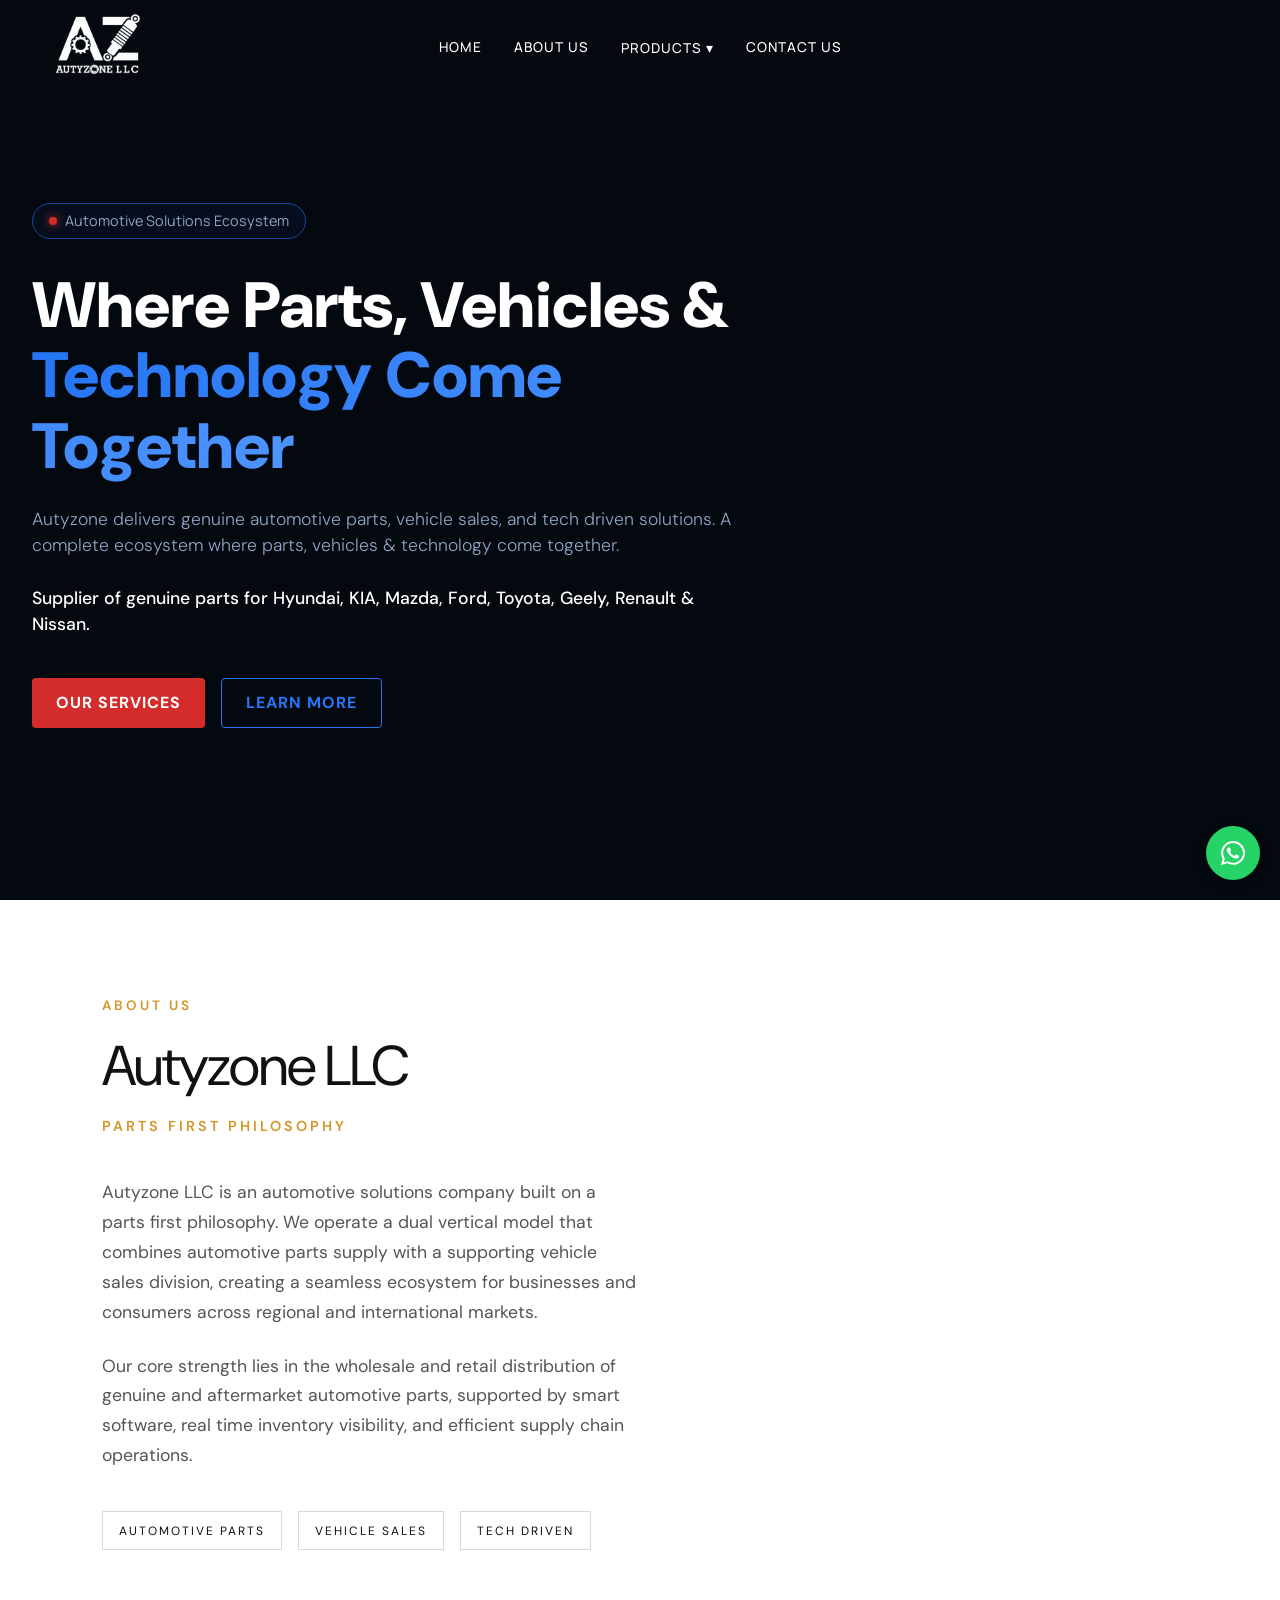
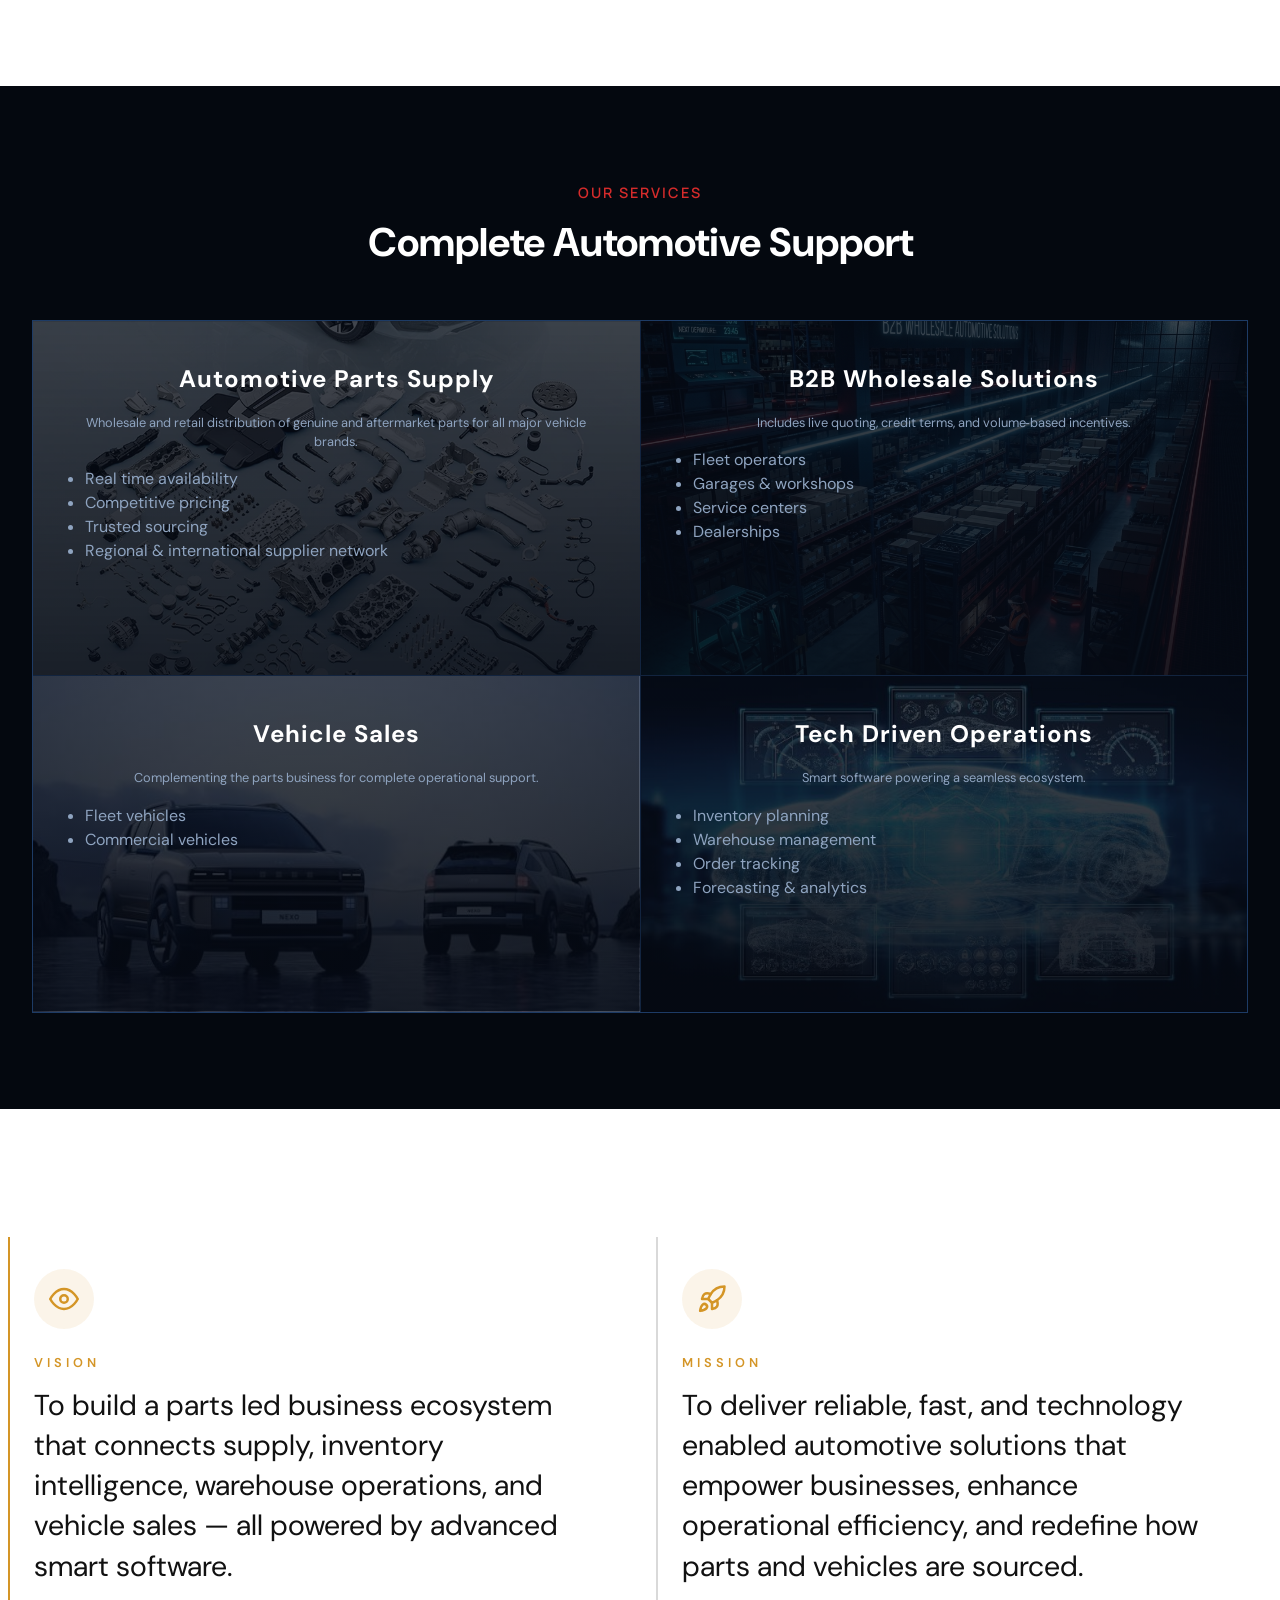
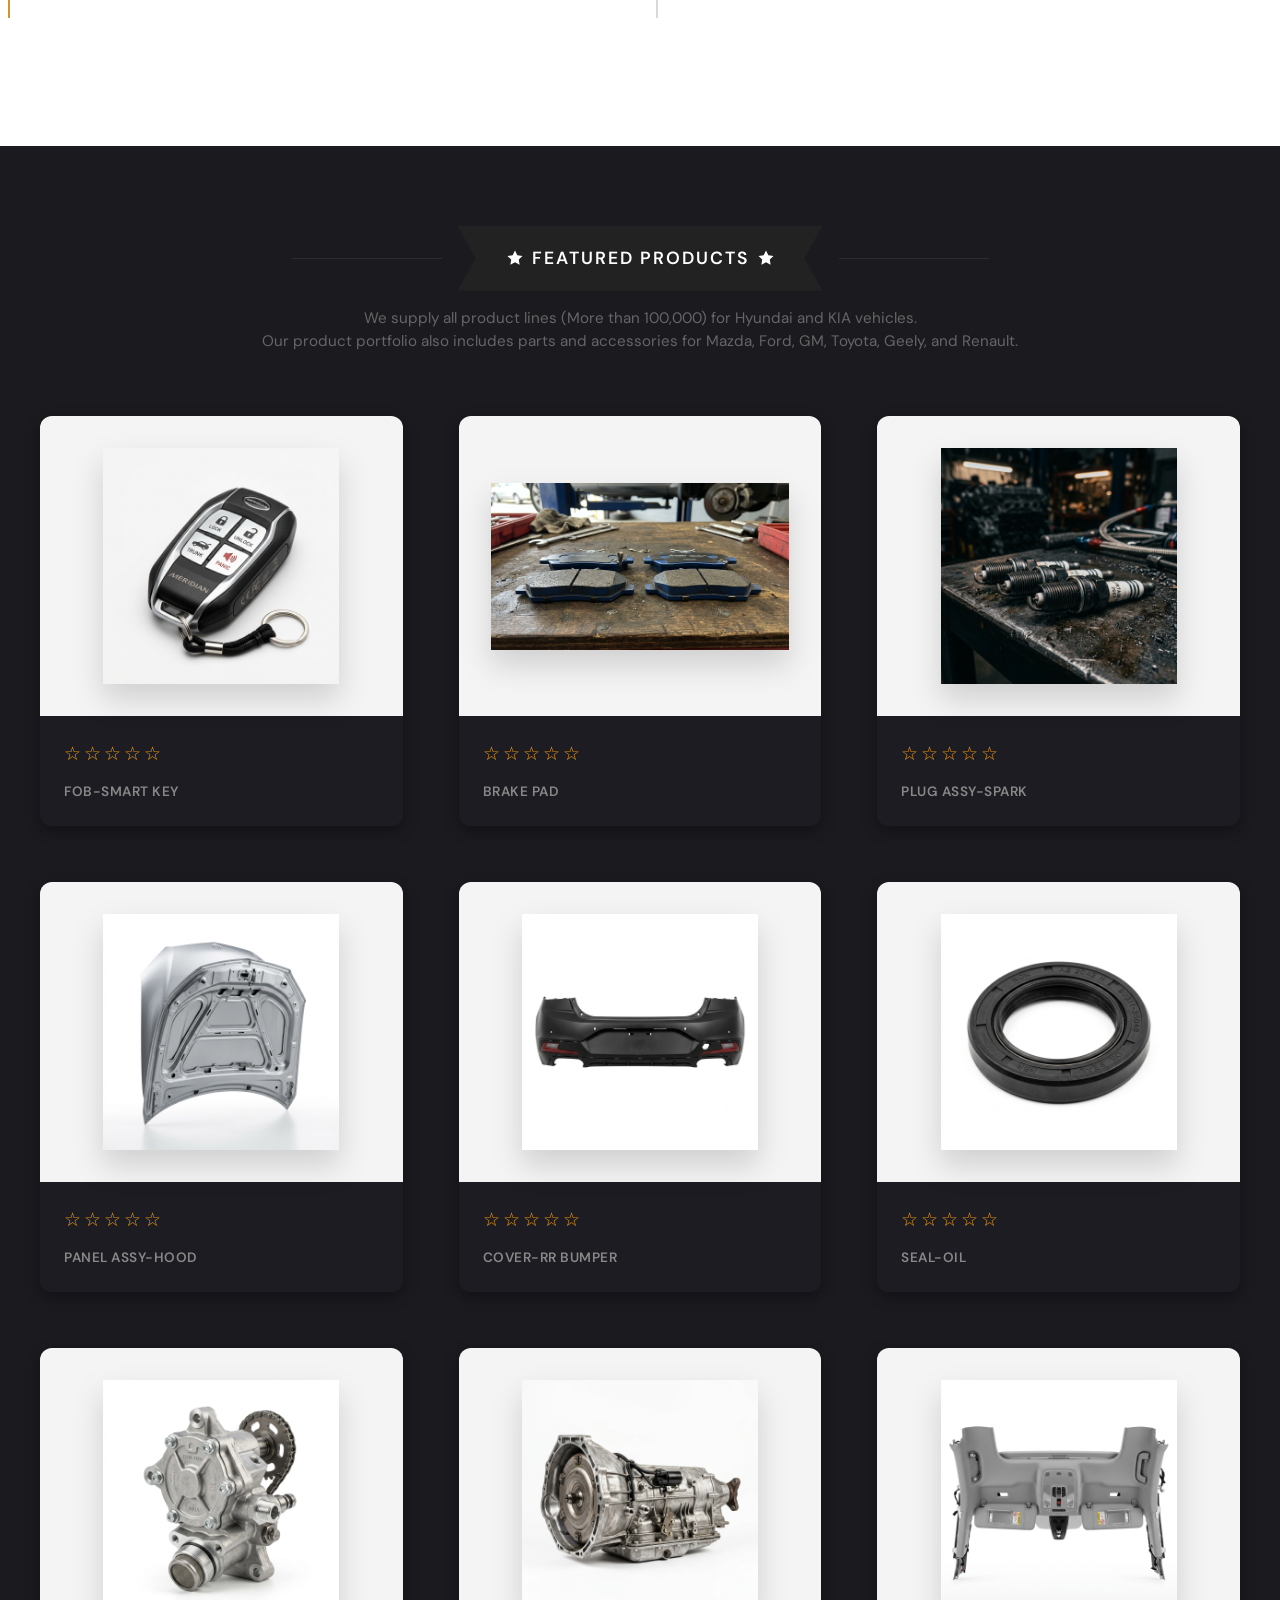
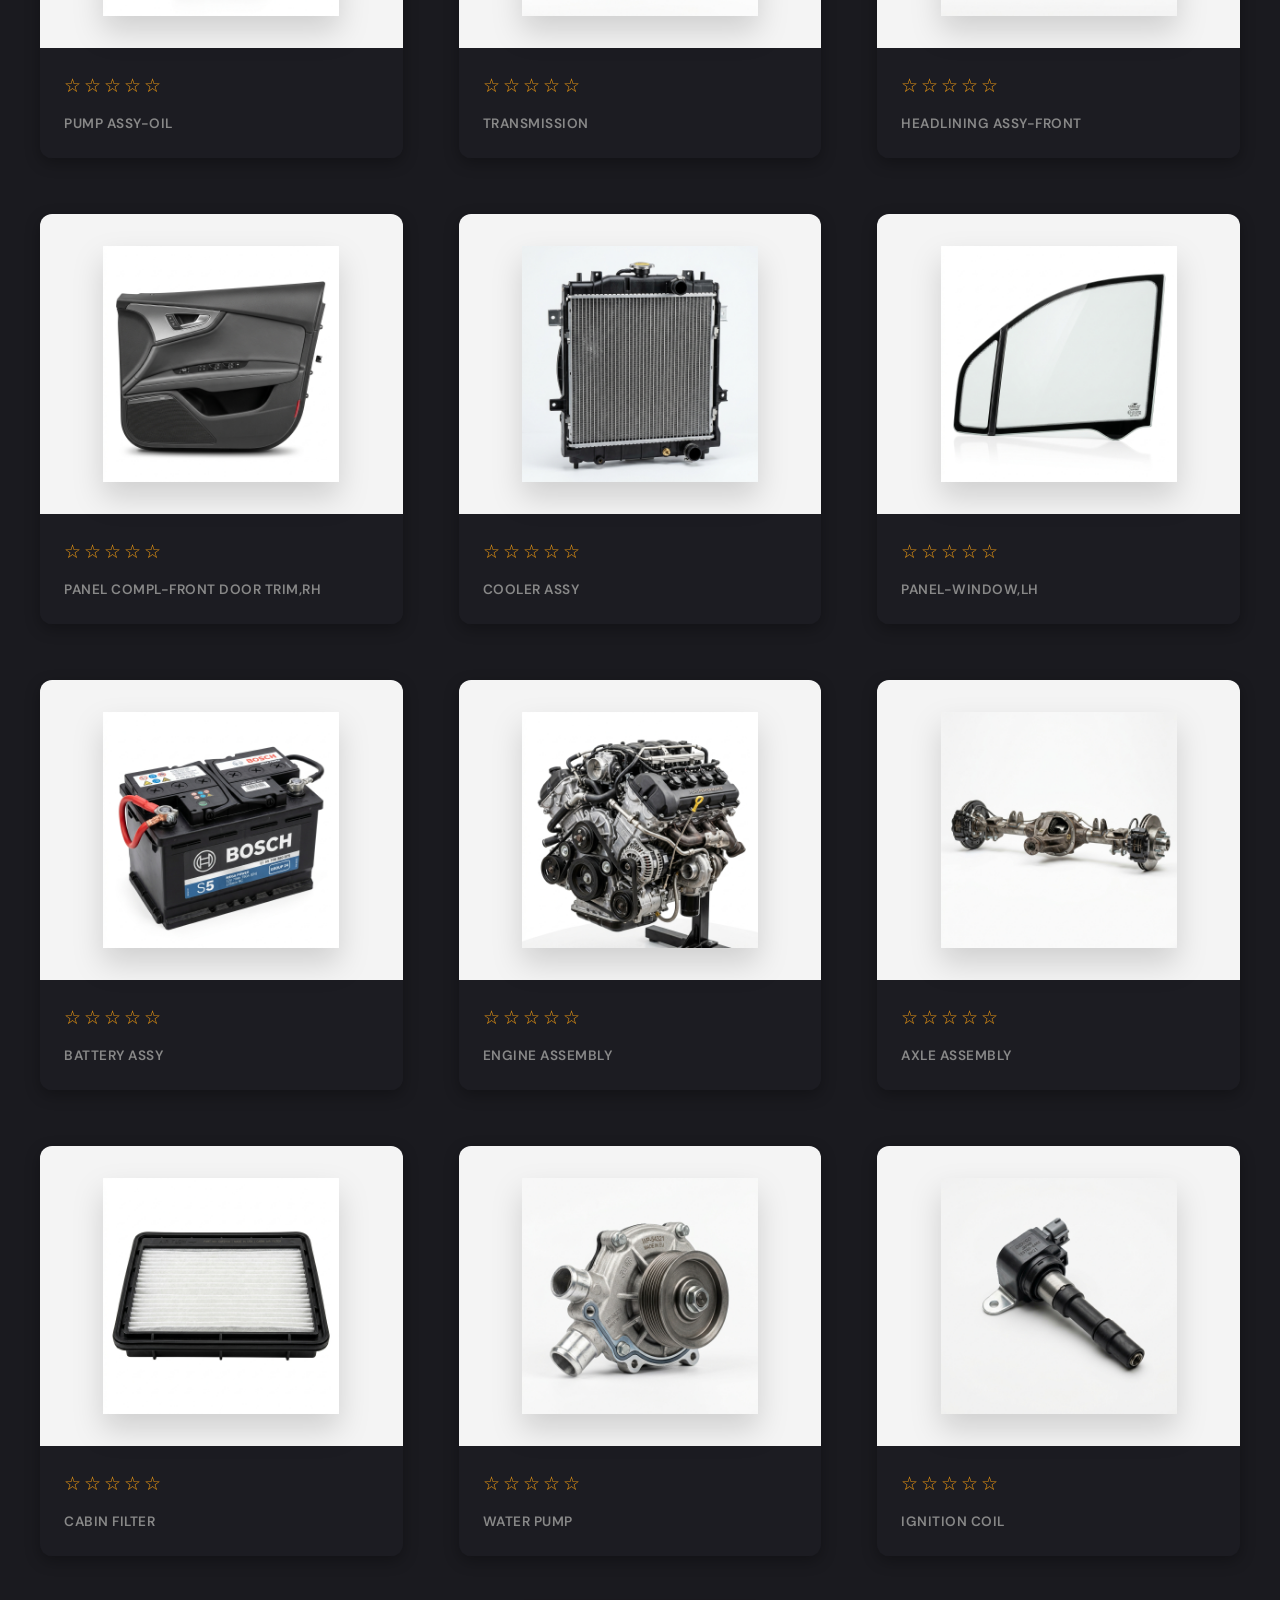
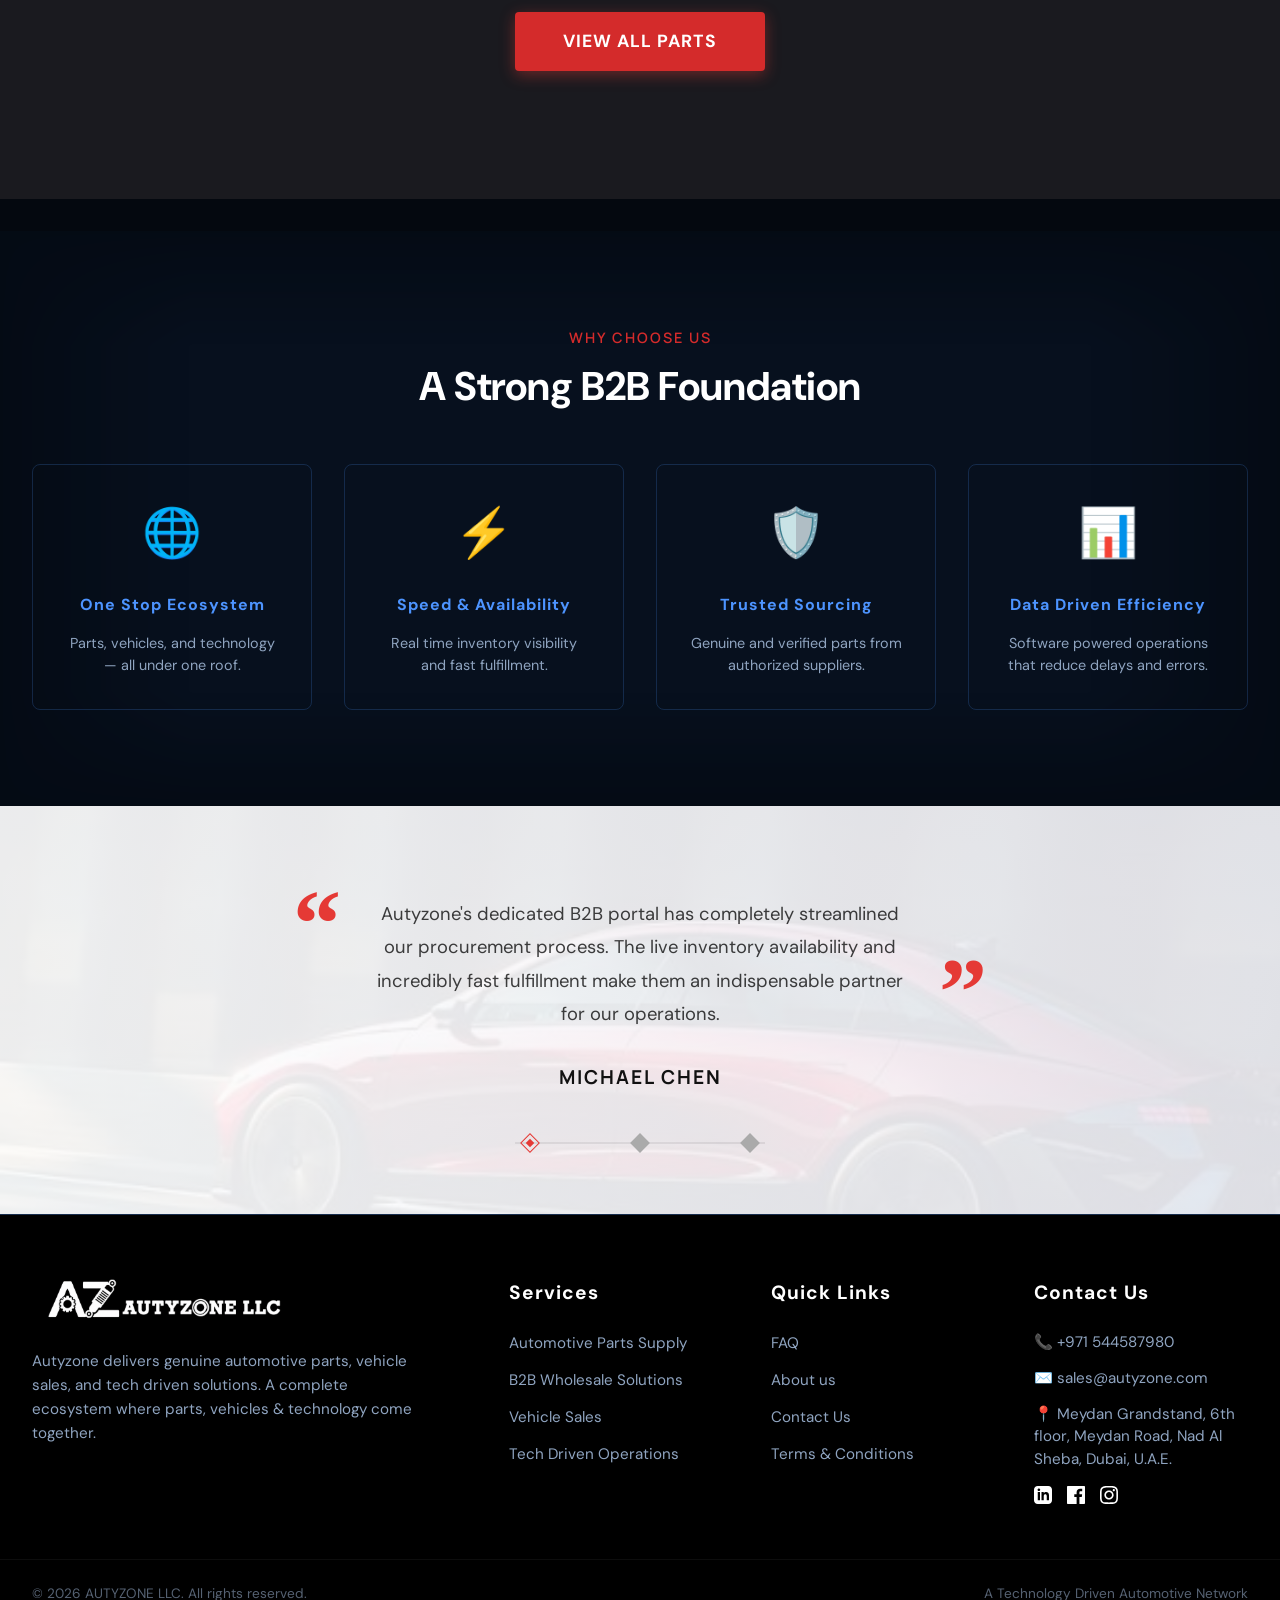
<file: index.html>
<!DOCTYPE html>
<html lang="en">

<head>
  <meta charset="UTF-8">
  <meta name="viewport" content="width=device-width, initial-scale=1.0, maximum-scale=1.0, user-scalable=no">
  <title>AUTYZONE | Automotive Solutions Ecosystem</title>
  <meta name="description"
    content="Autyzone delivers genuine automotive parts, vehicle sales, and tech driven solutions.">

  <link rel="preconnect" href="https://fonts.googleapis.com">
  <link rel="preconnect" href="https://fonts.gstatic.com" crossorigin>
  <link
    href="https://fonts.googleapis.com/css2?family=DM+Sans:opsz,wght@9..40,300;9..40,400;9..40,500;9..40,700&family=Manrope:wght@300;400;500;600;700&display=swap"
    rel="stylesheet">

  <link rel="stylesheet" href="style.css">
</head>

<body>

  <!-- SECTION 1: STICKY HEADER / NAV -->
  <header class="navbar">
    <div class="nav-container">
      <div class="logo-area">
        <img src="media/logo2.png" alt="Autyzone Logo" class="brand-logo">
      </div>

      <button class="mobile-menu-btn" onclick="this.parentElement.classList.toggle('active')">
        <svg width="28" height="28" viewBox="0 0 24 24" fill="none" stroke="currentColor" stroke-width="2"
          stroke-linecap="round" stroke-linejoin="round">
          <line x1="3" y1="12" x2="21" y2="12"></line>
          <line x1="3" y1="6" x2="21" y2="6"></line>
          <line x1="3" y1="18" x2="21" y2="18"></line>
        </svg>
      </button>
      <nav class="nav-links">
        <a href="#home">Home</a>
        <a href="about.html">About Us</a>
        <div class="dropdown">
          <a href="#products" class="dropbtn">Products ▾</a>
          <div class="dropdown-content">
            <a href="automotive-parts-supply.html">Automotive Parts Supply</a>
            <a href="b2b-wholesale-solutions.html">B2B Wholesale Solutions</a>
            <a href="vehicle-sales.html">Vehicle Sales</a>
            <a href="tech-driven-operations.html">Tech Driven Operations</a>
          </div>
        </div>
        <a href="contact.html">Contact Us</a>
      </nav>
    </div>
  </header>

  <!-- SECTION 2: HERO BANNER -->
  <section class="hero-section" id="home">
    <div class="hero-bg">
      <video class="hero-bg-video" autoplay loop muted playsinline
        style="position: absolute; top: 0; left: 0; width: 100%; height: 100%; object-fit: cover; z-index: 0;">
        <source src="media/banner 5.mp4" type="video/mp4">
      </video>
      <div class="hero-bg-overlay"></div>
    </div>

    <div class="hero-content">
      <div class="hero-left full-width">
        <div class="pill-badge">
          <span class="pulse-dot"></span>
          Automotive Solutions Ecosystem
        </div>
        <h1>
          <span class="h1-line1">Where Parts, Vehicles &</span><br>
          <span class="h1-line2">Technology Come Together</span>
        </h1>
        <p class="hero-body">
          Autyzone delivers genuine automotive parts, vehicle sales, and tech driven solutions. A complete ecosystem
          where parts, vehicles & technology come together.<br><br>
          <span style="font-weight: 500; color: #fff;">Supplier of genuine parts for Hyundai, KIA, Mazda, Ford, Toyota, Geely, Renault & Nissan.</span>
        </p>
        <div class="hero-buttons">
          <a href="#services" class="btn btn-primary btn-explore">OUR SERVICES</a>
          <a href="about.html" class="btn btn-ghost btn-shop-model">LEARN MORE</a>
        </div>
      </div>
    </div>
  </section>

  <!-- SECTION 3: ABOUT US -->
  <section id="about" style="display: flex; flex-wrap: wrap; background-color: #ffffff; color: #111; min-height: 80vh;">
    <!-- LEFT SIDE: TEXT -->
    <div style="flex: 1; min-width: 300px; padding: 6rem 8%; display: flex; flex-direction: column; justify-content: center;">
      <span style="color: #d49526; font-size: 0.85rem; font-weight: 600; letter-spacing: 3px; text-transform: uppercase; margin-bottom: 0.5rem;">ABOUT US</span>
      <h2 style="font-family: var(--font-display, serif); font-size: 3.5rem; margin-bottom: 0.5rem; font-weight: 400; letter-spacing: -1px;">Autyzone LLC</h2>
      <span style="color: #d49526; font-size: 0.9rem; font-weight: 600; letter-spacing: 3px; text-transform: uppercase; margin-bottom: 2.5rem;">PARTS FIRST PHILOSOPHY</span>
      
      <p style="color: #555; font-size: 1.1rem; line-height: 1.7; margin-bottom: 1.5rem;">
        Autyzone LLC is an automotive solutions company built on a parts first philosophy. We operate a dual vertical model that combines automotive parts supply with a supporting vehicle sales division, creating a seamless ecosystem for businesses and consumers across regional and international markets.
      </p>
      <p style="color: #555; font-size: 1.1rem; line-height: 1.7; margin-bottom: 2.5rem;">
        Our core strength lies in the wholesale and retail distribution of genuine and aftermarket automotive parts, supported by smart software, real time inventory visibility, and efficient supply chain operations.
      </p>
      
      <!-- TAGS -->
      <div style="display: flex; flex-wrap: wrap; gap: 1rem; margin-bottom: 2.5rem;">
        <span style="border: 1px solid rgba(0,0,0,0.15); padding: 0.6rem 1rem; font-size: 0.75rem; letter-spacing: 2px; text-transform: uppercase;">AUTOMOTIVE PARTS</span>
        <span style="border: 1px solid rgba(0,0,0,0.15); padding: 0.6rem 1rem; font-size: 0.75rem; letter-spacing: 2px; text-transform: uppercase;">VEHICLE SALES</span>
        <span style="border: 1px solid rgba(0,0,0,0.15); padding: 0.6rem 1rem; font-size: 0.75rem; letter-spacing: 2px; text-transform: uppercase;">TECH DRIVEN</span>
      </div>

    </div>
    
    <!-- RIGHT SIDE: IMAGE SLIDESHOW -->
    <div style="flex: 1; min-width: 300px; min-height: 400px; position: relative; overflow: hidden;">
      <style>
        .home-slide {
          position: absolute;
          top: 0; left: 0; width: 100%; height: 100%;
          opacity: 0;
          background-position: center;
          background-size: cover;
          background-repeat: no-repeat;
          animation: home-fade-bg 15s infinite;
        }
        .home-slide-1 { background-image: url('media/palisade.png'); animation-delay: 0s; }
        .home-slide-2 { background-image: url('media/kia-sonet.webp'); animation-delay: 5s; }
        .home-slide-3 { background-image: url('media/SANTA%20FE.webp'); animation-delay: 10s; }
        
        @keyframes home-fade-bg {
          0% { opacity: 0; transform: scale(1.05); }
          5% { opacity: 1; transform: scale(1); }
          28% { opacity: 1; transform: scale(1); }
          33% { opacity: 0; transform: scale(1.05); }
          100% { opacity: 0; }
        }
      </style>
      <div class="home-slide home-slide-1"></div>
      <div class="home-slide home-slide-2"></div>
      <div class="home-slide home-slide-3"></div>
    </div>
  </section>

  <!-- SECTION 5: OUR SERVICES -->
  <section class="categories-section" id="services">
    <div class="container">
      <div class="section-header">
        <span class="eyebrow">OUR SERVICES</span>
        <h2 class="section-title">Complete Automotive Support</h2>
      </div>
      <div class="category-grid">
        <div class="category-card"
          style="text-align: left; background-image: linear-gradient(rgba(5, 10, 20, 0.75), rgba(5, 10, 20, 0.9)), url('media/Automotive Parts Supply.webp'); background-size: cover; background-position: center;">

          <h3 class="cat-title" style="font-size: 1.5rem; text-align: center; margin-bottom: 1rem;">Automotive Parts
            Supply</h3>
          <p class="cat-count" style="margin-bottom: 1rem; text-align: center;">Wholesale and retail distribution of
            genuine and aftermarket parts for all major vehicle brands.</p>
          <ul style="color: var(--text-muted); padding-left: 20px; list-style-type: disc;">
            <li>Real time availability</li>
            <li>Competitive pricing</li>
            <li>Trusted sourcing</li>
            <li>Regional & international supplier network</li>
          </ul>
          <div class="service-action" style="text-align: center; margin-top: 1.5rem;">
            <a href="automotive-parts-supply.html" class="btn btn-primary btn-explore-service">VIEW PRODUCTS</a>
          </div>
          <div class="hover-bar"></div>
        </div>
        <div class="category-card"
          style="text-align: left; background-image: linear-gradient(rgba(5, 10, 20, 0.75), rgba(5, 10, 20, 0.9)), url('media/b2b_wholesale_bg.png'); background-size: cover; background-position: center;">

          <h3 class="cat-title" style="font-size: 1.5rem; text-align: center; margin-bottom: 1rem;">B2B Wholesale
            Solutions</h3>
          <p class="cat-count" style="margin-bottom: 1rem; text-align: center;">Includes live quoting, credit terms, and
            volume‑based incentives.</p>
          <ul style="color: var(--text-muted); padding-left: 20px; list-style-type: disc;">
            <li>Fleet operators</li>
            <li>Garages & workshops</li>
            <li>Service centers</li>
            <li>Dealerships</li>
          </ul>
          <div class="service-action" style="text-align: center; margin-top: 1.5rem;">
            <a href="b2b-wholesale-solutions.html" class="btn btn-primary btn-explore-service">VIEW PRODUCTS</a>
          </div>
          <div class="hover-bar"></div>
        </div>
        <div class="category-card"
          style="text-align: left; background-image: linear-gradient(rgba(5, 10, 20, 0.75), rgba(5, 10, 20, 0.9)), url('media/Vehicle Sales.jpg'); background-size: cover; background-position: center;">

          <h3 class="cat-title" style="font-size: 1.5rem; text-align: center; margin-bottom: 1rem;">Vehicle Sales</h3>
          <p class="cat-count" style="margin-bottom: 1rem; text-align: center;">Complementing the parts business for
            complete operational support.</p>
          <ul style="color: var(--text-muted); padding-left: 20px; list-style-type: disc;">
            <li>Fleet vehicles</li>
            <li>Commercial vehicles</li>
          </ul>
          <div class="service-action" style="text-align: center; margin-top: 1.5rem;">
            <a href="vehicle-sales.html" class="btn btn-primary btn-explore-service">VIEW PRODUCTS</a>
          </div>
          <div class="hover-bar"></div>
        </div>
        <div class="category-card"
          style="text-align: left; background-image: linear-gradient(rgba(5, 10, 20, 0.75), rgba(5, 10, 20, 0.9)), url('media/Tech Driven Operations.jpg'); background-size: cover; background-position: center;">

          <h3 class="cat-title" style="font-size: 1.5rem; text-align: center; margin-bottom: 1rem;">Tech Driven
            Operations</h3>
          <p class="cat-count" style="margin-bottom: 1rem; text-align: center;">Smart software powering a seamless
            ecosystem.</p>
          <ul style="color: var(--text-muted); padding-left: 20px; list-style-type: disc;">
            <li>Inventory planning</li>
            <li>Warehouse management</li>
            <li>Order tracking</li>
            <li>Forecasting & analytics</li>
          </ul>
          <div class="service-action" style="text-align: center; margin-top: 1.5rem;">
            <a href="tech-driven-operations.html" class="btn btn-primary btn-explore-service">VIEW PRODUCTS</a>
          </div>
          <div class="hover-bar"></div>
        </div>
      </div>
    </div>
  </section>

  <!-- SECTION 4: VISION & MISSION -->
  <section id="vision" style="padding: 8rem 0; background-color: #ffffff;">
    <div class="container" style="display: grid; grid-template-columns: repeat(auto-fit, minmax(350px, 1fr)); gap: 5rem;">
      <!-- VISION -->
      <div style="border-left: 2px solid #d49526; padding: 2rem 2rem 2rem 1.5rem; transition: all 0.4s ease; border-radius: 0 12px 12px 0; margin-left: -1.5rem;" onmouseover="this.style.transform='translateY(-8px)'; this.style.boxShadow='10px 20px 40px rgba(0,0,0,0.08)'; this.style.backgroundColor='#fafafa';" onmouseout="this.style.transform='translateY(0)'; this.style.boxShadow='none'; this.style.backgroundColor='transparent';">
        <div style="width: 60px; height: 60px; background: rgba(212,149,38,0.1); border-radius: 50%; display: flex; align-items: center; justify-content: center; margin-bottom: 1.5rem;">
          <svg width="30" height="30" viewBox="0 0 24 24" fill="none" stroke="#d49526" stroke-width="2" stroke-linecap="round" stroke-linejoin="round">
            <path d="M1 12s4-8 11-8 11 8 11 8-4 8-11 8-11-8-11-8z"></path>
            <circle cx="12" cy="12" r="3"></circle>
          </svg>
        </div>
        <span style="color: #d49526; font-size: 0.8rem; font-weight: 600; letter-spacing: 4px; text-transform: uppercase; display: block; margin-bottom: 0.8rem;">VISION</span>
        <p style="color: #111; font-family: var(--font-display, serif); font-size: 1.8rem; line-height: 1.4; font-weight: 400; margin: 0;">
          To build a parts led business ecosystem that connects supply, inventory intelligence, warehouse operations, and vehicle sales — all powered by advanced smart software.
        </p>
      </div>
      
      <!-- MISSION -->
      <div style="border-left: 2px solid rgba(0,0,0,0.15); padding: 2rem 2rem 2rem 1.5rem; transition: all 0.4s ease; border-radius: 0 12px 12px 0; margin-left: -1.5rem;" onmouseover="this.style.transform='translateY(-8px)'; this.style.boxShadow='10px 20px 40px rgba(0,0,0,0.08)'; this.style.backgroundColor='#fafafa'; this.style.borderLeftColor='#d49526';" onmouseout="this.style.transform='translateY(0)'; this.style.boxShadow='none'; this.style.backgroundColor='transparent'; this.style.borderLeftColor='rgba(0,0,0,0.15)';">
        <div style="width: 60px; height: 60px; background: rgba(212,149,38,0.1); border-radius: 50%; display: flex; align-items: center; justify-content: center; margin-bottom: 1.5rem;">
          <svg width="30" height="30" viewBox="0 0 24 24" fill="none" stroke="#d49526" stroke-width="2" stroke-linecap="round" stroke-linejoin="round">
            <path d="M4.5 16.5c-1.5 1.26-2 5-2 5s3.74-.5 5-2c.71-.84.7-2.13-.09-2.91a2.18 2.18 0 0 0-2.91-.09z"></path>
            <path d="m12 15-3-3a22 22 0 0 1 2-3.95A12.88 12.88 0 0 1 22 2c0 2.72-.78 7.5-6 11a22.35 22.35 0 0 1-4 2z"></path>
            <path d="M9 12H4s.55-3.03 2-4c1.62-1.08 5 0 5 0"></path>
            <path d="M12 15v5s3.03-.55 4-2c1.08-1.62 0-5 0-5"></path>
          </svg>
        </div>
        <span style="color: #d49526; font-size: 0.8rem; font-weight: 600; letter-spacing: 4px; text-transform: uppercase; display: block; margin-bottom: 0.8rem;">MISSION</span>
        <p style="color: #111; font-family: var(--font-display, serif); font-size: 1.8rem; line-height: 1.4; font-weight: 400; margin: 0;">
          To deliver reliable, fast, and technology enabled automotive solutions that empower businesses, enhance operational efficiency, and redefine how parts and vehicles are sourced.
        </p>
      </div>
    </div>
  </section>

  <!-- FEATURED PRODUCTS -->
  <section class="featured-products-section">
    <div class="container">
      <div class="ribbon-container">
        <div class="ribbon-line"></div>
        <div class="ribbon-banner">
          <svg width="18" height="18" viewBox="0 0 24 24" fill="currentColor" stroke="none" style="margin-right: 8px;">
            <polygon
              points="12 2 15.09 8.26 22 9.27 17 14.14 18.18 21.02 12 17.77 5.82 21.02 7 14.14 2 9.27 8.91 8.26 12 2">
            </polygon>
          </svg>
          FEATURED PRODUCTS
          <svg width="18" height="18" viewBox="0 0 24 24" fill="currentColor" stroke="none" style="margin-left: 8px;">
            <polygon
              points="12 2 15.09 8.26 22 9.27 17 14.14 18.18 21.02 12 17.77 5.82 21.02 7 14.14 2 9.27 8.91 8.26 12 2">
            </polygon>
          </svg>
        </div>
        <div class="ribbon-line"></div>
      </div>
      <p class="featured-subtitle">We supply all product lines (More than 100,000) for Hyundai and KIA
        vehicles.<br>Our product portfolio also includes parts and accessories for Mazda, Ford, GM, Toyota, Geely, and
        Renault.</p>

      <div class="fp-grid">
        <!-- Product 1 -->
        <div class="fp-card">
          <div class="fp-image-wrap">
            <a href="contact.html" class="fp-shop-btn">SHOP NOW</a>
            <img src="media/fob_smart_key_1781064190734.png" alt="FOB-SMART KEY">
          </div>
          <div class="fp-content">
            <div class="fp-stars">☆☆☆☆☆</div>
            <h4 class="fp-title">FOB-SMART KEY</h4>
          </div>
        </div>
        <!-- Product 2 -->
        <div class="fp-card">
          <div class="fp-image-wrap">
            <a href="contact.html" class="fp-shop-btn">SHOP NOW</a>
            <img src="media/brake_pads.jpeg" alt="Brake pad">
          </div>
          <div class="fp-content">
            <div class="fp-stars">☆☆☆☆☆</div>
            <h4 class="fp-title">Brake pad</h4>
          </div>
        </div>
        <!-- Product 3 -->
        <div class="fp-card">
          <div class="fp-image-wrap">
            <a href="contact.html" class="fp-shop-btn">SHOP NOW</a>
            <img src="media/spark_plugs.png" alt="PLUG ASSY-SPARK">
          </div>
          <div class="fp-content">
            <div class="fp-stars">☆☆☆☆☆</div>
            <h4 class="fp-title">PLUG ASSY-SPARK</h4>
          </div>
        </div>
        <!-- Product 4 -->
        <div class="fp-card">
          <div class="fp-image-wrap">
            <a href="contact.html" class="fp-shop-btn">SHOP NOW</a>
            <img src="media/hood_panel_1781064204504.png" alt="PANEL ASSY-HOOD">
          </div>
          <div class="fp-content">
            <div class="fp-stars">☆☆☆☆☆</div>
            <h4 class="fp-title">PANEL ASSY-HOOD</h4>
          </div>
        </div>
        <!-- Product 5 -->
        <div class="fp-card">
          <div class="fp-image-wrap">
            <a href="contact.html" class="fp-shop-btn">SHOP NOW</a>
            <img src="media/bumper_cover_1781064217724.png" alt="COVER-RR BUMPER">
          </div>
          <div class="fp-content">
            <div class="fp-stars">☆☆☆☆☆</div>
            <h4 class="fp-title">COVER-RR BUMPER</h4>
          </div>
        </div>
        <!-- Product 6 -->
        <div class="fp-card">
          <div class="fp-image-wrap">
            <a href="contact.html" class="fp-shop-btn">SHOP NOW</a>
            <img src="media/oil_seal_1781064230039.png" alt="SEAL-OIL">
          </div>
          <div class="fp-content">
            <div class="fp-stars">☆☆☆☆☆</div>
            <h4 class="fp-title">SEAL-OIL</h4>
          </div>
        </div>
        <!-- Product 7 -->
        <div class="fp-card">
          <div class="fp-image-wrap">
            <a href="contact.html" class="fp-shop-btn">SHOP NOW</a>
            <img src="media/oil_pump_1781064251643.png" alt="PUMP ASSY-OIL">
          </div>
          <div class="fp-content">
            <div class="fp-stars">☆☆☆☆☆</div>
            <h4 class="fp-title">PUMP ASSY-OIL</h4>
          </div>
        </div>
        <!-- Product 8 -->
        <div class="fp-card">
          <div class="fp-image-wrap">
            <a href="contact.html" class="fp-shop-btn">SHOP NOW</a>
            <img src="media/transmission_1781064264259.png" alt="TRANSMISSION">
          </div>
          <div class="fp-content">
            <div class="fp-stars">☆☆☆☆☆</div>
            <h4 class="fp-title">TRANSMISSION</h4>
          </div>
        </div>
        <!-- Product 9 -->
        <div class="fp-card">
          <div class="fp-image-wrap">
            <a href="contact.html" class="fp-shop-btn">SHOP NOW</a>
            <img src="media/headlining_1781064443248.png" alt="HEADLINING ASSY-FRONT">
          </div>
          <div class="fp-content">
            <div class="fp-stars">☆☆☆☆☆</div>
            <h4 class="fp-title">HEADLINING ASSY-FRONT</h4>
          </div>
        </div>
        <!-- Product 10 -->
        <div class="fp-card">
          <div class="fp-image-wrap">
            <a href="contact.html" class="fp-shop-btn">SHOP NOW</a>
            <img src="media/door_trim_1781064419153.png" alt="PANEL COMPL-FRONT DOOR TRIM,RH">
          </div>
          <div class="fp-content">
            <div class="fp-stars">☆☆☆☆☆</div>
            <h4 class="fp-title">PANEL COMPL-FRONT DOOR TRIM,RH</h4>
          </div>
        </div>
        <!-- Product 11 -->
        <div class="fp-card">
          <div class="fp-image-wrap">
            <a href="contact.html" class="fp-shop-btn">SHOP NOW</a>
            <img src="media/cooler_assy_1781064291440.png" alt="COOLER ASSY">
          </div>
          <div class="fp-content">
            <div class="fp-stars">☆☆☆☆☆</div>
            <h4 class="fp-title">COOLER ASSY</h4>
          </div>
        </div>
        <!-- Product 12 -->
        <div class="fp-card">
          <div class="fp-image-wrap">
            <a href="contact.html" class="fp-shop-btn">SHOP NOW</a>
            <img src="media/window_panel_1781064429383.png" alt="PANEL-WINDOW,LH">
          </div>
          <div class="fp-content">
            <div class="fp-stars">☆☆☆☆☆</div>
            <h4 class="fp-title">PANEL-WINDOW,LH</h4>
          </div>
        </div>
        <!-- Product 13 -->
        <div class="fp-card">
          <div class="fp-image-wrap">
            <a href="contact.html" class="fp-shop-btn">SHOP NOW</a>
            <img src="media/battery_assy_1781064277968.png" alt="BATTERY ASSY">
          </div>
          <div class="fp-content">
            <div class="fp-stars">☆☆☆☆☆</div>
            <h4 class="fp-title">BATTERY ASSY</h4>
          </div>
        </div>
        <!-- Product -->
        <div class="fp-card">
          <div class="fp-image-wrap">
            <a href="contact.html" class="fp-shop-btn">SHOP NOW</a>
            <img src="media/engine_assy_1781065793171.png" alt="ENGINE ASSEMBLY">
          </div>
          <div class="fp-content">
            <div class="fp-stars">☆☆☆☆☆</div>
            <h4 class="fp-title">ENGINE ASSEMBLY</h4>
          </div>
        </div>
        <!-- Product -->
        <div class="fp-card">
          <div class="fp-image-wrap">
            <a href="contact.html" class="fp-shop-btn">SHOP NOW</a>
            <img src="media/axle_assy_1781065803925.png" alt="AXLE ASSEMBLY">
          </div>
          <div class="fp-content">
            <div class="fp-stars">☆☆☆☆☆</div>
            <h4 class="fp-title">AXLE ASSEMBLY</h4>
          </div>
        </div>
        <!-- Product -->
        <div class="fp-card">
          <div class="fp-image-wrap">
            <a href="contact.html" class="fp-shop-btn">SHOP NOW</a>
            <img src="media/cabin_filter_1781065816476.png" alt="CABIN FILTER">
          </div>
          <div class="fp-content">
            <div class="fp-stars">☆☆☆☆☆</div>
            <h4 class="fp-title">CABIN FILTER</h4>
          </div>
        </div>
        <!-- Product -->
        <div class="fp-card">
          <div class="fp-image-wrap">
            <a href="contact.html" class="fp-shop-btn">SHOP NOW</a>
            <img src="media/water_pump.png" alt="WATER PUMP">
          </div>
          <div class="fp-content">
            <div class="fp-stars">☆☆☆☆☆</div>
            <h4 class="fp-title">WATER PUMP</h4>
          </div>
        </div>
        <!-- Product -->
        <div class="fp-card">
          <div class="fp-image-wrap">
            <a href="contact.html" class="fp-shop-btn">SHOP NOW</a>
            <img src="media/ignition_coil.png" alt="IGNITION COIL">
          </div>
          <div class="fp-content">
            <div class="fp-stars">☆☆☆☆☆</div>
            <h4 class="fp-title">IGNITION COIL</h4>
          </div>
        </div>
      </div>
      <div style="text-align: center; margin-top: 3.5rem;">
        <a href="automotive-parts-supply.html" class="btn btn-primary"
          style="padding: 1rem 3rem; font-size: 1.1rem; font-family: var(--font-display); letter-spacing: 1px; box-shadow: 0 4px 15px rgba(229, 57, 53, 0.4);">VIEW
          ALL PARTS</a>
      </div>
    </div>
  </section>

  <!-- SECTION 6: WHY CHOOSE US -->
  <section class="why-section" id="why-us" style="position: relative; overflow: hidden;">
    <div class="why-bg">
      <div class="why-bg-overlay"></div>
    </div>
    <div class="container" style="position: relative; z-index: 10;">
      <div class="section-header">
        <span class="eyebrow">WHY CHOOSE US</span>
        <h2 class="section-title">A Strong B2B Foundation</h2>
      </div>
      <div class="features-grid">
        <div class="feature-card">
          <div class="feat-icon">🌐</div>
          <h3 class="feat-title">One Stop Ecosystem</h3>
          <p class="feat-desc">Parts, vehicles, and technology — all under one roof.</p>
        </div>
        <div class="feature-card">
          <div class="feat-icon">⚡</div>
          <h3 class="feat-title">Speed & Availability</h3>
          <p class="feat-desc">Real time inventory visibility and fast fulfillment.</p>
        </div>
        <div class="feature-card">
          <div class="feat-icon">🛡️</div>
          <h3 class="feat-title">Trusted Sourcing</h3>
          <p class="feat-desc">Genuine and verified parts from authorized suppliers.</p>
        </div>
        <div class="feature-card">
          <div class="feat-icon">📊</div>
          <h3 class="feat-title">Data Driven Efficiency</h3>
          <p class="feat-desc">Software powered operations that reduce delays and errors.</p>
        </div>
      </div>
    </div>
  </section>

  <!-- TESTIMONIAL SECTION -->
  <section class="testimonial-section">
    <div class="testimonial-content-wrapper">
      <div class="testimonial-slider">
        <!-- Slide 1 -->
        <div class="testimonial-slide active">
          <div class="testimonial-body">
            <span class="quote-mark">“</span>
            <p class="testimonial-text">
              Autyzone's dedicated B2B portal has completely streamlined our procurement process. The live inventory availability and incredibly fast fulfillment make them an indispensable partner for our operations.
            </p>
            <span class="quote-mark right">”</span>
          </div>
          <h4 class="testimonial-author">MICHAEL CHEN</h4>
        </div>

        <!-- Slide 2 -->
        <div class="testimonial-slide">
          <div class="testimonial-body">
            <span class="quote-mark">“</span>
            <p class="testimonial-text">
              Autyzone has completely transformed how we source parts for our fleet. The speed of delivery and
              reliability is unmatched in the industry. Highly recommend their services!
            </p>
            <span class="quote-mark right">”</span>
          </div>
          <h4 class="testimonial-author">MARK JOHNSON</h4>
        </div>

        <!-- Slide 3 -->
        <div class="testimonial-slide">
          <div class="testimonial-body">
            <span class="quote-mark">“</span>
            <p class="testimonial-text">
              Autyzone's commitment to quality and service has been a game-changer for our business. Their seamless ordering process and prompt delivery give us the confidence we need.
            </p>
            <span class="quote-mark right">”</span>
          </div>
          <h4 class="testimonial-author">AHMED KHALIL</h4>
        </div>
      </div>

      <div class="testimonial-indicators">
        <div class="indicator-line"></div>
        <div class="indicator-dot active" onclick="goToSlide(0)"></div>
        <div class="indicator-dot" onclick="goToSlide(1)"></div>
        <div class="indicator-dot" onclick="goToSlide(2)"></div>
      </div>
    </div>
  </section>

  <!-- SECTION 7: FOOTER -->
  <footer class="footer">
    <div class="container footer-grid">
      <div class="footer-col brand-col">
        <div class="logo-area">
          <img src="media/footerlogo.png" alt="Autyzone Logo" class="brand-logo-footer">
        </div>
        <p class="footer-desc">Autyzone delivers genuine automotive parts, vehicle sales, and tech driven solutions. A
          complete ecosystem where parts, vehicles & technology come together.</p>

      </div>

      <div class="footer-col">
        <h4 class="footer-heading">Services</h4>
        <ul class="footer-links">
          <li><a href="#services">Automotive Parts Supply</a></li>
          <li><a href="#services">B2B Wholesale Solutions</a></li>
          <li><a href="#services">Vehicle Sales</a></li>
          <li><a href="#services">Tech Driven Operations</a></li>
        </ul>
      </div>

      <div class="footer-col">
        <h4 class="footer-heading">Quick Links</h4>
        <ul class="footer-links">
          <li><a href="b2b-wholesale-solutions.html#faq">FAQ</a></li>
          <li><a href="about.html">About us</a></li>
          <li><a href="contact.html">Contact Us</a></li>
          <li><a href="about.html#why-choose-us">Terms & Conditions</a></li>
        </ul>
      </div>

      <div class="footer-col" id="contact">
        <h4 class="footer-heading">Contact Us</h4>
        <ul class="footer-links contact-links">
          <li>📞 +971 544587980</li>
          <li>✉️ sales@autyzone.com</li>
          <li>📍 Meydan Grandstand, 6th floor, Meydan Road, Nad Al Sheba, Dubai, U.A.E.</li>
        </ul>
        <div class="social-links" style="margin-top: 15px; display: flex; gap: 15px;">
          <a href="https://www.linkedIn.com/company/autyzone" target="_blank"
            style="color: white; transition: color 0.3s;" onmouseover="this.style.color='#0a66c2'"
            onmouseout="this.style.color='white'" title="LinkedIn">
            <svg width="18" height="18" viewBox="0 0 24 24" fill="currentColor">
              <path
                d="M19 0h-14c-2.761 0-5 2.239-5 5v14c0 2.761 2.239 5 5 5h14c2.762 0 5-2.239 5-5v-14c0-2.761-2.238-5-5-5zm-11 19h-3v-11h3v11zm-1.5-12.268c-.966 0-1.75-.79-1.75-1.764s.784-1.764 1.75-1.764 1.75.79 1.75 1.764-.783 1.764-1.75 1.764zm13.5 12.268h-3v-5.604c0-3.368-4-3.113-4 0v5.604h-3v-11h3v1.765c1.396-2.586 7-2.777 7 2.476v6.759z" />
            </svg>
          </a>
          <a href="https://www.facebook.com/autyzone" target="_blank" style="color: white; transition: color 0.3s;"
            onmouseover="this.style.color='#1877F2'" onmouseout="this.style.color='white'" title="Facebook">
            <svg width="18" height="18" viewBox="0 0 24 24" fill="currentColor">
              <path
                d="M22.675 0h-21.35c-.732 0-1.325.593-1.325 1.325v21.351c0 .731.593 1.324 1.325 1.324h11.495v-9.294h-3.128v-3.622h3.128v-2.671c0-3.1 1.893-4.788 4.659-4.788 1.325 0 2.463.099 2.795.143v3.24l-1.918.001c-1.504 0-1.795.715-1.795 1.763v2.312h3.587l-.467 3.622h-3.12v9.293h6.116c.73 0 1.323-.593 1.323-1.325v-21.35c0-.732-.593-1.325-1.325-1.325z" />
            </svg>
          </a>
          <a href="https://instagram.com/autyzone" target="_blank" style="color: white; transition: color 0.3s;"
            onmouseover="this.style.color='#E1306C'" onmouseout="this.style.color='white'" title="Instagram">
            <svg width="18" height="18" viewBox="0 0 24 24" fill="currentColor">
              <path
                d="M12 2.163c3.204 0 3.584.012 4.85.07 3.252.148 4.771 1.691 4.919 4.919.058 1.265.069 1.645.069 4.849 0 3.205-.012 3.584-.069 4.849-.149 3.225-1.664 4.771-4.919 4.919-1.266.058-1.644.07-4.85.07-3.204 0-3.584-.012-4.849-.07-3.26-.149-4.771-1.699-4.919-4.92-.058-1.265-.07-1.644-.07-4.849 0-3.204.013-3.583.07-4.849.149-3.227 1.664-4.771 4.919-4.919 1.266-.057 1.645-.069 4.849-.069zm0-2.163c-3.259 0-3.667.014-4.947.072-4.358.2-6.78 2.618-6.98 6.98-.059 1.281-.073 1.689-.073 4.948 0 3.259.014 3.668.072 4.948.2 4.358 2.618 6.78 6.98 6.98 1.281.058 1.689.072 4.948.072 3.259 0 3.668-.014 4.948-.072 4.354-.2 6.782-2.618 6.979-6.98.059-1.28.073-1.689.073-4.948 0-3.259-.014-3.667-.072-4.947-.196-4.354-2.617-6.78-6.979-6.98-1.281-.059-1.69-.073-4.949-.073zm0 5.838c-3.403 0-6.162 2.759-6.162 6.162s2.759 6.163 6.162 6.163 6.162-2.759 6.162-6.163c0-3.403-2.759-6.162-6.162-6.162zm0 10.162c-2.209 0-4-1.79-4-4 0-2.209 1.791-4 4-4s4 1.791 4 4c0 2.21-1.791 4-4 4zm6.406-11.845c-.796 0-1.441.645-1.441 1.44s.645 1.44 1.441 1.44c.795 0 1.439-.645 1.439-1.44s-.644-1.44-1.439-1.44z" />
            </svg>
          </a>
          
        </div>

      </div>
    </div>
    <div class="footer-bottom">
      <div class="container flex-between">
        <p>&copy; 2026 AUTYZONE LLC. All rights reserved.</p>
        <p>A Technology Driven Automotive Network</p>
      </div>
    </div>
  </footer>

  <script src="script.js"></script>

  <script>
    // Testimonial Slider Logic
    let currentTestimonial = 0;
    let testimonialInterval;

    function goToSlide(index) {
      const slides = document.querySelectorAll('.testimonial-slide');
      const dots = document.querySelectorAll('.indicator-dot');

      if (!slides.length) return;

      slides[currentTestimonial].classList.remove('active');
      dots[currentTestimonial].classList.remove('active');

      currentTestimonial = index;

      slides[currentTestimonial].classList.add('active');
      dots[currentTestimonial].classList.add('active');

      resetInterval();
    }

    function nextSlide() {
      const slides = document.querySelectorAll('.testimonial-slide');
      if (!slides.length) return;
      goToSlide((currentTestimonial + 1) % slides.length);
    }

    function resetInterval() {
      clearInterval(testimonialInterval);
      testimonialInterval = setInterval(nextSlide, 5000);
    }

    document.addEventListener('DOMContentLoaded', () => {
      resetInterval();
    });
  </script>

  <a href="https://wa.me/971544587980" target="_blank" class="whatsapp-cta"
    style="position: fixed; bottom: 20px; right: 20px; background-color: #25D366; color: white; border-radius: 50%; padding: 15px; display: flex; align-items: center; justify-content: center; box-shadow: 0 4px 10px rgba(0,0,0,0.3); z-index: 1000; transition: transform 0.3s ease;"
    onmouseover="this.style.transform='scale(1.05)'" onmouseout="this.style.transform='scale(1)'">
    <svg width="24" height="24" viewBox="0 0 24 24" fill="currentColor">
      <path
        d="M17.472 14.382c-.297-.149-1.758-.867-2.03-.967-.273-.099-.471-.148-.67.15-.197.297-.767.966-.94 1.164-.173.199-.347.223-.644.075-.297-.15-1.255-.463-2.39-1.475-.883-.788-1.48-1.761-1.653-2.059-.173-.297-.018-.458.13-.606.134-.133.298-.347.446-.52.149-.174.198-.298.298-.497.099-.198.05-.371-.025-.52-.075-.149-.669-1.612-.916-2.207-.242-.579-.487-.5-.669-.51a12.8 12.8 0 0 0-.57-.01c-.198 0-.52.074-.792.372-.272.297-1.04 1.016-1.04 2.479 0 1.462 1.065 2.875 1.213 3.074.149.198 2.096 3.2 5.077 4.487.709.306 1.262.489 1.694.625.712.227 1.36.195 1.871.118.571-.085 1.758-.719 2.006-1.413.248-.694.248-1.289.173-1.413-.074-.124-.272-.198-.57-.347m-5.421 7.403h-.004a9.87 9.87 0 0 1-5.031-1.378l-.361-.214-3.741.982.998-3.648-.235-.374a9.86 9.86 0 0 1-1.51-5.26c.001-5.45 4.436-9.884 9.888-9.884 2.64 0 5.122 1.03 6.988 2.898a9.825 9.825 0 0 1 2.893 6.994c-.003 5.45-4.437 9.884-9.885 9.884m8.413-18.297A11.815 11.815 0 0 0 12.05 0C5.495 0 .16 5.335.157 11.892c0 2.096.547 4.142 1.588 5.945L.057 24l6.305-1.654a11.882 11.882 0 0 0 5.683 1.448h.005c6.554 0 11.89-5.335 11.893-11.893a11.821 11.821 0 0 0-3.48-8.413Z" />
    </svg>
  </a>
</body>

</html>
</file>
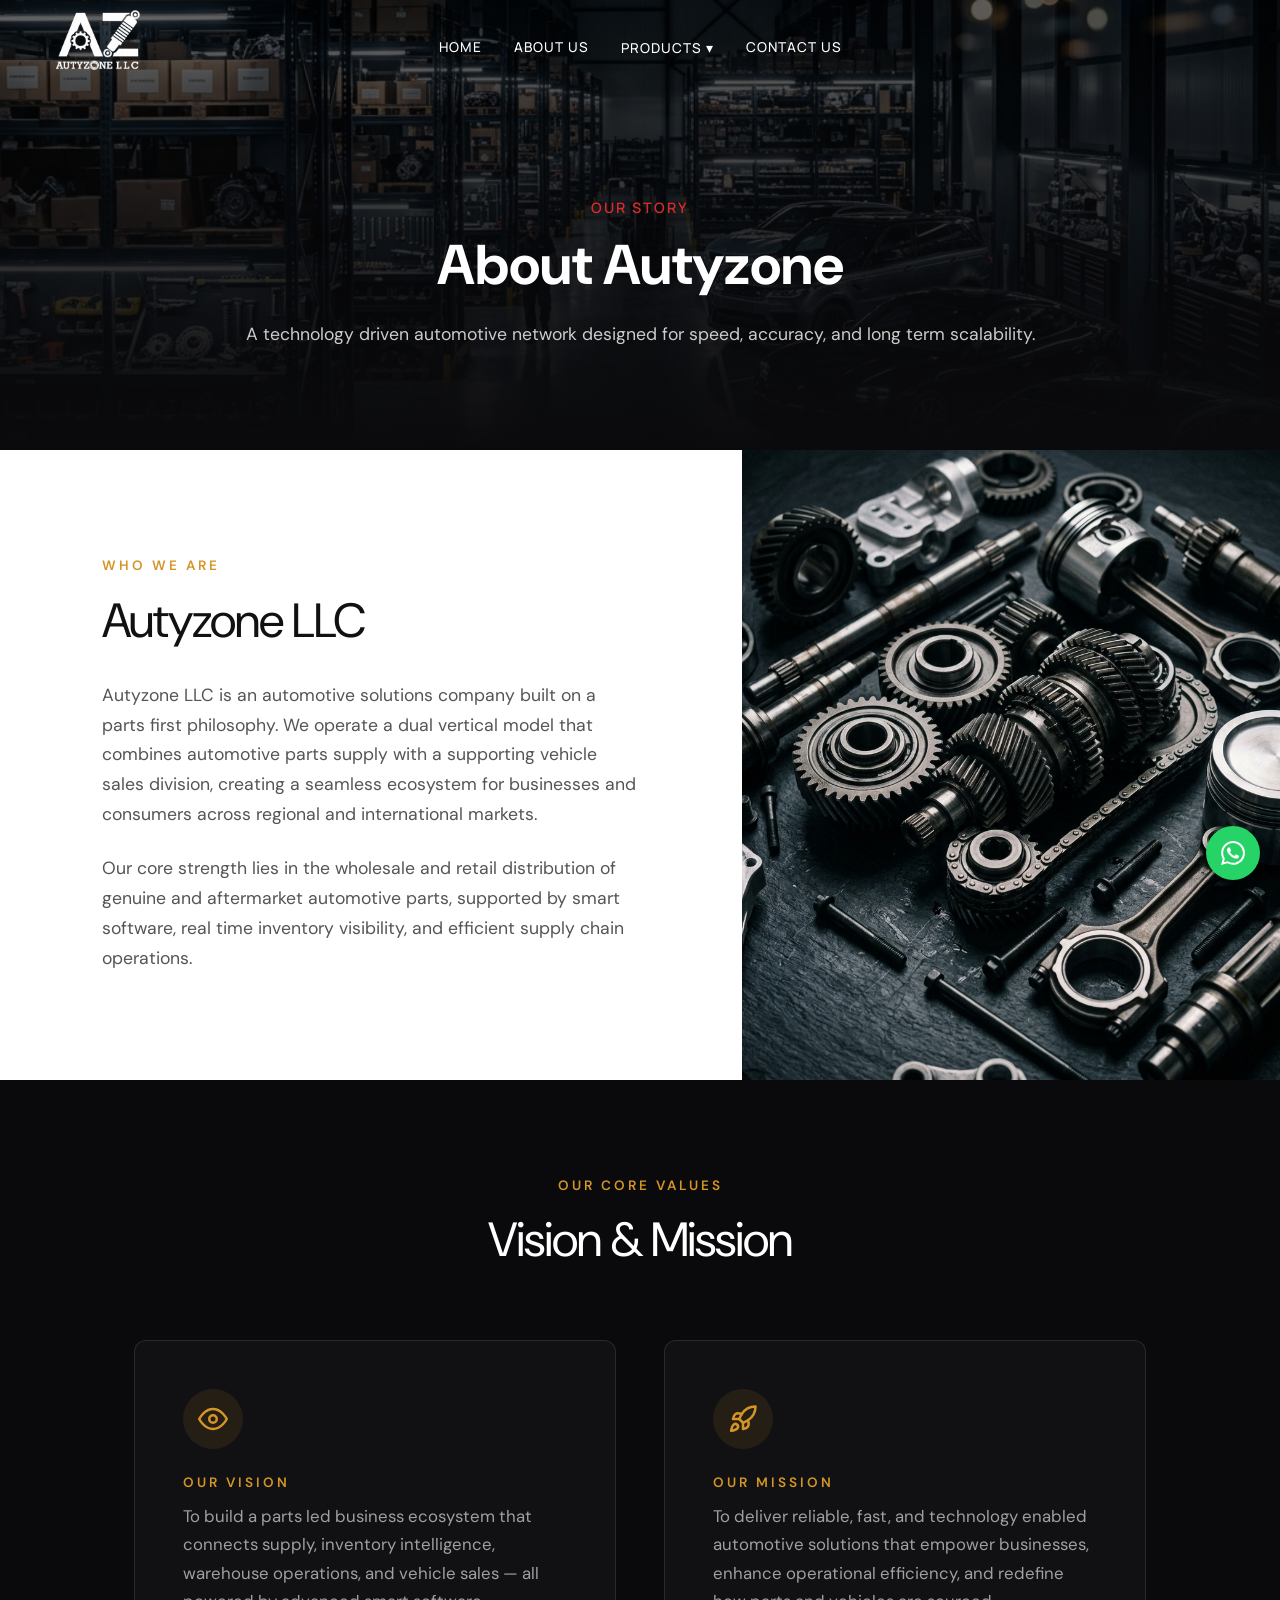
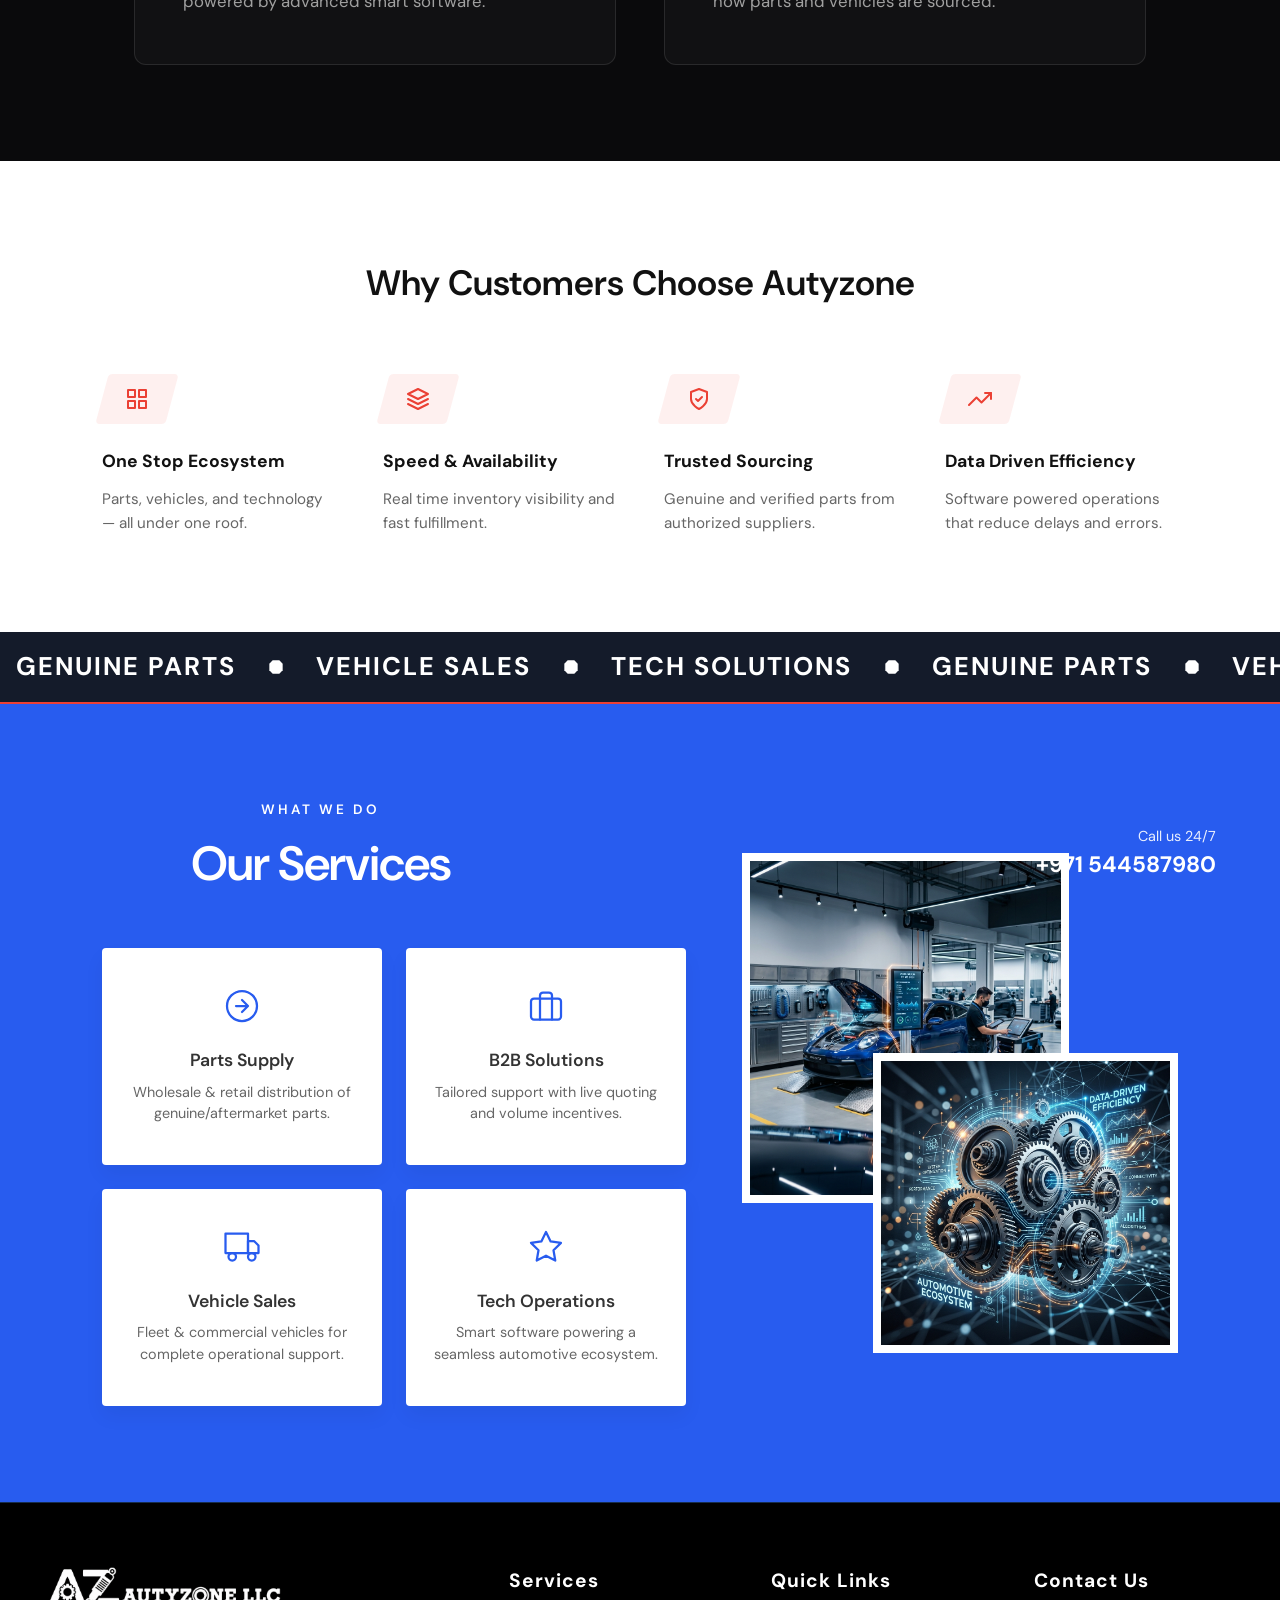
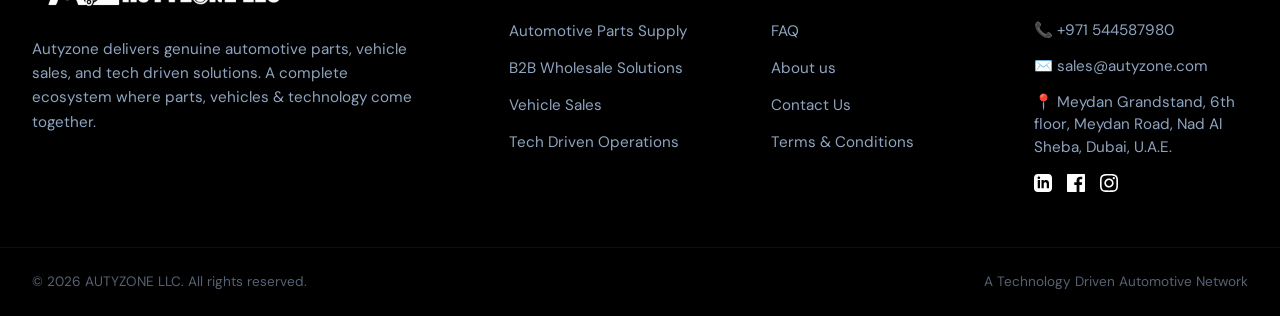
<file: about.html>
<!DOCTYPE html>
<html lang="en">

<head>
  <meta charset="UTF-8">
  <meta name="viewport" content="width=device-width, initial-scale=1.0, maximum-scale=1.0, user-scalable=no">
  <title>About Us | AUTYZONE</title>
  <link rel="preconnect" href="https://fonts.googleapis.com">
  <link rel="preconnect" href="https://fonts.gstatic.com" crossorigin>
  <link
    href="https://fonts.googleapis.com/css2?family=DM+Sans:opsz,wght@9..40,300;9..40,400;9..40,500;9..40,700&family=Manrope:wght@300;400;500;600;700&display=swap"
    rel="stylesheet">
  <link rel="stylesheet" href="style.css">
</head>

<body style="display: flex; flex-direction: column; min-height: 100vh;">

  <!-- STICKY HEADER / NAV -->
  <header class="navbar">
    <div class="nav-container">
      <div class="logo-area">
        <a href="index.html"><img src="media/logo2.png" alt="Autyzone Logo" class="brand-logo"></a>
      </div>

      <button class="mobile-menu-btn" onclick="this.parentElement.classList.toggle('active')">
        <svg width="28" height="28" viewBox="0 0 24 24" fill="none" stroke="currentColor" stroke-width="2"
          stroke-linecap="round" stroke-linejoin="round">
          <line x1="3" y1="12" x2="21" y2="12"></line>
          <line x1="3" y1="6" x2="21" y2="6"></line>
          <line x1="3" y1="18" x2="21" y2="18"></line>
        </svg>
      </button>
      <nav class="nav-links">
        <a href="index.html#home">Home</a>
        <a href="about.html">About Us</a>
        <div class="dropdown">
          <a href="#" class="dropbtn">Products ▾</a>
          <div class="dropdown-content">
            <a href="automotive-parts-supply.html">Automotive Parts Supply</a>
            <a href="b2b-wholesale-solutions.html">B2B Wholesale Solutions</a>
            <a href="vehicle-sales.html">Vehicle Sales</a>
            <a href="tech-driven-operations.html">Tech Driven Operations</a>
          </div>
        </div>
        <a href="contact.html">Contact Us</a>
      </nav>
    </div>
  </header>

  <!-- PAGE BANNER (HERO) -->
  <section class="page-banner"
    style="background-image: linear-gradient(to bottom, rgba(0, 0, 0, 0.6) 0%, rgba(10, 10, 12, 1) 100%), url('media/about_hero.png'); background-size: cover; background-position: center; min-height: 50vh; display: flex; align-items: center; justify-content: center; padding-top: 95px; text-align: center;">
    <div class="container">
      <div style="max-width: 900px; margin: 0 auto;">
        <span class="eyebrow" style="margin-bottom: 1rem; display: block;">OUR STORY</span>
        <h1
          style="font-size: 3.5rem; color: white; font-family: var(--font-body); font-weight: 700; line-height: 1.1; margin-bottom: 1.5rem;">
          About Autyzone
        </h1>
        <p style="font-size: 1.1rem; color: #ccc; line-height: 1.6;">
          A technology driven automotive network designed for speed, accuracy, and long term scalability.
        </p>
      </div>
    </div>
  </section>

  <!-- MAIN CONTENT AREA -->
  <main style="flex: 1; background: #050505; color: #fff;">

    <!-- 1. WHO WE ARE (Text Left, Image Right) -->
    <section style="display: flex; flex-wrap: wrap; min-height: 70vh; background: #ffffff;">
      <div
        style="flex: 1; min-width: 300px; padding: 6rem 8%; display: flex; flex-direction: column; justify-content: center;">
        <span
          style="color: #d49526; font-size: 0.85rem; font-weight: 600; letter-spacing: 3px; text-transform: uppercase; margin-bottom: 0.5rem;">WHO
          WE ARE</span>
        <h2
          style="font-family: var(--font-display, serif); font-size: 3rem; margin-bottom: 1.5rem; font-weight: 400; letter-spacing: -1px; color: #111;">
          Autyzone LLC</h2>
        <p style="color: #555; font-size: 1.1rem; line-height: 1.7; margin-bottom: 1.5rem;">
          Autyzone LLC is an automotive solutions company built on a parts first philosophy. We operate a dual vertical
          model that combines automotive parts supply with a supporting vehicle sales division, creating a seamless
          ecosystem for businesses and consumers across regional and international markets.
        </p>
        <p style="color: #555; font-size: 1.1rem; line-height: 1.7;">
          Our core strength lies in the wholesale and retail distribution of genuine and aftermarket automotive parts,
          supported by smart software, real time inventory visibility, and efficient supply chain operations.
        </p>
      </div>
      <div
        style="flex: 1; min-width: 300px; background: url('media/who_we_are_parts.png') center/cover no-repeat; min-height: 400px;">
      </div>
    </section>

    <!-- 2. VISION & MISSION (Boxes with Icons) -->
    <section style="padding: 6rem 8%; background: #0a0a0c;">
      <div class="container" style="max-width: 1200px; margin: 0 auto;">

        <div style="text-align: center; margin-bottom: 4rem;">
          <span
            style="color: #d49526; font-size: 0.85rem; font-weight: 600; letter-spacing: 3px; text-transform: uppercase; margin-bottom: 0.5rem; display: block;">OUR
            CORE VALUES</span>
          <h2
            style="font-family: var(--font-display, serif); font-size: 3rem; font-weight: 400; letter-spacing: -1px; color: #fff; margin: 0;">
            Vision & Mission</h2>
        </div>
        <style>
          .vm-box {
            text-align: left;
            padding: 3rem !important;
          }

          .vm-icon {
            margin: 0 0 1.5rem 0;
          }

          @media (max-width: 768px) {
            .vm-box {
              text-align: center !important;
              padding: 2rem 1.5rem !important;
            }

            .vm-icon {
              margin: 0 auto 1.5rem auto !important;
            }
          }
        </style>
        <div style="display: grid; grid-template-columns: repeat(auto-fit, minmax(280px, 1fr)); gap: 3rem;">

          <!-- VISION BOX -->
          <div class="vm-box"
            style="background: rgba(255,255,255,0.03); border: 1px solid rgba(255,255,255,0.1); border-radius: 12px; padding: 3rem; transition: all 0.4s ease; cursor: pointer; position: relative; overflow: hidden;"
            onmouseover="this.style.transform='translateY(-10px)'; this.style.boxShadow='0 20px 40px rgba(0,0,0,0.4)'; this.style.borderColor='rgba(212,149,38,0.5)';"
            onmouseout="this.style.transform='translateY(0)'; this.style.boxShadow='none'; this.style.borderColor='rgba(255,255,255,0.1)';">
            <div class="vm-icon"
              style="width: 60px; height: 60px; background: rgba(212,149,38,0.1); border-radius: 50%; display: flex; align-items: center; justify-content: center;">
              <svg width="30" height="30" viewBox="0 0 24 24" fill="none" stroke="#d49526" stroke-width="2"
                stroke-linecap="round" stroke-linejoin="round">
                <path d="M1 12s4-8 11-8 11 8 11 8-4 8-11 8-11-8-11-8z"></path>
                <circle cx="12" cy="12" r="3"></circle>
              </svg>
            </div>
            <span
              style="color: #d49526; font-size: 0.85rem; font-weight: 600; letter-spacing: 3px; text-transform: uppercase; margin-bottom: 0.5rem; display: block;">OUR
              VISION</span>
            <p style="color: #a0a0a0; font-size: 1.05rem; line-height: 1.7;">
              To build a parts led business ecosystem that connects supply, inventory intelligence, warehouse
              operations, and vehicle sales — all powered by advanced smart software.
            </p>
          </div>

          <!-- MISSION BOX -->
          <div class="vm-box"
            style="background: rgba(255,255,255,0.03); border: 1px solid rgba(255,255,255,0.1); border-radius: 12px; padding: 3rem; transition: all 0.4s ease; cursor: pointer; position: relative; overflow: hidden;"
            onmouseover="this.style.transform='translateY(-10px)'; this.style.boxShadow='0 20px 40px rgba(0,0,0,0.4)'; this.style.borderColor='rgba(212,149,38,0.5)';"
            onmouseout="this.style.transform='translateY(0)'; this.style.boxShadow='none'; this.style.borderColor='rgba(255,255,255,0.1)';">
            <div class="vm-icon"
              style="width: 60px; height: 60px; background: rgba(212,149,38,0.1); border-radius: 50%; display: flex; align-items: center; justify-content: center;">
              <svg width="30" height="30" viewBox="0 0 24 24" fill="none" stroke="#d49526" stroke-width="2"
                stroke-linecap="round" stroke-linejoin="round">
                <path d="M4.5 16.5c-1.5 1.26-2 5-2 5s3.74-.5 5-2c.71-.84.7-2.13-.09-2.91a2.18 2.18 0 0 0-2.91-.09z">
                </path>
                <path
                  d="m12 15-3-3a22 22 0 0 1 2-3.95A12.88 12.88 0 0 1 22 2c0 2.72-.78 7.5-6 11a22.35 22.35 0 0 1-4 2z">
                </path>
                <path d="M9 12H4s.55-3.03 2-4c1.62-1.08 5 0 5 0"></path>
                <path d="M12 15v5s3.03-.55 4-2c1.08-1.62 0-5 0-5"></path>
              </svg>
            </div>
            <span
              style="color: #d49526; font-size: 0.85rem; font-weight: 600; letter-spacing: 3px; text-transform: uppercase; margin-bottom: 0.5rem; display: block;">OUR
              MISSION</span>
            <p style="color: #a0a0a0; font-size: 1.05rem; line-height: 1.7;">
              To deliver reliable, fast, and technology enabled automotive solutions that empower businesses, enhance
              operational efficiency, and redefine how parts and vehicles are sourced.
            </p>
          </div>

        </div>
      </div>
    </section>

    <!-- 4. WHY CHOOSE US (Horizontal Layout) -->
    <section id="why-choose-us" style="padding: 6rem 8%; background: #ffffff; color: #111;">
      <h2
        style="font-family: var(--font-display, serif); font-size: 2.2rem; margin-bottom: 4rem; font-weight: 600; text-align: center; color: #111;">
        Why Customers Choose Autyzone</h2>

      <div style="display: grid; grid-template-columns: repeat(auto-fit, minmax(220px, 1fr)); gap: 3rem;">

        <!-- Box 1 -->
        <div style="text-align: left;">
          <div
            style="width: 70px; height: 50px; background: rgba(235, 64, 52, 0.08); display: flex; align-items: center; justify-content: center; margin-bottom: 1.5rem; transform: skewX(-15deg); border-radius: 4px;">
            <svg width="24" height="24" viewBox="0 0 24 24" fill="none" stroke="#eb4034" stroke-width="2"
              stroke-linecap="round" stroke-linejoin="round" style="transform: skewX(15deg);">
              <rect x="3" y="3" width="7" height="7"></rect>
              <rect x="14" y="3" width="7" height="7"></rect>
              <rect x="14" y="14" width="7" height="7"></rect>
              <rect x="3" y="14" width="7" height="7"></rect>
            </svg>
          </div>
          <h4 style="font-size: 1.1rem; font-weight: 700; margin-bottom: 0.8rem; color: #111;">One Stop Ecosystem</h4>
          <p style="font-size: 0.95rem; color: #666; line-height: 1.6; margin: 0;">Parts, vehicles, and technology — all
            under one roof.</p>
        </div>

        <!-- Box 2 -->
        <div style="text-align: left;">
          <div
            style="width: 70px; height: 50px; background: rgba(235, 64, 52, 0.08); display: flex; align-items: center; justify-content: center; margin-bottom: 1.5rem; transform: skewX(-15deg); border-radius: 4px;">
            <svg width="24" height="24" viewBox="0 0 24 24" fill="none" stroke="#eb4034" stroke-width="2"
              stroke-linecap="round" stroke-linejoin="round" style="transform: skewX(15deg);">
              <polygon points="12 2 2 7 12 12 22 7 12 2"></polygon>
              <polyline points="2 17 12 22 22 17"></polyline>
              <polyline points="2 12 12 17 22 12"></polyline>
            </svg>
          </div>
          <h4 style="font-size: 1.1rem; font-weight: 700; margin-bottom: 0.8rem; color: #111;">Speed & Availability</h4>
          <p style="font-size: 0.95rem; color: #666; line-height: 1.6; margin: 0;">Real time inventory visibility and
            fast fulfillment.</p>
        </div>

        <!-- Box 3 -->
        <div style="text-align: left;">
          <div
            style="width: 70px; height: 50px; background: rgba(235, 64, 52, 0.08); display: flex; align-items: center; justify-content: center; margin-bottom: 1.5rem; transform: skewX(-15deg); border-radius: 4px;">
            <svg width="24" height="24" viewBox="0 0 24 24" fill="none" stroke="#eb4034" stroke-width="2"
              stroke-linecap="round" stroke-linejoin="round" style="transform: skewX(15deg);">
              <path d="M12 22s8-4 8-10V5l-8-3-8 3v7c0 6 8 10 8 10z"></path>
              <path d="M9 12l2 2 4-4"></path>
            </svg>
          </div>
          <h4 style="font-size: 1.1rem; font-weight: 700; margin-bottom: 0.8rem; color: #111;">Trusted Sourcing</h4>
          <p style="font-size: 0.95rem; color: #666; line-height: 1.6; margin: 0;">Genuine and verified parts from
            authorized suppliers.</p>
        </div>

        <!-- Box 4 -->
        <div style="text-align: left;">
          <div
            style="width: 70px; height: 50px; background: rgba(235, 64, 52, 0.08); display: flex; align-items: center; justify-content: center; margin-bottom: 1.5rem; transform: skewX(-15deg); border-radius: 4px;">
            <svg width="24" height="24" viewBox="0 0 24 24" fill="none" stroke="#eb4034" stroke-width="2"
              stroke-linecap="round" stroke-linejoin="round" style="transform: skewX(15deg);">
              <polyline points="23 6 13.5 15.5 8.5 10.5 1 18"></polyline>
              <polyline points="17 6 23 6 23 12"></polyline>
            </svg>
          </div>
          <h4 style="font-size: 1.1rem; font-weight: 700; margin-bottom: 0.8rem; color: #111;">Data Driven Efficiency
          </h4>
          <p style="font-size: 0.95rem; color: #666; line-height: 1.6; margin: 0;">Software powered operations that
            reduce delays and errors.</p>
        </div>

      </div>
    </section>

    <!-- TICKER -->
    <section style="background: #141b2a; border-bottom: 2px solid #eb4034; overflow: hidden; padding: 1rem 0; white-space: nowrap; display: flex; align-items: center;">
      <style>
        @keyframes scroll-ticker {
          0% { transform: translateX(0); }
          100% { transform: translateX(-50%); }
        }
        .ticker-wrapper {
          display: inline-flex;
          align-items: center;
          animation: scroll-ticker 25s linear infinite;
          font-family: 'DM Sans', sans-serif;
          font-size: 1.6rem;
          font-weight: 700;
          color: #fff;
          letter-spacing: 2px;
          text-transform: uppercase;
        }
        .ticker-item {
          margin: 0 1rem;
        }
        .ticker-dot {
          display: inline-flex;
          align-items: center;
          justify-content: center;
          margin: 0 1rem;
        }
      </style>
      <div class="ticker-wrapper">
        <span class="ticker-item">GENUINE PARTS</span>
        <span class="ticker-dot"><svg width="16" height="16" viewBox="0 0 24 24" fill="currentColor"><polygon points="7 2 17 2 22 7 22 17 17 22 7 22 2 17 2 7"></polygon></svg></span>
        <span class="ticker-item">VEHICLE SALES</span>
        <span class="ticker-dot"><svg width="16" height="16" viewBox="0 0 24 24" fill="currentColor"><polygon points="7 2 17 2 22 7 22 17 17 22 7 22 2 17 2 7"></polygon></svg></span>
        <span class="ticker-item">TECH SOLUTIONS</span>
        <span class="ticker-dot"><svg width="16" height="16" viewBox="0 0 24 24" fill="currentColor"><polygon points="7 2 17 2 22 7 22 17 17 22 7 22 2 17 2 7"></polygon></svg></span>
        <!-- Duplicate for loop -->
        <span class="ticker-item">GENUINE PARTS</span>
        <span class="ticker-dot"><svg width="16" height="16" viewBox="0 0 24 24" fill="currentColor"><polygon points="7 2 17 2 22 7 22 17 17 22 7 22 2 17 2 7"></polygon></svg></span>
        <span class="ticker-item">VEHICLE SALES</span>
        <span class="ticker-dot"><svg width="16" height="16" viewBox="0 0 24 24" fill="currentColor"><polygon points="7 2 17 2 22 7 22 17 17 22 7 22 2 17 2 7"></polygon></svg></span>
        <span class="ticker-item">TECH SOLUTIONS</span>
        <span class="ticker-dot"><svg width="16" height="16" viewBox="0 0 24 24" fill="currentColor"><polygon points="7 2 17 2 22 7 22 17 17 22 7 22 2 17 2 7"></polygon></svg></span>
        <!-- 2nd Duplicate -->
        <span class="ticker-item">GENUINE PARTS</span>
        <span class="ticker-dot"><svg width="16" height="16" viewBox="0 0 24 24" fill="currentColor"><polygon points="7 2 17 2 22 7 22 17 17 22 7 22 2 17 2 7"></polygon></svg></span>
        <span class="ticker-item">VEHICLE SALES</span>
        <span class="ticker-dot"><svg width="16" height="16" viewBox="0 0 24 24" fill="currentColor"><polygon points="7 2 17 2 22 7 22 17 17 22 7 22 2 17 2 7"></polygon></svg></span>
        <span class="ticker-item">TECH SOLUTIONS</span>
        <span class="ticker-dot"><svg width="16" height="16" viewBox="0 0 24 24" fill="currentColor"><polygon points="7 2 17 2 22 7 22 17 17 22 7 22 2 17 2 7"></polygon></svg></span>
        <!-- 3rd Duplicate -->
        <span class="ticker-item">GENUINE PARTS</span>
        <span class="ticker-dot"><svg width="16" height="16" viewBox="0 0 24 24" fill="currentColor"><polygon points="7 2 17 2 22 7 22 17 17 22 7 22 2 17 2 7"></polygon></svg></span>
        <span class="ticker-item">VEHICLE SALES</span>
        <span class="ticker-dot"><svg width="16" height="16" viewBox="0 0 24 24" fill="currentColor"><polygon points="7 2 17 2 22 7 22 17 17 22 7 22 2 17 2 7"></polygon></svg></span>
        <span class="ticker-item">TECH SOLUTIONS</span>
        <span class="ticker-dot"><svg width="16" height="16" viewBox="0 0 24 24" fill="currentColor"><polygon points="7 2 17 2 22 7 22 17 17 22 7 22 2 17 2 7"></polygon></svg></span>
      </div>
    </section>

    <!-- 3. OUR SERVICES (Blue Grid Layout) -->
    <style>
      .services-grid {
        display: grid;
        grid-template-columns: repeat(auto-fit, minmax(280px, 1fr));
        gap: 1.5rem;
        max-width: 700px;
        margin: 0 auto;
      }
      .call-us-block {
        position: absolute;
        top: 15%;
        right: 10%;
        z-index: 10;
        text-align: right;
        color: #fff;
      }
      @media (max-width: 768px) {
        .services-grid {
          grid-template-columns: 1fr !important;
        }
        .call-us-block {
          position: relative !important;
          top: auto !important;
          right: auto !important;
          text-align: center !important;
          margin-top: 2rem !important;
        }
        .right-content-wrapper {
          flex-direction: column !important;
        }
      }
    </style>
    <section
      style="display: flex; flex-wrap: wrap; background: #285cef; color: #fff; min-height: 70vh; position: relative;">

      <!-- Left Content -->
      <div
        style="flex: 1; min-width: 300px; padding: 6rem 8%; display: flex; flex-direction: column; justify-content: center;">
        <span
          style="color: #fff; font-size: 0.85rem; font-weight: 600; letter-spacing: 3px; text-transform: uppercase; margin-bottom: 0.5rem; text-align: center;">WHAT
          WE DO</span>
        <h2
          style="font-family: var(--font-display, serif); font-size: 3rem; margin-bottom: 3rem; font-weight: 600; letter-spacing: -1px; text-align: center;">
          Our Services</h2>

        <div class="services-grid">

          <!-- Box 1 -->
          <div
            style="background: #fff; color: #333; padding: 2.5rem 1.5rem; text-align: center; box-shadow: 0 10px 20px rgba(0,0,0,0.05); border-radius: 4px; transition: transform 0.3s ease;"
            onmouseover="this.style.transform='translateY(-5px)'" onmouseout="this.style.transform='translateY(0)'">
            <svg width="36" height="36" viewBox="0 0 24 24" fill="none" stroke="#285cef" stroke-width="1.5"
              stroke-linecap="round" stroke-linejoin="round" style="margin-bottom: 1rem;">
              <circle cx="12" cy="12" r="10"></circle>
              <path d="M12 8l4 4-4 4M8 12h8"></path>
            </svg>
            <h4 style="font-size: 1.1rem; font-weight: 600; margin-bottom: 0.5rem;">Parts Supply</h4>
            <p style="font-size: 0.9rem; color: #666; margin: 0; line-height: 1.5;">Wholesale & retail distribution of
              genuine/aftermarket parts.</p>
          </div>

          <!-- Box 2 -->
          <div
            style="background: #fff; color: #333; padding: 2.5rem 1.5rem; text-align: center; box-shadow: 0 10px 20px rgba(0,0,0,0.05); border-radius: 4px; transition: transform 0.3s ease;"
            onmouseover="this.style.transform='translateY(-5px)'" onmouseout="this.style.transform='translateY(0)'">
            <svg width="36" height="36" viewBox="0 0 24 24" fill="none" stroke="#285cef" stroke-width="1.5"
              stroke-linecap="round" stroke-linejoin="round" style="margin-bottom: 1rem;">
              <rect x="2" y="7" width="20" height="14" rx="2" ry="2"></rect>
              <path d="M16 21V5a2 2 0 0 0-2-2h-4a2 2 0 0 0-2 2v16"></path>
            </svg>
            <h4 style="font-size: 1.1rem; font-weight: 600; margin-bottom: 0.5rem;">B2B Solutions</h4>
            <p style="font-size: 0.9rem; color: #666; margin: 0; line-height: 1.5;">Tailored support with live quoting
              and volume incentives.</p>
          </div>

          <!-- Box 3 -->
          <div
            style="background: #fff; color: #333; padding: 2.5rem 1.5rem; text-align: center; box-shadow: 0 10px 20px rgba(0,0,0,0.05); border-radius: 4px; transition: transform 0.3s ease;"
            onmouseover="this.style.transform='translateY(-5px)'" onmouseout="this.style.transform='translateY(0)'">
            <svg width="36" height="36" viewBox="0 0 24 24" fill="none" stroke="#285cef" stroke-width="1.5"
              stroke-linecap="round" stroke-linejoin="round" style="margin-bottom: 1rem;">
              <rect x="1" y="3" width="15" height="13"></rect>
              <polygon points="16 8 20 8 23 11 23 16 16 16 16 8"></polygon>
              <circle cx="5.5" cy="18.5" r="2.5"></circle>
              <circle cx="18.5" cy="18.5" r="2.5"></circle>
            </svg>
            <h4 style="font-size: 1.1rem; font-weight: 600; margin-bottom: 0.5rem;">Vehicle Sales</h4>
            <p style="font-size: 0.9rem; color: #666; margin: 0; line-height: 1.5;">Fleet & commercial vehicles for
              complete operational support.</p>
          </div>

          <!-- Box 4 -->
          <div
            style="background: #fff; color: #333; padding: 2.5rem 1.5rem; text-align: center; box-shadow: 0 10px 20px rgba(0,0,0,0.05); border-radius: 4px; transition: transform 0.3s ease;"
            onmouseover="this.style.transform='translateY(-5px)'" onmouseout="this.style.transform='translateY(0)'">
            <svg width="36" height="36" viewBox="0 0 24 24" fill="none" stroke="#285cef" stroke-width="1.5"
              stroke-linecap="round" stroke-linejoin="round" style="margin-bottom: 1rem;">
              <path d="M12 2l3.09 6.26L22 9.27l-5 4.87 1.18 6.88L12 17.77l-6.18 3.25L7 14.14 2 9.27l6.91-1.01L12 2z">
              </path>
            </svg>
            <h4 style="font-size: 1.1rem; font-weight: 600; margin-bottom: 0.5rem;">Tech Operations</h4>
            <p style="font-size: 0.9rem; color: #666; margin: 0; line-height: 1.5;">Smart software powering a seamless
              automotive ecosystem.</p>
          </div>

        </div>
      </div>

      <!-- Right Content (Images) -->
      <div class="right-content-wrapper"
        style="flex: 1; min-width: 300px; padding: 6rem 8%; display: flex; align-items: center; justify-content: center; position: relative;">
        
        <div style="position: relative; width: 100%; max-width: 450px; height: 500px;">
          <!-- Main Image -->
          <img src="media/about_services.png" alt="Company Overview"
            style="width: 75%; height: 350px; object-fit: cover; border: 8px solid #fff; position: absolute; top: 0; left: 0; z-index: 1;">

          <!-- Overlapping Image -->
          <img src="media/about_why_us.png" alt="Workshop"
            style="width: 70%; height: 300px; object-fit: cover; border: 8px solid #fff; position: absolute; bottom: 0; right: 0; z-index: 2;">
        </div>

        <div class="call-us-block" style="position: absolute; top: 15%; right: 10%; z-index: 10; text-align: right; color: #fff;">
          <span style="font-size: 0.9rem; opacity: 0.9;">Call us 24/7</span>
          <h3 style="font-size: 1.4rem; font-weight: 700; margin: 0;">+971 544587980</h3>
        </div>
      </div>
    </section>





  </main>

  <!-- FOOTER -->
  <footer class="footer" style="margin-top: auto;">
    <div class="container footer-grid">
      <div class="footer-col brand-col">
        <div class="logo-area">
          <img src="media/footerlogo.png" alt="Autyzone Logo" class="brand-logo-footer">
        </div>
        <p class="footer-desc">Autyzone delivers genuine automotive parts, vehicle sales, and tech driven solutions. A
          complete ecosystem where parts, vehicles & technology come together.</p>

      </div>

      <div class="footer-col">
        <h4 class="footer-heading">Services</h4>
        <ul class="footer-links">
          <li><a href="automotive-parts-supply.html">Automotive Parts Supply</a></li>
          <li><a href="b2b-wholesale-solutions.html">B2B Wholesale Solutions</a></li>
          <li><a href="vehicle-sales.html">Vehicle Sales</a></li>
          <li><a href="tech-driven-operations.html">Tech Driven Operations</a></li>
        </ul>
      </div>

      <div class="footer-col">
        <h4 class="footer-heading">Quick Links</h4>
        <ul class="footer-links">
          <li><a href="b2b-wholesale-solutions.html#faq">FAQ</a></li>
          <li><a href="about.html">About us</a></li>
          <li><a href="contact.html">Contact Us</a></li>
          <li><a href="about.html#why-choose-us">Terms & Conditions</a></li>
        </ul>
      </div>

      <div class="footer-col" id="contact">
        <h4 class="footer-heading">Contact Us</h4>
        <ul class="footer-links contact-links">
          <li>📞 +971 544587980</li>
          <li>✉️ sales@autyzone.com</li>
          <li>📍 Meydan Grandstand, 6th floor, Meydan Road, Nad Al Sheba, Dubai, U.A.E.</li>
        </ul>
        <div class="social-links" style="margin-top: 15px; display: flex; gap: 15px;">
          <a href="https://www.linkedIn.com/company/autyzone" target="_blank"
            style="color: white; transition: color 0.3s;" onmouseover="this.style.color='#0a66c2'"
            onmouseout="this.style.color='white'" title="LinkedIn">
            <svg width="18" height="18" viewBox="0 0 24 24" fill="currentColor">
              <path
                d="M19 0h-14c-2.761 0-5 2.239-5 5v14c0 2.761 2.239 5 5 5h14c2.762 0 5-2.239 5-5v-14c0-2.761-2.238-5-5-5zm-11 19h-3v-11h3v11zm-1.5-12.268c-.966 0-1.75-.79-1.75-1.764s.784-1.764 1.75-1.764 1.75.79 1.75 1.764-.783 1.764-1.75 1.764zm13.5 12.268h-3v-5.604c0-3.368-4-3.113-4 0v5.604h-3v-11h3v1.765c1.396-2.586 7-2.777 7 2.476v6.759z" />
            </svg>
          </a>
          <a href="https://www.facebook.com/autyzone" target="_blank" style="color: white; transition: color 0.3s;"
            onmouseover="this.style.color='#1877F2'" onmouseout="this.style.color='white'" title="Facebook">
            <svg width="18" height="18" viewBox="0 0 24 24" fill="currentColor">
              <path
                d="M22.675 0h-21.35c-.732 0-1.325.593-1.325 1.325v21.351c0 .731.593 1.324 1.325 1.324h11.495v-9.294h-3.128v-3.622h3.128v-2.671c0-3.1 1.893-4.788 4.659-4.788 1.325 0 2.463.099 2.795.143v3.24l-1.918.001c-1.504 0-1.795.715-1.795 1.763v2.312h3.587l-.467 3.622h-3.12v9.293h6.116c.73 0 1.323-.593 1.323-1.325v-21.35c0-.732-.593-1.325-1.325-1.325z" />
            </svg>
          </a>
          <a href="https://instagram.com/autyzone" target="_blank" style="color: white; transition: color 0.3s;"
            onmouseover="this.style.color='#E1306C'" onmouseout="this.style.color='white'" title="Instagram">
            <svg width="18" height="18" viewBox="0 0 24 24" fill="currentColor">
              <path
                d="M12 2.163c3.204 0 3.584.012 4.85.07 3.252.148 4.771 1.691 4.919 4.919.058 1.265.069 1.645.069 4.849 0 3.205-.012 3.584-.069 4.849-.149 3.225-1.664 4.771-4.919 4.919-1.266.058-1.644.07-4.85.07-3.204 0-3.584-.012-4.849-.07-3.26-.149-4.771-1.699-4.919-4.92-.058-1.265-.07-1.644-.07-4.849 0-3.204.013-3.583.07-4.849.149-3.227 1.664-4.771 4.919-4.919 1.266-.057 1.645-.069 4.849-.069zm0-2.163c-3.259 0-3.667.014-4.947.072-4.358.2-6.78 2.618-6.98 6.98-.059 1.281-.073 1.689-.073 4.948 0 3.259.014 3.668.072 4.948.2 4.358 2.618 6.78 6.98 6.98 1.281.058 1.689.072 4.948.072 3.259 0 3.668-.014 4.948-.072 4.354-.2 6.782-2.618 6.979-6.98.059-1.28.073-1.689.073-4.948 0-3.259-.014-3.667-.072-4.947-.196-4.354-2.617-6.78-6.979-6.98-1.281-.059-1.69-.073-4.949-.073zm0 5.838c-3.403 0-6.162 2.759-6.162 6.162s2.759 6.163 6.162 6.163 6.162-2.759 6.162-6.163c0-3.403-2.759-6.162-6.162-6.162zm0 10.162c-2.209 0-4-1.79-4-4 0-2.209 1.791-4 4-4s4 1.791 4 4c0 2.21-1.791 4-4 4zm6.406-11.845c-.796 0-1.441.645-1.441 1.44s.645 1.44 1.441 1.44c.795 0 1.439-.645 1.439-1.44s-.644-1.44-1.439-1.44z" />
            </svg>
          </a>

        </div>
      </div>
    </div>
    <div class="footer-bottom">
      <div class="container flex-between">
        <p>&copy; 2026 AUTYZONE LLC. All rights reserved.</p>
        <p>A Technology Driven Automotive Network</p>
      </div>
    </div>
  </footer>

  <script src="script.js"></script>

  <a href="https://wa.me/971544587980" target="_blank" class="whatsapp-cta"
    style="position: fixed; bottom: 20px; right: 20px; background-color: #25D366; color: white; border-radius: 50%; padding: 15px; display: flex; align-items: center; justify-content: center; box-shadow: 0 4px 10px rgba(0,0,0,0.3); z-index: 1000; transition: transform 0.3s ease;"
    onmouseover="this.style.transform='scale(1.05)'" onmouseout="this.style.transform='scale(1)'">
    <svg width="24" height="24" viewBox="0 0 24 24" fill="currentColor">
      <path
        d="M17.472 14.382c-.297-.149-1.758-.867-2.03-.967-.273-.099-.471-.148-.67.15-.197.297-.767.966-.94 1.164-.173.199-.347.223-.644.075-.297-.15-1.255-.463-2.39-1.475-.883-.788-1.48-1.761-1.653-2.059-.173-.297-.018-.458.13-.606.134-.133.298-.347.446-.52.149-.174.198-.298.298-.497.099-.198.05-.371-.025-.52-.075-.149-.669-1.612-.916-2.207-.242-.579-.487-.5-.669-.51a12.8 12.8 0 0 0-.57-.01c-.198 0-.52.074-.792.372-.272.297-1.04 1.016-1.04 2.479 0 1.462 1.065 2.875 1.213 3.074.149.198 2.096 3.2 5.077 4.487.709.306 1.262.489 1.694.625.712.227 1.36.195 1.871.118.571-.085 1.758-.719 2.006-1.413.248-.694.248-1.289.173-1.413-.074-.124-.272-.198-.57-.347m-5.421 7.403h-.004a9.87 9.87 0 0 1-5.031-1.378l-.361-.214-3.741.982.998-3.648-.235-.374a9.86 9.86 0 0 1-1.51-5.26c.001-5.45 4.436-9.884 9.888-9.884 2.64 0 5.122 1.03 6.988 2.898a9.825 9.825 0 0 1 2.893 6.994c-.003 5.45-4.437 9.884-9.885 9.884m8.413-18.297A11.815 11.815 0 0 0 12.05 0C5.495 0 .16 5.335.157 11.892c0 2.096.547 4.142 1.588 5.945L.057 24l6.305-1.654a11.882 11.882 0 0 0 5.683 1.448h.005c6.554 0 11.89-5.335 11.893-11.893a11.821 11.821 0 0 0-3.48-8.413Z" />
    </svg>
  </a>
</body>

</html>
</file>
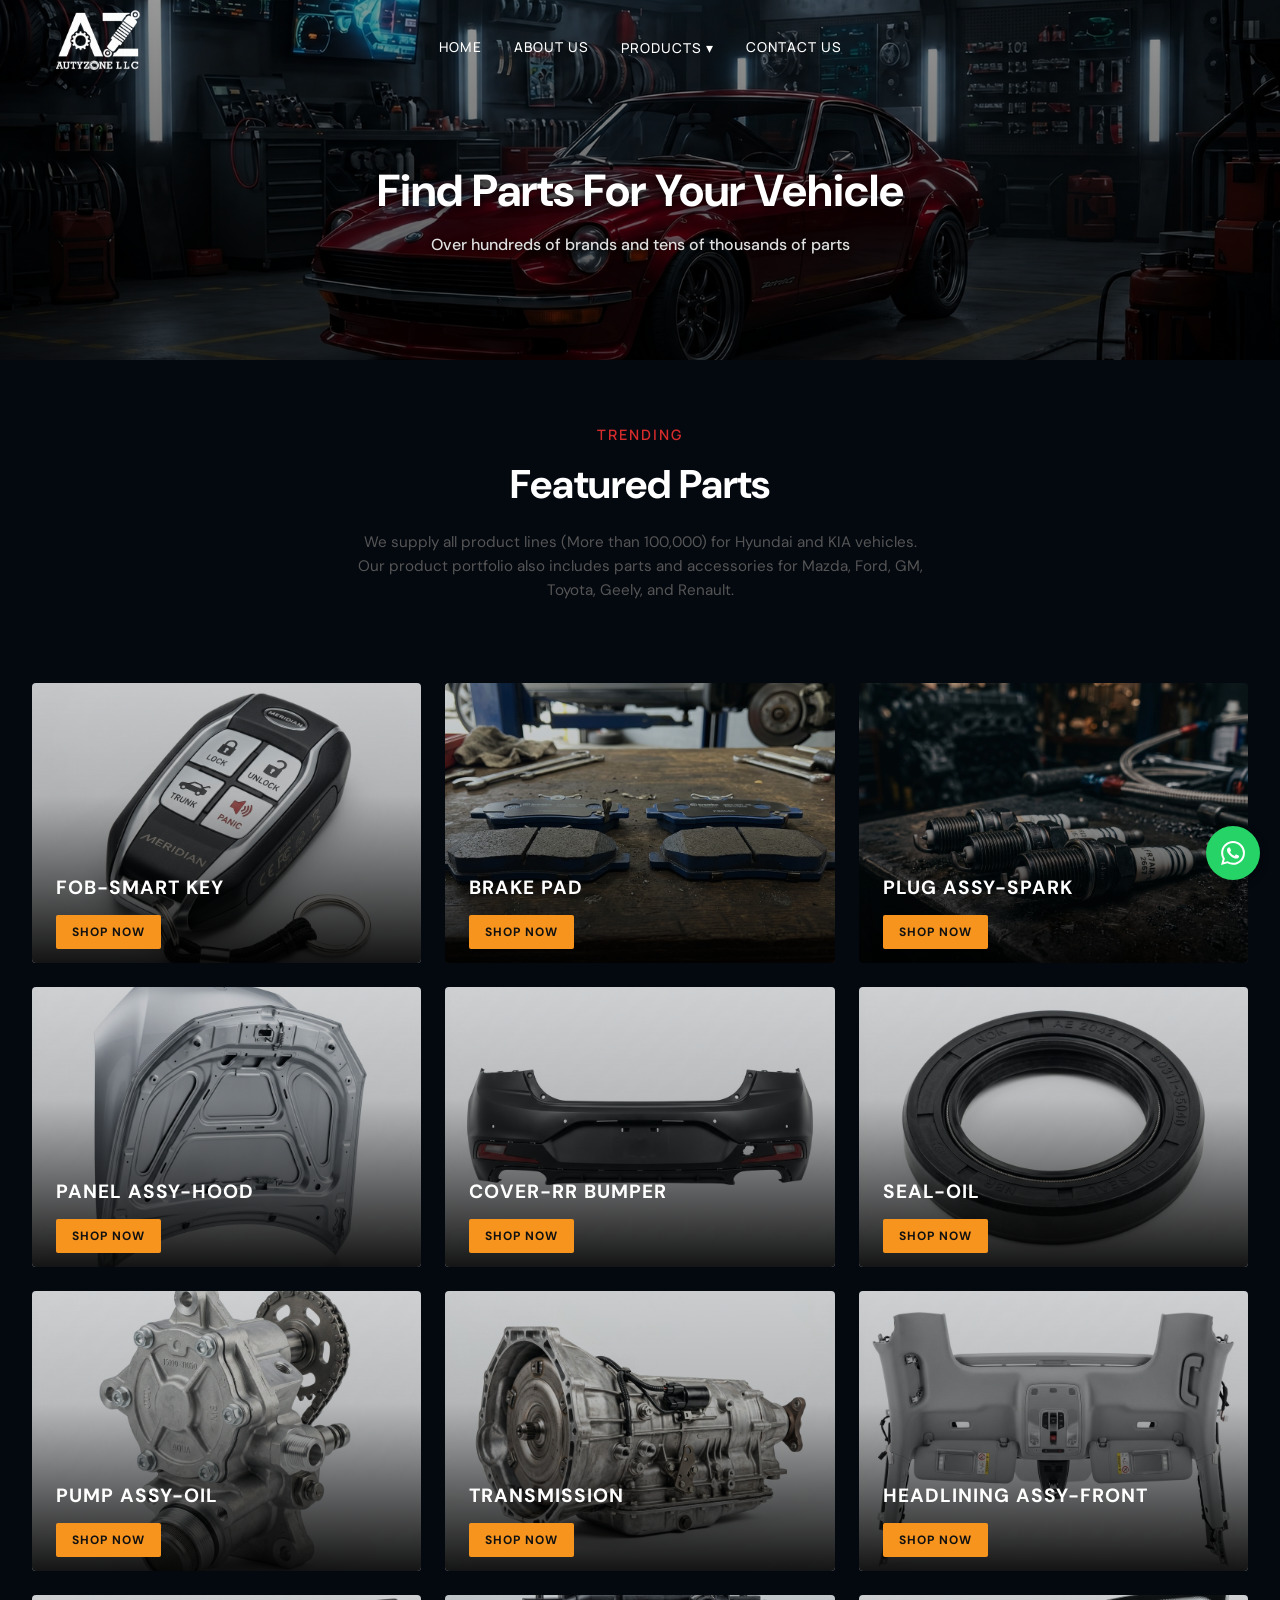
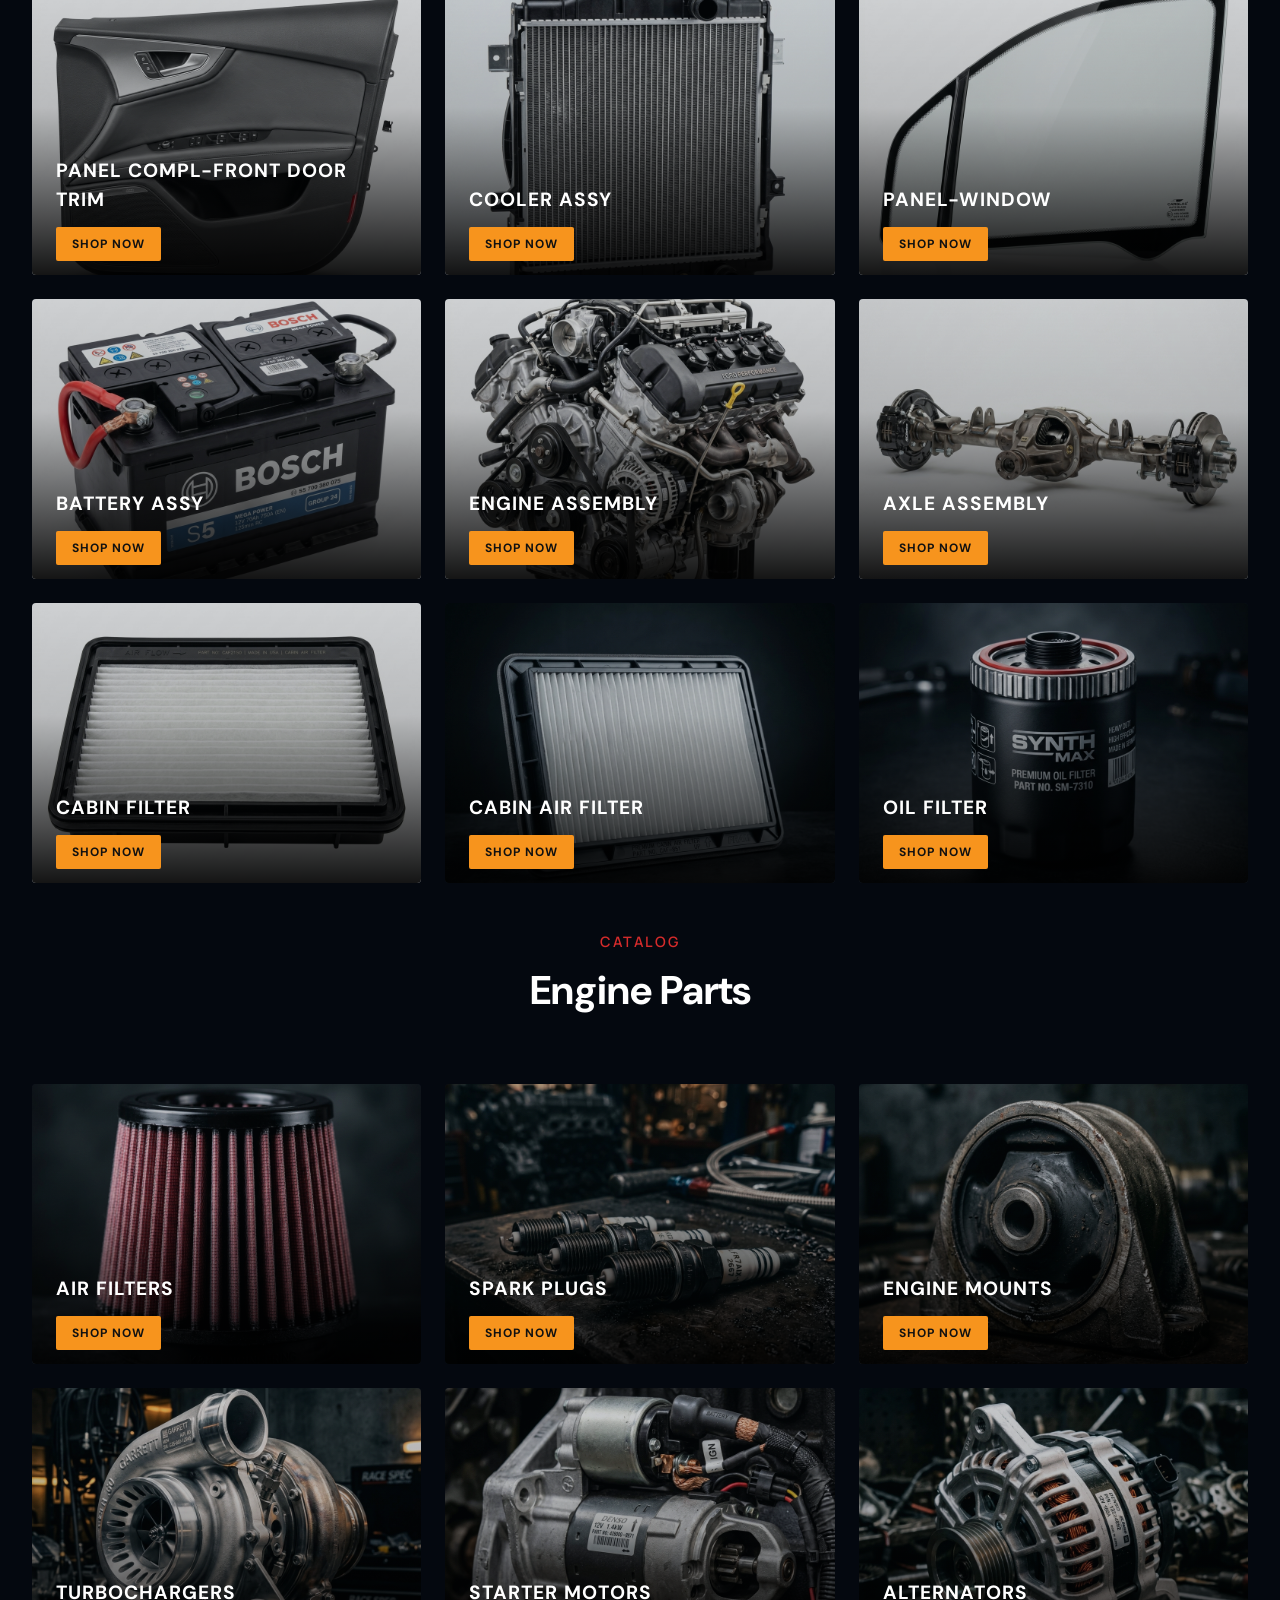
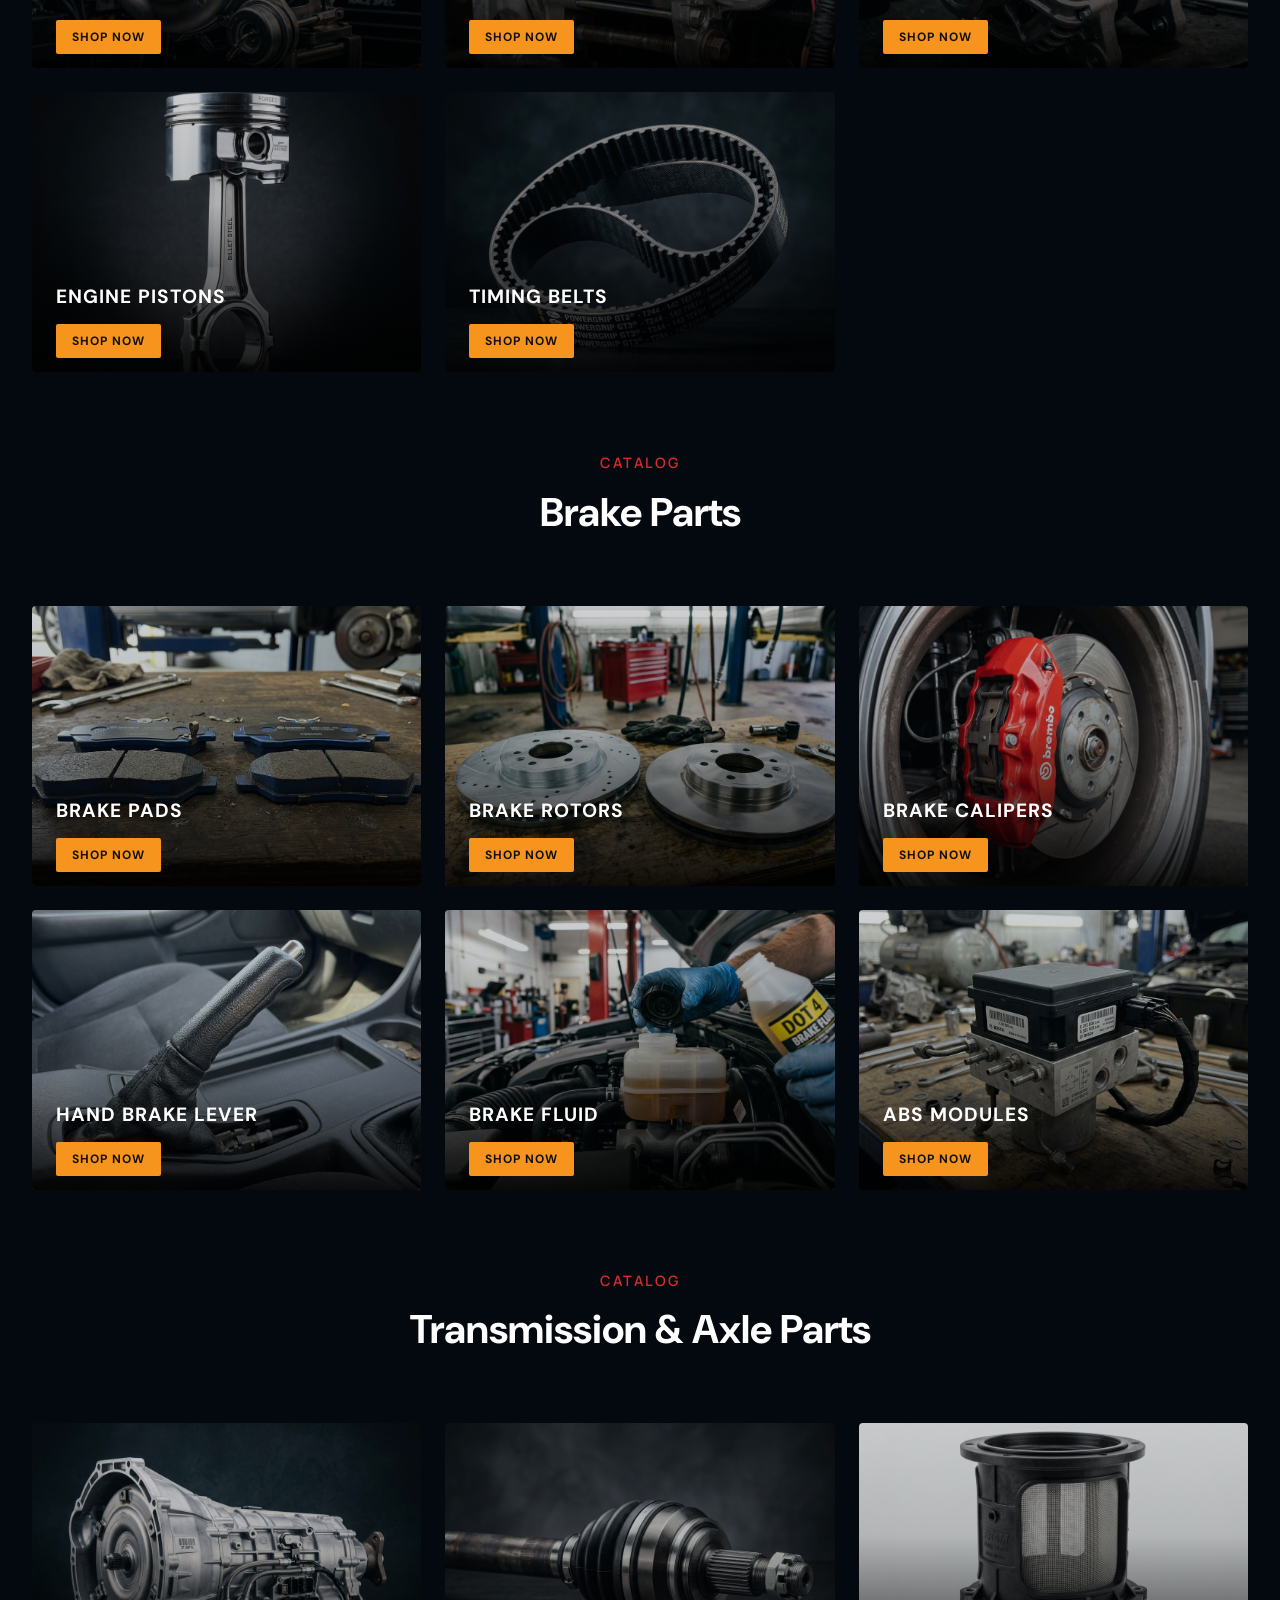
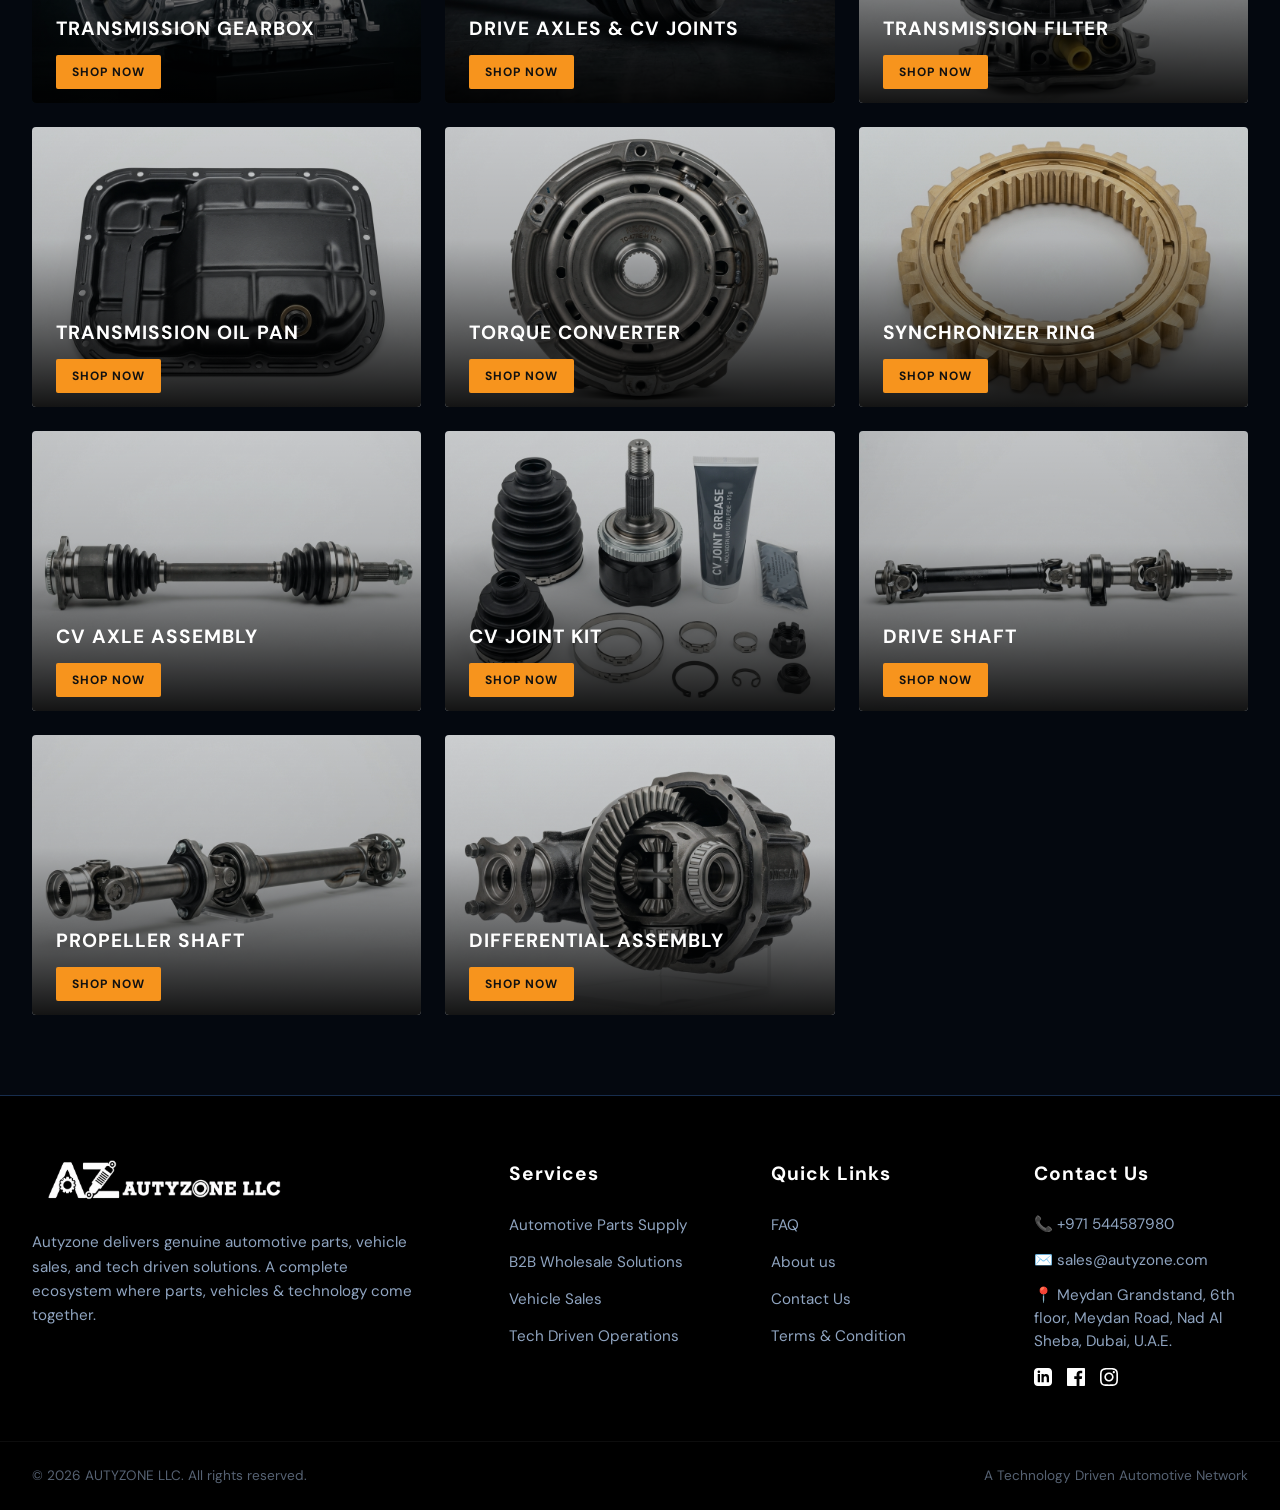
<file: Automotive-Parts-Supply.html>
<!DOCTYPE html>
<html lang="en">

<head>
  <meta charset="UTF-8">
  <meta name="viewport" content="width=device-width, initial-scale=1.0, maximum-scale=1.0, user-scalable=no">
  <title>Automotive Parts Supply | AUTYZONE</title>
  <link rel="preconnect" href="https://fonts.googleapis.com">
  <link rel="preconnect" href="https://fonts.gstatic.com" crossorigin>
  <link
    href="https://fonts.googleapis.com/css2?family=DM+Sans:opsz,wght@9..40,300;9..40,400;9..40,500;9..40,700&family=Manrope:wght@300;400;500;600;700&display=swap"
    rel="stylesheet">
  <link rel="stylesheet" href="style.css">
</head>

<body>

  <!-- STICKY HEADER / NAV -->
  <header class="navbar">
    <div class="nav-container">
      <div class="logo-area">
        <a href="index.html"><img src="media/logo2.png" alt="Autyzone Logo" class="brand-logo"></a>
      </div>

      <button class="mobile-menu-btn" onclick="this.parentElement.classList.toggle('active')">
        <svg width="28" height="28" viewBox="0 0 24 24" fill="none" stroke="currentColor" stroke-width="2"
          stroke-linecap="round" stroke-linejoin="round">
          <line x1="3" y1="12" x2="21" y2="12"></line>
          <line x1="3" y1="6" x2="21" y2="6"></line>
          <line x1="3" y1="18" x2="21" y2="18"></line>
        </svg>
      </button>
      <nav class="nav-links">
        <a href="index.html#home">Home</a>
        <a href="about.html">About Us</a>
        <div class="dropdown">
          <a href="#" class="dropbtn">Products ▾</a>
          <div class="dropdown-content">
            <a href="automotive-parts-supply.html">Automotive Parts Supply</a>
            <a href="b2b-wholesale-solutions.html">B2B Wholesale Solutions</a>
            <a href="vehicle-sales.html">Vehicle Sales</a>
            <a href="tech-driven-operations.html">Tech Driven Operations</a>
          </div>
        </div>
        <a href="contact.html">Contact Us</a>
      </nav>
    </div>
  </header>

  <!-- PAGE BANNER -->
  <section class="page-banner"
    style="background-image: linear-gradient(to bottom, rgba(0, 0, 0, 0.4) 0%, rgba(0, 0, 0, 0.7) 100%), url('media/parts2.png'); background-size: cover; background-position: center; height: 40vh; min-height: 300px; display: flex; align-items: center; justify-content: center; padding-top: 95px;">
    <div class="container" style="width: 100%; text-align: center;">
      <div style="max-width: 1000px; margin: 0 auto;">
        <h1
          style="font-size: 2.8rem; color: white; font-family: var(--font-body); font-weight: 700; text-transform: capitalize; text-shadow: 0 2px 10px rgba(0,0,0,0.8); margin-bottom: 0.5rem;">
          Find Parts For Your Vehicle
        </h1>
        <p
          style="font-size: 1rem; color: #e0e0e0; margin-bottom: 2.5rem; text-shadow: 0 1px 5px rgba(0,0,0,0.8); font-weight: 500;">
          Over hundreds of brands and tens of thousands of parts</p>


      </div>
    </div>
  </section>

  <!-- FEATURED PRODUCTS (Initial State) -->
  <section id="featuredResults" class="categories-section" style="padding: 4rem 0 2rem;">
    <div class="container">
      <div class="section-header">
        <span class="eyebrow">TRENDING</span>
        <h2 class="section-title">Featured Parts</h2>
        <p class="featured-subtitle"
          style="margin-top: 1rem; color: #555; max-width: 600px; margin-left: auto; margin-right: auto; line-height: 1.6;">
          We supply all product lines (More than 100,000) for Hyundai and KIA vehicles.<br>Our product portfolio also
          includes parts and accessories for Mazda, Ford, GM, Toyota, Geely, and Renault.</p>
      </div>
      <div class="visual-category-grid">
        <a href="contact.html#send-message" class="visual-card">
          <img src="media/fob_smart_key_1781064190734.png" alt="FOB-SMART KEY">
          <div class="visual-card-content">
            <h3 class="visual-card-title">FOB-SMART KEY</h3>
            <span class="visual-card-btn">Shop Now</span>
          </div>
        </a>
        <a href="contact.html#send-message" class="visual-card">
          <img src="media/brake_pads.jpeg" alt="Brake pad">
          <div class="visual-card-content">
            <h3 class="visual-card-title">Brake pad</h3>
            <span class="visual-card-btn">Shop Now</span>
          </div>
        </a>
        <a href="contact.html#send-message" class="visual-card">
          <img src="media/spark_plugs.png" alt="PLUG ASSY-SPARK">
          <div class="visual-card-content">
            <h3 class="visual-card-title">PLUG ASSY-SPARK</h3>
            <span class="visual-card-btn">Shop Now</span>
          </div>
        </a>
        <a href="contact.html#send-message" class="visual-card">
          <img src="media/hood_panel_1781064204504.png" alt="PANEL ASSY-HOOD">
          <div class="visual-card-content">
            <h3 class="visual-card-title">PANEL ASSY-HOOD</h3>
            <span class="visual-card-btn">Shop Now</span>
          </div>
        </a>
        <a href="contact.html#send-message" class="visual-card">
          <img src="media/bumper_cover_1781064217724.png" alt="COVER-RR BUMPER">
          <div class="visual-card-content">
            <h3 class="visual-card-title">COVER-RR BUMPER</h3>
            <span class="visual-card-btn">Shop Now</span>
          </div>
        </a>
        <a href="contact.html#send-message" class="visual-card">
          <img src="media/oil_seal_1781064230039.png" alt="SEAL-OIL">
          <div class="visual-card-content">
            <h3 class="visual-card-title">SEAL-OIL</h3>
            <span class="visual-card-btn">Shop Now</span>
          </div>
        </a>
        <a href="contact.html#send-message" class="visual-card">
          <img src="media/oil_pump_1781064251643.png" alt="PUMP ASSY-OIL">
          <div class="visual-card-content">
            <h3 class="visual-card-title">PUMP ASSY-OIL</h3>
            <span class="visual-card-btn">Shop Now</span>
          </div>
        </a>
        <a href="contact.html#send-message" class="visual-card">
          <img src="media/transmission_1781064264259.png" alt="TRANSMISSION">
          <div class="visual-card-content">
            <h3 class="visual-card-title">TRANSMISSION</h3>
            <span class="visual-card-btn">Shop Now</span>
          </div>
        </a>
        <a href="contact.html#send-message" class="visual-card">
          <img src="media/headlining_1781064443248.png" alt="HEADLINING ASSY-FRONT">
          <div class="visual-card-content">
            <h3 class="visual-card-title">HEADLINING ASSY-FRONT</h3>
            <span class="visual-card-btn">Shop Now</span>
          </div>
        </a>
        <a href="contact.html#send-message" class="visual-card">
          <img src="media/door_trim_1781064419153.png" alt="PANEL COMPL-FRONT DOOR TRIM">
          <div class="visual-card-content">
            <h3 class="visual-card-title">PANEL COMPL-FRONT DOOR TRIM</h3>
            <span class="visual-card-btn">Shop Now</span>
          </div>
        </a>
        <a href="contact.html#send-message" class="visual-card">
          <img src="media/cooler_assy_1781064291440.png" alt="COOLER ASSY">
          <div class="visual-card-content">
            <h3 class="visual-card-title">COOLER ASSY</h3>
            <span class="visual-card-btn">Shop Now</span>
          </div>
        </a>
        <a href="contact.html#send-message" class="visual-card">
          <img src="media/window_panel_1781064429383.png" alt="PANEL-WINDOW">
          <div class="visual-card-content">
            <h3 class="visual-card-title">PANEL-WINDOW</h3>
            <span class="visual-card-btn">Shop Now</span>
          </div>
        </a>
        <a href="contact.html#send-message" class="visual-card">
          <img src="media/battery_assy_1781064277968.png" alt="BATTERY ASSY">
          <div class="visual-card-content">
            <h3 class="visual-card-title">BATTERY ASSY</h3>
            <span class="visual-card-btn">Shop Now</span>
          </div>
        </a>
        <a href="contact.html#send-message" class="visual-card">
          <img src="media/engine_assy_1781065793171.png" alt="ENGINE ASSEMBLY">
          <div class="visual-card-content">
            <h3 class="visual-card-title">ENGINE ASSEMBLY</h3>
            <span class="visual-card-btn">Shop Now</span>
          </div>
        </a>
        <a href="contact.html#send-message" class="visual-card">
          <img src="media/axle_assy_1781065803925.png" alt="AXLE ASSEMBLY">
          <div class="visual-card-content">
            <h3 class="visual-card-title">AXLE ASSEMBLY</h3>
            <span class="visual-card-btn">Shop Now</span>
          </div>
        </a>
        <a href="#filters" class="visual-card">
          <img src="media/cabin_filter_1781065816476.png" alt="CABIN FILTER">
          <div class="visual-card-content">
            <h3 class="visual-card-title">CABIN FILTER</h3>
            <span class="visual-card-btn">Shop Now</span>
          </div>
        </a>

        <a href="contact.html#send-message" class="visual-card">
          <img src="media/cabin_filter_new.png" alt="Cabin Filter">
          <div class="visual-card-content">
            <h3 class="visual-card-title">Cabin Air Filter</h3>
            <span class="visual-card-btn">Shop Now</span>
          </div>
        </a>
        <a href="contact.html#send-message" class="visual-card">
          <img src="media/oil_filter_new.png" alt="Oil Filter">
          <div class="visual-card-content">
            <h3 class="visual-card-title">Oil Filter</h3>
            <span class="visual-card-btn">Shop Now</span>
          </div>
        </a>

      </div>
    </div>
  </section>

  <!-- SEARCH RESULTS WRAPPER -->
  <div id="searchResults">

    <!-- ENGINE PARTS CATALOG -->
    <section class="categories-section" id="engine-parts" style="padding: 0 0 4rem;">
      <div class="container">
        <div class="section-header">
          <span class="eyebrow">CATALOG</span>
          <h2 class="section-title">Engine Parts</h2>
        </div>

        <div class="visual-category-grid">
          <a href="contact.html#send-message" class="visual-card">
            <img src="media/engine_air_filter.png" alt="Air Filter">
            <div class="visual-card-content">
              <h3 class="visual-card-title">Air Filters</h3>
              <span class="visual-card-btn">Shop Now</span>
            </div>
          </a>

          <a href="contact.html#send-message" class="visual-card">
            <img src="media/spark_plugs.png" alt="Spark Plugs">
            <div class="visual-card-content">
              <h3 class="visual-card-title">Spark Plugs</h3>
              <span class="visual-card-btn">Shop Now</span>
            </div>
          </a>

          <a href="contact.html#send-message" class="visual-card">
            <img src="media/engine_mount.png" alt="Engine Mounts">
            <div class="visual-card-content">
              <h3 class="visual-card-title">Engine Mounts</h3>
              <span class="visual-card-btn">Shop Now</span>
            </div>
          </a>

          <a href="contact.html#send-message" class="visual-card">
            <img src="media/turbocharger.png" alt="Turbochargers">
            <div class="visual-card-content">
              <h3 class="visual-card-title">Turbochargers</h3>
              <span class="visual-card-btn">Shop Now</span>
            </div>
          </a>

          <a href="contact.html#send-message" class="visual-card">
            <img src="media/starter_motor.png" alt="Starter Motors">
            <div class="visual-card-content">
              <h3 class="visual-card-title">Starter Motors</h3>
              <span class="visual-card-btn">Shop Now</span>
            </div>
          </a>

          <a href="contact.html#send-message" class="visual-card">
            <img src="media/alternator.png" alt="Alternators">
            <div class="visual-card-content">
              <h3 class="visual-card-title">Alternators</h3>
              <span class="visual-card-btn">Shop Now</span>
            </div>
          </a>

          <a href="contact.html#send-message" class="visual-card">
            <img src="media/engine_piston_new.png" alt="Engine Piston">
            <div class="visual-card-content">
              <h3 class="visual-card-title">Engine Pistons</h3>
              <span class="visual-card-btn">Shop Now</span>
            </div>
          </a>
          <a href="contact.html#send-message" class="visual-card">
            <img src="media/timing_belt_new.png" alt="Timing Belt">
            <div class="visual-card-content">
              <h3 class="visual-card-title">Timing Belts</h3>
              <span class="visual-card-btn">Shop Now</span>
            </div>
          </a>

        </div>
      </div>
    </section>

    <!-- BRAKES CATALOG -->
    <section class="categories-section" id="brakes-parts" style="padding: 0 0 4rem;">
      <div class="container">
        <div class="section-header">
          <span class="eyebrow">CATALOG</span>
          <h2 class="section-title">Brake Parts</h2>
        </div>

        <div class="visual-category-grid">
          <a href="contact.html#send-message" class="visual-card">
            <img src="media/brake_pads.jpeg" alt="Brake Pads">
            <div class="visual-card-content">
              <h3 class="visual-card-title">Brake Pads</h3>
              <span class="visual-card-btn">Shop Now</span>
            </div>
          </a>

          <a href="contact.html#send-message" class="visual-card">
            <img src="media/brake_roters.jpeg" alt="Brake Discs (Rotors)">
            <div class="visual-card-content">
              <h3 class="visual-card-title">Brake Rotors</h3>
              <span class="visual-card-btn">Shop Now</span>
            </div>
          </a>

          <a href="contact.html#send-message" class="visual-card">
            <img src="media/braek_calippers.jpeg" alt="Brake Calipers">
            <div class="visual-card-content">
              <h3 class="visual-card-title">Brake Calipers</h3>
              <span class="visual-card-btn">Shop Now</span>
            </div>
          </a>

          <a href="contact.html#send-message" class="visual-card">
            <img src="media/Hand_Brake_Lever.jpeg" alt="Hand Brake Lever">
            <div class="visual-card-content">
              <h3 class="visual-card-title">Hand Brake Lever</h3>
              <span class="visual-card-btn">Shop Now</span>
            </div>
          </a>

          <a href="contact.html#send-message" class="visual-card">
            <img src="media/brake_fluid.jpeg" alt="Brake Fluid">
            <div class="visual-card-content">
              <h3 class="visual-card-title">Brake Fluid</h3>
              <span class="visual-card-btn">Shop Now</span>
            </div>
          </a>

          <a href="contact.html#send-message" class="visual-card">
            <img src="media/ABS_modules.jpeg" alt="ABS Control Module">
            <div class="visual-card-content">
              <h3 class="visual-card-title">ABS Modules</h3>
              <span class="visual-card-btn">Shop Now</span>
            </div>
          </a>
        </div>
      </div>
    </section>


    <!-- TRANSMISSION CATALOG -->
    <section class="categories-section" id="transmission-parts" style="padding: 0 0 4rem;">
      <div class="container">
        <div class="section-header">
          <span class="eyebrow">CATALOG</span>
          <h2 class="section-title">Transmission & Axle Parts</h2>
        </div>

        <div class="visual-category-grid">
          <a href="contact.html#send-message" class="visual-card">
            <img src="media/transmission_new.png" alt="Transmission Gearbox">
            <div class="visual-card-content">
              <h3 class="visual-card-title">Transmission Gearbox</h3>
              <span class="visual-card-btn">Shop Now</span>
            </div>
          </a>

          <a href="contact.html#send-message" class="visual-card">
            <img src="media/axle_new.png" alt="Drive Axle">
            <div class="visual-card-content">
              <h3 class="visual-card-title">Drive Axles & CV Joints</h3>
              <span class="visual-card-btn">Shop Now</span>
            </div>
          </a>

          <a href="contact.html#send-message" class="visual-card">
            <img src="media/transmission_filter.png" alt="Transmission Filter">
            <div class="visual-card-content">
              <h3 class="visual-card-title">Transmission Filter</h3>
              <span class="visual-card-btn">Shop Now</span>
            </div>
          </a>

          <a href="contact.html#send-message" class="visual-card">
            <img src="media/transmission_oil_pan.png" alt="Transmission Oil Pan">
            <div class="visual-card-content">
              <h3 class="visual-card-title">Transmission Oil Pan</h3>
              <span class="visual-card-btn">Shop Now</span>
            </div>
          </a>

          <a href="contact.html#send-message" class="visual-card">
            <img src="media/torque_converter.png" alt="Torque Converter">
            <div class="visual-card-content">
              <h3 class="visual-card-title">Torque Converter</h3>
              <span class="visual-card-btn">Shop Now</span>
            </div>
          </a>

          <a href="contact.html#send-message" class="visual-card">
            <img src="media/synchronizer_ring.png" alt="Synchronizer Ring">
            <div class="visual-card-content">
              <h3 class="visual-card-title">Synchronizer Ring</h3>
              <span class="visual-card-btn">Shop Now</span>
            </div>
          </a>

          <a href="contact.html#send-message" class="visual-card">
            <img src="media/cv_axle_assembly.png" alt="CV Axle Assembly">
            <div class="visual-card-content">
              <h3 class="visual-card-title">CV Axle Assembly</h3>
              <span class="visual-card-btn">Shop Now</span>
            </div>
          </a>

          <a href="contact.html#send-message" class="visual-card">
            <img src="media/cv_joint_kit.png" alt="CV Joint Kit">
            <div class="visual-card-content">
              <h3 class="visual-card-title">CV Joint Kit</h3>
              <span class="visual-card-btn">Shop Now</span>
            </div>
          </a>

          <a href="contact.html#send-message" class="visual-card">
            <img src="media/drive_shaft.png" alt="Drive Shaft">
            <div class="visual-card-content">
              <h3 class="visual-card-title">Drive Shaft</h3>
              <span class="visual-card-btn">Shop Now</span>
            </div>
          </a>

          <a href="contact.html#send-message" class="visual-card">
            <img src="media/propeller_shaft.png" alt="Propeller Shaft">
            <div class="visual-card-content">
              <h3 class="visual-card-title">Propeller Shaft</h3>
              <span class="visual-card-btn">Shop Now</span>
            </div>
          </a>

          <a href="contact.html#send-message" class="visual-card">
            <img src="media/differential_assembly.png" alt="Differential Assembly">
            <div class="visual-card-content">
              <h3 class="visual-card-title">Differential Assembly</h3>
              <span class="visual-card-btn">Shop Now</span>
            </div>
          </a>
        </div>
      </div>
    </section>


  </div>

  <!-- FOOTER -->
  <footer class="footer">
    <div class="container footer-grid">
      <div class="footer-col brand-col">
        <div class="logo-area">
          <img src="media/footerlogo.png" alt="Autyzone Logo" class="brand-logo-footer">
        </div>
        <p class="footer-desc">Autyzone delivers genuine automotive parts, vehicle sales, and tech driven solutions. A
          complete ecosystem where parts, vehicles & technology come together.</p>

      </div>

      <div class="footer-col">
        <h4 class="footer-heading">Services</h4>
        <ul class="footer-links">
          <li><a href="automotive-parts-supply.html">Automotive Parts Supply</a></li>
          <li><a href="b2b-wholesale-solutions.html">B2B Wholesale Solutions</a></li>
          <li><a href="vehicle-sales.html">Vehicle Sales</a></li>
          <li><a href="tech-driven-operations.html">Tech Driven Operations</a></li>
        </ul>
      </div>

      <div class="footer-col">
        <h4 class="footer-heading">Quick Links</h4>
        <ul class="footer-links">
          <li><a href="about.html#faq">FAQ</a></li>
          <li><a href="about.html">About us</a></li>
          <li><a href="contact.html">Contact Us</a></li>
          <li><a href="#">Terms & Condition</a></li>
        </ul>
      </div>

      <div class="footer-col" id="contact">
        <h4 class="footer-heading">Contact Us</h4>
        <ul class="footer-links contact-links">
          <li>📞 +971 544587980</li>
          <li>✉️ sales@autyzone.com</li>
          <li>📍 Meydan Grandstand, 6th floor, Meydan Road, Nad Al Sheba, Dubai, U.A.E.</li>
        </ul>
        <div class="social-links" style="margin-top: 15px; display: flex; gap: 15px;">
          <a href="https://www.linkedIn.com/company/autyzone" target="_blank"
            style="color: white; transition: color 0.3s;" onmouseover="this.style.color='#0a66c2'"
            onmouseout="this.style.color='white'" title="LinkedIn">
            <svg width="18" height="18" viewBox="0 0 24 24" fill="currentColor">
              <path
                d="M19 0h-14c-2.761 0-5 2.239-5 5v14c0 2.761 2.239 5 5 5h14c2.762 0 5-2.239 5-5v-14c0-2.761-2.238-5-5-5zm-11 19h-3v-11h3v11zm-1.5-12.268c-.966 0-1.75-.79-1.75-1.764s.784-1.764 1.75-1.764 1.75.79 1.75 1.764-.783 1.764-1.75 1.764zm13.5 12.268h-3v-5.604c0-3.368-4-3.113-4 0v5.604h-3v-11h3v1.765c1.396-2.586 7-2.777 7 2.476v6.759z" />
            </svg>
          </a>
          <a href="https://www.facebook.com/autyzone" target="_blank" style="color: white; transition: color 0.3s;"
            onmouseover="this.style.color='#1877F2'" onmouseout="this.style.color='white'" title="Facebook">
            <svg width="18" height="18" viewBox="0 0 24 24" fill="currentColor">
              <path
                d="M22.675 0h-21.35c-.732 0-1.325.593-1.325 1.325v21.351c0 .731.593 1.324 1.325 1.324h11.495v-9.294h-3.128v-3.622h3.128v-2.671c0-3.1 1.893-4.788 4.659-4.788 1.325 0 2.463.099 2.795.143v3.24l-1.918.001c-1.504 0-1.795.715-1.795 1.763v2.312h3.587l-.467 3.622h-3.12v9.293h6.116c.73 0 1.323-.593 1.323-1.325v-21.35c0-.732-.593-1.325-1.325-1.325z" />
            </svg>
          </a>
          <a href="https://instagram.com/autyzone" target="_blank" style="color: white; transition: color 0.3s;"
            onmouseover="this.style.color='#E1306C'" onmouseout="this.style.color='white'" title="Instagram">
            <svg width="18" height="18" viewBox="0 0 24 24" fill="currentColor">
              <path
                d="M12 2.163c3.204 0 3.584.012 4.85.07 3.252.148 4.771 1.691 4.919 4.919.058 1.265.069 1.645.069 4.849 0 3.205-.012 3.584-.069 4.849-.149 3.225-1.664 4.771-4.919 4.919-1.266.058-1.644.07-4.85.07-3.204 0-3.584-.012-4.849-.07-3.26-.149-4.771-1.699-4.919-4.92-.058-1.265-.07-1.644-.07-4.849 0-3.204.013-3.583.07-4.849.149-3.227 1.664-4.771 4.919-4.919 1.266-.057 1.645-.069 4.849-.069zm0-2.163c-3.259 0-3.667.014-4.947.072-4.358.2-6.78 2.618-6.98 6.98-.059 1.281-.073 1.689-.073 4.948 0 3.259.014 3.668.072 4.948.2 4.358 2.618 6.78 6.98 6.98 1.281.058 1.689.072 4.948.072 3.259 0 3.668-.014 4.948-.072 4.354-.2 6.782-2.618 6.979-6.98.059-1.28.073-1.689.073-4.948 0-3.259-.014-3.667-.072-4.947-.196-4.354-2.617-6.78-6.979-6.98-1.281-.059-1.69-.073-4.949-.073zm0 5.838c-3.403 0-6.162 2.759-6.162 6.162s2.759 6.163 6.162 6.163 6.162-2.759 6.162-6.163c0-3.403-2.759-6.162-6.162-6.162zm0 10.162c-2.209 0-4-1.79-4-4 0-2.209 1.791-4 4-4s4 1.791 4 4c0 2.21-1.791 4-4 4zm6.406-11.845c-.796 0-1.441.645-1.441 1.44s.645 1.44 1.441 1.44c.795 0 1.439-.645 1.439-1.44s-.644-1.44-1.439-1.44z" />
            </svg>
          </a>
          
        </div>
      </div>
    </div>
    <div class="footer-bottom">
      <div class="container flex-between">
        <p>&copy; 2026 AUTYZONE LLC. All rights reserved.</p>
        <p>A Technology Driven Automotive Network</p>
      </div>
    </div>
  </footer>

  <script src="script.js"></script>

  <a href="https://wa.me/971544587980" target="_blank" class="whatsapp-cta"
    style="position: fixed; bottom: 20px; right: 20px; background-color: #25D366; color: white; border-radius: 50%; padding: 15px; display: flex; align-items: center; justify-content: center; box-shadow: 0 4px 10px rgba(0,0,0,0.3); z-index: 1000; transition: transform 0.3s ease;"
    onmouseover="this.style.transform='scale(1.05)'" onmouseout="this.style.transform='scale(1)'">
    <svg width="24" height="24" viewBox="0 0 24 24" fill="currentColor">
      <path
        d="M17.472 14.382c-.297-.149-1.758-.867-2.03-.967-.273-.099-.471-.148-.67.15-.197.297-.767.966-.94 1.164-.173.199-.347.223-.644.075-.297-.15-1.255-.463-2.39-1.475-.883-.788-1.48-1.761-1.653-2.059-.173-.297-.018-.458.13-.606.134-.133.298-.347.446-.52.149-.174.198-.298.298-.497.099-.198.05-.371-.025-.52-.075-.149-.669-1.612-.916-2.207-.242-.579-.487-.5-.669-.51a12.8 12.8 0 0 0-.57-.01c-.198 0-.52.074-.792.372-.272.297-1.04 1.016-1.04 2.479 0 1.462 1.065 2.875 1.213 3.074.149.198 2.096 3.2 5.077 4.487.709.306 1.262.489 1.694.625.712.227 1.36.195 1.871.118.571-.085 1.758-.719 2.006-1.413.248-.694.248-1.289.173-1.413-.074-.124-.272-.198-.57-.347m-5.421 7.403h-.004a9.87 9.87 0 0 1-5.031-1.378l-.361-.214-3.741.982.998-3.648-.235-.374a9.86 9.86 0 0 1-1.51-5.26c.001-5.45 4.436-9.884 9.888-9.884 2.64 0 5.122 1.03 6.988 2.898a9.825 9.825 0 0 1 2.893 6.994c-.003 5.45-4.437 9.884-9.885 9.884m8.413-18.297A11.815 11.815 0 0 0 12.05 0C5.495 0 .16 5.335.157 11.892c0 2.096.547 4.142 1.588 5.945L.057 24l6.305-1.654a11.882 11.882 0 0 0 5.683 1.448h.005c6.554 0 11.89-5.335 11.893-11.893a11.821 11.821 0 0 0-3.48-8.413Z" />
    </svg>
  </a>
</body>

</html>
</file>
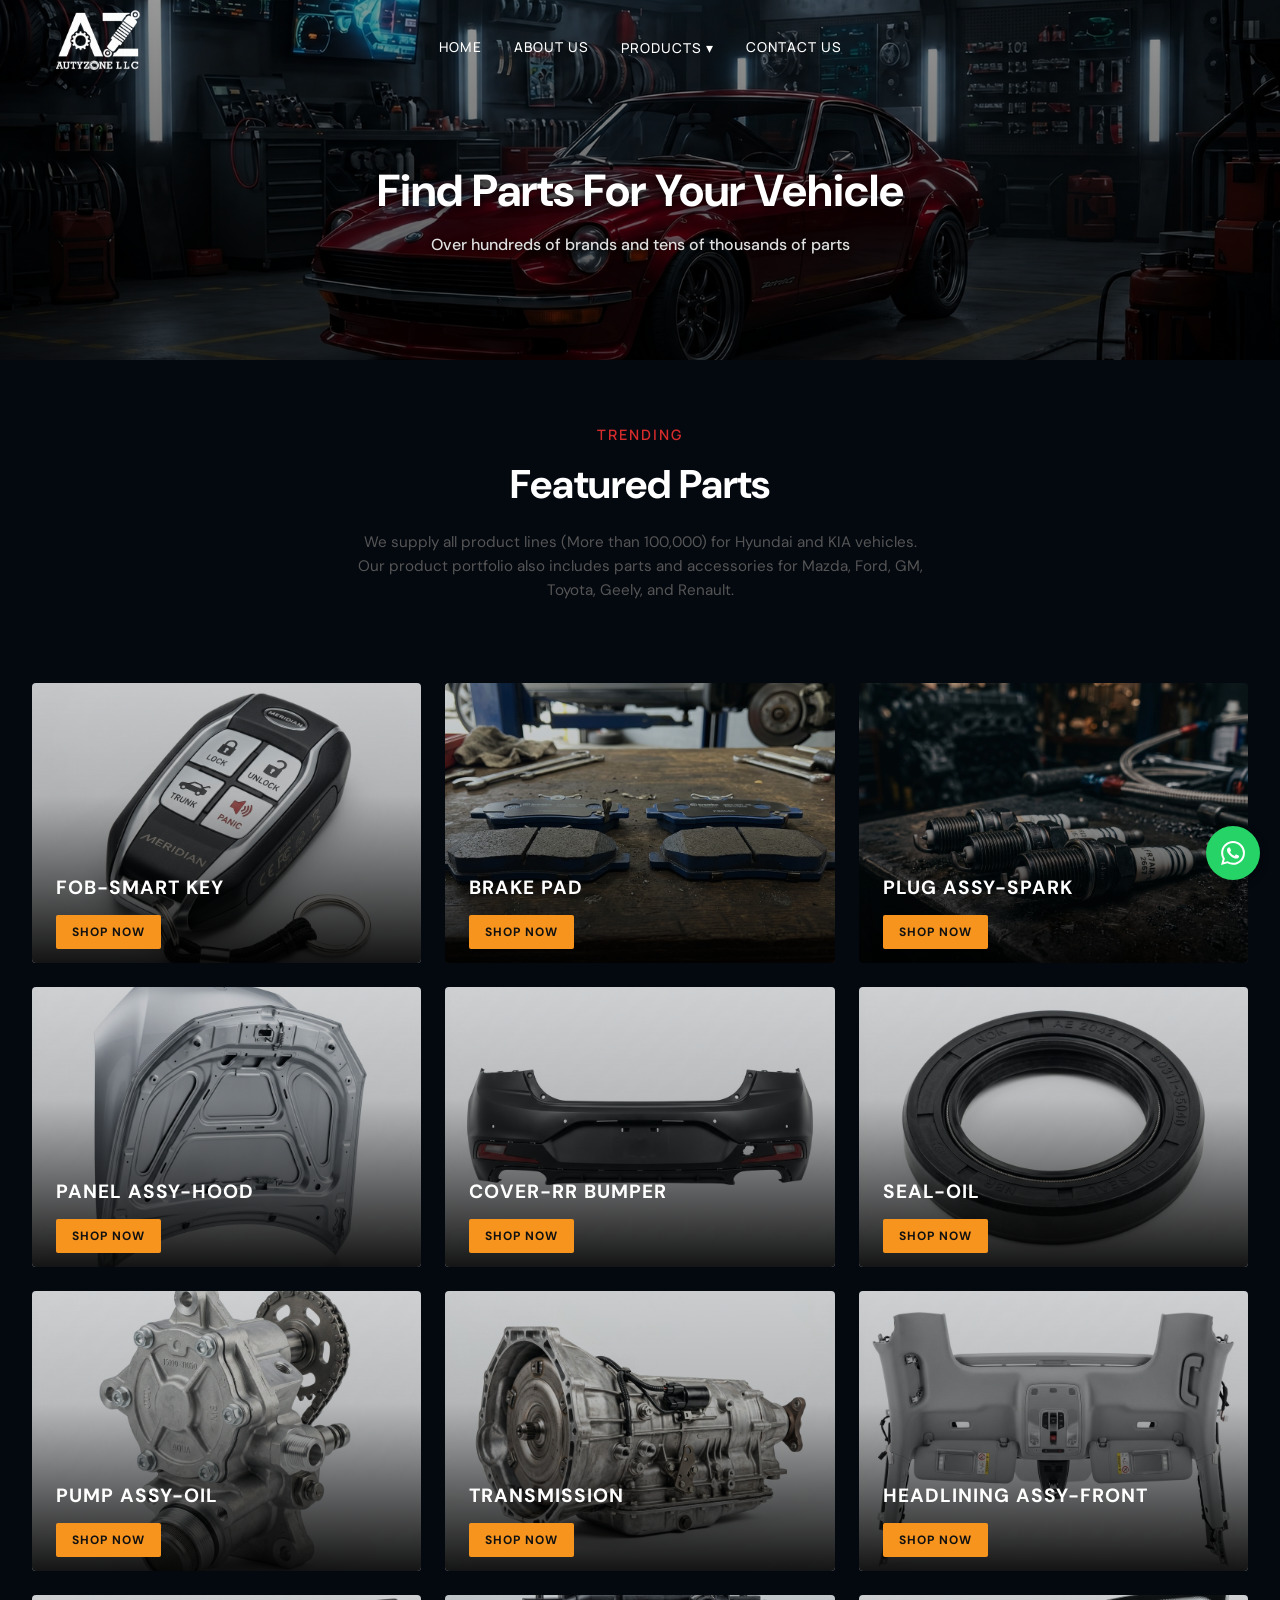
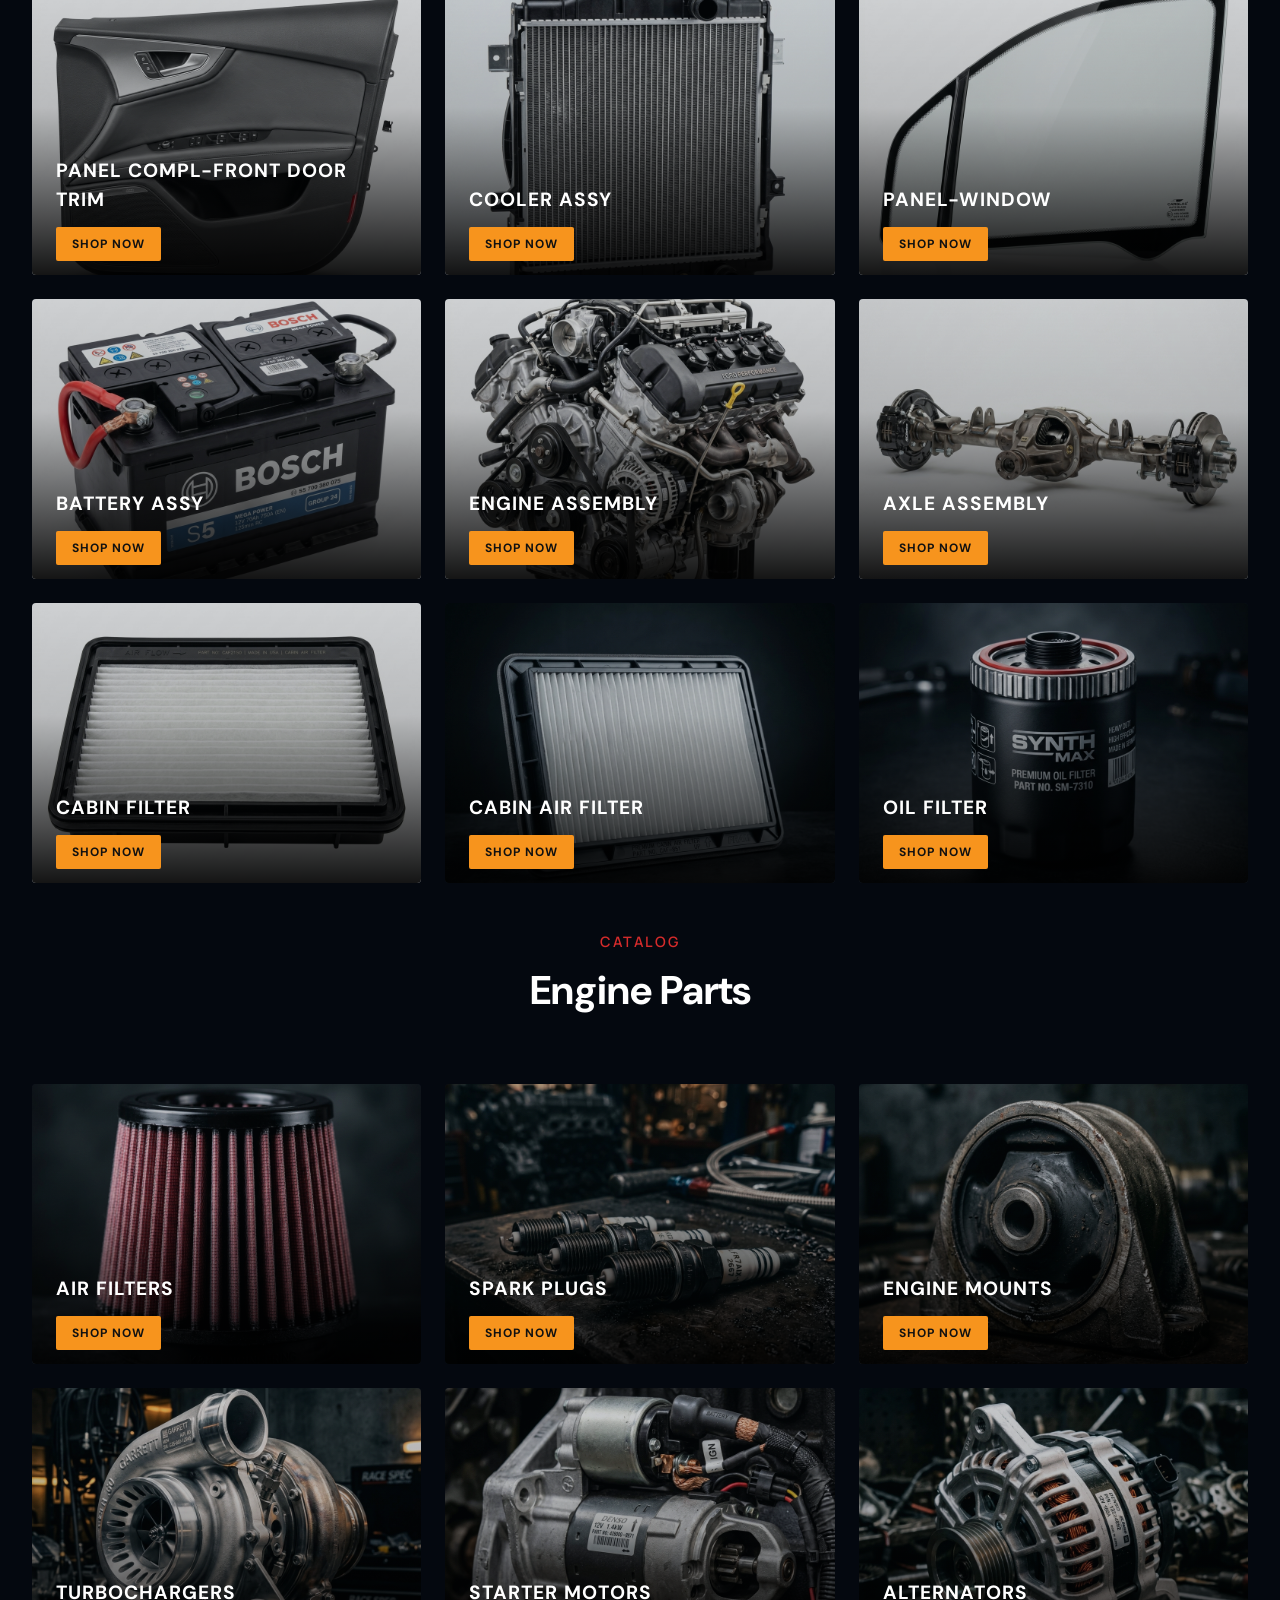
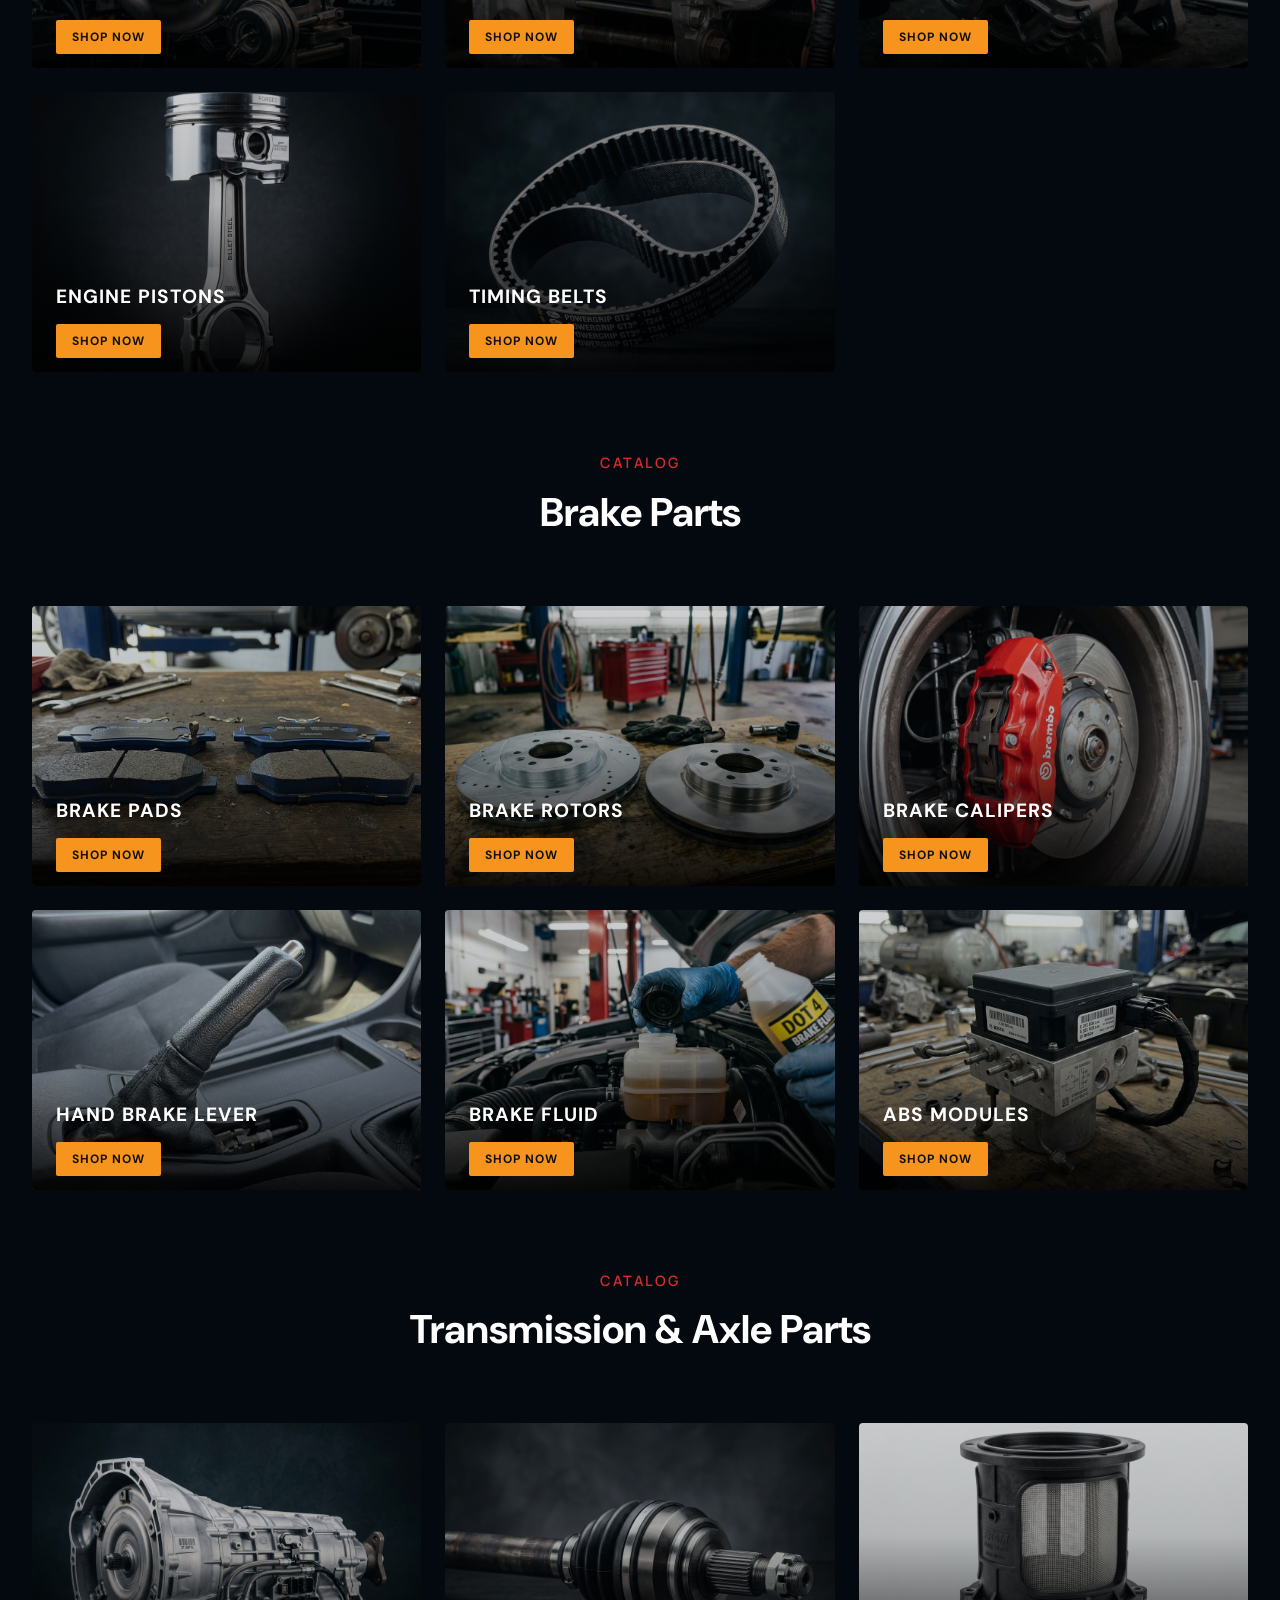
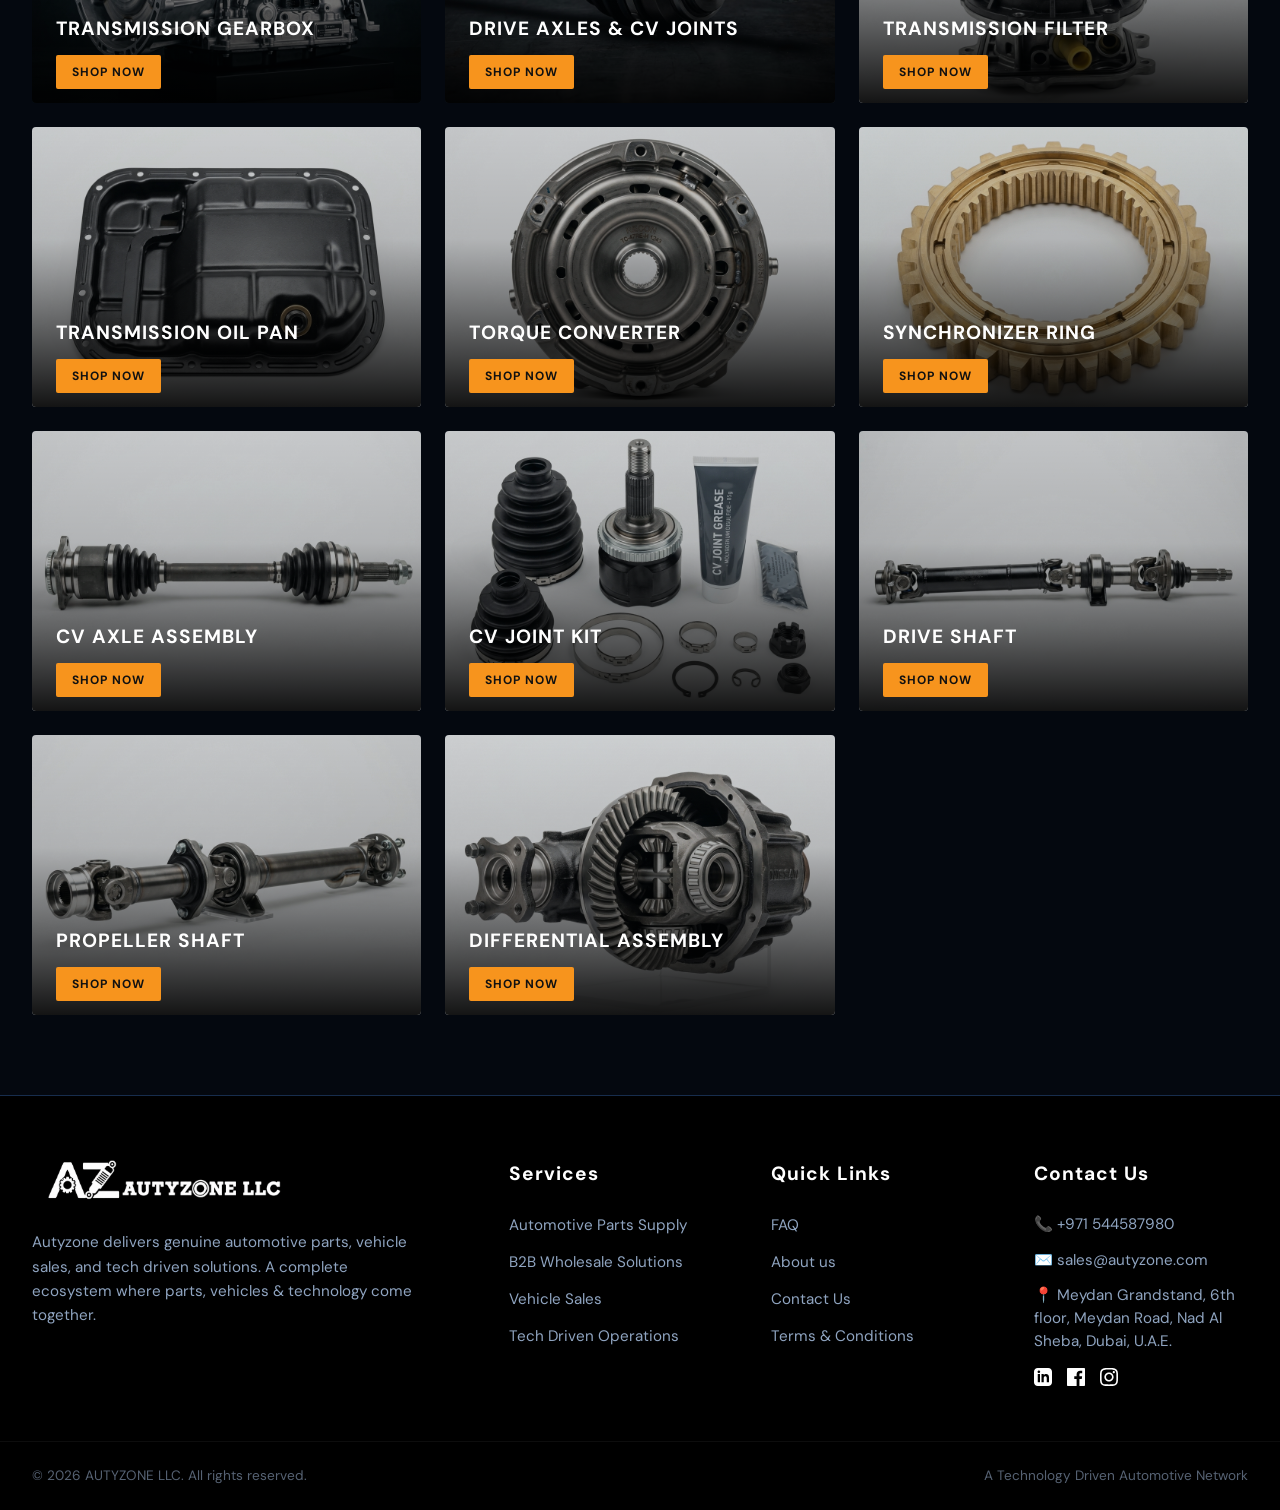
<file: automotive-parts-supply.html>
<!DOCTYPE html>
<html lang="en">

<head>
  <meta charset="UTF-8">
  <meta name="viewport" content="width=device-width, initial-scale=1.0, maximum-scale=1.0, user-scalable=no">
  <title>Automotive Parts Supply | AUTYZONE</title>
  <link rel="preconnect" href="https://fonts.googleapis.com">
  <link rel="preconnect" href="https://fonts.gstatic.com" crossorigin>
  <link
    href="https://fonts.googleapis.com/css2?family=DM+Sans:opsz,wght@9..40,300;9..40,400;9..40,500;9..40,700&family=Manrope:wght@300;400;500;600;700&display=swap"
    rel="stylesheet">
  <link rel="stylesheet" href="style.css">
</head>

<body>

  <!-- STICKY HEADER / NAV -->
  <header class="navbar">
    <div class="nav-container">
      <div class="logo-area">
        <a href="index.html"><img src="media/logo2.png" alt="Autyzone Logo" class="brand-logo"></a>
      </div>

      <button class="mobile-menu-btn" onclick="this.parentElement.classList.toggle('active')">
        <svg width="28" height="28" viewBox="0 0 24 24" fill="none" stroke="currentColor" stroke-width="2"
          stroke-linecap="round" stroke-linejoin="round">
          <line x1="3" y1="12" x2="21" y2="12"></line>
          <line x1="3" y1="6" x2="21" y2="6"></line>
          <line x1="3" y1="18" x2="21" y2="18"></line>
        </svg>
      </button>
      <nav class="nav-links">
        <a href="index.html#home">Home</a>
        <a href="about.html">About Us</a>
        <div class="dropdown">
          <a href="#" class="dropbtn">Products ▾</a>
          <div class="dropdown-content">
            <a href="automotive-parts-supply.html">Automotive Parts Supply</a>
            <a href="b2b-wholesale-solutions.html">B2B Wholesale Solutions</a>
            <a href="vehicle-sales.html">Vehicle Sales</a>
            <a href="tech-driven-operations.html">Tech Driven Operations</a>
          </div>
        </div>
        <a href="contact.html">Contact Us</a>
      </nav>
    </div>
  </header>

  <!-- PAGE BANNER -->
  <section class="page-banner"
    style="background-image: linear-gradient(to bottom, rgba(0, 0, 0, 0.4) 0%, rgba(0, 0, 0, 0.7) 100%), url('media/parts2.png'); background-size: cover; background-position: center; height: 40vh; min-height: 300px; display: flex; align-items: center; justify-content: center; padding-top: 95px;">
    <div class="container" style="width: 100%; text-align: center;">
      <div style="max-width: 1000px; margin: 0 auto;">
        <h1
          style="font-size: 2.8rem; color: white; font-family: var(--font-body); font-weight: 700; text-transform: capitalize; text-shadow: 0 2px 10px rgba(0,0,0,0.8); margin-bottom: 0.5rem;">
          Find Parts For Your Vehicle
        </h1>
        <p
          style="font-size: 1rem; color: #e0e0e0; margin-bottom: 2.5rem; text-shadow: 0 1px 5px rgba(0,0,0,0.8); font-weight: 500;">
          Over hundreds of brands and tens of thousands of parts</p>


      </div>
    </div>
  </section>

  <!-- FEATURED PRODUCTS (Initial State) -->
  <section id="featuredResults" class="categories-section" style="padding: 4rem 0 2rem;">
    <div class="container">
      <div class="section-header">
        <span class="eyebrow">TRENDING</span>
        <h2 class="section-title">Featured Parts</h2>
        <p class="featured-subtitle"
          style="margin-top: 1rem; color: #555; max-width: 600px; margin-left: auto; margin-right: auto; line-height: 1.6;">
          We supply all product lines (More than 100,000) for Hyundai and KIA vehicles.<br>Our product portfolio also
          includes parts and accessories for Mazda, Ford, GM, Toyota, Geely, and Renault.</p>
      </div>
      <div class="visual-category-grid">
        <a href="contact.html#send-message" class="visual-card">
          <img src="media/fob_smart_key_1781064190734.png" alt="FOB-SMART KEY">
          <div class="visual-card-content">
            <h3 class="visual-card-title">FOB-SMART KEY</h3>
            <span class="visual-card-btn">Shop Now</span>
          </div>
        </a>
        <a href="contact.html#send-message" class="visual-card">
          <img src="media/brake_pads.jpeg" alt="Brake pad">
          <div class="visual-card-content">
            <h3 class="visual-card-title">Brake pad</h3>
            <span class="visual-card-btn">Shop Now</span>
          </div>
        </a>
        <a href="contact.html#send-message" class="visual-card">
          <img src="media/spark_plugs.png" alt="PLUG ASSY-SPARK">
          <div class="visual-card-content">
            <h3 class="visual-card-title">PLUG ASSY-SPARK</h3>
            <span class="visual-card-btn">Shop Now</span>
          </div>
        </a>
        <a href="contact.html#send-message" class="visual-card">
          <img src="media/hood_panel_1781064204504.png" alt="PANEL ASSY-HOOD">
          <div class="visual-card-content">
            <h3 class="visual-card-title">PANEL ASSY-HOOD</h3>
            <span class="visual-card-btn">Shop Now</span>
          </div>
        </a>
        <a href="contact.html#send-message" class="visual-card">
          <img src="media/bumper_cover_1781064217724.png" alt="COVER-RR BUMPER">
          <div class="visual-card-content">
            <h3 class="visual-card-title">COVER-RR BUMPER</h3>
            <span class="visual-card-btn">Shop Now</span>
          </div>
        </a>
        <a href="contact.html#send-message" class="visual-card">
          <img src="media/oil_seal_1781064230039.png" alt="SEAL-OIL">
          <div class="visual-card-content">
            <h3 class="visual-card-title">SEAL-OIL</h3>
            <span class="visual-card-btn">Shop Now</span>
          </div>
        </a>
        <a href="contact.html#send-message" class="visual-card">
          <img src="media/oil_pump_1781064251643.png" alt="PUMP ASSY-OIL">
          <div class="visual-card-content">
            <h3 class="visual-card-title">PUMP ASSY-OIL</h3>
            <span class="visual-card-btn">Shop Now</span>
          </div>
        </a>
        <a href="contact.html#send-message" class="visual-card">
          <img src="media/transmission_1781064264259.png" alt="TRANSMISSION">
          <div class="visual-card-content">
            <h3 class="visual-card-title">TRANSMISSION</h3>
            <span class="visual-card-btn">Shop Now</span>
          </div>
        </a>
        <a href="contact.html#send-message" class="visual-card">
          <img src="media/headlining_1781064443248.png" alt="HEADLINING ASSY-FRONT">
          <div class="visual-card-content">
            <h3 class="visual-card-title">HEADLINING ASSY-FRONT</h3>
            <span class="visual-card-btn">Shop Now</span>
          </div>
        </a>
        <a href="contact.html#send-message" class="visual-card">
          <img src="media/door_trim_1781064419153.png" alt="PANEL COMPL-FRONT DOOR TRIM">
          <div class="visual-card-content">
            <h3 class="visual-card-title">PANEL COMPL-FRONT DOOR TRIM</h3>
            <span class="visual-card-btn">Shop Now</span>
          </div>
        </a>
        <a href="contact.html#send-message" class="visual-card">
          <img src="media/cooler_assy_1781064291440.png" alt="COOLER ASSY">
          <div class="visual-card-content">
            <h3 class="visual-card-title">COOLER ASSY</h3>
            <span class="visual-card-btn">Shop Now</span>
          </div>
        </a>
        <a href="contact.html#send-message" class="visual-card">
          <img src="media/window_panel_1781064429383.png" alt="PANEL-WINDOW">
          <div class="visual-card-content">
            <h3 class="visual-card-title">PANEL-WINDOW</h3>
            <span class="visual-card-btn">Shop Now</span>
          </div>
        </a>
        <a href="contact.html#send-message" class="visual-card">
          <img src="media/battery_assy_1781064277968.png" alt="BATTERY ASSY">
          <div class="visual-card-content">
            <h3 class="visual-card-title">BATTERY ASSY</h3>
            <span class="visual-card-btn">Shop Now</span>
          </div>
        </a>
        <a href="contact.html#send-message" class="visual-card">
          <img src="media/engine_assy_1781065793171.png" alt="ENGINE ASSEMBLY">
          <div class="visual-card-content">
            <h3 class="visual-card-title">ENGINE ASSEMBLY</h3>
            <span class="visual-card-btn">Shop Now</span>
          </div>
        </a>
        <a href="contact.html#send-message" class="visual-card">
          <img src="media/axle_assy_1781065803925.png" alt="AXLE ASSEMBLY">
          <div class="visual-card-content">
            <h3 class="visual-card-title">AXLE ASSEMBLY</h3>
            <span class="visual-card-btn">Shop Now</span>
          </div>
        </a>
        <a href="contact.html#send-message" class="visual-card">
          <img src="media/cabin_filter_1781065816476.png" alt="CABIN FILTER">
          <div class="visual-card-content">
            <h3 class="visual-card-title">CABIN FILTER</h3>
            <span class="visual-card-btn">Shop Now</span>
          </div>
        </a>

        <a href="contact.html#send-message" class="visual-card">
          <img src="media/cabin_filter_new.png" alt="Cabin Filter">
          <div class="visual-card-content">
            <h3 class="visual-card-title">Cabin Air Filter</h3>
            <span class="visual-card-btn">Shop Now</span>
          </div>
        </a>
        <a href="contact.html#send-message" class="visual-card">
          <img src="media/oil_filter_new.png" alt="Oil Filter">
          <div class="visual-card-content">
            <h3 class="visual-card-title">Oil Filter</h3>
            <span class="visual-card-btn">Shop Now</span>
          </div>
        </a>

      </div>
    </div>
  </section>

  <!-- SEARCH RESULTS WRAPPER -->
  <div id="searchResults">

    <!-- ENGINE PARTS CATALOG -->
    <section class="categories-section" id="engine-parts" style="padding: 0 0 4rem;">
      <div class="container">
        <div class="section-header">
          <span class="eyebrow">CATALOG</span>
          <h2 class="section-title">Engine Parts</h2>
        </div>

        <div class="visual-category-grid">
          <a href="contact.html#send-message" class="visual-card">
            <img src="media/engine_air_filter.png" alt="Air Filter">
            <div class="visual-card-content">
              <h3 class="visual-card-title">Air Filters</h3>
              <span class="visual-card-btn">Shop Now</span>
            </div>
          </a>

          <a href="contact.html#send-message" class="visual-card">
            <img src="media/spark_plugs.png" alt="Spark Plugs">
            <div class="visual-card-content">
              <h3 class="visual-card-title">Spark Plugs</h3>
              <span class="visual-card-btn">Shop Now</span>
            </div>
          </a>

          <a href="contact.html#send-message" class="visual-card">
            <img src="media/engine_mount.png" alt="Engine Mounts">
            <div class="visual-card-content">
              <h3 class="visual-card-title">Engine Mounts</h3>
              <span class="visual-card-btn">Shop Now</span>
            </div>
          </a>

          <a href="contact.html#send-message" class="visual-card">
            <img src="media/turbocharger.png" alt="Turbochargers">
            <div class="visual-card-content">
              <h3 class="visual-card-title">Turbochargers</h3>
              <span class="visual-card-btn">Shop Now</span>
            </div>
          </a>

          <a href="contact.html#send-message" class="visual-card">
            <img src="media/starter_motor.png" alt="Starter Motors">
            <div class="visual-card-content">
              <h3 class="visual-card-title">Starter Motors</h3>
              <span class="visual-card-btn">Shop Now</span>
            </div>
          </a>

          <a href="contact.html#send-message" class="visual-card">
            <img src="media/alternator.png" alt="Alternators">
            <div class="visual-card-content">
              <h3 class="visual-card-title">Alternators</h3>
              <span class="visual-card-btn">Shop Now</span>
            </div>
          </a>

          <a href="contact.html#send-message" class="visual-card">
            <img src="media/engine_piston_new.png" alt="Engine Piston">
            <div class="visual-card-content">
              <h3 class="visual-card-title">Engine Pistons</h3>
              <span class="visual-card-btn">Shop Now</span>
            </div>
          </a>
          <a href="contact.html#send-message" class="visual-card">
            <img src="media/timing_belt_new.png" alt="Timing Belt">
            <div class="visual-card-content">
              <h3 class="visual-card-title">Timing Belts</h3>
              <span class="visual-card-btn">Shop Now</span>
            </div>
          </a>

        </div>
      </div>
    </section>

    <!-- BRAKES CATALOG -->
    <section class="categories-section" id="brakes-parts" style="padding: 0 0 4rem;">
      <div class="container">
        <div class="section-header">
          <span class="eyebrow">CATALOG</span>
          <h2 class="section-title">Brake Parts</h2>
        </div>

        <div class="visual-category-grid">
          <a href="contact.html#send-message" class="visual-card">
            <img src="media/brake_pads.jpeg" alt="Brake Pads">
            <div class="visual-card-content">
              <h3 class="visual-card-title">Brake Pads</h3>
              <span class="visual-card-btn">Shop Now</span>
            </div>
          </a>

          <a href="contact.html#send-message" class="visual-card">
            <img src="media/brake_roters.jpeg" alt="Brake Discs (Rotors)">
            <div class="visual-card-content">
              <h3 class="visual-card-title">Brake Rotors</h3>
              <span class="visual-card-btn">Shop Now</span>
            </div>
          </a>

          <a href="contact.html#send-message" class="visual-card">
            <img src="media/braek_calippers.jpeg" alt="Brake Calipers">
            <div class="visual-card-content">
              <h3 class="visual-card-title">Brake Calipers</h3>
              <span class="visual-card-btn">Shop Now</span>
            </div>
          </a>

          <a href="contact.html#send-message" class="visual-card">
            <img src="media/Hand_Brake_Lever.jpeg" alt="Hand Brake Lever">
            <div class="visual-card-content">
              <h3 class="visual-card-title">Hand Brake Lever</h3>
              <span class="visual-card-btn">Shop Now</span>
            </div>
          </a>

          <a href="contact.html#send-message" class="visual-card">
            <img src="media/brake_fluid.jpeg" alt="Brake Fluid">
            <div class="visual-card-content">
              <h3 class="visual-card-title">Brake Fluid</h3>
              <span class="visual-card-btn">Shop Now</span>
            </div>
          </a>

          <a href="contact.html#send-message" class="visual-card">
            <img src="media/ABS_modules.jpeg" alt="ABS Control Module">
            <div class="visual-card-content">
              <h3 class="visual-card-title">ABS Modules</h3>
              <span class="visual-card-btn">Shop Now</span>
            </div>
          </a>
        </div>
      </div>
    </section>


    <!-- TRANSMISSION CATALOG -->
    <section class="categories-section" id="transmission-parts" style="padding: 0 0 4rem;">
      <div class="container">
        <div class="section-header">
          <span class="eyebrow">CATALOG</span>
          <h2 class="section-title">Transmission & Axle Parts</h2>
        </div>

        <div class="visual-category-grid">
          <a href="contact.html#send-message" class="visual-card">
            <img src="media/transmission_new.png" alt="Transmission Gearbox">
            <div class="visual-card-content">
              <h3 class="visual-card-title">Transmission Gearbox</h3>
              <span class="visual-card-btn">Shop Now</span>
            </div>
          </a>

          <a href="contact.html#send-message" class="visual-card">
            <img src="media/axle_new.png" alt="Drive Axle">
            <div class="visual-card-content">
              <h3 class="visual-card-title">Drive Axles & CV Joints</h3>
              <span class="visual-card-btn">Shop Now</span>
            </div>
          </a>

          <a href="contact.html#send-message" class="visual-card">
            <img src="media/transmission_filter.png" alt="Transmission Filter">
            <div class="visual-card-content">
              <h3 class="visual-card-title">Transmission Filter</h3>
              <span class="visual-card-btn">Shop Now</span>
            </div>
          </a>

          <a href="contact.html#send-message" class="visual-card">
            <img src="media/transmission_oil_pan.png" alt="Transmission Oil Pan">
            <div class="visual-card-content">
              <h3 class="visual-card-title">Transmission Oil Pan</h3>
              <span class="visual-card-btn">Shop Now</span>
            </div>
          </a>

          <a href="contact.html#send-message" class="visual-card">
            <img src="media/torque_converter.png" alt="Torque Converter">
            <div class="visual-card-content">
              <h3 class="visual-card-title">Torque Converter</h3>
              <span class="visual-card-btn">Shop Now</span>
            </div>
          </a>

          <a href="contact.html#send-message" class="visual-card">
            <img src="media/synchronizer_ring.png" alt="Synchronizer Ring">
            <div class="visual-card-content">
              <h3 class="visual-card-title">Synchronizer Ring</h3>
              <span class="visual-card-btn">Shop Now</span>
            </div>
          </a>

          <a href="contact.html#send-message" class="visual-card">
            <img src="media/cv_axle_assembly.png" alt="CV Axle Assembly">
            <div class="visual-card-content">
              <h3 class="visual-card-title">CV Axle Assembly</h3>
              <span class="visual-card-btn">Shop Now</span>
            </div>
          </a>

          <a href="contact.html#send-message" class="visual-card">
            <img src="media/cv_joint_kit.png" alt="CV Joint Kit">
            <div class="visual-card-content">
              <h3 class="visual-card-title">CV Joint Kit</h3>
              <span class="visual-card-btn">Shop Now</span>
            </div>
          </a>

          <a href="contact.html#send-message" class="visual-card">
            <img src="media/drive_shaft.png" alt="Drive Shaft">
            <div class="visual-card-content">
              <h3 class="visual-card-title">Drive Shaft</h3>
              <span class="visual-card-btn">Shop Now</span>
            </div>
          </a>

          <a href="contact.html#send-message" class="visual-card">
            <img src="media/propeller_shaft.png" alt="Propeller Shaft">
            <div class="visual-card-content">
              <h3 class="visual-card-title">Propeller Shaft</h3>
              <span class="visual-card-btn">Shop Now</span>
            </div>
          </a>

          <a href="contact.html#send-message" class="visual-card">
            <img src="media/differential_assembly.png" alt="Differential Assembly">
            <div class="visual-card-content">
              <h3 class="visual-card-title">Differential Assembly</h3>
              <span class="visual-card-btn">Shop Now</span>
            </div>
          </a>
        </div>
      </div>
    </section>


  </div>

  <!-- FOOTER -->
  <footer class="footer">
    <div class="container footer-grid">
      <div class="footer-col brand-col">
        <div class="logo-area">
          <img src="media/footerlogo.png" alt="Autyzone Logo" class="brand-logo-footer">
        </div>
        <p class="footer-desc">Autyzone delivers genuine automotive parts, vehicle sales, and tech driven solutions. A
          complete ecosystem where parts, vehicles & technology come together.</p>

      </div>

      <div class="footer-col">
        <h4 class="footer-heading">Services</h4>
        <ul class="footer-links">
          <li><a href="automotive-parts-supply.html">Automotive Parts Supply</a></li>
          <li><a href="b2b-wholesale-solutions.html">B2B Wholesale Solutions</a></li>
          <li><a href="vehicle-sales.html">Vehicle Sales</a></li>
          <li><a href="tech-driven-operations.html">Tech Driven Operations</a></li>
        </ul>
      </div>

      <div class="footer-col">
        <h4 class="footer-heading">Quick Links</h4>
        <ul class="footer-links">
          <li><a href="b2b-wholesale-solutions.html#faq">FAQ</a></li>
          <li><a href="about.html">About us</a></li>
          <li><a href="contact.html">Contact Us</a></li>
          <li><a href="about.html#why-choose-us">Terms & Conditions</a></li>
        </ul>
      </div>

      <div class="footer-col" id="contact">
        <h4 class="footer-heading">Contact Us</h4>
        <ul class="footer-links contact-links">
          <li>📞 +971 544587980</li>
          <li>✉️ sales@autyzone.com</li>
          <li>📍 Meydan Grandstand, 6th floor, Meydan Road, Nad Al Sheba, Dubai, U.A.E.</li>
        </ul>
        <div class="social-links" style="margin-top: 15px; display: flex; gap: 15px;">
          <a href="https://www.linkedIn.com/company/autyzone" target="_blank"
            style="color: white; transition: color 0.3s;" onmouseover="this.style.color='#0a66c2'"
            onmouseout="this.style.color='white'" title="LinkedIn">
            <svg width="18" height="18" viewBox="0 0 24 24" fill="currentColor">
              <path
                d="M19 0h-14c-2.761 0-5 2.239-5 5v14c0 2.761 2.239 5 5 5h14c2.762 0 5-2.239 5-5v-14c0-2.761-2.238-5-5-5zm-11 19h-3v-11h3v11zm-1.5-12.268c-.966 0-1.75-.79-1.75-1.764s.784-1.764 1.75-1.764 1.75.79 1.75 1.764-.783 1.764-1.75 1.764zm13.5 12.268h-3v-5.604c0-3.368-4-3.113-4 0v5.604h-3v-11h3v1.765c1.396-2.586 7-2.777 7 2.476v6.759z" />
            </svg>
          </a>
          <a href="https://www.facebook.com/autyzone" target="_blank" style="color: white; transition: color 0.3s;"
            onmouseover="this.style.color='#1877F2'" onmouseout="this.style.color='white'" title="Facebook">
            <svg width="18" height="18" viewBox="0 0 24 24" fill="currentColor">
              <path
                d="M22.675 0h-21.35c-.732 0-1.325.593-1.325 1.325v21.351c0 .731.593 1.324 1.325 1.324h11.495v-9.294h-3.128v-3.622h3.128v-2.671c0-3.1 1.893-4.788 4.659-4.788 1.325 0 2.463.099 2.795.143v3.24l-1.918.001c-1.504 0-1.795.715-1.795 1.763v2.312h3.587l-.467 3.622h-3.12v9.293h6.116c.73 0 1.323-.593 1.323-1.325v-21.35c0-.732-.593-1.325-1.325-1.325z" />
            </svg>
          </a>
          <a href="https://instagram.com/autyzone" target="_blank" style="color: white; transition: color 0.3s;"
            onmouseover="this.style.color='#E1306C'" onmouseout="this.style.color='white'" title="Instagram">
            <svg width="18" height="18" viewBox="0 0 24 24" fill="currentColor">
              <path
                d="M12 2.163c3.204 0 3.584.012 4.85.07 3.252.148 4.771 1.691 4.919 4.919.058 1.265.069 1.645.069 4.849 0 3.205-.012 3.584-.069 4.849-.149 3.225-1.664 4.771-4.919 4.919-1.266.058-1.644.07-4.85.07-3.204 0-3.584-.012-4.849-.07-3.26-.149-4.771-1.699-4.919-4.92-.058-1.265-.07-1.644-.07-4.849 0-3.204.013-3.583.07-4.849.149-3.227 1.664-4.771 4.919-4.919 1.266-.057 1.645-.069 4.849-.069zm0-2.163c-3.259 0-3.667.014-4.947.072-4.358.2-6.78 2.618-6.98 6.98-.059 1.281-.073 1.689-.073 4.948 0 3.259.014 3.668.072 4.948.2 4.358 2.618 6.78 6.98 6.98 1.281.058 1.689.072 4.948.072 3.259 0 3.668-.014 4.948-.072 4.354-.2 6.782-2.618 6.979-6.98.059-1.28.073-1.689.073-4.948 0-3.259-.014-3.667-.072-4.947-.196-4.354-2.617-6.78-6.979-6.98-1.281-.059-1.69-.073-4.949-.073zm0 5.838c-3.403 0-6.162 2.759-6.162 6.162s2.759 6.163 6.162 6.163 6.162-2.759 6.162-6.163c0-3.403-2.759-6.162-6.162-6.162zm0 10.162c-2.209 0-4-1.79-4-4 0-2.209 1.791-4 4-4s4 1.791 4 4c0 2.21-1.791 4-4 4zm6.406-11.845c-.796 0-1.441.645-1.441 1.44s.645 1.44 1.441 1.44c.795 0 1.439-.645 1.439-1.44s-.644-1.44-1.439-1.44z" />
            </svg>
          </a>
          
        </div>
      </div>
    </div>
    <div class="footer-bottom">
      <div class="container flex-between">
        <p>&copy; 2026 AUTYZONE LLC. All rights reserved.</p>
        <p>A Technology Driven Automotive Network</p>
      </div>
    </div>
  </footer>

  <script src="script.js"></script>

  <a href="https://wa.me/971544587980" target="_blank" class="whatsapp-cta"
    style="position: fixed; bottom: 20px; right: 20px; background-color: #25D366; color: white; border-radius: 50%; padding: 15px; display: flex; align-items: center; justify-content: center; box-shadow: 0 4px 10px rgba(0,0,0,0.3); z-index: 1000; transition: transform 0.3s ease;"
    onmouseover="this.style.transform='scale(1.05)'" onmouseout="this.style.transform='scale(1)'">
    <svg width="24" height="24" viewBox="0 0 24 24" fill="currentColor">
      <path
        d="M17.472 14.382c-.297-.149-1.758-.867-2.03-.967-.273-.099-.471-.148-.67.15-.197.297-.767.966-.94 1.164-.173.199-.347.223-.644.075-.297-.15-1.255-.463-2.39-1.475-.883-.788-1.48-1.761-1.653-2.059-.173-.297-.018-.458.13-.606.134-.133.298-.347.446-.52.149-.174.198-.298.298-.497.099-.198.05-.371-.025-.52-.075-.149-.669-1.612-.916-2.207-.242-.579-.487-.5-.669-.51a12.8 12.8 0 0 0-.57-.01c-.198 0-.52.074-.792.372-.272.297-1.04 1.016-1.04 2.479 0 1.462 1.065 2.875 1.213 3.074.149.198 2.096 3.2 5.077 4.487.709.306 1.262.489 1.694.625.712.227 1.36.195 1.871.118.571-.085 1.758-.719 2.006-1.413.248-.694.248-1.289.173-1.413-.074-.124-.272-.198-.57-.347m-5.421 7.403h-.004a9.87 9.87 0 0 1-5.031-1.378l-.361-.214-3.741.982.998-3.648-.235-.374a9.86 9.86 0 0 1-1.51-5.26c.001-5.45 4.436-9.884 9.888-9.884 2.64 0 5.122 1.03 6.988 2.898a9.825 9.825 0 0 1 2.893 6.994c-.003 5.45-4.437 9.884-9.885 9.884m8.413-18.297A11.815 11.815 0 0 0 12.05 0C5.495 0 .16 5.335.157 11.892c0 2.096.547 4.142 1.588 5.945L.057 24l6.305-1.654a11.882 11.882 0 0 0 5.683 1.448h.005c6.554 0 11.89-5.335 11.893-11.893a11.821 11.821 0 0 0-3.48-8.413Z" />
    </svg>
  </a>
</body>

</html>
</file>
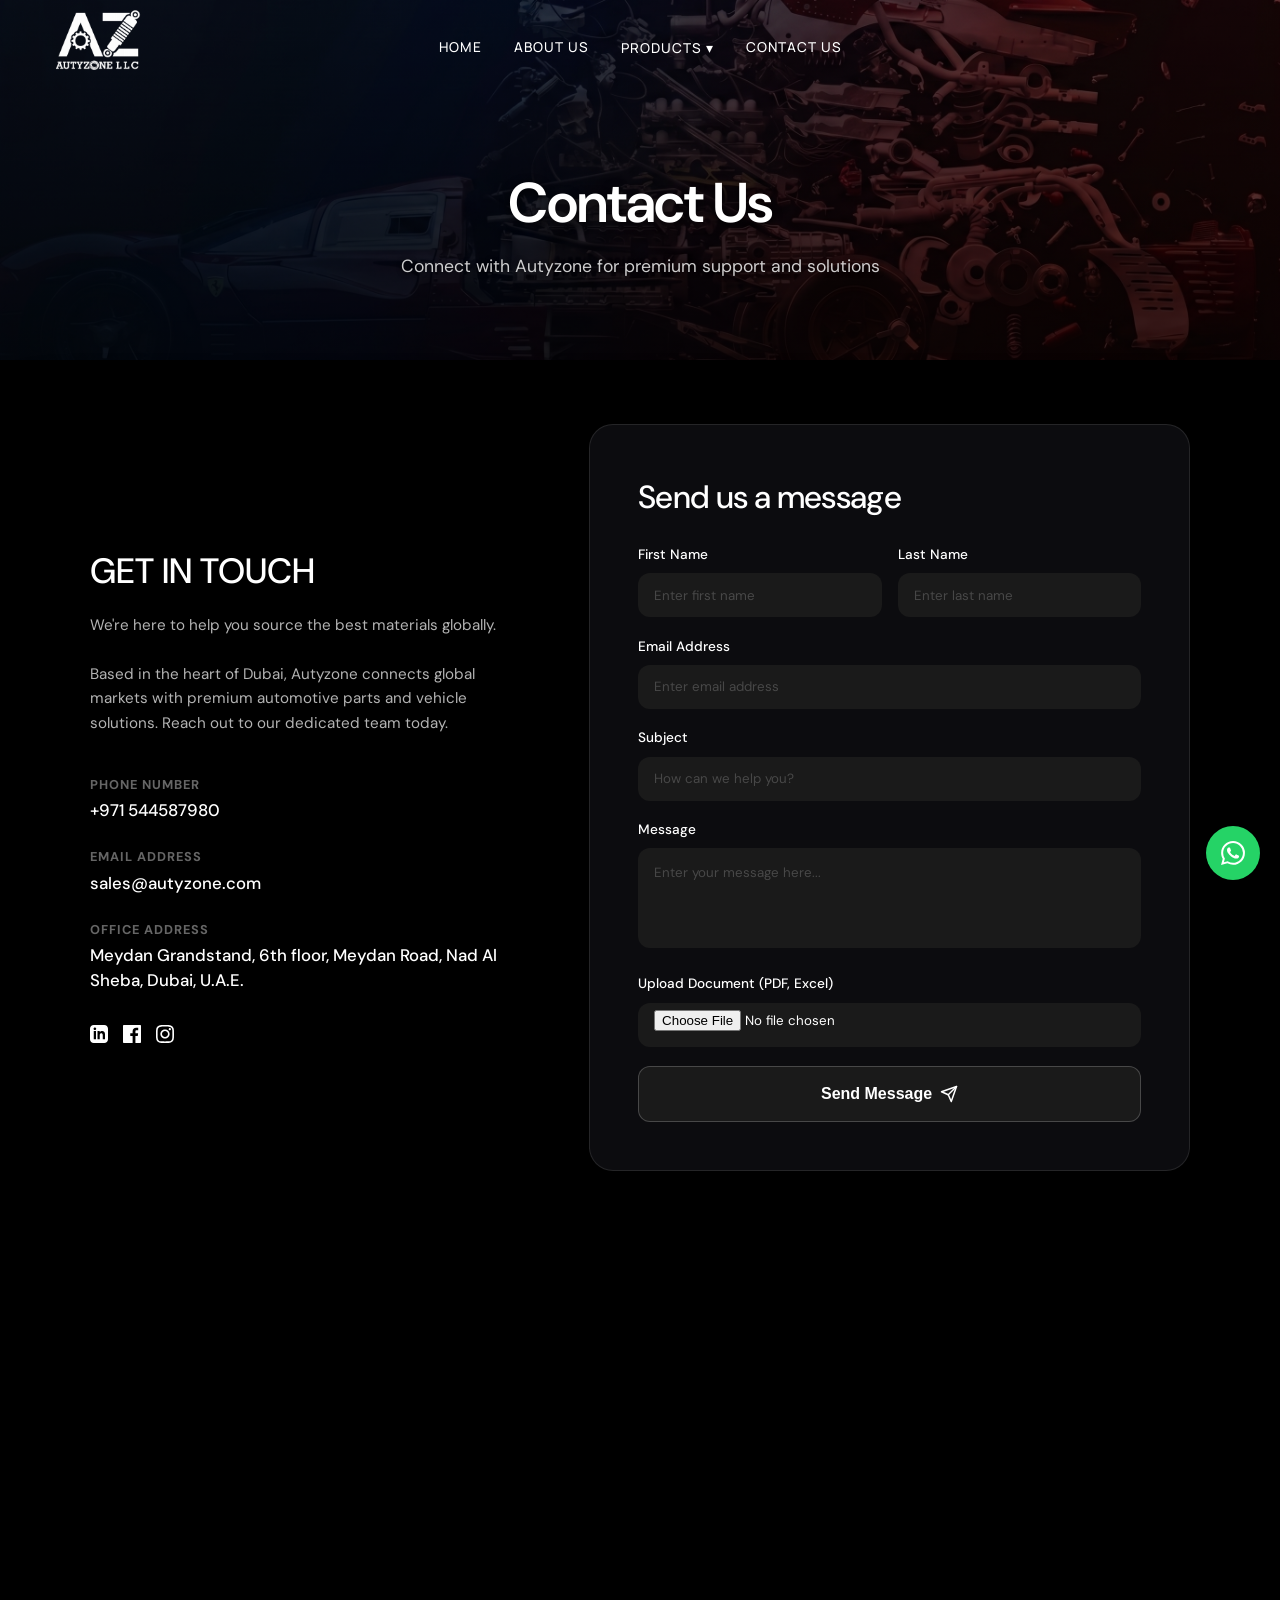
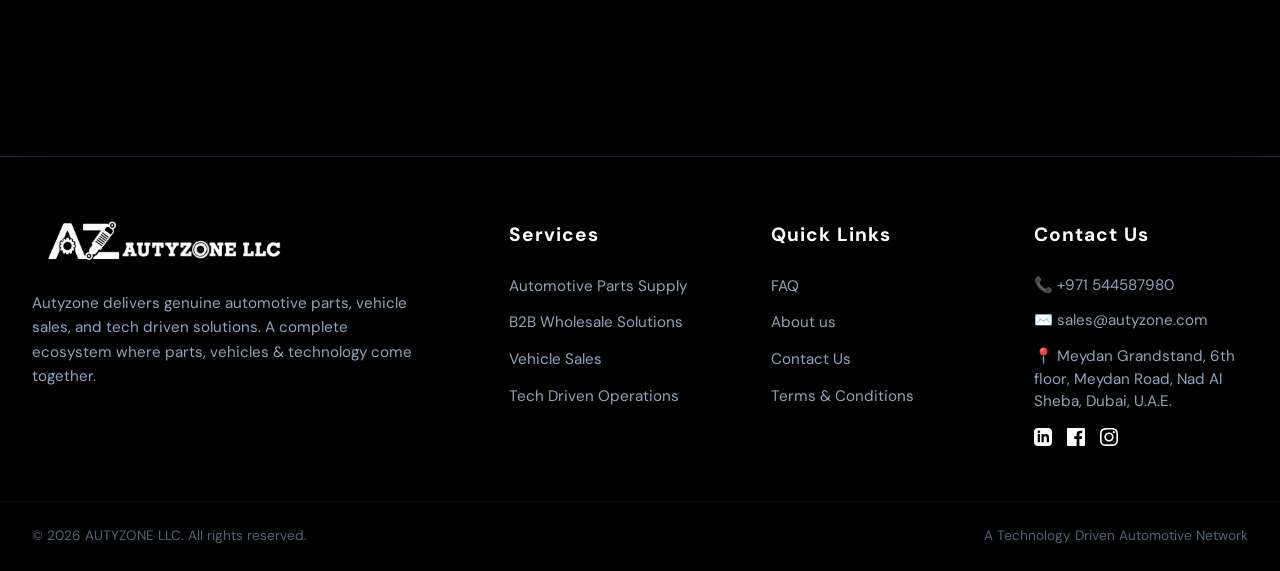
<file: contact.html>
<!DOCTYPE html>
<html lang="en">
<head>
  <meta charset="UTF-8">
  <meta name="viewport" content="width=device-width, initial-scale=1.0, maximum-scale=1.0, user-scalable=no">
  <title>Contact Us | AUTYZONE</title>
  <link rel="preconnect" href="https://fonts.googleapis.com">
  <link rel="preconnect" href="https://fonts.gstatic.com" crossorigin>
  <link href="https://fonts.googleapis.com/css2?family=DM+Sans:opsz,wght@9..40,300;9..40,400;9..40,500;9..40,700&family=Manrope:wght@300;400;500;600;700&display=swap" rel="stylesheet">
  <link rel="stylesheet" href="style.css">
  <style>
    /* Contact Split Screen CSS */
    .contact-wrapper {
      min-height: calc(100vh - 80px);
      padding: 1rem;
      display: flex;
      gap: 1rem;
      background: #000;
      color: #fff;
    }
    .contact-left {
      position: relative;
      width: 100%;
      border-radius: 1.5rem;
      overflow: hidden;
      display: flex;
      flex-direction: column;
      justify-content: center;
      align-items: center;
      padding: 3rem;
      box-shadow: 0 25px 50px -12px rgba(0, 0, 0, 0.5);
    }
    .contact-video {
      position: absolute;
      top: 0;
      left: 0;
      width: 100%;
      height: 100%;
      object-fit: cover;
      z-index: 0;
    }
    .form-container {
      position: relative;
      z-index: 10;
      width: 100%;
      max-width: 1100px;
      display: flex;
      flex-direction: column;
      gap: 3rem;
    }
    @media (min-width: 768px) {
      .form-container {
        flex-direction: row;
        align-items: center;
        gap: 5rem;
      }
    }
    .form-info-side {
      flex: 1;
    }
    .form-fields-side {
      flex: 1.2;
      padding: 3rem;
      background: rgba(15, 15, 18, 0.85);
      border-radius: 1.5rem;
      backdrop-filter: blur(15px);
      border: 1px solid rgba(255, 255, 255, 0.1);
      box-shadow: 0 25px 50px -12px rgba(0, 0, 0, 0.5);
    }
    .contact-info-block {
      margin-bottom: 1.5rem;
    }
    .contact-info-block h4 {
      font-size: 0.8rem;
      color: rgba(255,255,255,0.4);
      margin-bottom: 0.25rem;
      text-transform: uppercase;
      letter-spacing: 1px;
    }
    .contact-info-block p {
      font-size: 1.05rem;
      color: #fff;
      font-weight: 500;
    }
    .form-title {
      font-family: var(--font-heading);
      font-size: 2.2rem;
      margin-bottom: 0.5rem;
      font-weight: 500;
      letter-spacing: -0.02em;
    }
    .form-subtitle {
      color: rgba(255,255,255,0.4);
      margin-bottom: 2rem;
      font-size: 0.9rem;
    }
    .input-group {
      margin-bottom: 1.2rem;
    }
    .input-group label {
      display: block;
      font-size: 0.85rem;
      font-weight: 500;
      margin-bottom: 0.5rem;
      color: #fff;
    }
    .input-control {
      width: 100%;
      background: #1a1a1a;
      border: none;
      border-radius: 0.75rem;
      padding: 0 1rem;
      height: 2.75rem;
      color: #fff;
      font-family: inherit;
      transition: box-shadow 0.3s;
    }
    .input-control::placeholder {
      color: rgba(255,255,255,0.2);
    }
    .input-control:focus {
      outline: none;
      box-shadow: 0 0 0 2px rgba(255,255,255,0.2);
    }
    textarea.input-control {
      height: auto;
      padding: 1rem;
    }
    .grid-2 {
      display: grid;
      grid-template-columns: 1fr 1fr;
      gap: 1rem;
    }
    .submit-btn {
      width: 100%;
      background: #fff;
      color: #000;
      border: none;
      height: 3.5rem;
      border-radius: 0.75rem;
      font-weight: 600;
      font-size: 1rem;
      cursor: pointer;
      margin-top: 1rem;
      transition: all 0.2s;
    }
    .submit-btn:hover {
      background: rgba(255,255,255,0.9);
    }
    .submit-btn:active {
      transform: scale(0.98);
    }
    .step-item {
      background: #1a1a1a;
      padding: 0.8rem 1rem;
      border-radius: 0.5rem;
      margin-bottom: 0.5rem;
      display: flex;
      align-items: center;
      gap: 1rem;
    }
    .step-item.active {
      background: #fff;
      color: #000;
    }
    .step-num {
      width: 24px;
      height: 24px;
      border-radius: 50%;
      background: rgba(255,255,255,0.1);
      display: flex;
      align-items: center;
      justify-content: center;
      font-size: 0.8rem;
      font-weight: 600;
    }
    .step-item.active .step-num {
      background: #000;
      color: #fff;
    }
    .social-grid {
      display: grid;
      grid-template-columns: 1fr 1fr;
      gap: 1rem;
      margin-bottom: 1.5rem;
    }
    .social-btn {
      background: #000;
      border: 1px solid rgba(255,255,255,0.1);
      border-radius: 0.75rem;
      padding: 0.75rem;
      color: #fff;
      font-weight: 500;
      cursor: pointer;
      display: flex;
      justify-content: center;
      align-items: center;
      gap: 0.5rem;
      transition: background 0.3s;
    }
    .social-btn:hover {
      background: rgba(255,255,255,0.05);
    }
    .divider {
      display: flex;
      align-items: center;
      text-align: center;
      margin-bottom: 1.5rem;
    }
    .divider::before, .divider::after {
      content: '';
      flex: 1;
      border-bottom: 1px solid rgba(255,255,255,0.1);
    }
    .divider span {
      padding: 0 1rem;
      color: rgba(255,255,255,0.4);
      font-size: 0.75rem;
      font-weight: 500;
      text-transform: uppercase;
      letter-spacing: 0.1em;
    }
  
    @media (max-width: 768px) {
      .contact-left {
        padding: 2rem 1rem;
      }
      .form-fields-side {
        padding: 2rem 1.5rem;
      }
      .grid-2 {
        grid-template-columns: 1fr;
      }
      .contact-wrapper {
        padding: 0;
      }
      .contact-left {
        border-radius: 0;
      }
    }
</style>
</head>
<body style="background: #000;">

  <!-- Header -->
  <header class="navbar">
    <div class="nav-container">
      <div class="logo-area">
        <a href="index.html"><img src="media/logo2.png" alt="Autyzone Logo" class="brand-logo"></a>
      </div>
      
      <button class="mobile-menu-btn" onclick="this.parentElement.classList.toggle('active')">
        <svg width="28" height="28" viewBox="0 0 24 24" fill="none" stroke="currentColor" stroke-width="2" stroke-linecap="round" stroke-linejoin="round">
          <line x1="3" y1="12" x2="21" y2="12"></line>
          <line x1="3" y1="6" x2="21" y2="6"></line>
          <line x1="3" y1="18" x2="21" y2="18"></line>
        </svg>
      </button>
      <nav class="nav-links">
        <a href="index.html#home">Home</a>
        <a href="about.html">About Us</a>
        <div class="dropdown">
          <a href="#" class="dropbtn">Products ▾</a>
          <div class="dropdown-content">
            <a href="automotive-parts-supply.html">Automotive Parts Supply</a>
            <a href="b2b-wholesale-solutions.html">B2B Wholesale Solutions</a>
            <a href="vehicle-sales.html">Vehicle Sales</a>
            <a href="tech-driven-operations.html">Tech Driven Operations</a>
          </div>
        </div>
        <a href="contact.html">Contact Us</a>
      </nav>
    </div>
  </header>

  <!-- PAGE BANNER -->
  <section class="page-banner" style="background-image: linear-gradient(to bottom, rgba(0, 0, 0, 0.4) 0%, rgba(0, 0, 0, 0.7) 100%), url('media/contact%20us.jpeg'); background-size: cover; background-position: center; height: 40vh; min-height: 300px; display: flex; align-items: center; justify-content: center; padding-top: 80px;">
    <div class="container" style="width: 100%; text-align: center;">
      <h1 style="font-size: 3.5rem; color: white; font-family: var(--font-heading); font-weight: 600; letter-spacing: -0.02em; text-transform: capitalize; text-shadow: 0 2px 10px rgba(0,0,0,0.8); margin-bottom: 0.5rem;">
        Contact Us
      </h1>
      <p style="font-size: 1.1rem; color: rgba(255,255,255,0.8); text-shadow: 0 1px 5px rgba(0,0,0,0.8); font-weight: 400;">Connect with Autyzone for premium support and solutions</p>
    </div>
  </section>

  <!-- Main Content -->
  <main class="contact-wrapper">
    <div class="contact-left">
      <video class="contact-video" autoplay muted loop playsinline>
        <source src="https://d8j0ntlcm91z4.cloudfront.net/user_38xzZboKViGWJOttwIXH07lWA1P/hf_20260506_081238_406ed0e3-5d83-436e-a512-0bbff7ec5b95.mp4" type="video/mp4">
      </video>

      <div class="form-container">
        <!-- Contact Info Side -->
        <div class="form-info-side">
          <h1 style="font-family: var(--font-heading); font-size: 2.2rem; margin-bottom: 1rem; font-weight: 500;">GET IN TOUCH</h1>
          <p style="color: rgba(255,255,255,0.7); margin-bottom: 2.5rem; line-height: 1.6; font-size: 0.95rem;">
            We're here to help you source the best materials globally.<br><br>
            Based in the heart of Dubai, Autyzone connects global markets with premium automotive parts and vehicle solutions. Reach out to our dedicated team today.
          </p>

          <div class="contact-info-block">
            <h4>Phone Number</h4>
            <p>+971 544587980</p>
          </div>
          
          <div class="contact-info-block">
            <h4>Email Address</h4>
            <p>sales@autyzone.com</p>
          </div>
          
          <div class="contact-info-block" style="margin-bottom: 0;">
            <h4>Office Address</h4>
            <p>Meydan Grandstand, 6th floor, Meydan Road, Nad Al Sheba, Dubai, U.A.E.</p>
          </div>
          
          <div class="social-links" style="margin-top: 2rem; display: flex; gap: 15px;">
            <a href="https://www.linkedIn.com/company/autyzone" target="_blank" style="color: white; transition: color 0.3s;" onmouseover="this.style.color='#0a66c2'" onmouseout="this.style.color='white'" title="LinkedIn">
              <svg width="18" height="18" viewBox="0 0 24 24" fill="currentColor"><path d="M19 0h-14c-2.761 0-5 2.239-5 5v14c0 2.761 2.239 5 5 5h14c2.762 0 5-2.239 5-5v-14c0-2.761-2.238-5-5-5zm-11 19h-3v-11h3v11zm-1.5-12.268c-.966 0-1.75-.79-1.75-1.764s.784-1.764 1.75-1.764 1.75.79 1.75 1.764-.783 1.764-1.75 1.764zm13.5 12.268h-3v-5.604c0-3.368-4-3.113-4 0v5.604h-3v-11h3v1.765c1.396-2.586 7-2.777 7 2.476v6.759z"/></svg>
            </a>
            <a href="https://www.facebook.com/autyzone" target="_blank" style="color: white; transition: color 0.3s;" onmouseover="this.style.color='#1877F2'" onmouseout="this.style.color='white'" title="Facebook">
              <svg width="18" height="18" viewBox="0 0 24 24" fill="currentColor"><path d="M22.675 0h-21.35c-.732 0-1.325.593-1.325 1.325v21.351c0 .731.593 1.324 1.325 1.324h11.495v-9.294h-3.128v-3.622h3.128v-2.671c0-3.1 1.893-4.788 4.659-4.788 1.325 0 2.463.099 2.795.143v3.24l-1.918.001c-1.504 0-1.795.715-1.795 1.763v2.312h3.587l-.467 3.622h-3.12v9.293h6.116c.73 0 1.323-.593 1.323-1.325v-21.35c0-.732-.593-1.325-1.325-1.325z"/></svg>
            </a>
            <a href="https://instagram.com/autyzone" target="_blank" style="color: white; transition: color 0.3s;" onmouseover="this.style.color='#E1306C'" onmouseout="this.style.color='white'" title="Instagram">
              <svg width="18" height="18" viewBox="0 0 24 24" fill="currentColor"><path d="M12 2.163c3.204 0 3.584.012 4.85.07 3.252.148 4.771 1.691 4.919 4.919.058 1.265.069 1.645.069 4.849 0 3.205-.012 3.584-.069 4.849-.149 3.225-1.664 4.771-4.919 4.919-1.266.058-1.644.07-4.85.07-3.204 0-3.584-.012-4.849-.07-3.26-.149-4.771-1.699-4.919-4.92-.058-1.265-.07-1.644-.07-4.849 0-3.204.013-3.583.07-4.849.149-3.227 1.664-4.771 4.919-4.919 1.266-.057 1.645-.069 4.849-.069zm0-2.163c-3.259 0-3.667.014-4.947.072-4.358.2-6.78 2.618-6.98 6.98-.059 1.281-.073 1.689-.073 4.948 0 3.259.014 3.668.072 4.948.2 4.358 2.618 6.78 6.98 6.98 1.281.058 1.689.072 4.948.072 3.259 0 3.668-.014 4.948-.072 4.354-.2 6.782-2.618 6.979-6.98.059-1.28.073-1.689.073-4.948 0-3.259-.014-3.667-.072-4.947-.196-4.354-2.617-6.78-6.979-6.98-1.281-.059-1.69-.073-4.949-.073zm0 5.838c-3.403 0-6.162 2.759-6.162 6.162s2.759 6.163 6.162 6.163 6.162-2.759 6.162-6.163c0-3.403-2.759-6.162-6.162-6.162zm0 10.162c-2.209 0-4-1.79-4-4 0-2.209 1.791-4 4-4s4 1.791 4 4c0 2.21-1.791 4-4 4zm6.406-11.845c-.796 0-1.441.645-1.441 1.44s.645 1.44 1.441 1.44c.795 0 1.439-.645 1.439-1.44s-.644-1.44-1.439-1.44z"/></svg>
            </a>
            
          </div>
        </div>

        <!-- Form Fields Side -->
        <div class="form-fields-side">
          <h2 class="form-title" id="send-message" style="margin-bottom: 1.5rem; font-size: 2rem;">Send us a message</h2>
          
          <form onsubmit="event.preventDefault();">
            <div class="grid-2">
              <div class="input-group">
                <label>First Name</label>
                <input type="text" class="input-control" placeholder="Enter first name">
              </div>
              <div class="input-group">
                <label>Last Name</label>
                <input type="text" class="input-control" placeholder="Enter last name">
              </div>
            </div>
            
            <div class="input-group">
              <label>Email Address</label>
              <input type="email" class="input-control" placeholder="Enter email address">
            </div>

            <div class="input-group">
              <label>Subject</label>
              <input type="text" class="input-control" placeholder="How can we help you?">
            </div>
            
            <div class="input-group">
              <label>Message</label>
              <textarea class="input-control" placeholder="Enter your message here..." rows="4" style="resize: none; padding-top: 1rem;"></textarea>
            </div>
            
            <div class="input-group">
              <label>Upload Document (PDF, Excel)</label>
              <input type="file" class="input-control" accept=".pdf, .xls, .xlsx, application/pdf, application/vnd.ms-excel, application/vnd.openxmlformats-officedocument.spreadsheetml.sheet" style="padding-top: 0.45rem; cursor: pointer;">
            </div>

            <button type="submit" class="submit-btn" style="display: flex; justify-content: center; align-items: center; gap: 0.5rem; background: #1a1a1a; color: #fff; border: 1px solid rgba(255,255,255,0.2);">
              Send Message 
              <svg width="18" height="18" viewBox="0 0 24 24" fill="none" stroke="currentColor" stroke-width="2" stroke-linecap="round" stroke-linejoin="round"><line x1="22" y1="2" x2="11" y2="13"></line><polygon points="22 2 15 22 11 13 2 9 22 2"></polygon></svg>
            </button>
          </form>
        </div>
      </div>
        <!-- Map inside the video background -->
        <div class="map-container" style="width: 100%; max-width: 1100px; margin-top: 4rem; z-index: 10; position: relative;">
          <iframe 
            src="https://maps.google.com/maps?q=Meydan%20Grandstand,%206th%20floor,%20Meydan%20Road,%20Nad%20Al%20Sheba,%20Dubai,%20U.A.E.&t=&z=15&ie=UTF8&iwloc=&output=embed" 
            width="100%" 
            height="450" 
            style="border:0; border-radius: 1.5rem; box-shadow: 0 25px 50px -12px rgba(0,0,0,0.5);" 
            allowfullscreen="" 
            loading="lazy" 
            referrerpolicy="no-referrer-when-downgrade">
          </iframe>
        </div>
      </div>
    </div>
  </main>

  <!-- FOOTER -->
  <footer class="footer">
    <div class="container footer-grid">
      <div class="footer-col brand-col">
        <div class="logo-area">
          <img src="media/footerlogo.png" alt="Autyzone Logo" class="brand-logo-footer">
        </div>
        <p class="footer-desc">Autyzone delivers genuine automotive parts, vehicle sales, and tech driven solutions. A complete ecosystem where parts, vehicles & technology come together.</p>

      </div>
      
      <div class="footer-col">
        <h4 class="footer-heading">Services</h4>
        <ul class="footer-links">
          <li><a href="automotive-parts-supply.html">Automotive Parts Supply</a></li>
          <li><a href="b2b-wholesale-solutions.html">B2B Wholesale Solutions</a></li>
          <li><a href="vehicle-sales.html">Vehicle Sales</a></li>
          <li><a href="tech-driven-operations.html">Tech Driven Operations</a></li>
        </ul>
      </div>
      
      <div class="footer-col">
        <h4 class="footer-heading">Quick Links</h4>
        <ul class="footer-links">
          <li><a href="b2b-wholesale-solutions.html#faq">FAQ</a></li>
          <li><a href="about.html">About us</a></li>
          <li><a href="contact.html">Contact Us</a></li>
          <li><a href="about.html#why-choose-us">Terms & Conditions</a></li>
        </ul>
      </div>
      
      <div class="footer-col" id="contact">
        <h4 class="footer-heading">Contact Us</h4>
        <ul class="footer-links contact-links">
          <li>📞 +971 544587980</li>
          <li>✉️ sales@autyzone.com</li>
          <li>📍 Meydan Grandstand, 6th floor, Meydan Road, Nad Al Sheba, Dubai, U.A.E.</li>
        </ul>
        <div class="social-links" style="margin-top: 15px; display: flex; gap: 15px;">
          <a href="https://www.linkedIn.com/company/autyzone" target="_blank" style="color: white; transition: color 0.3s;" onmouseover="this.style.color='#0a66c2'" onmouseout="this.style.color='white'" title="LinkedIn">
            <svg width="18" height="18" viewBox="0 0 24 24" fill="currentColor"><path d="M19 0h-14c-2.761 0-5 2.239-5 5v14c0 2.761 2.239 5 5 5h14c2.762 0 5-2.239 5-5v-14c0-2.761-2.238-5-5-5zm-11 19h-3v-11h3v11zm-1.5-12.268c-.966 0-1.75-.79-1.75-1.764s.784-1.764 1.75-1.764 1.75.79 1.75 1.764-.783 1.764-1.75 1.764zm13.5 12.268h-3v-5.604c0-3.368-4-3.113-4 0v5.604h-3v-11h3v1.765c1.396-2.586 7-2.777 7 2.476v6.759z"/></svg>
          </a>
          <a href="https://www.facebook.com/autyzone" target="_blank" style="color: white; transition: color 0.3s;" onmouseover="this.style.color='#1877F2'" onmouseout="this.style.color='white'" title="Facebook">
            <svg width="18" height="18" viewBox="0 0 24 24" fill="currentColor"><path d="M22.675 0h-21.35c-.732 0-1.325.593-1.325 1.325v21.351c0 .731.593 1.324 1.325 1.324h11.495v-9.294h-3.128v-3.622h3.128v-2.671c0-3.1 1.893-4.788 4.659-4.788 1.325 0 2.463.099 2.795.143v3.24l-1.918.001c-1.504 0-1.795.715-1.795 1.763v2.312h3.587l-.467 3.622h-3.12v9.293h6.116c.73 0 1.323-.593 1.323-1.325v-21.35c0-.732-.593-1.325-1.325-1.325z"/></svg>
          </a>
          <a href="https://instagram.com/autyzone" target="_blank" style="color: white; transition: color 0.3s;" onmouseover="this.style.color='#E1306C'" onmouseout="this.style.color='white'" title="Instagram">
            <svg width="18" height="18" viewBox="0 0 24 24" fill="currentColor"><path d="M12 2.163c3.204 0 3.584.012 4.85.07 3.252.148 4.771 1.691 4.919 4.919.058 1.265.069 1.645.069 4.849 0 3.205-.012 3.584-.069 4.849-.149 3.225-1.664 4.771-4.919 4.919-1.266.058-1.644.07-4.85.07-3.204 0-3.584-.012-4.849-.07-3.26-.149-4.771-1.699-4.919-4.92-.058-1.265-.07-1.644-.07-4.849 0-3.204.013-3.583.07-4.849.149-3.227 1.664-4.771 4.919-4.919 1.266-.057 1.645-.069 4.849-.069zm0-2.163c-3.259 0-3.667.014-4.947.072-4.358.2-6.78 2.618-6.98 6.98-.059 1.281-.073 1.689-.073 4.948 0 3.259.014 3.668.072 4.948.2 4.358 2.618 6.78 6.98 6.98 1.281.058 1.689.072 4.948.072 3.259 0 3.668-.014 4.948-.072 4.354-.2 6.782-2.618 6.979-6.98.059-1.28.073-1.689.073-4.948 0-3.259-.014-3.667-.072-4.947-.196-4.354-2.617-6.78-6.979-6.98-1.281-.059-1.69-.073-4.949-.073zm0 5.838c-3.403 0-6.162 2.759-6.162 6.162s2.759 6.163 6.162 6.163 6.162-2.759 6.162-6.163c0-3.403-2.759-6.162-6.162-6.162zm0 10.162c-2.209 0-4-1.79-4-4 0-2.209 1.791-4 4-4s4 1.791 4 4c0 2.21-1.791 4-4 4zm6.406-11.845c-.796 0-1.441.645-1.441 1.44s.645 1.44 1.441 1.44c.795 0 1.439-.645 1.439-1.44s-.644-1.44-1.439-1.44z"/></svg>
          </a>
          
        </div>
      </div>
    </div>
    <div class="footer-bottom">
      <div class="container flex-between">
        <p>&copy; 2026 AUTYZONE LLC. All rights reserved.</p>
        <p>A Technology Driven Automotive Network</p>
      </div>
    </div>
  </footer>

  <script src="script.js"></script>

  <a href="https://wa.me/971544587980" target="_blank" class="whatsapp-cta" style="position: fixed; bottom: 20px; right: 20px; background-color: #25D366; color: white; border-radius: 50%; padding: 15px; display: flex; align-items: center; justify-content: center; box-shadow: 0 4px 10px rgba(0,0,0,0.3); z-index: 1000; transition: transform 0.3s ease;" onmouseover="this.style.transform='scale(1.05)'" onmouseout="this.style.transform='scale(1)'">
    <svg width="24" height="24" viewBox="0 0 24 24" fill="currentColor"><path d="M17.472 14.382c-.297-.149-1.758-.867-2.03-.967-.273-.099-.471-.148-.67.15-.197.297-.767.966-.94 1.164-.173.199-.347.223-.644.075-.297-.15-1.255-.463-2.39-1.475-.883-.788-1.48-1.761-1.653-2.059-.173-.297-.018-.458.13-.606.134-.133.298-.347.446-.52.149-.174.198-.298.298-.497.099-.198.05-.371-.025-.52-.075-.149-.669-1.612-.916-2.207-.242-.579-.487-.5-.669-.51a12.8 12.8 0 0 0-.57-.01c-.198 0-.52.074-.792.372-.272.297-1.04 1.016-1.04 2.479 0 1.462 1.065 2.875 1.213 3.074.149.198 2.096 3.2 5.077 4.487.709.306 1.262.489 1.694.625.712.227 1.36.195 1.871.118.571-.085 1.758-.719 2.006-1.413.248-.694.248-1.289.173-1.413-.074-.124-.272-.198-.57-.347m-5.421 7.403h-.004a9.87 9.87 0 0 1-5.031-1.378l-.361-.214-3.741.982.998-3.648-.235-.374a9.86 9.86 0 0 1-1.51-5.26c.001-5.45 4.436-9.884 9.888-9.884 2.64 0 5.122 1.03 6.988 2.898a9.825 9.825 0 0 1 2.893 6.994c-.003 5.45-4.437 9.884-9.885 9.884m8.413-18.297A11.815 11.815 0 0 0 12.05 0C5.495 0 .16 5.335.157 11.892c0 2.096.547 4.142 1.588 5.945L.057 24l6.305-1.654a11.882 11.882 0 0 0 5.683 1.448h.005c6.554 0 11.89-5.335 11.893-11.893a11.821 11.821 0 0 0-3.48-8.413Z"/></svg>
  </a>
</body>
</html>
</file>
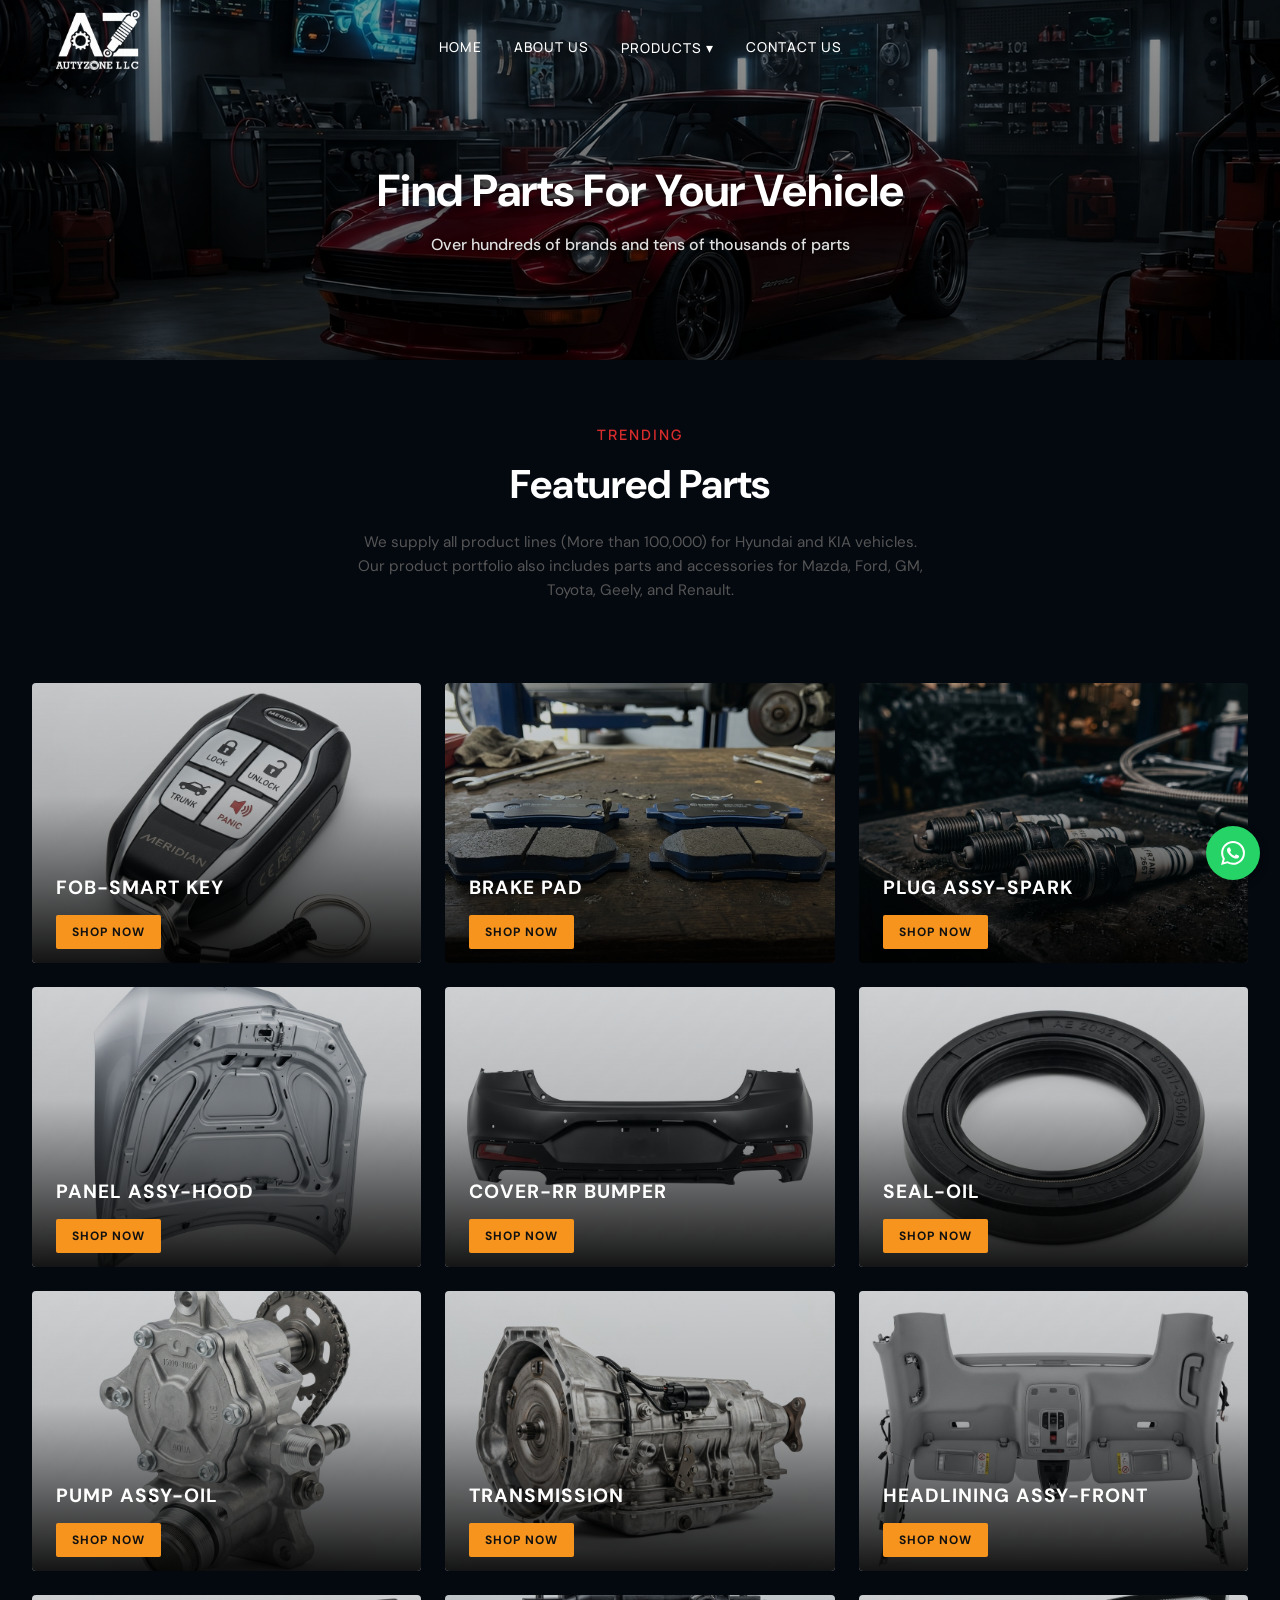
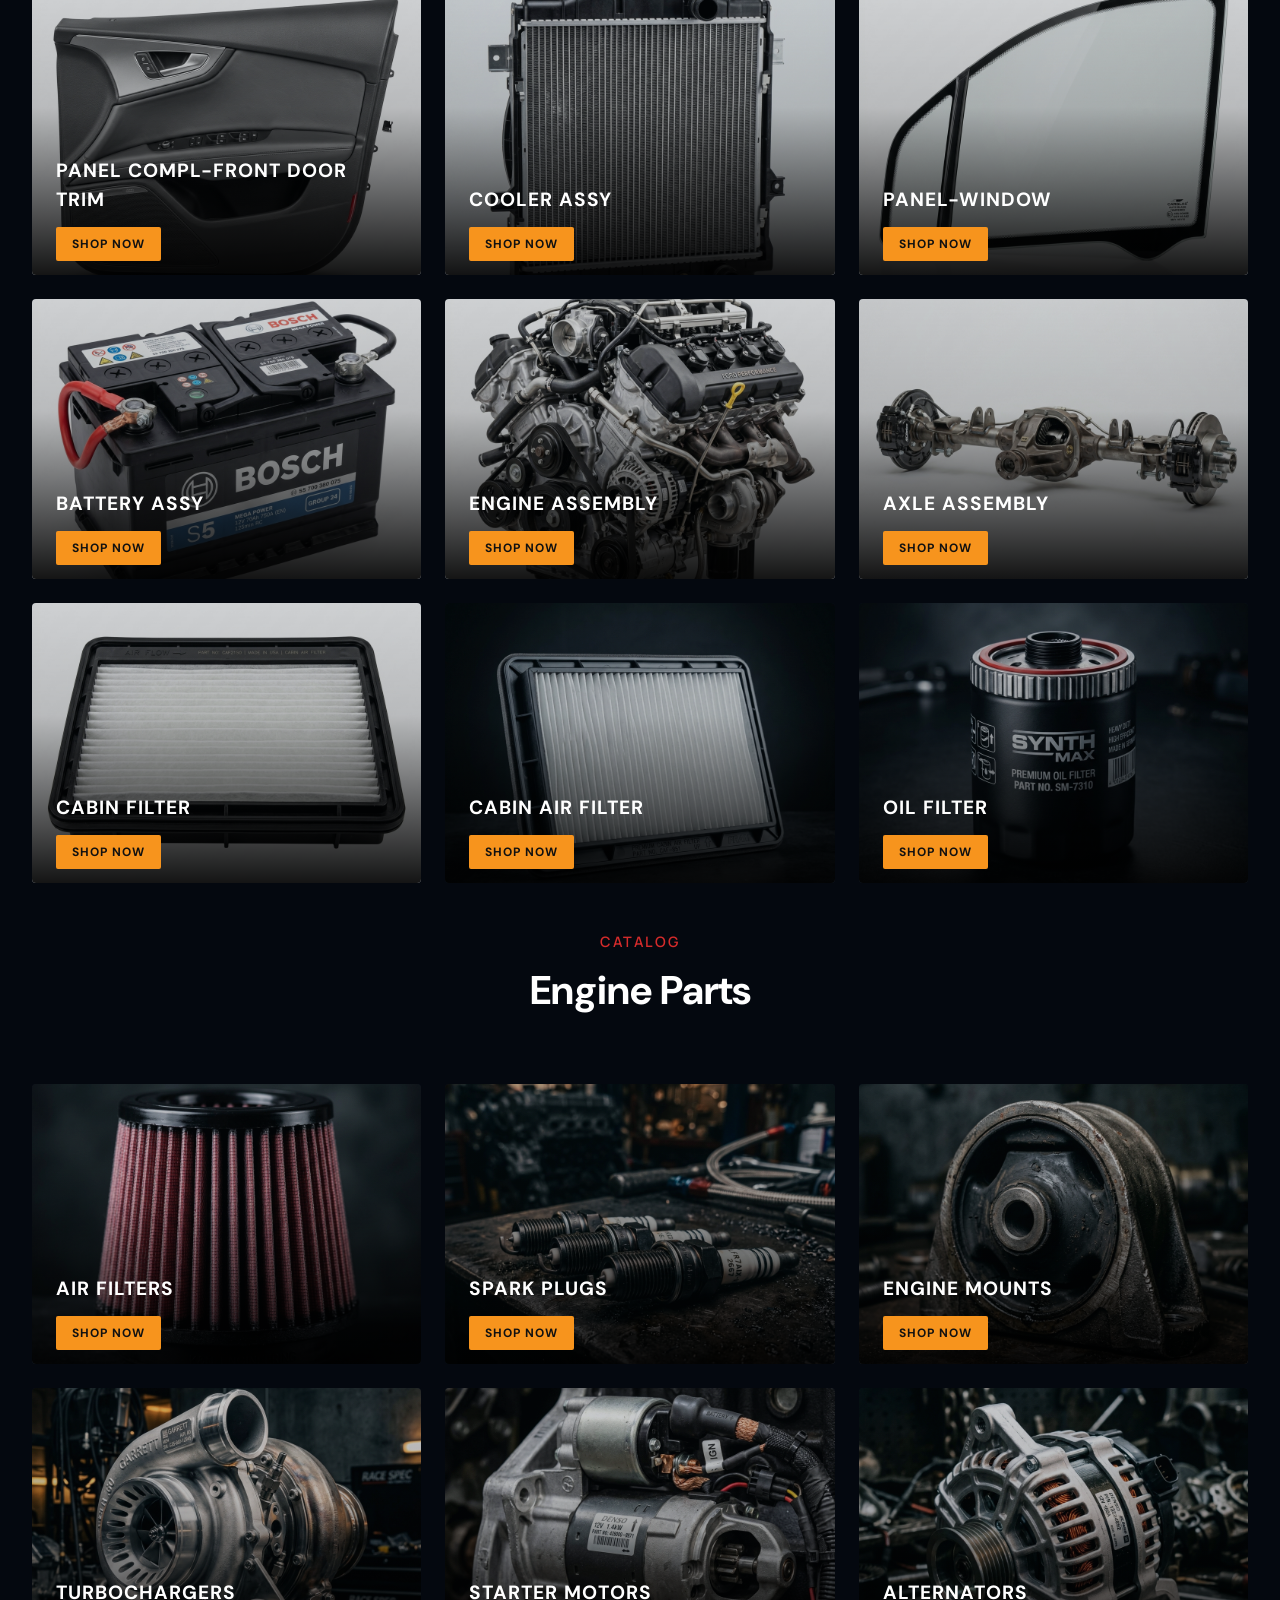
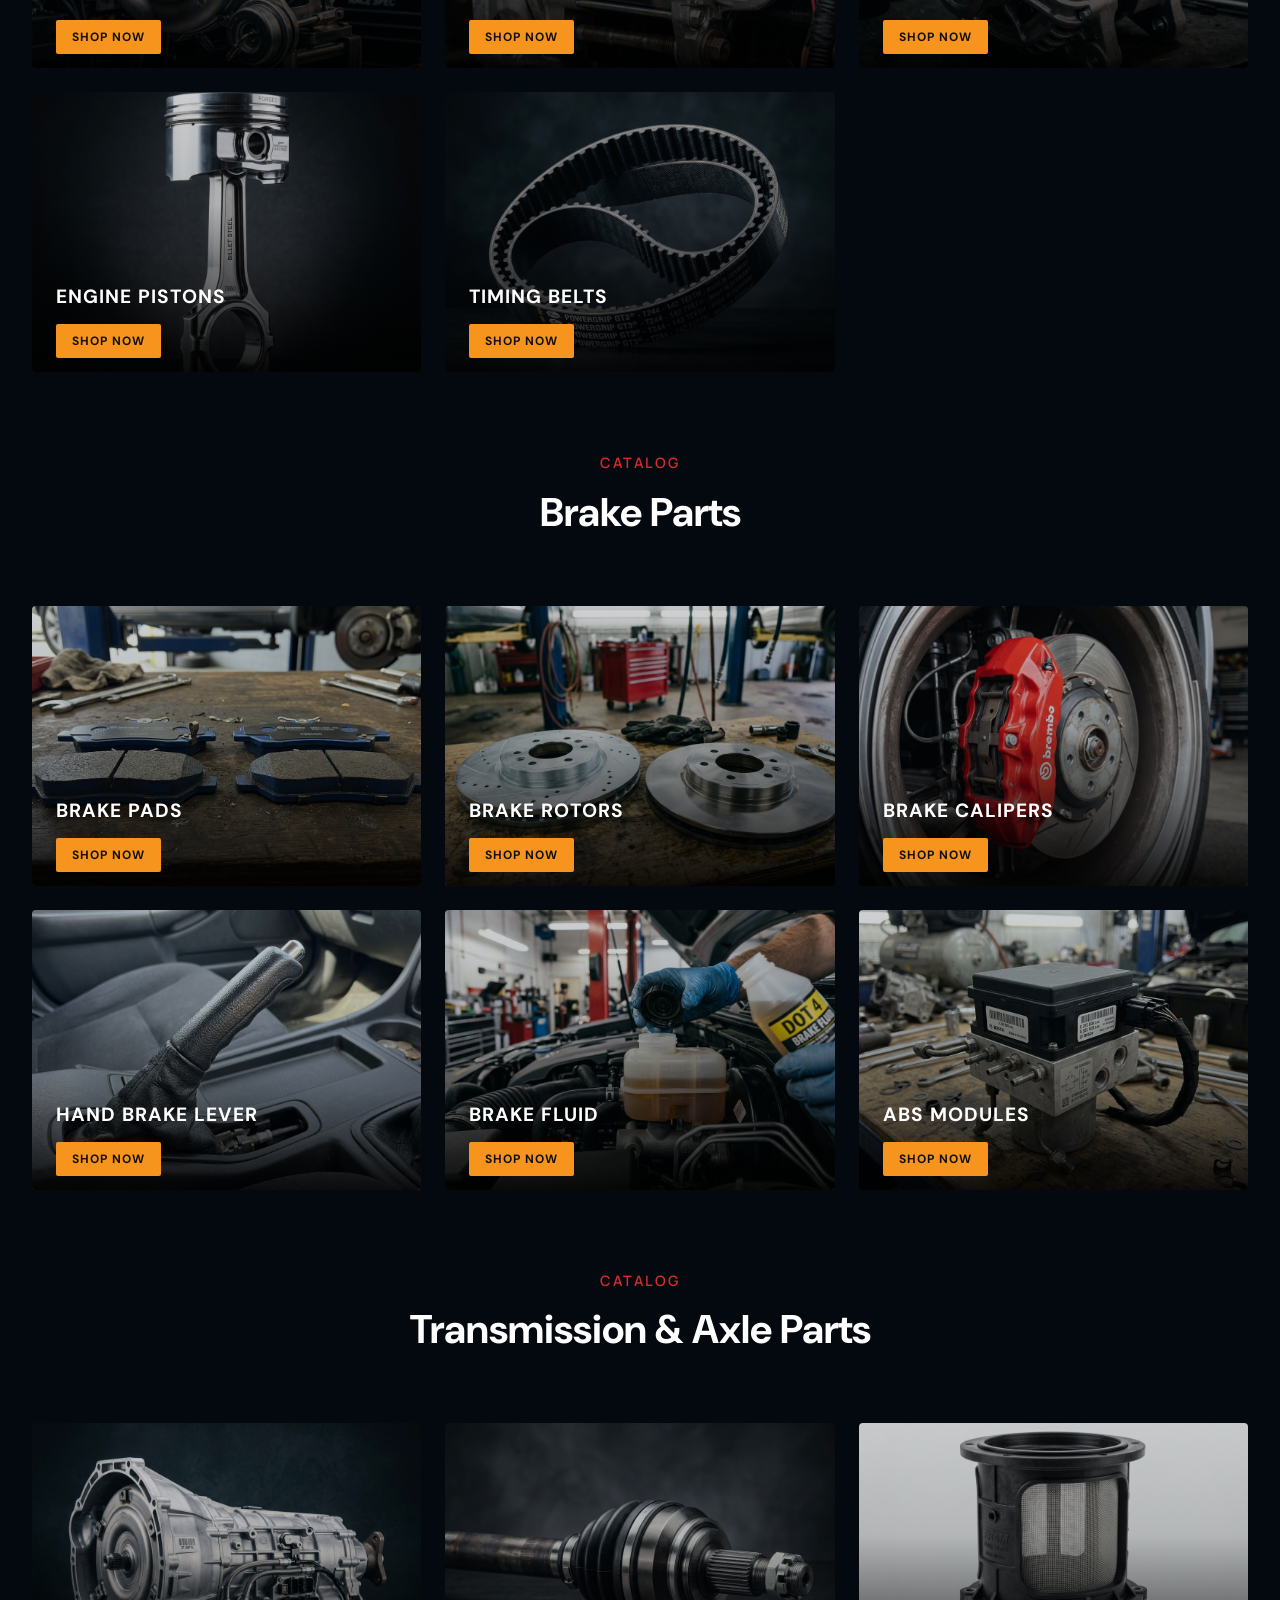
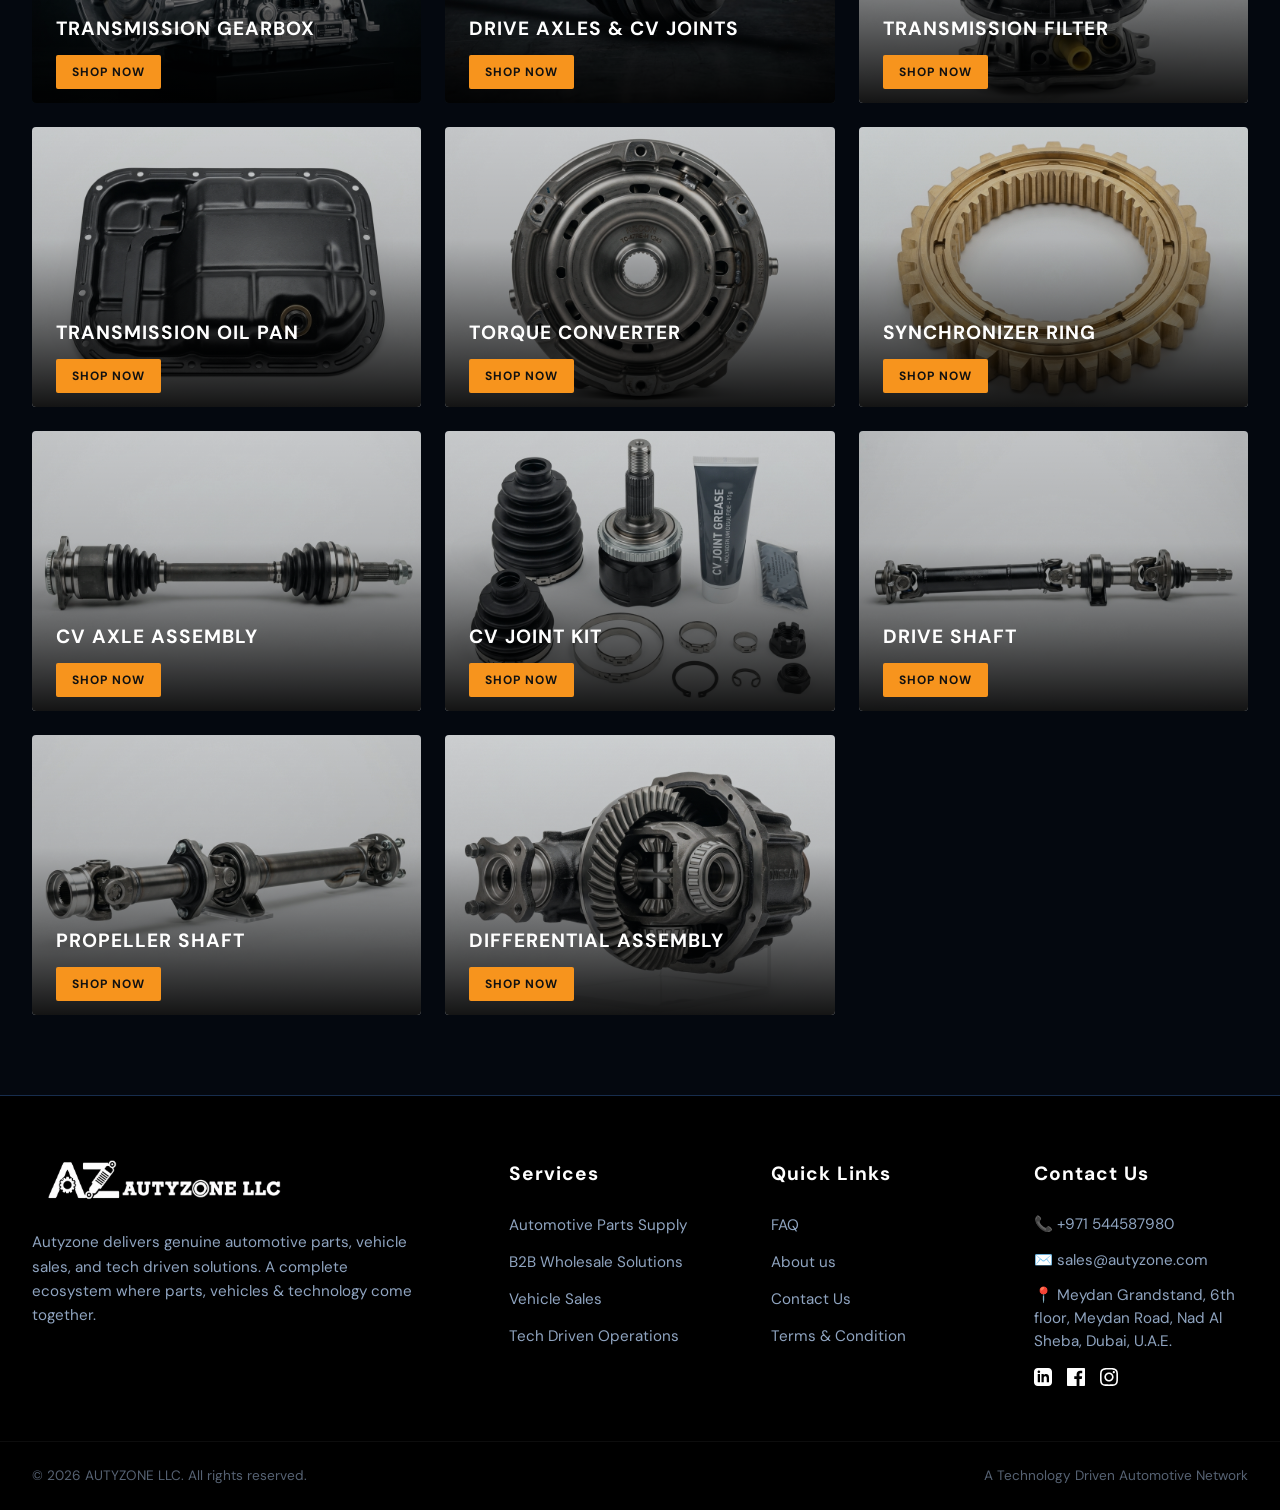
<file: parts.html>
<!DOCTYPE html>
<html lang="en">

<head>
  <meta charset="UTF-8">
  <meta name="viewport" content="width=device-width, initial-scale=1.0, maximum-scale=1.0, user-scalable=no">
  <title>Automotive Parts Supply | AUTYZONE</title>
  <link rel="preconnect" href="https://fonts.googleapis.com">
  <link rel="preconnect" href="https://fonts.gstatic.com" crossorigin>
  <link
    href="https://fonts.googleapis.com/css2?family=DM+Sans:opsz,wght@9..40,300;9..40,400;9..40,500;9..40,700&family=Manrope:wght@300;400;500;600;700&display=swap"
    rel="stylesheet">
  <link rel="stylesheet" href="style.css">
</head>

<body>

  <!-- STICKY HEADER / NAV -->
  <header class="navbar">
    <div class="nav-container">
      <div class="logo-area">
        <a href="index.html"><img src="media/logo2.png" alt="Autyzone Logo" class="brand-logo"></a>
      </div>

      <button class="mobile-menu-btn" onclick="this.parentElement.classList.toggle('active')">
        <svg width="28" height="28" viewBox="0 0 24 24" fill="none" stroke="currentColor" stroke-width="2"
          stroke-linecap="round" stroke-linejoin="round">
          <line x1="3" y1="12" x2="21" y2="12"></line>
          <line x1="3" y1="6" x2="21" y2="6"></line>
          <line x1="3" y1="18" x2="21" y2="18"></line>
        </svg>
      </button>
      <nav class="nav-links">
        <a href="index.html#home">Home</a>
        <a href="about.html">About Us</a>
        <div class="dropdown">
          <a href="#" class="dropbtn">Products ▾</a>
          <div class="dropdown-content">
            <a href="parts.html">Automotive Parts Supply</a>
            <a href="wholesale.html">B2B Wholesale Solutions</a>
            <a href="vehicle.html">Vehicle Sales</a>
            <a href="tech.html">Tech Driven Operations</a>
          </div>
        </div>
        <a href="contact.html">Contact Us</a>
      </nav>
    </div>
  </header>

  <!-- PAGE BANNER -->
  <section class="page-banner"
    style="background-image: linear-gradient(to bottom, rgba(0, 0, 0, 0.4) 0%, rgba(0, 0, 0, 0.7) 100%), url('media/parts2.png'); background-size: cover; background-position: center; height: 40vh; min-height: 300px; display: flex; align-items: center; justify-content: center; padding-top: 95px;">
    <div class="container" style="width: 100%; text-align: center;">
      <div style="max-width: 1000px; margin: 0 auto;">
        <h1
          style="font-size: 2.8rem; color: white; font-family: var(--font-body); font-weight: 700; text-transform: capitalize; text-shadow: 0 2px 10px rgba(0,0,0,0.8); margin-bottom: 0.5rem;">
          Find Parts For Your Vehicle
        </h1>
        <p
          style="font-size: 1rem; color: #e0e0e0; margin-bottom: 2.5rem; text-shadow: 0 1px 5px rgba(0,0,0,0.8); font-weight: 500;">
          Over hundreds of brands and tens of thousands of parts</p>


      </div>
    </div>
  </section>

  <!-- FEATURED PRODUCTS (Initial State) -->
  <section id="featuredResults" class="categories-section" style="padding: 4rem 0 2rem;">
    <div class="container">
      <div class="section-header">
        <span class="eyebrow">TRENDING</span>
        <h2 class="section-title">Featured Parts</h2>
        <p class="featured-subtitle"
          style="margin-top: 1rem; color: #555; max-width: 600px; margin-left: auto; margin-right: auto; line-height: 1.6;">
          We supply all product lines (More than 100,000) for Hyundai and KIA vehicles.<br>Our product portfolio also
          includes parts and accessories for Mazda, Ford, GM, Toyota, Geely, and Renault.</p>
      </div>
      <div class="visual-category-grid">
        <a href="contact.html#send-message" class="visual-card">
          <img src="media/fob_smart_key_1781064190734.png" alt="FOB-SMART KEY">
          <div class="visual-card-content">
            <h3 class="visual-card-title">FOB-SMART KEY</h3>
            <span class="visual-card-btn">Shop Now</span>
          </div>
        </a>
        <a href="contact.html#send-message" class="visual-card">
          <img src="media/brake_pads.jpeg" alt="Brake pad">
          <div class="visual-card-content">
            <h3 class="visual-card-title">Brake pad</h3>
            <span class="visual-card-btn">Shop Now</span>
          </div>
        </a>
        <a href="contact.html#send-message" class="visual-card">
          <img src="media/spark_plugs.png" alt="PLUG ASSY-SPARK">
          <div class="visual-card-content">
            <h3 class="visual-card-title">PLUG ASSY-SPARK</h3>
            <span class="visual-card-btn">Shop Now</span>
          </div>
        </a>
        <a href="contact.html#send-message" class="visual-card">
          <img src="media/hood_panel_1781064204504.png" alt="PANEL ASSY-HOOD">
          <div class="visual-card-content">
            <h3 class="visual-card-title">PANEL ASSY-HOOD</h3>
            <span class="visual-card-btn">Shop Now</span>
          </div>
        </a>
        <a href="contact.html#send-message" class="visual-card">
          <img src="media/bumper_cover_1781064217724.png" alt="COVER-RR BUMPER">
          <div class="visual-card-content">
            <h3 class="visual-card-title">COVER-RR BUMPER</h3>
            <span class="visual-card-btn">Shop Now</span>
          </div>
        </a>
        <a href="contact.html#send-message" class="visual-card">
          <img src="media/oil_seal_1781064230039.png" alt="SEAL-OIL">
          <div class="visual-card-content">
            <h3 class="visual-card-title">SEAL-OIL</h3>
            <span class="visual-card-btn">Shop Now</span>
          </div>
        </a>
        <a href="contact.html#send-message" class="visual-card">
          <img src="media/oil_pump_1781064251643.png" alt="PUMP ASSY-OIL">
          <div class="visual-card-content">
            <h3 class="visual-card-title">PUMP ASSY-OIL</h3>
            <span class="visual-card-btn">Shop Now</span>
          </div>
        </a>
        <a href="contact.html#send-message" class="visual-card">
          <img src="media/transmission_1781064264259.png" alt="TRANSMISSION">
          <div class="visual-card-content">
            <h3 class="visual-card-title">TRANSMISSION</h3>
            <span class="visual-card-btn">Shop Now</span>
          </div>
        </a>
        <a href="contact.html#send-message" class="visual-card">
          <img src="media/headlining_1781064443248.png" alt="HEADLINING ASSY-FRONT">
          <div class="visual-card-content">
            <h3 class="visual-card-title">HEADLINING ASSY-FRONT</h3>
            <span class="visual-card-btn">Shop Now</span>
          </div>
        </a>
        <a href="contact.html#send-message" class="visual-card">
          <img src="media/door_trim_1781064419153.png" alt="PANEL COMPL-FRONT DOOR TRIM">
          <div class="visual-card-content">
            <h3 class="visual-card-title">PANEL COMPL-FRONT DOOR TRIM</h3>
            <span class="visual-card-btn">Shop Now</span>
          </div>
        </a>
        <a href="contact.html#send-message" class="visual-card">
          <img src="media/cooler_assy_1781064291440.png" alt="COOLER ASSY">
          <div class="visual-card-content">
            <h3 class="visual-card-title">COOLER ASSY</h3>
            <span class="visual-card-btn">Shop Now</span>
          </div>
        </a>
        <a href="contact.html#send-message" class="visual-card">
          <img src="media/window_panel_1781064429383.png" alt="PANEL-WINDOW">
          <div class="visual-card-content">
            <h3 class="visual-card-title">PANEL-WINDOW</h3>
            <span class="visual-card-btn">Shop Now</span>
          </div>
        </a>
        <a href="contact.html#send-message" class="visual-card">
          <img src="media/battery_assy_1781064277968.png" alt="BATTERY ASSY">
          <div class="visual-card-content">
            <h3 class="visual-card-title">BATTERY ASSY</h3>
            <span class="visual-card-btn">Shop Now</span>
          </div>
        </a>
        <a href="contact.html#send-message" class="visual-card">
          <img src="media/engine_assy_1781065793171.png" alt="ENGINE ASSEMBLY">
          <div class="visual-card-content">
            <h3 class="visual-card-title">ENGINE ASSEMBLY</h3>
            <span class="visual-card-btn">Shop Now</span>
          </div>
        </a>
        <a href="contact.html#send-message" class="visual-card">
          <img src="media/axle_assy_1781065803925.png" alt="AXLE ASSEMBLY">
          <div class="visual-card-content">
            <h3 class="visual-card-title">AXLE ASSEMBLY</h3>
            <span class="visual-card-btn">Shop Now</span>
          </div>
        </a>
        <a href="#filters" class="visual-card">
          <img src="media/cabin_filter_1781065816476.png" alt="CABIN FILTER">
          <div class="visual-card-content">
            <h3 class="visual-card-title">CABIN FILTER</h3>
            <span class="visual-card-btn">Shop Now</span>
          </div>
        </a>

        <a href="contact.html#send-message" class="visual-card">
          <img src="media/cabin_filter_new.png" alt="Cabin Filter">
          <div class="visual-card-content">
            <h3 class="visual-card-title">Cabin Air Filter</h3>
            <span class="visual-card-btn">Shop Now</span>
          </div>
        </a>
        <a href="contact.html#send-message" class="visual-card">
          <img src="media/oil_filter_new.png" alt="Oil Filter">
          <div class="visual-card-content">
            <h3 class="visual-card-title">Oil Filter</h3>
            <span class="visual-card-btn">Shop Now</span>
          </div>
        </a>

      </div>
    </div>
  </section>

  <!-- SEARCH RESULTS WRAPPER -->
  <div id="searchResults">

    <!-- ENGINE PARTS CATALOG -->
    <section class="categories-section" id="engine-parts" style="padding: 0 0 4rem;">
      <div class="container">
        <div class="section-header">
          <span class="eyebrow">CATALOG</span>
          <h2 class="section-title">Engine Parts</h2>
        </div>

        <div class="visual-category-grid">
          <a href="contact.html#send-message" class="visual-card">
            <img src="media/engine_air_filter.png" alt="Air Filter">
            <div class="visual-card-content">
              <h3 class="visual-card-title">Air Filters</h3>
              <span class="visual-card-btn">Shop Now</span>
            </div>
          </a>

          <a href="contact.html#send-message" class="visual-card">
            <img src="media/spark_plugs.png" alt="Spark Plugs">
            <div class="visual-card-content">
              <h3 class="visual-card-title">Spark Plugs</h3>
              <span class="visual-card-btn">Shop Now</span>
            </div>
          </a>

          <a href="contact.html#send-message" class="visual-card">
            <img src="media/engine_mount.png" alt="Engine Mounts">
            <div class="visual-card-content">
              <h3 class="visual-card-title">Engine Mounts</h3>
              <span class="visual-card-btn">Shop Now</span>
            </div>
          </a>

          <a href="contact.html#send-message" class="visual-card">
            <img src="media/turbocharger.png" alt="Turbochargers">
            <div class="visual-card-content">
              <h3 class="visual-card-title">Turbochargers</h3>
              <span class="visual-card-btn">Shop Now</span>
            </div>
          </a>

          <a href="contact.html#send-message" class="visual-card">
            <img src="media/starter_motor.png" alt="Starter Motors">
            <div class="visual-card-content">
              <h3 class="visual-card-title">Starter Motors</h3>
              <span class="visual-card-btn">Shop Now</span>
            </div>
          </a>

          <a href="contact.html#send-message" class="visual-card">
            <img src="media/alternator.png" alt="Alternators">
            <div class="visual-card-content">
              <h3 class="visual-card-title">Alternators</h3>
              <span class="visual-card-btn">Shop Now</span>
            </div>
          </a>

          <a href="contact.html#send-message" class="visual-card">
            <img src="media/engine_piston_new.png" alt="Engine Piston">
            <div class="visual-card-content">
              <h3 class="visual-card-title">Engine Pistons</h3>
              <span class="visual-card-btn">Shop Now</span>
            </div>
          </a>
          <a href="contact.html#send-message" class="visual-card">
            <img src="media/timing_belt_new.png" alt="Timing Belt">
            <div class="visual-card-content">
              <h3 class="visual-card-title">Timing Belts</h3>
              <span class="visual-card-btn">Shop Now</span>
            </div>
          </a>

        </div>
      </div>
    </section>

    <!-- BRAKES CATALOG -->
    <section class="categories-section" id="brakes-parts" style="padding: 0 0 4rem;">
      <div class="container">
        <div class="section-header">
          <span class="eyebrow">CATALOG</span>
          <h2 class="section-title">Brake Parts</h2>
        </div>

        <div class="visual-category-grid">
          <a href="contact.html#send-message" class="visual-card">
            <img src="media/brake_pads.jpeg" alt="Brake Pads">
            <div class="visual-card-content">
              <h3 class="visual-card-title">Brake Pads</h3>
              <span class="visual-card-btn">Shop Now</span>
            </div>
          </a>

          <a href="contact.html#send-message" class="visual-card">
            <img src="media/brake_roters.jpeg" alt="Brake Discs (Rotors)">
            <div class="visual-card-content">
              <h3 class="visual-card-title">Brake Rotors</h3>
              <span class="visual-card-btn">Shop Now</span>
            </div>
          </a>

          <a href="contact.html#send-message" class="visual-card">
            <img src="media/braek_calippers.jpeg" alt="Brake Calipers">
            <div class="visual-card-content">
              <h3 class="visual-card-title">Brake Calipers</h3>
              <span class="visual-card-btn">Shop Now</span>
            </div>
          </a>

          <a href="contact.html#send-message" class="visual-card">
            <img src="media/Hand_Brake_Lever.jpeg" alt="Hand Brake Lever">
            <div class="visual-card-content">
              <h3 class="visual-card-title">Hand Brake Lever</h3>
              <span class="visual-card-btn">Shop Now</span>
            </div>
          </a>

          <a href="contact.html#send-message" class="visual-card">
            <img src="media/brake_fluid.jpeg" alt="Brake Fluid">
            <div class="visual-card-content">
              <h3 class="visual-card-title">Brake Fluid</h3>
              <span class="visual-card-btn">Shop Now</span>
            </div>
          </a>

          <a href="contact.html#send-message" class="visual-card">
            <img src="media/ABS_modules.jpeg" alt="ABS Control Module">
            <div class="visual-card-content">
              <h3 class="visual-card-title">ABS Modules</h3>
              <span class="visual-card-btn">Shop Now</span>
            </div>
          </a>
        </div>
      </div>
    </section>


    <!-- TRANSMISSION CATALOG -->
    <section class="categories-section" id="transmission-parts" style="padding: 0 0 4rem;">
      <div class="container">
        <div class="section-header">
          <span class="eyebrow">CATALOG</span>
          <h2 class="section-title">Transmission & Axle Parts</h2>
        </div>

        <div class="visual-category-grid">
          <a href="contact.html#send-message" class="visual-card">
            <img src="media/transmission_new.png" alt="Transmission Gearbox">
            <div class="visual-card-content">
              <h3 class="visual-card-title">Transmission Gearbox</h3>
              <span class="visual-card-btn">Shop Now</span>
            </div>
          </a>

          <a href="contact.html#send-message" class="visual-card">
            <img src="media/axle_new.png" alt="Drive Axle">
            <div class="visual-card-content">
              <h3 class="visual-card-title">Drive Axles & CV Joints</h3>
              <span class="visual-card-btn">Shop Now</span>
            </div>
          </a>

          <a href="contact.html#send-message" class="visual-card">
            <img src="media/transmission_filter.png" alt="Transmission Filter">
            <div class="visual-card-content">
              <h3 class="visual-card-title">Transmission Filter</h3>
              <span class="visual-card-btn">Shop Now</span>
            </div>
          </a>

          <a href="contact.html#send-message" class="visual-card">
            <img src="media/transmission_oil_pan.png" alt="Transmission Oil Pan">
            <div class="visual-card-content">
              <h3 class="visual-card-title">Transmission Oil Pan</h3>
              <span class="visual-card-btn">Shop Now</span>
            </div>
          </a>

          <a href="contact.html#send-message" class="visual-card">
            <img src="media/torque_converter.png" alt="Torque Converter">
            <div class="visual-card-content">
              <h3 class="visual-card-title">Torque Converter</h3>
              <span class="visual-card-btn">Shop Now</span>
            </div>
          </a>

          <a href="contact.html#send-message" class="visual-card">
            <img src="media/synchronizer_ring.png" alt="Synchronizer Ring">
            <div class="visual-card-content">
              <h3 class="visual-card-title">Synchronizer Ring</h3>
              <span class="visual-card-btn">Shop Now</span>
            </div>
          </a>

          <a href="contact.html#send-message" class="visual-card">
            <img src="media/cv_axle_assembly.png" alt="CV Axle Assembly">
            <div class="visual-card-content">
              <h3 class="visual-card-title">CV Axle Assembly</h3>
              <span class="visual-card-btn">Shop Now</span>
            </div>
          </a>

          <a href="contact.html#send-message" class="visual-card">
            <img src="media/cv_joint_kit.png" alt="CV Joint Kit">
            <div class="visual-card-content">
              <h3 class="visual-card-title">CV Joint Kit</h3>
              <span class="visual-card-btn">Shop Now</span>
            </div>
          </a>

          <a href="contact.html#send-message" class="visual-card">
            <img src="media/drive_shaft.png" alt="Drive Shaft">
            <div class="visual-card-content">
              <h3 class="visual-card-title">Drive Shaft</h3>
              <span class="visual-card-btn">Shop Now</span>
            </div>
          </a>

          <a href="contact.html#send-message" class="visual-card">
            <img src="media/propeller_shaft.png" alt="Propeller Shaft">
            <div class="visual-card-content">
              <h3 class="visual-card-title">Propeller Shaft</h3>
              <span class="visual-card-btn">Shop Now</span>
            </div>
          </a>

          <a href="contact.html#send-message" class="visual-card">
            <img src="media/differential_assembly.png" alt="Differential Assembly">
            <div class="visual-card-content">
              <h3 class="visual-card-title">Differential Assembly</h3>
              <span class="visual-card-btn">Shop Now</span>
            </div>
          </a>
        </div>
      </div>
    </section>


  </div>

  <!-- FOOTER -->
  <footer class="footer">
    <div class="container footer-grid">
      <div class="footer-col brand-col">
        <div class="logo-area">
          <img src="media/footerlogo.png" alt="Autyzone Logo" class="brand-logo-footer">
        </div>
        <p class="footer-desc">Autyzone delivers genuine automotive parts, vehicle sales, and tech driven solutions. A
          complete ecosystem where parts, vehicles & technology come together.</p>

      </div>

      <div class="footer-col">
        <h4 class="footer-heading">Services</h4>
        <ul class="footer-links">
          <li><a href="parts.html">Automotive Parts Supply</a></li>
          <li><a href="wholesale.html">B2B Wholesale Solutions</a></li>
          <li><a href="vehicle.html">Vehicle Sales</a></li>
          <li><a href="tech.html">Tech Driven Operations</a></li>
        </ul>
      </div>

      <div class="footer-col">
        <h4 class="footer-heading">Quick Links</h4>
        <ul class="footer-links">
          <li><a href="about.html#faq">FAQ</a></li>
          <li><a href="about.html">About us</a></li>
          <li><a href="contact.html">Contact Us</a></li>
          <li><a href="#">Terms & Condition</a></li>
        </ul>
      </div>

      <div class="footer-col" id="contact">
        <h4 class="footer-heading">Contact Us</h4>
        <ul class="footer-links contact-links">
          <li>📞 +971 544587980</li>
          <li>✉️ sales@autyzone.com</li>
          <li>📍 Meydan Grandstand, 6th floor, Meydan Road, Nad Al Sheba, Dubai, U.A.E.</li>
        </ul>
        <div class="social-links" style="margin-top: 15px; display: flex; gap: 15px;">
          <a href="https://www.linkedIn.com/company/autyzone" target="_blank"
            style="color: white; transition: color 0.3s;" onmouseover="this.style.color='#0a66c2'"
            onmouseout="this.style.color='white'" title="LinkedIn">
            <svg width="18" height="18" viewBox="0 0 24 24" fill="currentColor">
              <path
                d="M19 0h-14c-2.761 0-5 2.239-5 5v14c0 2.761 2.239 5 5 5h14c2.762 0 5-2.239 5-5v-14c0-2.761-2.238-5-5-5zm-11 19h-3v-11h3v11zm-1.5-12.268c-.966 0-1.75-.79-1.75-1.764s.784-1.764 1.75-1.764 1.75.79 1.75 1.764-.783 1.764-1.75 1.764zm13.5 12.268h-3v-5.604c0-3.368-4-3.113-4 0v5.604h-3v-11h3v1.765c1.396-2.586 7-2.777 7 2.476v6.759z" />
            </svg>
          </a>
          <a href="https://www.facebook.com/autyzone" target="_blank" style="color: white; transition: color 0.3s;"
            onmouseover="this.style.color='#1877F2'" onmouseout="this.style.color='white'" title="Facebook">
            <svg width="18" height="18" viewBox="0 0 24 24" fill="currentColor">
              <path
                d="M22.675 0h-21.35c-.732 0-1.325.593-1.325 1.325v21.351c0 .731.593 1.324 1.325 1.324h11.495v-9.294h-3.128v-3.622h3.128v-2.671c0-3.1 1.893-4.788 4.659-4.788 1.325 0 2.463.099 2.795.143v3.24l-1.918.001c-1.504 0-1.795.715-1.795 1.763v2.312h3.587l-.467 3.622h-3.12v9.293h6.116c.73 0 1.323-.593 1.323-1.325v-21.35c0-.732-.593-1.325-1.325-1.325z" />
            </svg>
          </a>
          <a href="https://instagram.com/autyzone" target="_blank" style="color: white; transition: color 0.3s;"
            onmouseover="this.style.color='#E1306C'" onmouseout="this.style.color='white'" title="Instagram">
            <svg width="18" height="18" viewBox="0 0 24 24" fill="currentColor">
              <path
                d="M12 2.163c3.204 0 3.584.012 4.85.07 3.252.148 4.771 1.691 4.919 4.919.058 1.265.069 1.645.069 4.849 0 3.205-.012 3.584-.069 4.849-.149 3.225-1.664 4.771-4.919 4.919-1.266.058-1.644.07-4.85.07-3.204 0-3.584-.012-4.849-.07-3.26-.149-4.771-1.699-4.919-4.92-.058-1.265-.07-1.644-.07-4.849 0-3.204.013-3.583.07-4.849.149-3.227 1.664-4.771 4.919-4.919 1.266-.057 1.645-.069 4.849-.069zm0-2.163c-3.259 0-3.667.014-4.947.072-4.358.2-6.78 2.618-6.98 6.98-.059 1.281-.073 1.689-.073 4.948 0 3.259.014 3.668.072 4.948.2 4.358 2.618 6.78 6.98 6.98 1.281.058 1.689.072 4.948.072 3.259 0 3.668-.014 4.948-.072 4.354-.2 6.782-2.618 6.979-6.98.059-1.28.073-1.689.073-4.948 0-3.259-.014-3.667-.072-4.947-.196-4.354-2.617-6.78-6.979-6.98-1.281-.059-1.69-.073-4.949-.073zm0 5.838c-3.403 0-6.162 2.759-6.162 6.162s2.759 6.163 6.162 6.163 6.162-2.759 6.162-6.163c0-3.403-2.759-6.162-6.162-6.162zm0 10.162c-2.209 0-4-1.79-4-4 0-2.209 1.791-4 4-4s4 1.791 4 4c0 2.21-1.791 4-4 4zm6.406-11.845c-.796 0-1.441.645-1.441 1.44s.645 1.44 1.441 1.44c.795 0 1.439-.645 1.439-1.44s-.644-1.44-1.439-1.44z" />
            </svg>
          </a>
          
        </div>
      </div>
    </div>
    <div class="footer-bottom">
      <div class="container flex-between">
        <p>&copy; 2026 AUTYZONE LLC. All rights reserved.</p>
        <p>A Technology Driven Automotive Network</p>
      </div>
    </div>
  </footer>

  <script src="script.js"></script>

  <a href="https://wa.me/971544587980" target="_blank" class="whatsapp-cta"
    style="position: fixed; bottom: 20px; right: 20px; background-color: #25D366; color: white; border-radius: 50%; padding: 15px; display: flex; align-items: center; justify-content: center; box-shadow: 0 4px 10px rgba(0,0,0,0.3); z-index: 1000; transition: transform 0.3s ease;"
    onmouseover="this.style.transform='scale(1.05)'" onmouseout="this.style.transform='scale(1)'">
    <svg width="24" height="24" viewBox="0 0 24 24" fill="currentColor">
      <path
        d="M17.472 14.382c-.297-.149-1.758-.867-2.03-.967-.273-.099-.471-.148-.67.15-.197.297-.767.966-.94 1.164-.173.199-.347.223-.644.075-.297-.15-1.255-.463-2.39-1.475-.883-.788-1.48-1.761-1.653-2.059-.173-.297-.018-.458.13-.606.134-.133.298-.347.446-.52.149-.174.198-.298.298-.497.099-.198.05-.371-.025-.52-.075-.149-.669-1.612-.916-2.207-.242-.579-.487-.5-.669-.51a12.8 12.8 0 0 0-.57-.01c-.198 0-.52.074-.792.372-.272.297-1.04 1.016-1.04 2.479 0 1.462 1.065 2.875 1.213 3.074.149.198 2.096 3.2 5.077 4.487.709.306 1.262.489 1.694.625.712.227 1.36.195 1.871.118.571-.085 1.758-.719 2.006-1.413.248-.694.248-1.289.173-1.413-.074-.124-.272-.198-.57-.347m-5.421 7.403h-.004a9.87 9.87 0 0 1-5.031-1.378l-.361-.214-3.741.982.998-3.648-.235-.374a9.86 9.86 0 0 1-1.51-5.26c.001-5.45 4.436-9.884 9.888-9.884 2.64 0 5.122 1.03 6.988 2.898a9.825 9.825 0 0 1 2.893 6.994c-.003 5.45-4.437 9.884-9.885 9.884m8.413-18.297A11.815 11.815 0 0 0 12.05 0C5.495 0 .16 5.335.157 11.892c0 2.096.547 4.142 1.588 5.945L.057 24l6.305-1.654a11.882 11.882 0 0 0 5.683 1.448h.005c6.554 0 11.89-5.335 11.893-11.893a11.821 11.821 0 0 0-3.48-8.413Z" />
    </svg>
  </a>
</body>

</html>
</file>
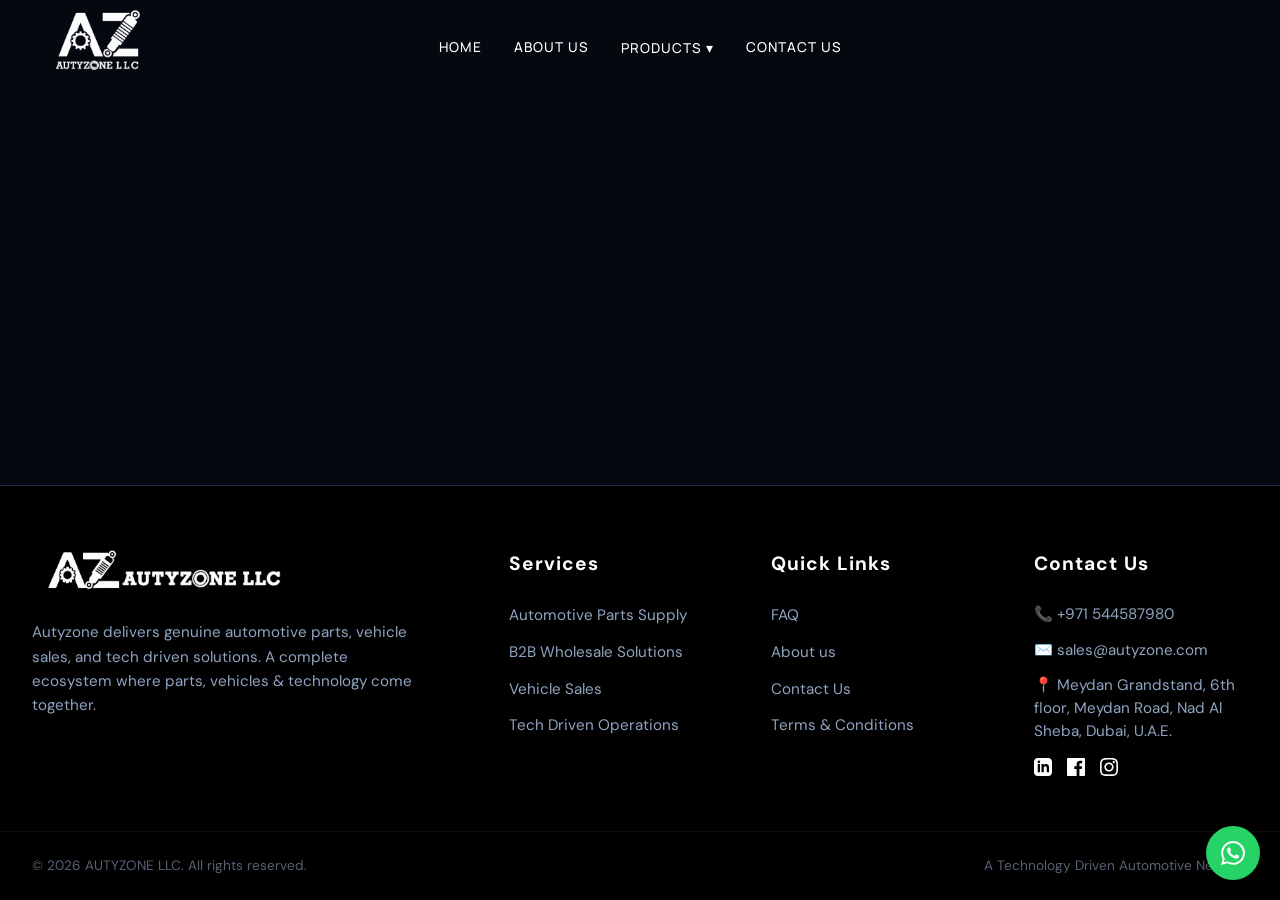
<file: template.html>
<!DOCTYPE html>
<html lang="en">
<head>
  <meta charset="UTF-8">
  <meta name="viewport" content="width=device-width, initial-scale=1.0, maximum-scale=1.0, user-scalable=no">
  <title>Blank Page Template | AUTYZONE</title>
  <link rel="preconnect" href="https://fonts.googleapis.com">
  <link rel="preconnect" href="https://fonts.gstatic.com" crossorigin>
  <link href="https://fonts.googleapis.com/css2?family=DM+Sans:opsz,wght@9..40,300;9..40,400;9..40,500;9..40,700&family=Manrope:wght@300;400;500;600;700&display=swap" rel="stylesheet">
  <link rel="stylesheet" href="style.css">
</head>
<body style="display: flex; flex-direction: column; min-height: 100vh;">

  <!-- STICKY HEADER / NAV -->
  <header class="navbar">
    <div class="nav-container">
      <div class="logo-area">
        <a href="index.html"><img src="media/logo2.png" alt="Autyzone Logo" class="brand-logo"></a>
      </div>
      
      <button class="mobile-menu-btn" onclick="this.parentElement.classList.toggle('active')">
        <svg width="28" height="28" viewBox="0 0 24 24" fill="none" stroke="currentColor" stroke-width="2" stroke-linecap="round" stroke-linejoin="round">
          <line x1="3" y1="12" x2="21" y2="12"></line>
          <line x1="3" y1="6" x2="21" y2="6"></line>
          <line x1="3" y1="18" x2="21" y2="18"></line>
        </svg>
      </button>
      <nav class="nav-links">
        <a href="index.html#home">Home</a>
        <a href="about.html">About Us</a>
        <div class="dropdown">
          <a href="#" class="dropbtn">Products ▾</a>
          <div class="dropdown-content">
            <a href="automotive-parts-supply.html">Automotive Parts Supply</a>
            <a href="b2b-wholesale-solutions.html">B2B Wholesale Solutions</a>
            <a href="vehicle-sales.html">Vehicle Sales</a>
            <a href="tech-driven-operations.html">Tech Driven Operations</a>
          </div>
        </div>
        <a href="contact.html">Contact Us</a>
      </nav>
    </div>
  </header>

  <!-- MAIN CONTENT AREA -->
  <main style="flex: 1; padding-top: 120px; padding-bottom: 60px;">
    <div class="container">
      <!-- ADD YOUR CONTENT HERE -->
    </div>
  </main>

  <!-- FOOTER -->
  <footer class="footer" style="margin-top: auto;">
    <div class="container footer-grid">
      <div class="footer-col brand-col">
        <div class="logo-area">
          <img src="media/footerlogo.png" alt="Autyzone Logo" class="brand-logo-footer">
        </div>
        <p class="footer-desc">Autyzone delivers genuine automotive parts, vehicle sales, and tech driven solutions. A complete ecosystem where parts, vehicles & technology come together.</p>
        
      </div>
      
      <div class="footer-col">
        <h4 class="footer-heading">Services</h4>
        <ul class="footer-links">
          <li><a href="automotive-parts-supply.html">Automotive Parts Supply</a></li>
          <li><a href="b2b-wholesale-solutions.html">B2B Wholesale Solutions</a></li>
          <li><a href="vehicle-sales.html">Vehicle Sales</a></li>
          <li><a href="tech-driven-operations.html">Tech Driven Operations</a></li>
        </ul>
      </div>
      
      <div class="footer-col">
        <h4 class="footer-heading">Quick Links</h4>
        <ul class="footer-links">
          <li><a href="b2b-wholesale-solutions.html#faq">FAQ</a></li>
          <li><a href="about.html">About us</a></li>
          <li><a href="contact.html">Contact Us</a></li>
          <li><a href="about.html#why-choose-us">Terms & Conditions</a></li>
        </ul>
      </div>
      
      <div class="footer-col" id="contact">
        <h4 class="footer-heading">Contact Us</h4>
        <ul class="footer-links contact-links">
          <li>📞 +971 544587980</li>
          <li>✉️ sales@autyzone.com</li>
          <li>📍 Meydan Grandstand, 6th floor, Meydan Road, Nad Al Sheba, Dubai, U.A.E.</li>
        </ul>
        <div class="social-links" style="margin-top: 15px; display: flex; gap: 15px;">
          <a href="https://www.linkedIn.com/company/autyzone" target="_blank" style="color: white; transition: color 0.3s;" onmouseover="this.style.color='#0a66c2'" onmouseout="this.style.color='white'" title="LinkedIn">
            <svg width="18" height="18" viewBox="0 0 24 24" fill="currentColor"><path d="M19 0h-14c-2.761 0-5 2.239-5 5v14c0 2.761 2.239 5 5 5h14c2.762 0 5-2.239 5-5v-14c0-2.761-2.238-5-5-5zm-11 19h-3v-11h3v11zm-1.5-12.268c-.966 0-1.75-.79-1.75-1.764s.784-1.764 1.75-1.764 1.75.79 1.75 1.764-.783 1.764-1.75 1.764zm13.5 12.268h-3v-5.604c0-3.368-4-3.113-4 0v5.604h-3v-11h3v1.765c1.396-2.586 7-2.777 7 2.476v6.759z"/></svg>
          </a>
          <a href="https://www.facebook.com/autyzone" target="_blank" style="color: white; transition: color 0.3s;" onmouseover="this.style.color='#1877F2'" onmouseout="this.style.color='white'" title="Facebook">
            <svg width="18" height="18" viewBox="0 0 24 24" fill="currentColor"><path d="M22.675 0h-21.35c-.732 0-1.325.593-1.325 1.325v21.351c0 .731.593 1.324 1.325 1.324h11.495v-9.294h-3.128v-3.622h3.128v-2.671c0-3.1 1.893-4.788 4.659-4.788 1.325 0 2.463.099 2.795.143v3.24l-1.918.001c-1.504 0-1.795.715-1.795 1.763v2.312h3.587l-.467 3.622h-3.12v9.293h6.116c.73 0 1.323-.593 1.323-1.325v-21.35c0-.732-.593-1.325-1.325-1.325z"/></svg>
          </a>
          <a href="https://instagram.com/autyzone" target="_blank" style="color: white; transition: color 0.3s;" onmouseover="this.style.color='#E1306C'" onmouseout="this.style.color='white'" title="Instagram">
            <svg width="18" height="18" viewBox="0 0 24 24" fill="currentColor"><path d="M12 2.163c3.204 0 3.584.012 4.85.07 3.252.148 4.771 1.691 4.919 4.919.058 1.265.069 1.645.069 4.849 0 3.205-.012 3.584-.069 4.849-.149 3.225-1.664 4.771-4.919 4.919-1.266.058-1.644.07-4.85.07-3.204 0-3.584-.012-4.849-.07-3.26-.149-4.771-1.699-4.919-4.92-.058-1.265-.07-1.644-.07-4.849 0-3.204.013-3.583.07-4.849.149-3.227 1.664-4.771 4.919-4.919 1.266-.057 1.645-.069 4.849-.069zm0-2.163c-3.259 0-3.667.014-4.947.072-4.358.2-6.78 2.618-6.98 6.98-.059 1.281-.073 1.689-.073 4.948 0 3.259.014 3.668.072 4.948.2 4.358 2.618 6.78 6.98 6.98 1.281.058 1.689.072 4.948.072 3.259 0 3.668-.014 4.948-.072 4.354-.2 6.782-2.618 6.979-6.98.059-1.28.073-1.689.073-4.948 0-3.259-.014-3.667-.072-4.947-.196-4.354-2.617-6.78-6.979-6.98-1.281-.059-1.69-.073-4.949-.073zm0 5.838c-3.403 0-6.162 2.759-6.162 6.162s2.759 6.163 6.162 6.163 6.162-2.759 6.162-6.163c0-3.403-2.759-6.162-6.162-6.162zm0 10.162c-2.209 0-4-1.79-4-4 0-2.209 1.791-4 4-4s4 1.791 4 4c0 2.21-1.791 4-4 4zm6.406-11.845c-.796 0-1.441.645-1.441 1.44s.645 1.44 1.441 1.44c.795 0 1.439-.645 1.439-1.44s-.644-1.44-1.439-1.44z"/></svg>
          </a>
          
        </div>
      </div>
    </div>
    <div class="footer-bottom">
      <div class="container flex-between">
        <p>&copy; 2026 AUTYZONE LLC. All rights reserved.</p>
        <p>A Technology Driven Automotive Network</p>
      </div>
    </div>
  </footer>

  <script src="script.js"></script>

  <a href="https://wa.me/971544587980" target="_blank" class="whatsapp-cta" style="position: fixed; bottom: 20px; right: 20px; background-color: #25D366; color: white; border-radius: 50%; padding: 15px; display: flex; align-items: center; justify-content: center; box-shadow: 0 4px 10px rgba(0,0,0,0.3); z-index: 1000; transition: transform 0.3s ease;" onmouseover="this.style.transform='scale(1.05)'" onmouseout="this.style.transform='scale(1)'">
    <svg width="24" height="24" viewBox="0 0 24 24" fill="currentColor"><path d="M17.472 14.382c-.297-.149-1.758-.867-2.03-.967-.273-.099-.471-.148-.67.15-.197.297-.767.966-.94 1.164-.173.199-.347.223-.644.075-.297-.15-1.255-.463-2.39-1.475-.883-.788-1.48-1.761-1.653-2.059-.173-.297-.018-.458.13-.606.134-.133.298-.347.446-.52.149-.174.198-.298.298-.497.099-.198.05-.371-.025-.52-.075-.149-.669-1.612-.916-2.207-.242-.579-.487-.5-.669-.51a12.8 12.8 0 0 0-.57-.01c-.198 0-.52.074-.792.372-.272.297-1.04 1.016-1.04 2.479 0 1.462 1.065 2.875 1.213 3.074.149.198 2.096 3.2 5.077 4.487.709.306 1.262.489 1.694.625.712.227 1.36.195 1.871.118.571-.085 1.758-.719 2.006-1.413.248-.694.248-1.289.173-1.413-.074-.124-.272-.198-.57-.347m-5.421 7.403h-.004a9.87 9.87 0 0 1-5.031-1.378l-.361-.214-3.741.982.998-3.648-.235-.374a9.86 9.86 0 0 1-1.51-5.26c.001-5.45 4.436-9.884 9.888-9.884 2.64 0 5.122 1.03 6.988 2.898a9.825 9.825 0 0 1 2.893 6.994c-.003 5.45-4.437 9.884-9.885 9.884m8.413-18.297A11.815 11.815 0 0 0 12.05 0C5.495 0 .16 5.335.157 11.892c0 2.096.547 4.142 1.588 5.945L.057 24l6.305-1.654a11.882 11.882 0 0 0 5.683 1.448h.005c6.554 0 11.89-5.335 11.893-11.893a11.821 11.821 0 0 0-3.48-8.413Z"/></svg>
  </a>
</body>
</html>
</file>
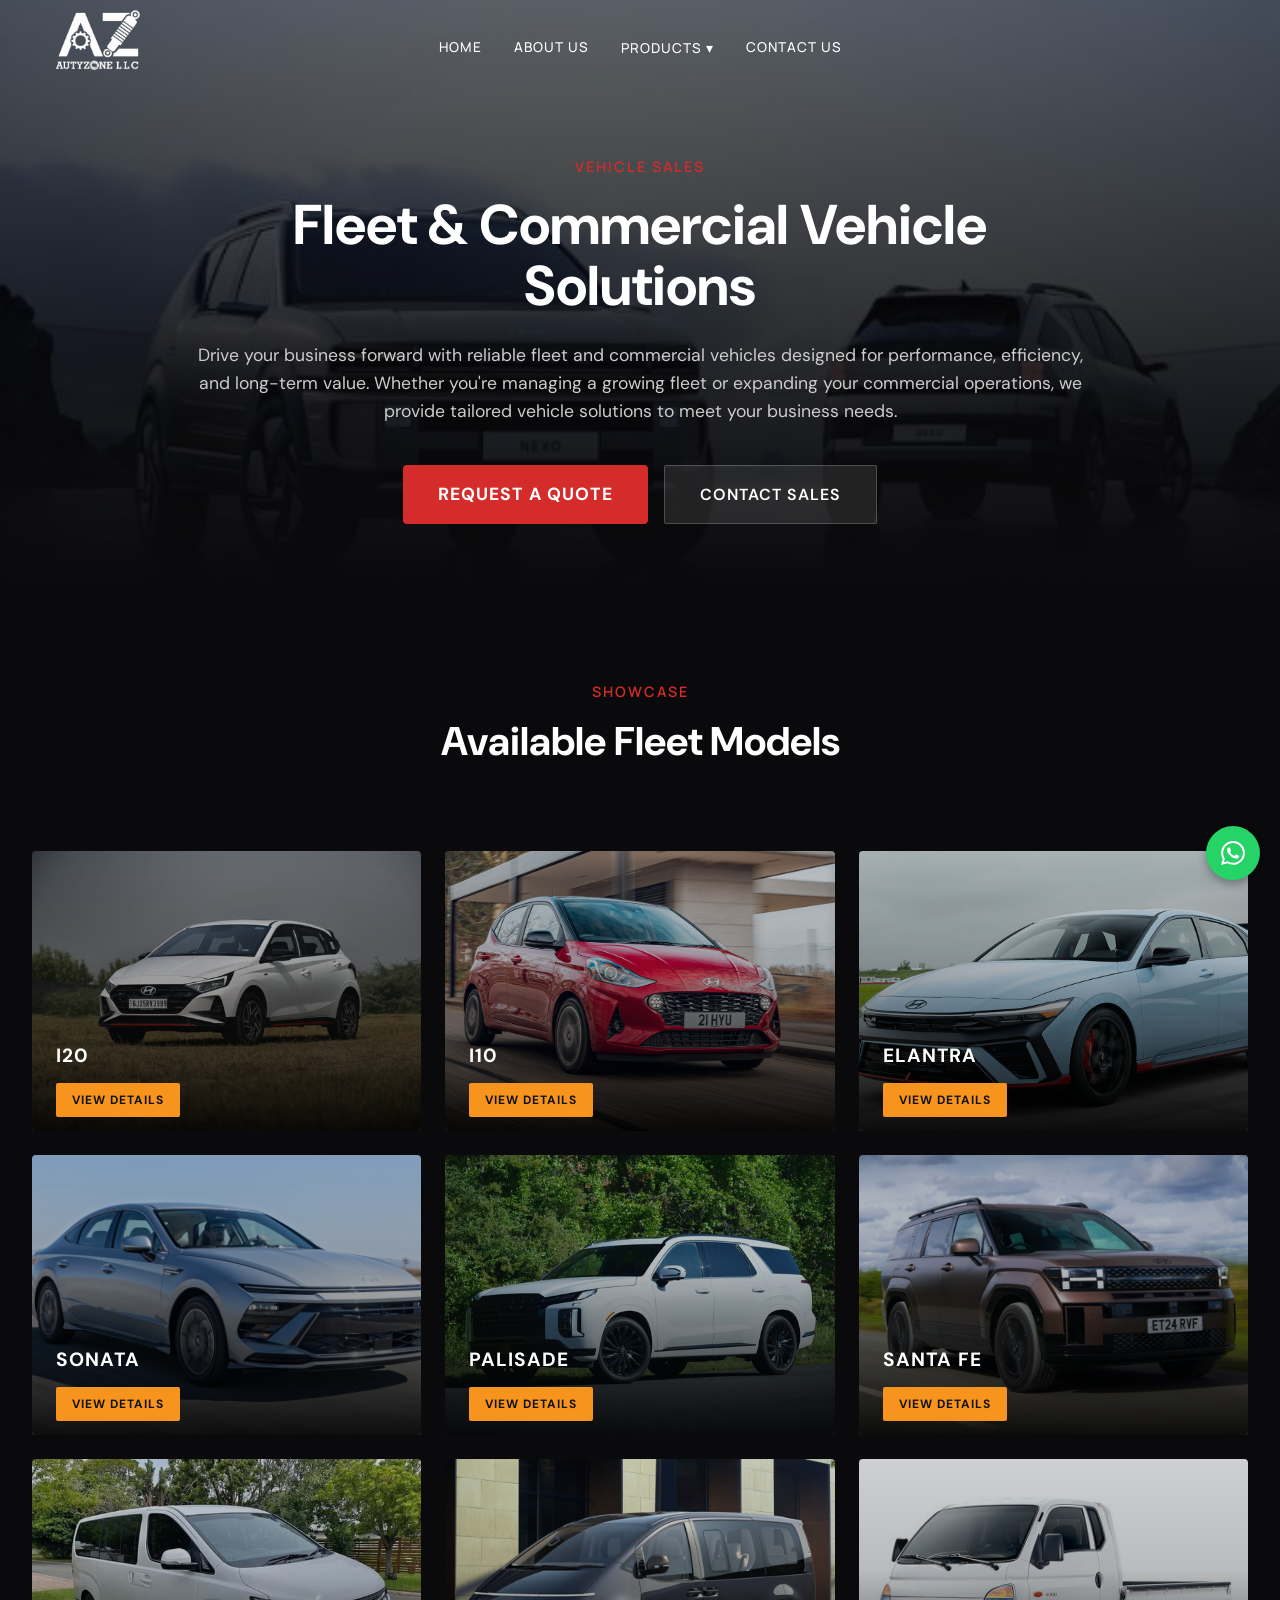
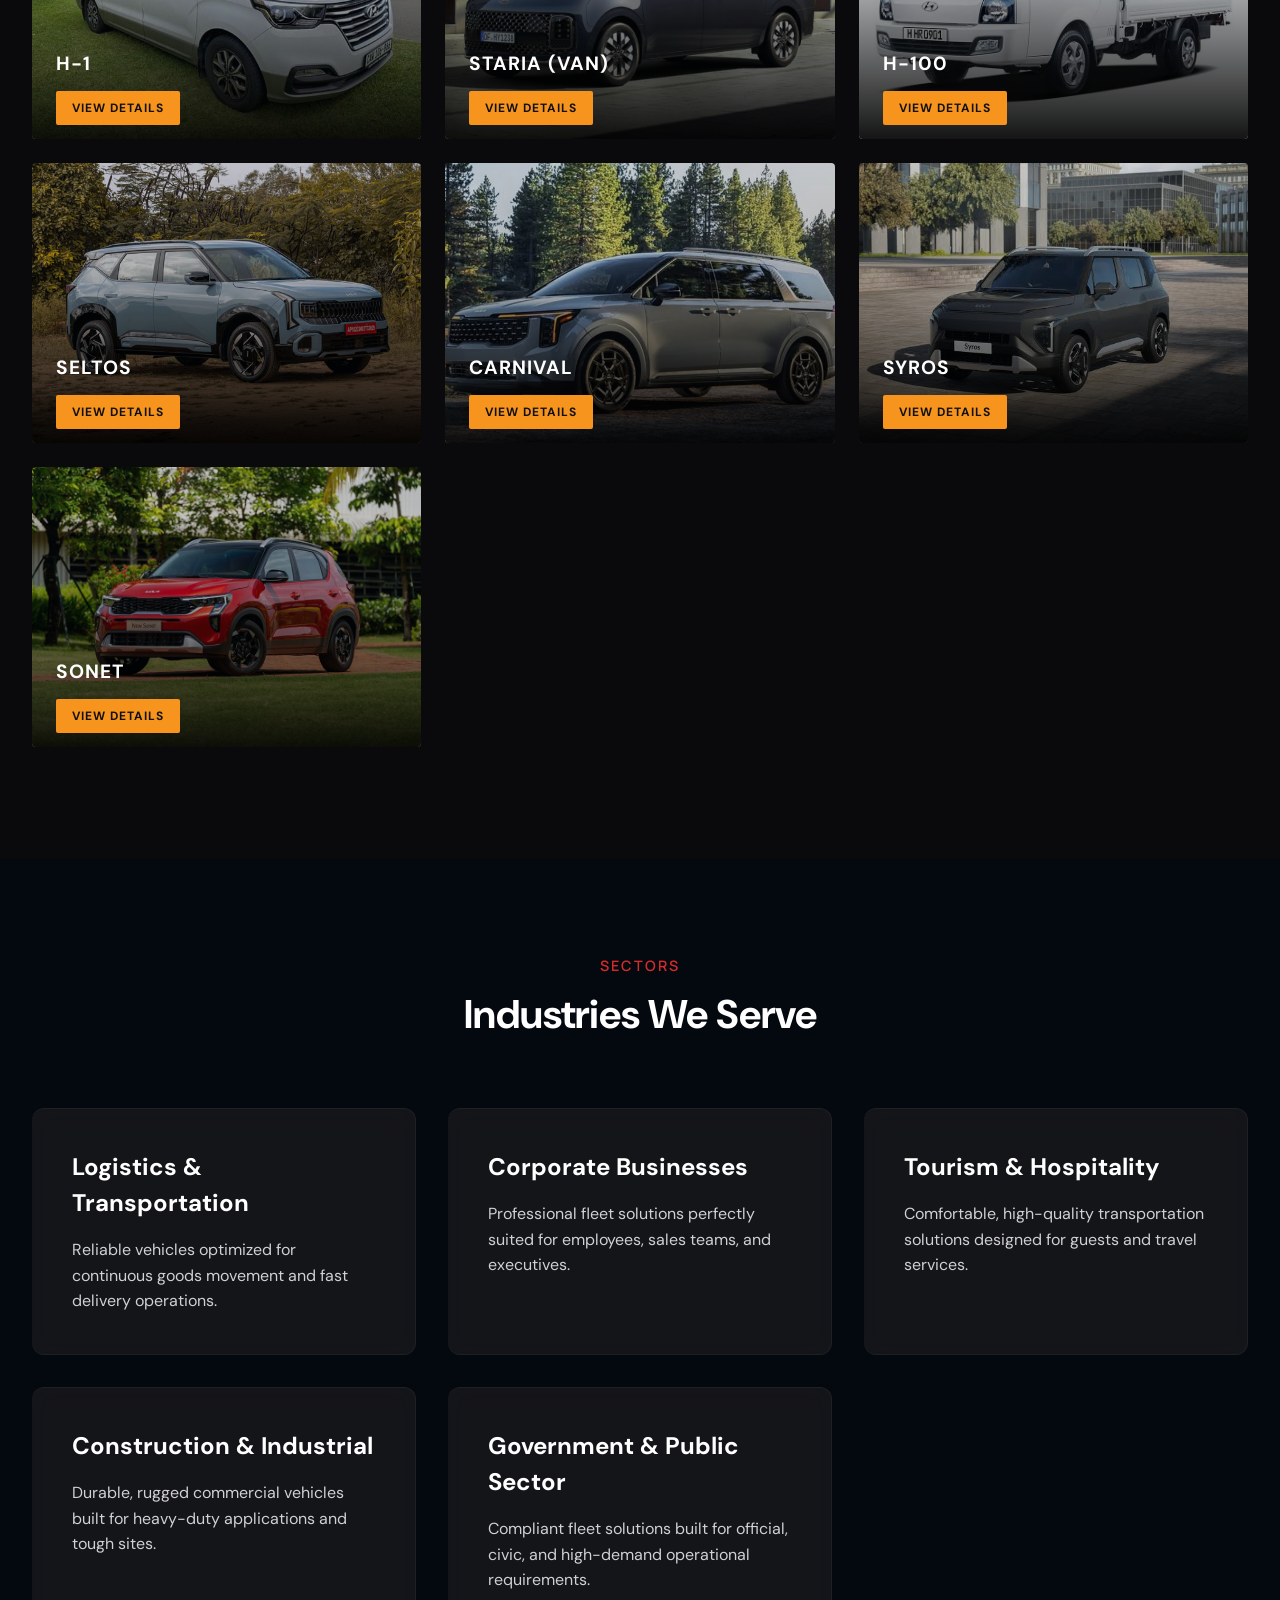
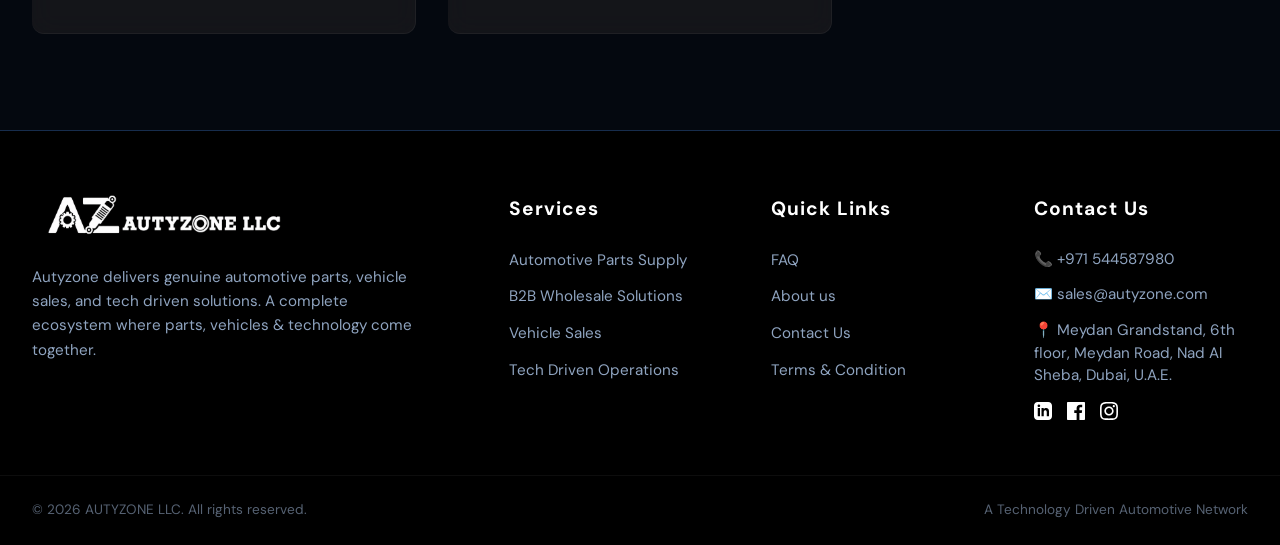
<file: Vehicle-Sales.html>
<!DOCTYPE html>
<html lang="en">
<head>
  <meta charset="UTF-8">
  <meta name="viewport" content="width=device-width, initial-scale=1.0, maximum-scale=1.0, user-scalable=no">
  <title>Vehicle Sales | AUTYZONE</title>
  <link rel="preconnect" href="https://fonts.googleapis.com">
  <link rel="preconnect" href="https://fonts.gstatic.com" crossorigin>
  <link href="https://fonts.googleapis.com/css2?family=DM+Sans:opsz,wght@9..40,300;9..40,400;9..40,500;9..40,700&family=Manrope:wght@300;400;500;600;700&display=swap" rel="stylesheet">
  <link rel="stylesheet" href="style.css">
  <style>
    .ws-section { padding: 6rem 0; }
    .ws-bg-dark { background-color: #0a0a0c; }
    .ws-bg-light { background-color: #111114; }
    .ws-grid { display: grid; grid-template-columns: repeat(auto-fit, minmax(300px, 1fr)); gap: 2rem; }
    
    .ws-card { 
      background: rgba(26, 26, 30, 0.75); 
      backdrop-filter: blur(12px);
      padding: 2.5rem; 
      border-radius: 12px; 
      border: 1px solid rgba(255,255,255,0.05);
      border-left: 4px solid var(--primary-color); 
      transition: all 0.3s ease; 
    }
    .ws-card:hover { 
      transform: translateY(-5px); 
      box-shadow: 0 15px 35px rgba(0,0,0,0.5); 
      background: rgba(36, 36, 42, 0.85);
    }
    .ws-card-title { font-family: var(--font-display); font-size: 1.5rem; color: #fff; margin-bottom: 1rem; }
    .ws-card-desc { color: #d0d0d5; line-height: 1.6; }
    
    .hero-btns { display: flex; gap: 1rem; justify-content: center; margin-top: 2.5rem; flex-wrap: wrap; }
    
    .check-list { list-style: none; padding: 0; }
    .check-list li { 
      position: relative; 
      padding-left: 30px; 
      margin-bottom: 0.8rem; 
      color: #e0e0e0; 
      font-size: 1.05rem;
    }
    .check-list li::before { 
      content: '✓'; 
      position: absolute; 
      left: 0; 
      color: var(--primary-color); 
      font-weight: bold; 
    }

    .pill-list {
      display: flex;
      flex-wrap: wrap;
      gap: 0.5rem;
      margin-top: 1rem;
    }
    .pill-list span {
      background: rgba(255, 255, 255, 0.05); 
      color: #e0e0e0; 
      padding: 0.5rem 1rem; 
      border-radius: 20px; 
      font-size: 0.9rem; 
      border: 1px solid rgba(255, 255, 255, 0.1); 
    }
  </style>
</head>
<body>

  <!-- STICKY HEADER / NAV -->
  <header class="navbar">
    <div class="nav-container">
      <div class="logo-area">
        <a href="index.html"><img src="media/logo2.png" alt="Autyzone Logo" class="brand-logo"></a>
      </div>
      
      <button class="mobile-menu-btn" onclick="this.parentElement.classList.toggle('active')">
        <svg width="28" height="28" viewBox="0 0 24 24" fill="none" stroke="currentColor" stroke-width="2" stroke-linecap="round" stroke-linejoin="round">
          <line x1="3" y1="12" x2="21" y2="12"></line>
          <line x1="3" y1="6" x2="21" y2="6"></line>
          <line x1="3" y1="18" x2="21" y2="18"></line>
        </svg>
      </button>
      <nav class="nav-links">
        <a href="index.html#home">Home</a>
        <a href="about.html">About Us</a>
        <div class="dropdown">
          <a href="#" class="dropbtn">Products ▾</a>
          <div class="dropdown-content">
            <a href="automotive-parts-supply.html">Automotive Parts Supply</a>
            <a href="b2b-wholesale-solutions.html">B2B Wholesale Solutions</a>
            <a href="vehicle-sales.html">Vehicle Sales</a>
            <a href="tech-driven-operations.html">Tech Driven Operations</a>
          </div>
        </div>
        <a href="contact.html">Contact Us</a>
      </nav>
    </div>
  </header>

  <!-- PAGE BANNER (HERO) -->
  <section class="page-banner" style="background-image: linear-gradient(to bottom, rgba(0, 0, 0, 0.6) 0%, rgba(10, 10, 12, 1) 100%), url('media/Vehicle Sales.jpg'); background-size: cover; background-position: center; min-height: 65vh; display: flex; align-items: center; justify-content: center; padding-top: 95px; text-align: center;">
    <div class="container">
      <div style="max-width: 900px; margin: 0 auto;">
        <span class="eyebrow" style="margin-bottom: 1rem; display: block;">VEHICLE SALES</span>
        <h1 style="font-size: 3.5rem; color: white; font-family: var(--font-body); font-weight: 700; line-height: 1.1; margin-bottom: 1.5rem;">
          Fleet & Commercial Vehicle Solutions
        </h1>
        <p style="font-size: 1.1rem; color: #ccc; line-height: 1.6; margin-bottom: 2rem;">
          Drive your business forward with reliable fleet and commercial vehicles designed for performance, efficiency, and long-term value. Whether you're managing a growing fleet or expanding your commercial operations, we provide tailored vehicle solutions to meet your business needs.
        </p>
        <div class="hero-btns">
          <a href="contact.html#send-message" class="btn btn-primary" style="padding: 16px 35px; font-size: 1.1rem;">Request a Quote</a>
          <a href="contact.html#send-message" class="btn" style="background: rgba(255,255,255,0.1); color: white; padding: 16px 35px; border-radius: 2px; font-weight: 600; text-decoration: none; border: 1px solid rgba(255,255,255,0.2);">Contact Sales</a>
        </div>
      </div>
    </div>
  </section>




  <!-- FEATURED FLEET MODELS -->
  <section class="ws-section ws-bg-dark">
    <div class="container">
      <div class="section-header" style="text-align: center; margin-bottom: 4rem;">
        <span class="eyebrow">SHOWCASE</span>
        <h2 class="section-title">Available Fleet Models</h2>
      </div>
      <div class="visual-category-grid">
                <a href="contact.html#send-message" class="visual-card">
          <img src="media/i20.png" alt="i20">
          <div class="visual-card-content">
            <h3 class="visual-card-title">i20</h3>
            <span class="visual-card-btn">VIEW DETAILS</span>
          </div>
        </a>
        <a href="contact.html#send-message" class="visual-card">
          <img src="media/i10.jpg" alt="i10">
          <div class="visual-card-content">
            <h3 class="visual-card-title">i10</h3>
            <span class="visual-card-btn">VIEW DETAILS</span>
          </div>
        </a>
        <a href="contact.html#send-message" class="visual-card">
          <img src="media/ELANTRA.png" alt="ELANTRA">
          <div class="visual-card-content">
            <h3 class="visual-card-title">ELANTRA</h3>
            <span class="visual-card-btn">VIEW DETAILS</span>
          </div>
        </a>
        <a href="contact.html#send-message" class="visual-card">
          <img src="media/SONATA.png" alt="SONATA">
          <div class="visual-card-content">
            <h3 class="visual-card-title">SONATA</h3>
            <span class="visual-card-btn">VIEW DETAILS</span>
          </div>
        </a>
        <a href="contact.html#send-message" class="visual-card">
          <img src="media/PALISADE.webp" alt="PALISADE">
          <div class="visual-card-content">
            <h3 class="visual-card-title">PALISADE</h3>
            <span class="visual-card-btn">VIEW DETAILS</span>
          </div>
        </a>
        <a href="contact.html#send-message" class="visual-card">
          <img src="media/SANTA FE.webp" alt="SANTA FE">
          <div class="visual-card-content">
            <h3 class="visual-card-title">SANTA FE</h3>
            <span class="visual-card-btn">VIEW DETAILS</span>
          </div>
        </a>
        <a href="contact.html#send-message" class="visual-card">
          <img src="media/H-1.jpg" alt="H-1">
          <div class="visual-card-content">
            <h3 class="visual-card-title">H-1</h3>
            <span class="visual-card-btn">VIEW DETAILS</span>
          </div>
        </a>
        <a href="contact.html#send-message" class="visual-card">
          <img src="media/STARIA (Van).png" alt="STARIA (Van)">
          <div class="visual-card-content">
            <h3 class="visual-card-title">STARIA (VAN)</h3>
            <span class="visual-card-btn">VIEW DETAILS</span>
          </div>
        </a>
        <a href="contact.html#send-message" class="visual-card">
          <img src="media/H-100.png" alt="H-100">
          <div class="visual-card-content">
            <h3 class="visual-card-title">H-100</h3>
            <span class="visual-card-btn">VIEW DETAILS</span>
          </div>
        </a>
        <a href="contact.html#send-message" class="visual-card">
          <img src="media/kia seltos.png" alt="SELTOS">
          <div class="visual-card-content">
            <h3 class="visual-card-title">SELTOS</h3>
            <span class="visual-card-btn">VIEW DETAILS</span>
          </div>
        </a>
        <a href="contact.html#send-message" class="visual-card">
          <img src="media/kia carnivel.png" alt="CARNIVAL">
          <div class="visual-card-content">
            <h3 class="visual-card-title">CARNIVAL</h3>
            <span class="visual-card-btn">VIEW DETAILS</span>
          </div>
        </a>
        <a href="contact.html#send-message" class="visual-card">
          <img src="media/kia syros.jpg" alt="SYROS">
          <div class="visual-card-content">
            <h3 class="visual-card-title">SYROS</h3>
            <span class="visual-card-btn">VIEW DETAILS</span>
          </div>
        </a>
        <a href="contact.html#send-message" class="visual-card">
          <img src="media/kia-sonet.webp" alt="SONET">
          <div class="visual-card-content">
            <h3 class="visual-card-title">SONET</h3>
            <span class="visual-card-btn">VIEW DETAILS</span>
          </div>
        </a>
      </div>
    </div>
  </section>

  <!-- INDUSTRIES WE SERVE -->
  <section class="ws-section" style="background-image: linear-gradient(rgba(5, 5, 10, 0.7), rgba(5, 5, 10, 0.85)), url('media/industries_we_serve.png'); background-size: cover; background-position: center; background-attachment: fixed; position: relative;">
    <div class="container" style="position: relative; z-index: 2;">
      <div class="section-header" style="text-align: center; margin-bottom: 4rem;">
        <span class="eyebrow">SECTORS</span>
        <h2 class="section-title">Industries We Serve</h2>
      </div>
      <div class="ws-grid">
        <div class="ws-card">
          <h3 class="ws-card-title">Logistics & Transportation</h3>
          <p class="ws-card-desc">Reliable vehicles optimized for continuous goods movement and fast delivery operations.</p>
        </div>
        <div class="ws-card">
          <h3 class="ws-card-title">Corporate Businesses</h3>
          <p class="ws-card-desc">Professional fleet solutions perfectly suited for employees, sales teams, and executives.</p>
        </div>
        <div class="ws-card">
          <h3 class="ws-card-title">Tourism & Hospitality</h3>
          <p class="ws-card-desc">Comfortable, high-quality transportation solutions designed for guests and travel services.</p>
        </div>
        <div class="ws-card">
          <h3 class="ws-card-title">Construction & Industrial</h3>
          <p class="ws-card-desc">Durable, rugged commercial vehicles built for heavy-duty applications and tough sites.</p>
        </div>
        <div class="ws-card">
          <h3 class="ws-card-title">Government & Public Sector</h3>
          <p class="ws-card-desc">Compliant fleet solutions built for official, civic, and high-demand operational requirements.</p>
        </div>
      </div>
    </div>
  </section>



  <!-- FOOTER -->
  <footer class="footer">
    <div class="container footer-grid">
      <div class="footer-col brand-col">
        <div class="logo-area">
          <img src="media/footerlogo.png" alt="Autyzone Logo" class="brand-logo-footer">
        </div>
        <p class="footer-desc">Autyzone delivers genuine automotive parts, vehicle sales, and tech driven solutions. A complete ecosystem where parts, vehicles & technology come together.</p>
        
      </div>
      
      <div class="footer-col">
        <h4 class="footer-heading">Services</h4>
        <ul class="footer-links">
          <li><a href="automotive-parts-supply.html">Automotive Parts Supply</a></li>
          <li><a href="b2b-wholesale-solutions.html">B2B Wholesale Solutions</a></li>
          <li><a href="vehicle-sales.html">Vehicle Sales</a></li>
          <li><a href="tech-driven-operations.html">Tech Driven Operations</a></li>
        </ul>
      </div>
      
      <div class="footer-col">
        <h4 class="footer-heading">Quick Links</h4>
        <ul class="footer-links">
          <li><a href="about.html#faq">FAQ</a></li>
          <li><a href="about.html">About us</a></li>
          <li><a href="contact.html">Contact Us</a></li>
          <li><a href="#">Terms & Condition</a></li>
        </ul>
      </div>
      
      <div class="footer-col" id="contact">
        <h4 class="footer-heading">Contact Us</h4>
        <ul class="footer-links contact-links">
          <li>📞 +971 544587980</li>
          <li>✉️ sales@autyzone.com</li>
          <li>📍 Meydan Grandstand, 6th floor, Meydan Road, Nad Al Sheba, Dubai, U.A.E.</li>
        </ul>
        <div class="social-links" style="margin-top: 15px; display: flex; gap: 15px;">
          <a href="https://www.linkedIn.com/company/autyzone" target="_blank" style="color: white; transition: color 0.3s;" onmouseover="this.style.color='#0a66c2'" onmouseout="this.style.color='white'" title="LinkedIn">
            <svg width="18" height="18" viewBox="0 0 24 24" fill="currentColor"><path d="M19 0h-14c-2.761 0-5 2.239-5 5v14c0 2.761 2.239 5 5 5h14c2.762 0 5-2.239 5-5v-14c0-2.761-2.238-5-5-5zm-11 19h-3v-11h3v11zm-1.5-12.268c-.966 0-1.75-.79-1.75-1.764s.784-1.764 1.75-1.764 1.75.79 1.75 1.764-.783 1.764-1.75 1.764zm13.5 12.268h-3v-5.604c0-3.368-4-3.113-4 0v5.604h-3v-11h3v1.765c1.396-2.586 7-2.777 7 2.476v6.759z"/></svg>
          </a>
          <a href="https://www.facebook.com/autyzone" target="_blank" style="color: white; transition: color 0.3s;" onmouseover="this.style.color='#1877F2'" onmouseout="this.style.color='white'" title="Facebook">
            <svg width="18" height="18" viewBox="0 0 24 24" fill="currentColor"><path d="M22.675 0h-21.35c-.732 0-1.325.593-1.325 1.325v21.351c0 .731.593 1.324 1.325 1.324h11.495v-9.294h-3.128v-3.622h3.128v-2.671c0-3.1 1.893-4.788 4.659-4.788 1.325 0 2.463.099 2.795.143v3.24l-1.918.001c-1.504 0-1.795.715-1.795 1.763v2.312h3.587l-.467 3.622h-3.12v9.293h6.116c.73 0 1.323-.593 1.323-1.325v-21.35c0-.732-.593-1.325-1.325-1.325z"/></svg>
          </a>
          <a href="https://instagram.com/autyzone" target="_blank" style="color: white; transition: color 0.3s;" onmouseover="this.style.color='#E1306C'" onmouseout="this.style.color='white'" title="Instagram">
            <svg width="18" height="18" viewBox="0 0 24 24" fill="currentColor"><path d="M12 2.163c3.204 0 3.584.012 4.85.07 3.252.148 4.771 1.691 4.919 4.919.058 1.265.069 1.645.069 4.849 0 3.205-.012 3.584-.069 4.849-.149 3.225-1.664 4.771-4.919 4.919-1.266.058-1.644.07-4.85.07-3.204 0-3.584-.012-4.849-.07-3.26-.149-4.771-1.699-4.919-4.92-.058-1.265-.07-1.644-.07-4.849 0-3.204.013-3.583.07-4.849.149-3.227 1.664-4.771 4.919-4.919 1.266-.057 1.645-.069 4.849-.069zm0-2.163c-3.259 0-3.667.014-4.947.072-4.358.2-6.78 2.618-6.98 6.98-.059 1.281-.073 1.689-.073 4.948 0 3.259.014 3.668.072 4.948.2 4.358 2.618 6.78 6.98 6.98 1.281.058 1.689.072 4.948.072 3.259 0 3.668-.014 4.948-.072 4.354-.2 6.782-2.618 6.979-6.98.059-1.28.073-1.689.073-4.948 0-3.259-.014-3.667-.072-4.947-.196-4.354-2.617-6.78-6.979-6.98-1.281-.059-1.69-.073-4.949-.073zm0 5.838c-3.403 0-6.162 2.759-6.162 6.162s2.759 6.163 6.162 6.163 6.162-2.759 6.162-6.163c0-3.403-2.759-6.162-6.162-6.162zm0 10.162c-2.209 0-4-1.79-4-4 0-2.209 1.791-4 4-4s4 1.791 4 4c0 2.21-1.791 4-4 4zm6.406-11.845c-.796 0-1.441.645-1.441 1.44s.645 1.44 1.441 1.44c.795 0 1.439-.645 1.439-1.44s-.644-1.44-1.439-1.44z"/></svg>
          </a>
          
        </div>
      </div>
    </div>
    <div class="footer-bottom">
      <div class="container flex-between">
        <p>&copy; 2026 AUTYZONE LLC. All rights reserved.</p>
        <p>A Technology Driven Automotive Network</p>
      </div>
    </div>
  </footer>

  <script src="script.js"></script>

  <a href="https://wa.me/971544587980" target="_blank" class="whatsapp-cta" style="position: fixed; bottom: 20px; right: 20px; background-color: #25D366; color: white; border-radius: 50%; padding: 15px; display: flex; align-items: center; justify-content: center; box-shadow: 0 4px 10px rgba(0,0,0,0.3); z-index: 1000; transition: transform 0.3s ease;" onmouseover="this.style.transform='scale(1.05)'" onmouseout="this.style.transform='scale(1)'">
    <svg width="24" height="24" viewBox="0 0 24 24" fill="currentColor"><path d="M17.472 14.382c-.297-.149-1.758-.867-2.03-.967-.273-.099-.471-.148-.67.15-.197.297-.767.966-.94 1.164-.173.199-.347.223-.644.075-.297-.15-1.255-.463-2.39-1.475-.883-.788-1.48-1.761-1.653-2.059-.173-.297-.018-.458.13-.606.134-.133.298-.347.446-.52.149-.174.198-.298.298-.497.099-.198.05-.371-.025-.52-.075-.149-.669-1.612-.916-2.207-.242-.579-.487-.5-.669-.51a12.8 12.8 0 0 0-.57-.01c-.198 0-.52.074-.792.372-.272.297-1.04 1.016-1.04 2.479 0 1.462 1.065 2.875 1.213 3.074.149.198 2.096 3.2 5.077 4.487.709.306 1.262.489 1.694.625.712.227 1.36.195 1.871.118.571-.085 1.758-.719 2.006-1.413.248-.694.248-1.289.173-1.413-.074-.124-.272-.198-.57-.347m-5.421 7.403h-.004a9.87 9.87 0 0 1-5.031-1.378l-.361-.214-3.741.982.998-3.648-.235-.374a9.86 9.86 0 0 1-1.51-5.26c.001-5.45 4.436-9.884 9.888-9.884 2.64 0 5.122 1.03 6.988 2.898a9.825 9.825 0 0 1 2.893 6.994c-.003 5.45-4.437 9.884-9.885 9.884m8.413-18.297A11.815 11.815 0 0 0 12.05 0C5.495 0 .16 5.335.157 11.892c0 2.096.547 4.142 1.588 5.945L.057 24l6.305-1.654a11.882 11.882 0 0 0 5.683 1.448h.005c6.554 0 11.89-5.335 11.893-11.893a11.821 11.821 0 0 0-3.48-8.413Z"/></svg>
  </a>
</body>
</html>
</file>
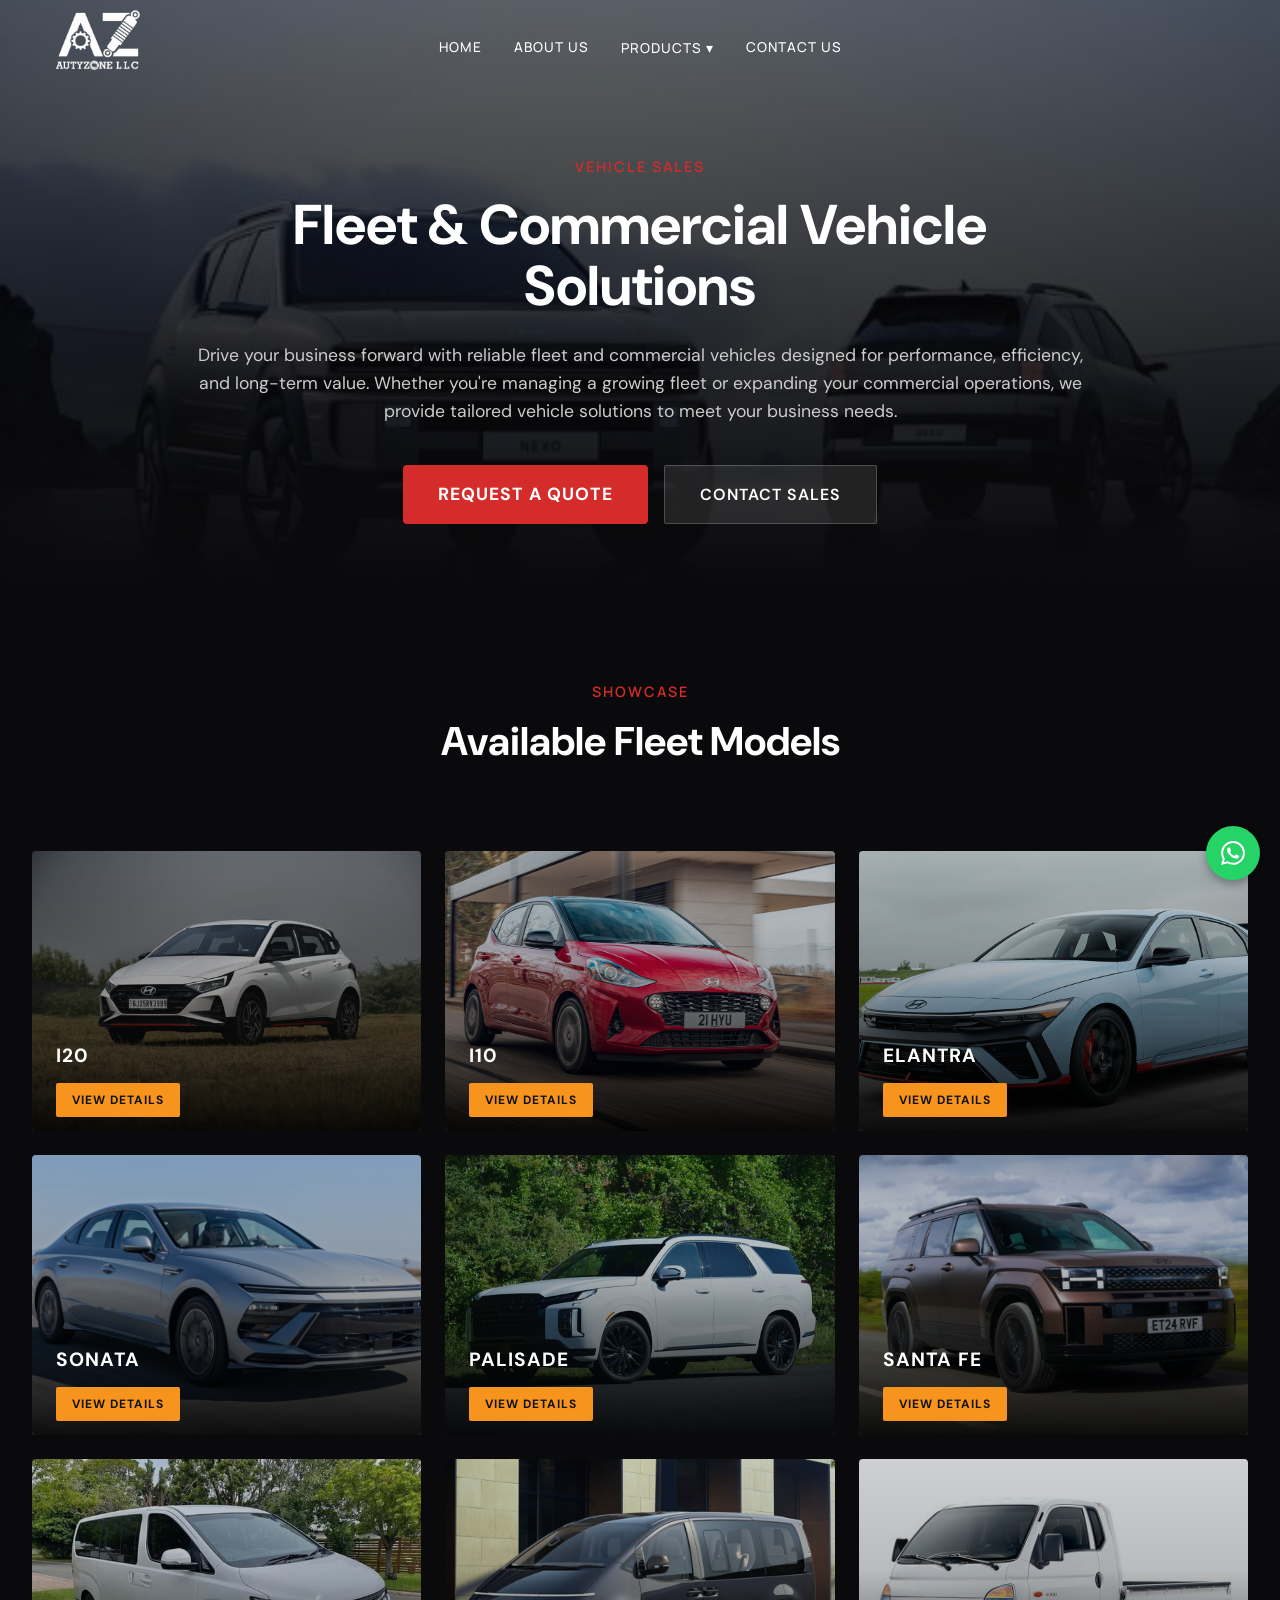
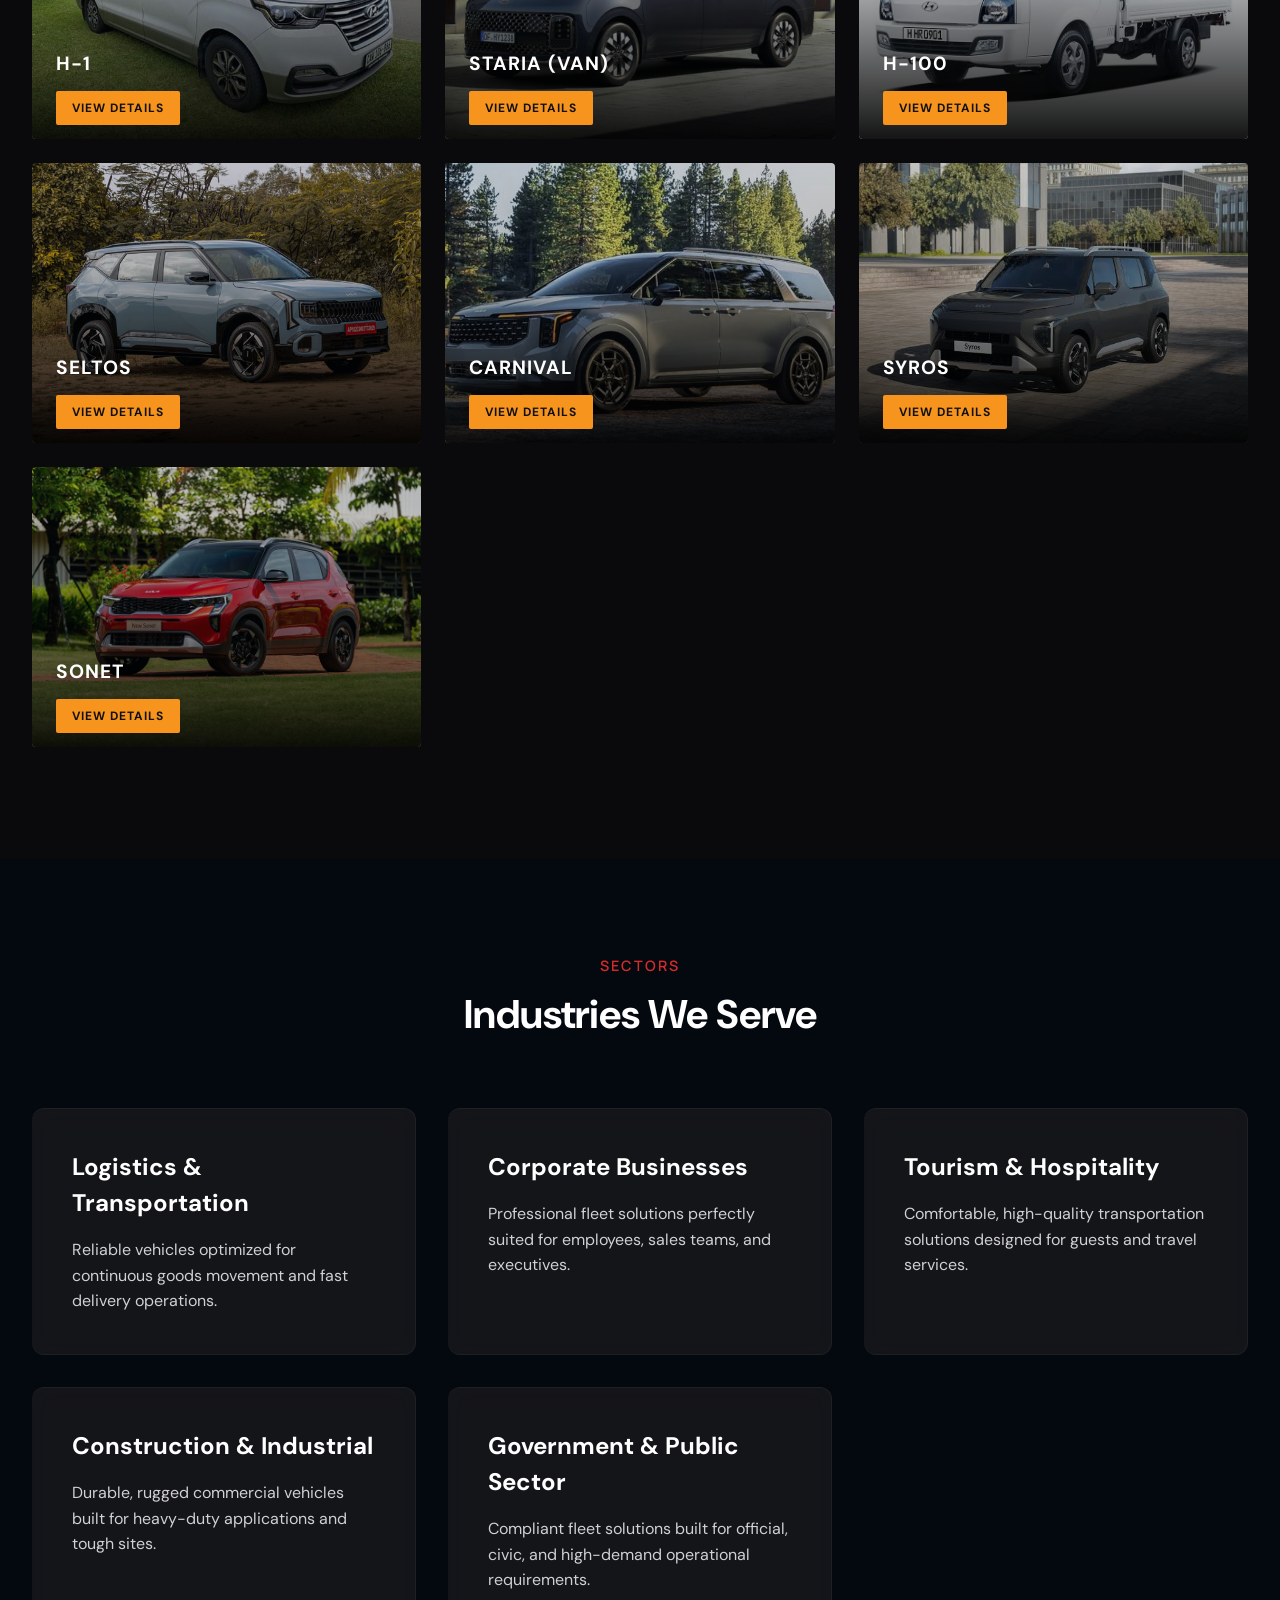
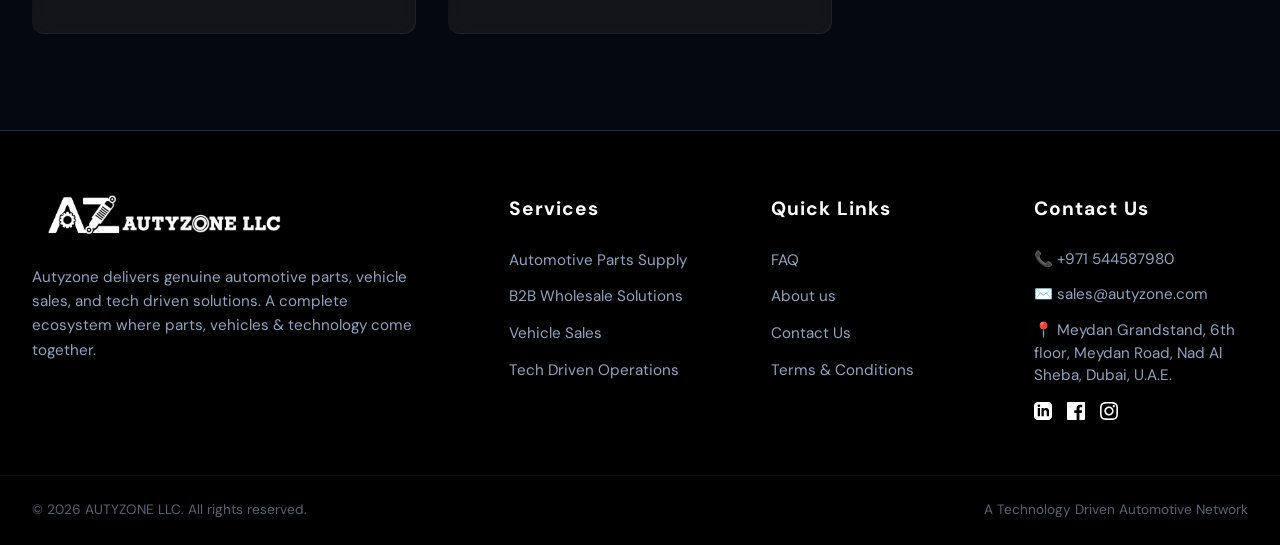
<file: vehicle-sales.html>
<!DOCTYPE html>
<html lang="en">
<head>
  <meta charset="UTF-8">
  <meta name="viewport" content="width=device-width, initial-scale=1.0, maximum-scale=1.0, user-scalable=no">
  <title>Vehicle Sales | AUTYZONE</title>
  <link rel="preconnect" href="https://fonts.googleapis.com">
  <link rel="preconnect" href="https://fonts.gstatic.com" crossorigin>
  <link href="https://fonts.googleapis.com/css2?family=DM+Sans:opsz,wght@9..40,300;9..40,400;9..40,500;9..40,700&family=Manrope:wght@300;400;500;600;700&display=swap" rel="stylesheet">
  <link rel="stylesheet" href="style.css">
  <style>
    .ws-section { padding: 6rem 0; }
    .ws-bg-dark { background-color: #0a0a0c; }
    .ws-bg-light { background-color: #111114; }
    .ws-grid { display: grid; grid-template-columns: repeat(auto-fit, minmax(300px, 1fr)); gap: 2rem; }
    
    .ws-card { 
      background: rgba(26, 26, 30, 0.75); 
      backdrop-filter: blur(12px);
      padding: 2.5rem; 
      border-radius: 12px; 
      border: 1px solid rgba(255,255,255,0.05);
      border-left: 4px solid var(--primary-color); 
      transition: all 0.3s ease; 
    }
    .ws-card:hover { 
      transform: translateY(-5px); 
      box-shadow: 0 15px 35px rgba(0,0,0,0.5); 
      background: rgba(36, 36, 42, 0.85);
    }
    .ws-card-title { font-family: var(--font-display); font-size: 1.5rem; color: #fff; margin-bottom: 1rem; }
    .ws-card-desc { color: #d0d0d5; line-height: 1.6; }
    
    .hero-btns { display: flex; gap: 1rem; justify-content: center; margin-top: 2.5rem; flex-wrap: wrap; }
    
    .check-list { list-style: none; padding: 0; }
    .check-list li { 
      position: relative; 
      padding-left: 30px; 
      margin-bottom: 0.8rem; 
      color: #e0e0e0; 
      font-size: 1.05rem;
    }
    .check-list li::before { 
      content: '✓'; 
      position: absolute; 
      left: 0; 
      color: var(--primary-color); 
      font-weight: bold; 
    }

    .pill-list {
      display: flex;
      flex-wrap: wrap;
      gap: 0.5rem;
      margin-top: 1rem;
    }
    .pill-list span {
      background: rgba(255, 255, 255, 0.05); 
      color: #e0e0e0; 
      padding: 0.5rem 1rem; 
      border-radius: 20px; 
      font-size: 0.9rem; 
      border: 1px solid rgba(255, 255, 255, 0.1); 
    }
  </style>
</head>
<body>

  <!-- STICKY HEADER / NAV -->
  <header class="navbar">
    <div class="nav-container">
      <div class="logo-area">
        <a href="index.html"><img src="media/logo2.png" alt="Autyzone Logo" class="brand-logo"></a>
      </div>
      
      <button class="mobile-menu-btn" onclick="this.parentElement.classList.toggle('active')">
        <svg width="28" height="28" viewBox="0 0 24 24" fill="none" stroke="currentColor" stroke-width="2" stroke-linecap="round" stroke-linejoin="round">
          <line x1="3" y1="12" x2="21" y2="12"></line>
          <line x1="3" y1="6" x2="21" y2="6"></line>
          <line x1="3" y1="18" x2="21" y2="18"></line>
        </svg>
      </button>
      <nav class="nav-links">
        <a href="index.html#home">Home</a>
        <a href="about.html">About Us</a>
        <div class="dropdown">
          <a href="#" class="dropbtn">Products ▾</a>
          <div class="dropdown-content">
            <a href="automotive-parts-supply.html">Automotive Parts Supply</a>
            <a href="b2b-wholesale-solutions.html">B2B Wholesale Solutions</a>
            <a href="vehicle-sales.html">Vehicle Sales</a>
            <a href="tech-driven-operations.html">Tech Driven Operations</a>
          </div>
        </div>
        <a href="contact.html">Contact Us</a>
      </nav>
    </div>
  </header>

  <!-- PAGE BANNER (HERO) -->
  <section class="page-banner" style="background-image: linear-gradient(to bottom, rgba(0, 0, 0, 0.6) 0%, rgba(10, 10, 12, 1) 100%), url('media/Vehicle Sales.jpg'); background-size: cover; background-position: center; min-height: 65vh; display: flex; align-items: center; justify-content: center; padding-top: 95px; text-align: center;">
    <div class="container">
      <div style="max-width: 900px; margin: 0 auto;">
        <span class="eyebrow" style="margin-bottom: 1rem; display: block;">VEHICLE SALES</span>
        <h1 style="font-size: 3.5rem; color: white; font-family: var(--font-body); font-weight: 700; line-height: 1.1; margin-bottom: 1.5rem;">
          Fleet & Commercial Vehicle Solutions
        </h1>
        <p style="font-size: 1.1rem; color: #ccc; line-height: 1.6; margin-bottom: 2rem;">
          Drive your business forward with reliable fleet and commercial vehicles designed for performance, efficiency, and long-term value. Whether you're managing a growing fleet or expanding your commercial operations, we provide tailored vehicle solutions to meet your business needs.
        </p>
        <div class="hero-btns">
          <a href="contact.html#send-message" class="btn btn-primary" style="padding: 16px 35px; font-size: 1.1rem;">Request a Quote</a>
          <a href="contact.html#send-message" class="btn" style="background: rgba(255,255,255,0.1); color: white; padding: 16px 35px; border-radius: 2px; font-weight: 600; text-decoration: none; border: 1px solid rgba(255,255,255,0.2);">Contact Sales</a>
        </div>
      </div>
    </div>
  </section>




  <!-- FEATURED FLEET MODELS -->
  <section class="ws-section ws-bg-dark">
    <div class="container">
      <div class="section-header" style="text-align: center; margin-bottom: 4rem;">
        <span class="eyebrow">SHOWCASE</span>
        <h2 class="section-title">Available Fleet Models</h2>
      </div>
      <div class="visual-category-grid">
                <a href="contact.html#send-message" class="visual-card">
          <img src="media/i20.png" alt="i20">
          <div class="visual-card-content">
            <h3 class="visual-card-title">i20</h3>
            <span class="visual-card-btn">VIEW DETAILS</span>
          </div>
        </a>
        <a href="contact.html#send-message" class="visual-card">
          <img src="media/i10.jpg" alt="i10">
          <div class="visual-card-content">
            <h3 class="visual-card-title">i10</h3>
            <span class="visual-card-btn">VIEW DETAILS</span>
          </div>
        </a>
        <a href="contact.html#send-message" class="visual-card">
          <img src="media/ELANTRA.png" alt="ELANTRA">
          <div class="visual-card-content">
            <h3 class="visual-card-title">ELANTRA</h3>
            <span class="visual-card-btn">VIEW DETAILS</span>
          </div>
        </a>
        <a href="contact.html#send-message" class="visual-card">
          <img src="media/SONATA.png" alt="SONATA">
          <div class="visual-card-content">
            <h3 class="visual-card-title">SONATA</h3>
            <span class="visual-card-btn">VIEW DETAILS</span>
          </div>
        </a>
        <a href="contact.html#send-message" class="visual-card">
          <img src="media/PALISADE.webp" alt="PALISADE">
          <div class="visual-card-content">
            <h3 class="visual-card-title">PALISADE</h3>
            <span class="visual-card-btn">VIEW DETAILS</span>
          </div>
        </a>
        <a href="contact.html#send-message" class="visual-card">
          <img src="media/SANTA FE.webp" alt="SANTA FE">
          <div class="visual-card-content">
            <h3 class="visual-card-title">SANTA FE</h3>
            <span class="visual-card-btn">VIEW DETAILS</span>
          </div>
        </a>
        <a href="contact.html#send-message" class="visual-card">
          <img src="media/H-1.jpg" alt="H-1">
          <div class="visual-card-content">
            <h3 class="visual-card-title">H-1</h3>
            <span class="visual-card-btn">VIEW DETAILS</span>
          </div>
        </a>
        <a href="contact.html#send-message" class="visual-card">
          <img src="media/STARIA (Van).png" alt="STARIA (Van)">
          <div class="visual-card-content">
            <h3 class="visual-card-title">STARIA (VAN)</h3>
            <span class="visual-card-btn">VIEW DETAILS</span>
          </div>
        </a>
        <a href="contact.html#send-message" class="visual-card">
          <img src="media/H-100.png" alt="H-100">
          <div class="visual-card-content">
            <h3 class="visual-card-title">H-100</h3>
            <span class="visual-card-btn">VIEW DETAILS</span>
          </div>
        </a>
        <a href="contact.html#send-message" class="visual-card">
          <img src="media/kia seltos.png" alt="SELTOS">
          <div class="visual-card-content">
            <h3 class="visual-card-title">SELTOS</h3>
            <span class="visual-card-btn">VIEW DETAILS</span>
          </div>
        </a>
        <a href="contact.html#send-message" class="visual-card">
          <img src="media/kia carnivel.png" alt="CARNIVAL">
          <div class="visual-card-content">
            <h3 class="visual-card-title">CARNIVAL</h3>
            <span class="visual-card-btn">VIEW DETAILS</span>
          </div>
        </a>
        <a href="contact.html#send-message" class="visual-card">
          <img src="media/kia syros.jpg" alt="SYROS">
          <div class="visual-card-content">
            <h3 class="visual-card-title">SYROS</h3>
            <span class="visual-card-btn">VIEW DETAILS</span>
          </div>
        </a>
        <a href="contact.html#send-message" class="visual-card">
          <img src="media/kia-sonet.webp" alt="SONET">
          <div class="visual-card-content">
            <h3 class="visual-card-title">SONET</h3>
            <span class="visual-card-btn">VIEW DETAILS</span>
          </div>
        </a>
      </div>
    </div>
  </section>

  <!-- INDUSTRIES WE SERVE -->
  <section class="ws-section" style="background-image: linear-gradient(rgba(5, 5, 10, 0.7), rgba(5, 5, 10, 0.85)), url('media/industries_we_serve.png'); background-size: cover; background-position: center; background-attachment: fixed; position: relative;">
    <div class="container" style="position: relative; z-index: 2;">
      <div class="section-header" style="text-align: center; margin-bottom: 4rem;">
        <span class="eyebrow">SECTORS</span>
        <h2 class="section-title">Industries We Serve</h2>
      </div>
      <div class="ws-grid">
        <div class="ws-card">
          <h3 class="ws-card-title">Logistics & Transportation</h3>
          <p class="ws-card-desc">Reliable vehicles optimized for continuous goods movement and fast delivery operations.</p>
        </div>
        <div class="ws-card">
          <h3 class="ws-card-title">Corporate Businesses</h3>
          <p class="ws-card-desc">Professional fleet solutions perfectly suited for employees, sales teams, and executives.</p>
        </div>
        <div class="ws-card">
          <h3 class="ws-card-title">Tourism & Hospitality</h3>
          <p class="ws-card-desc">Comfortable, high-quality transportation solutions designed for guests and travel services.</p>
        </div>
        <div class="ws-card">
          <h3 class="ws-card-title">Construction & Industrial</h3>
          <p class="ws-card-desc">Durable, rugged commercial vehicles built for heavy-duty applications and tough sites.</p>
        </div>
        <div class="ws-card">
          <h3 class="ws-card-title">Government & Public Sector</h3>
          <p class="ws-card-desc">Compliant fleet solutions built for official, civic, and high-demand operational requirements.</p>
        </div>
      </div>
    </div>
  </section>



  <!-- FOOTER -->
  <footer class="footer">
    <div class="container footer-grid">
      <div class="footer-col brand-col">
        <div class="logo-area">
          <img src="media/footerlogo.png" alt="Autyzone Logo" class="brand-logo-footer">
        </div>
        <p class="footer-desc">Autyzone delivers genuine automotive parts, vehicle sales, and tech driven solutions. A complete ecosystem where parts, vehicles & technology come together.</p>
        
      </div>
      
      <div class="footer-col">
        <h4 class="footer-heading">Services</h4>
        <ul class="footer-links">
          <li><a href="automotive-parts-supply.html">Automotive Parts Supply</a></li>
          <li><a href="b2b-wholesale-solutions.html">B2B Wholesale Solutions</a></li>
          <li><a href="vehicle-sales.html">Vehicle Sales</a></li>
          <li><a href="tech-driven-operations.html">Tech Driven Operations</a></li>
        </ul>
      </div>
      
      <div class="footer-col">
        <h4 class="footer-heading">Quick Links</h4>
        <ul class="footer-links">
          <li><a href="b2b-wholesale-solutions.html#faq">FAQ</a></li>
          <li><a href="about.html">About us</a></li>
          <li><a href="contact.html">Contact Us</a></li>
          <li><a href="about.html#why-choose-us">Terms & Conditions</a></li>
        </ul>
      </div>
      
      <div class="footer-col" id="contact">
        <h4 class="footer-heading">Contact Us</h4>
        <ul class="footer-links contact-links">
          <li>📞 +971 544587980</li>
          <li>✉️ sales@autyzone.com</li>
          <li>📍 Meydan Grandstand, 6th floor, Meydan Road, Nad Al Sheba, Dubai, U.A.E.</li>
        </ul>
        <div class="social-links" style="margin-top: 15px; display: flex; gap: 15px;">
          <a href="https://www.linkedIn.com/company/autyzone" target="_blank" style="color: white; transition: color 0.3s;" onmouseover="this.style.color='#0a66c2'" onmouseout="this.style.color='white'" title="LinkedIn">
            <svg width="18" height="18" viewBox="0 0 24 24" fill="currentColor"><path d="M19 0h-14c-2.761 0-5 2.239-5 5v14c0 2.761 2.239 5 5 5h14c2.762 0 5-2.239 5-5v-14c0-2.761-2.238-5-5-5zm-11 19h-3v-11h3v11zm-1.5-12.268c-.966 0-1.75-.79-1.75-1.764s.784-1.764 1.75-1.764 1.75.79 1.75 1.764-.783 1.764-1.75 1.764zm13.5 12.268h-3v-5.604c0-3.368-4-3.113-4 0v5.604h-3v-11h3v1.765c1.396-2.586 7-2.777 7 2.476v6.759z"/></svg>
          </a>
          <a href="https://www.facebook.com/autyzone" target="_blank" style="color: white; transition: color 0.3s;" onmouseover="this.style.color='#1877F2'" onmouseout="this.style.color='white'" title="Facebook">
            <svg width="18" height="18" viewBox="0 0 24 24" fill="currentColor"><path d="M22.675 0h-21.35c-.732 0-1.325.593-1.325 1.325v21.351c0 .731.593 1.324 1.325 1.324h11.495v-9.294h-3.128v-3.622h3.128v-2.671c0-3.1 1.893-4.788 4.659-4.788 1.325 0 2.463.099 2.795.143v3.24l-1.918.001c-1.504 0-1.795.715-1.795 1.763v2.312h3.587l-.467 3.622h-3.12v9.293h6.116c.73 0 1.323-.593 1.323-1.325v-21.35c0-.732-.593-1.325-1.325-1.325z"/></svg>
          </a>
          <a href="https://instagram.com/autyzone" target="_blank" style="color: white; transition: color 0.3s;" onmouseover="this.style.color='#E1306C'" onmouseout="this.style.color='white'" title="Instagram">
            <svg width="18" height="18" viewBox="0 0 24 24" fill="currentColor"><path d="M12 2.163c3.204 0 3.584.012 4.85.07 3.252.148 4.771 1.691 4.919 4.919.058 1.265.069 1.645.069 4.849 0 3.205-.012 3.584-.069 4.849-.149 3.225-1.664 4.771-4.919 4.919-1.266.058-1.644.07-4.85.07-3.204 0-3.584-.012-4.849-.07-3.26-.149-4.771-1.699-4.919-4.92-.058-1.265-.07-1.644-.07-4.849 0-3.204.013-3.583.07-4.849.149-3.227 1.664-4.771 4.919-4.919 1.266-.057 1.645-.069 4.849-.069zm0-2.163c-3.259 0-3.667.014-4.947.072-4.358.2-6.78 2.618-6.98 6.98-.059 1.281-.073 1.689-.073 4.948 0 3.259.014 3.668.072 4.948.2 4.358 2.618 6.78 6.98 6.98 1.281.058 1.689.072 4.948.072 3.259 0 3.668-.014 4.948-.072 4.354-.2 6.782-2.618 6.979-6.98.059-1.28.073-1.689.073-4.948 0-3.259-.014-3.667-.072-4.947-.196-4.354-2.617-6.78-6.979-6.98-1.281-.059-1.69-.073-4.949-.073zm0 5.838c-3.403 0-6.162 2.759-6.162 6.162s2.759 6.163 6.162 6.163 6.162-2.759 6.162-6.163c0-3.403-2.759-6.162-6.162-6.162zm0 10.162c-2.209 0-4-1.79-4-4 0-2.209 1.791-4 4-4s4 1.791 4 4c0 2.21-1.791 4-4 4zm6.406-11.845c-.796 0-1.441.645-1.441 1.44s.645 1.44 1.441 1.44c.795 0 1.439-.645 1.439-1.44s-.644-1.44-1.439-1.44z"/></svg>
          </a>
          
        </div>
      </div>
    </div>
    <div class="footer-bottom">
      <div class="container flex-between">
        <p>&copy; 2026 AUTYZONE LLC. All rights reserved.</p>
        <p>A Technology Driven Automotive Network</p>
      </div>
    </div>
  </footer>

  <script src="script.js"></script>

  <a href="https://wa.me/971544587980" target="_blank" class="whatsapp-cta" style="position: fixed; bottom: 20px; right: 20px; background-color: #25D366; color: white; border-radius: 50%; padding: 15px; display: flex; align-items: center; justify-content: center; box-shadow: 0 4px 10px rgba(0,0,0,0.3); z-index: 1000; transition: transform 0.3s ease;" onmouseover="this.style.transform='scale(1.05)'" onmouseout="this.style.transform='scale(1)'">
    <svg width="24" height="24" viewBox="0 0 24 24" fill="currentColor"><path d="M17.472 14.382c-.297-.149-1.758-.867-2.03-.967-.273-.099-.471-.148-.67.15-.197.297-.767.966-.94 1.164-.173.199-.347.223-.644.075-.297-.15-1.255-.463-2.39-1.475-.883-.788-1.48-1.761-1.653-2.059-.173-.297-.018-.458.13-.606.134-.133.298-.347.446-.52.149-.174.198-.298.298-.497.099-.198.05-.371-.025-.52-.075-.149-.669-1.612-.916-2.207-.242-.579-.487-.5-.669-.51a12.8 12.8 0 0 0-.57-.01c-.198 0-.52.074-.792.372-.272.297-1.04 1.016-1.04 2.479 0 1.462 1.065 2.875 1.213 3.074.149.198 2.096 3.2 5.077 4.487.709.306 1.262.489 1.694.625.712.227 1.36.195 1.871.118.571-.085 1.758-.719 2.006-1.413.248-.694.248-1.289.173-1.413-.074-.124-.272-.198-.57-.347m-5.421 7.403h-.004a9.87 9.87 0 0 1-5.031-1.378l-.361-.214-3.741.982.998-3.648-.235-.374a9.86 9.86 0 0 1-1.51-5.26c.001-5.45 4.436-9.884 9.888-9.884 2.64 0 5.122 1.03 6.988 2.898a9.825 9.825 0 0 1 2.893 6.994c-.003 5.45-4.437 9.884-9.885 9.884m8.413-18.297A11.815 11.815 0 0 0 12.05 0C5.495 0 .16 5.335.157 11.892c0 2.096.547 4.142 1.588 5.945L.057 24l6.305-1.654a11.882 11.882 0 0 0 5.683 1.448h.005c6.554 0 11.89-5.335 11.893-11.893a11.821 11.821 0 0 0-3.48-8.413Z"/></svg>
  </a>
</body>
</html>
</file>
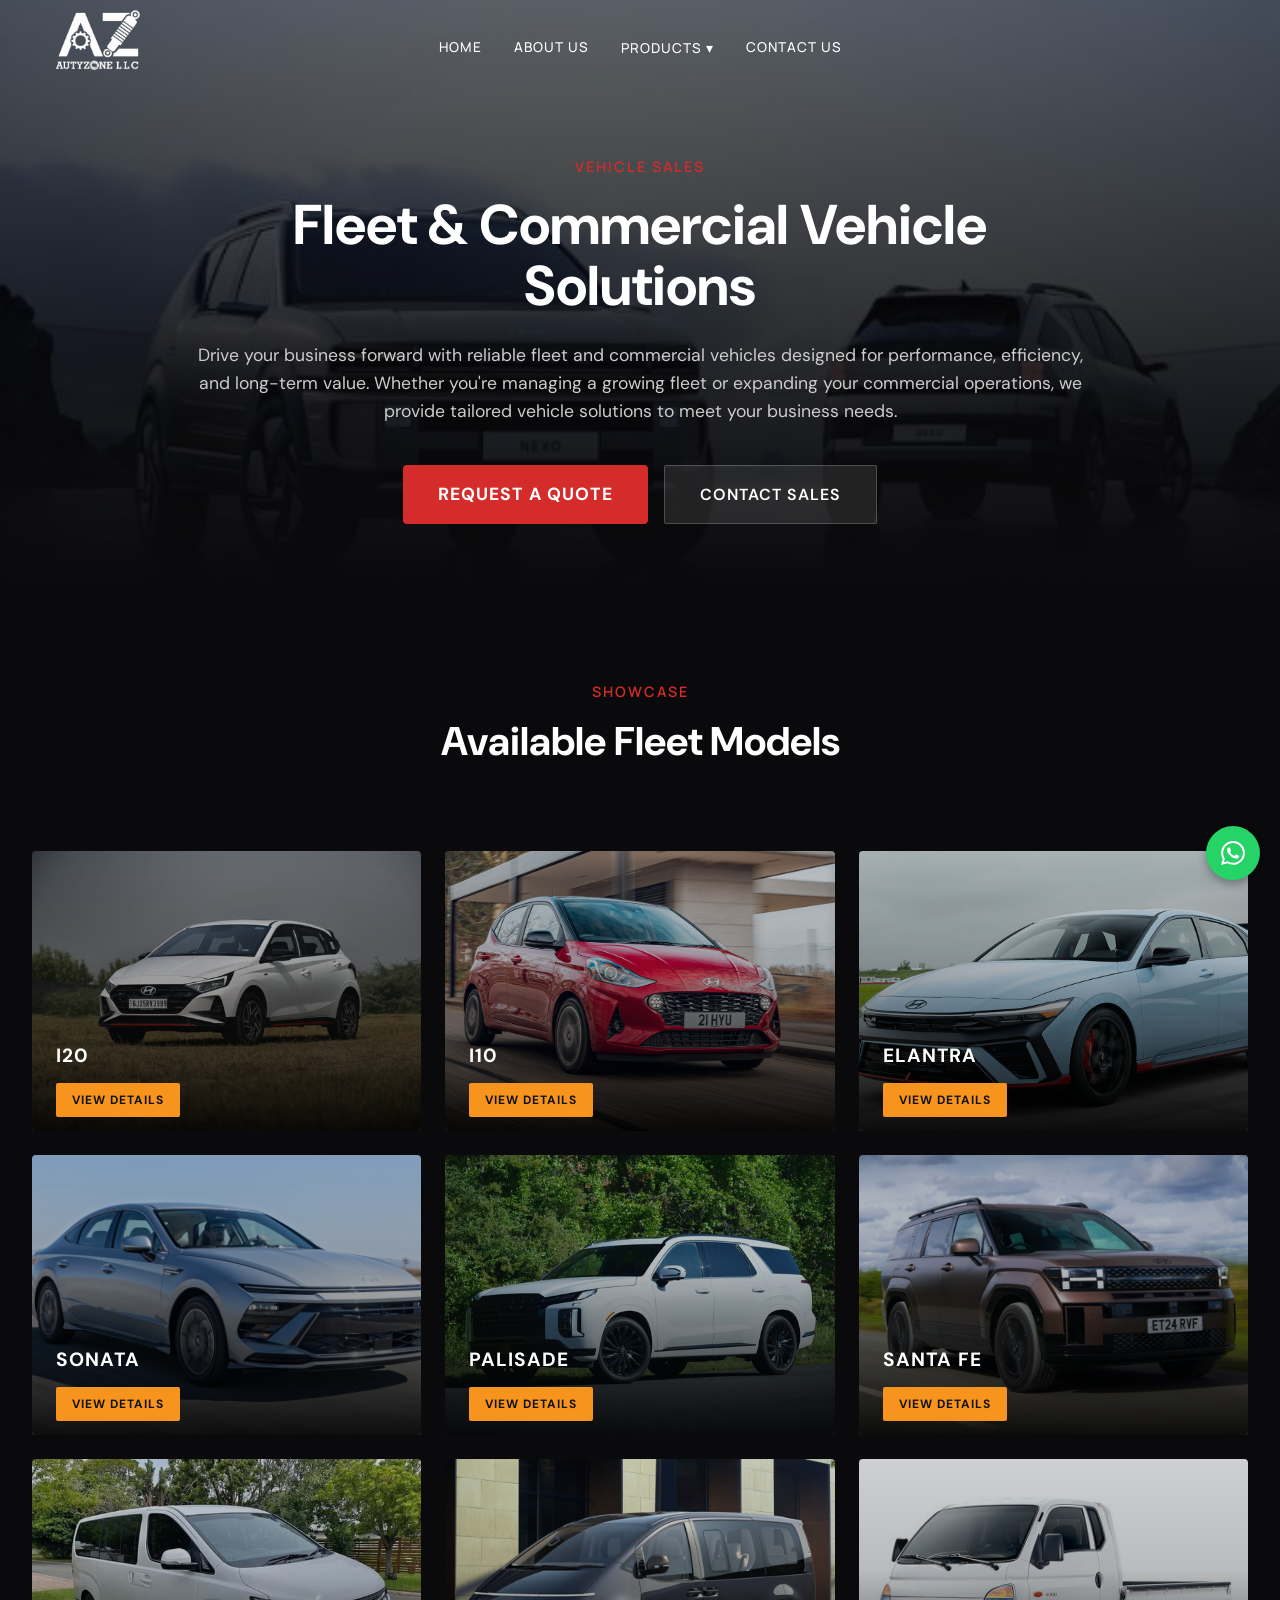
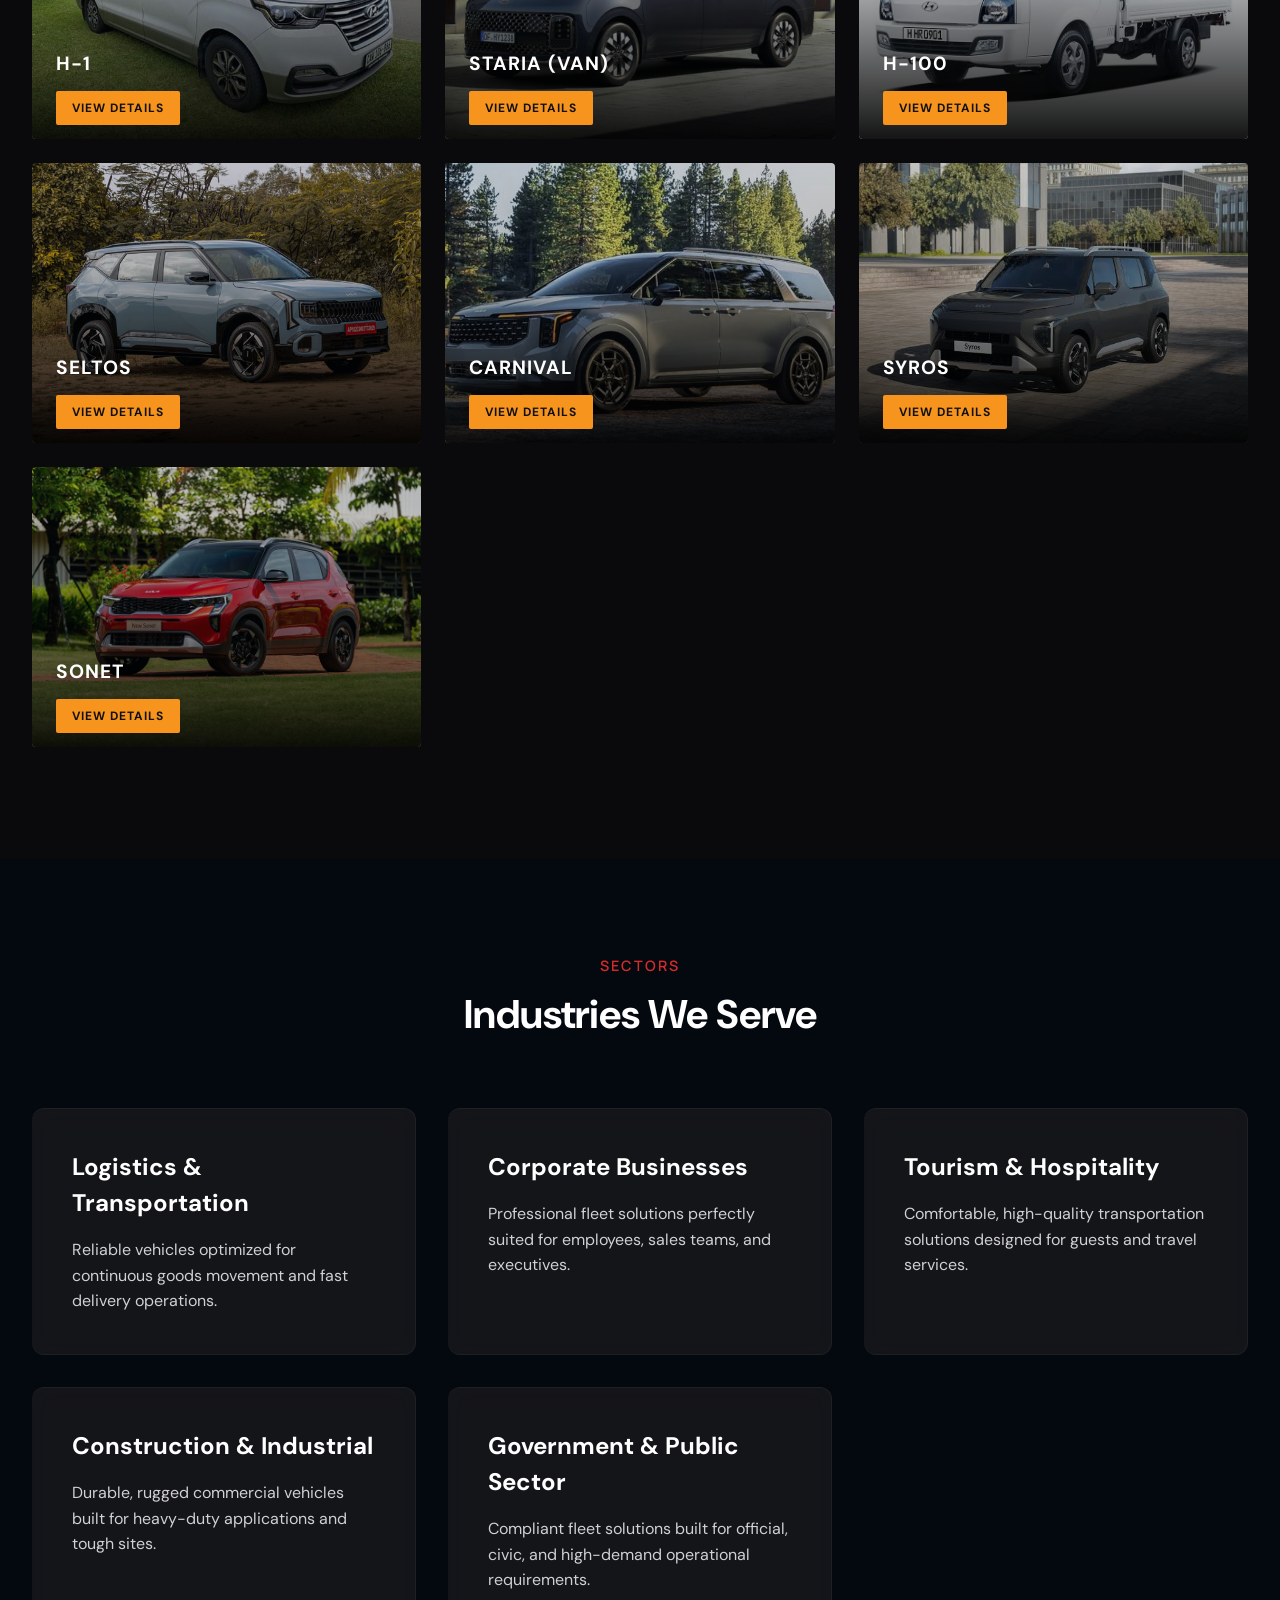
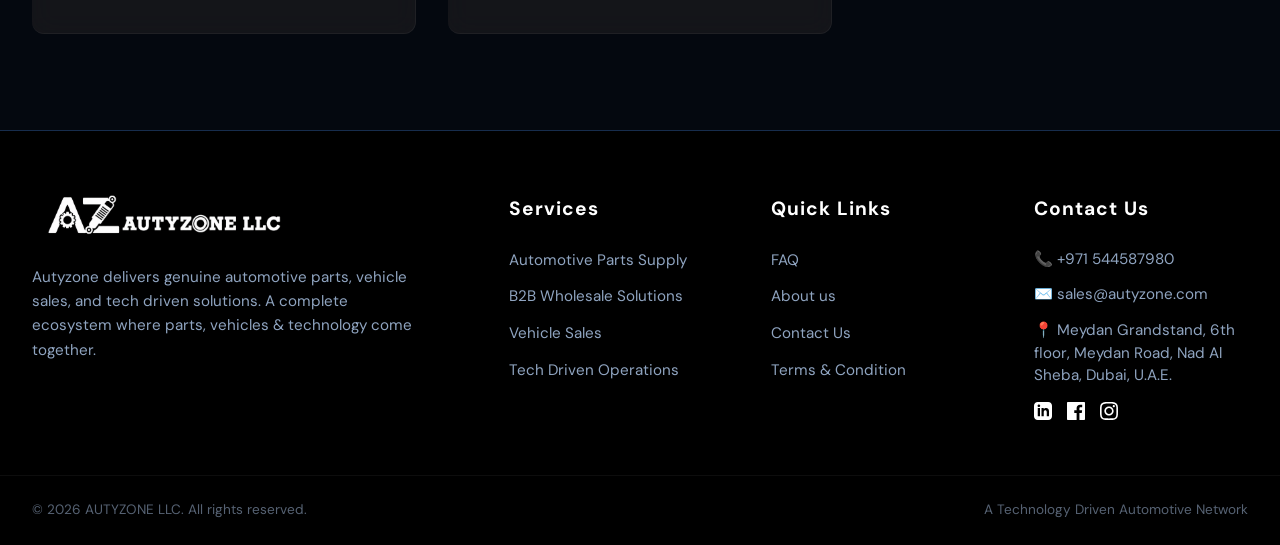
<file: vehicle.html>
<!DOCTYPE html>
<html lang="en">
<head>
  <meta charset="UTF-8">
  <meta name="viewport" content="width=device-width, initial-scale=1.0, maximum-scale=1.0, user-scalable=no">
  <title>Vehicle Sales | AUTYZONE</title>
  <link rel="preconnect" href="https://fonts.googleapis.com">
  <link rel="preconnect" href="https://fonts.gstatic.com" crossorigin>
  <link href="https://fonts.googleapis.com/css2?family=DM+Sans:opsz,wght@9..40,300;9..40,400;9..40,500;9..40,700&family=Manrope:wght@300;400;500;600;700&display=swap" rel="stylesheet">
  <link rel="stylesheet" href="style.css">
  <style>
    .ws-section { padding: 6rem 0; }
    .ws-bg-dark { background-color: #0a0a0c; }
    .ws-bg-light { background-color: #111114; }
    .ws-grid { display: grid; grid-template-columns: repeat(auto-fit, minmax(300px, 1fr)); gap: 2rem; }
    
    .ws-card { 
      background: rgba(26, 26, 30, 0.75); 
      backdrop-filter: blur(12px);
      padding: 2.5rem; 
      border-radius: 12px; 
      border: 1px solid rgba(255,255,255,0.05);
      border-left: 4px solid var(--primary-color); 
      transition: all 0.3s ease; 
    }
    .ws-card:hover { 
      transform: translateY(-5px); 
      box-shadow: 0 15px 35px rgba(0,0,0,0.5); 
      background: rgba(36, 36, 42, 0.85);
    }
    .ws-card-title { font-family: var(--font-display); font-size: 1.5rem; color: #fff; margin-bottom: 1rem; }
    .ws-card-desc { color: #d0d0d5; line-height: 1.6; }
    
    .hero-btns { display: flex; gap: 1rem; justify-content: center; margin-top: 2.5rem; flex-wrap: wrap; }
    
    .check-list { list-style: none; padding: 0; }
    .check-list li { 
      position: relative; 
      padding-left: 30px; 
      margin-bottom: 0.8rem; 
      color: #e0e0e0; 
      font-size: 1.05rem;
    }
    .check-list li::before { 
      content: '✓'; 
      position: absolute; 
      left: 0; 
      color: var(--primary-color); 
      font-weight: bold; 
    }

    .pill-list {
      display: flex;
      flex-wrap: wrap;
      gap: 0.5rem;
      margin-top: 1rem;
    }
    .pill-list span {
      background: rgba(255, 255, 255, 0.05); 
      color: #e0e0e0; 
      padding: 0.5rem 1rem; 
      border-radius: 20px; 
      font-size: 0.9rem; 
      border: 1px solid rgba(255, 255, 255, 0.1); 
    }
  </style>
</head>
<body>

  <!-- STICKY HEADER / NAV -->
  <header class="navbar">
    <div class="nav-container">
      <div class="logo-area">
        <a href="index.html"><img src="media/logo2.png" alt="Autyzone Logo" class="brand-logo"></a>
      </div>
      
      <button class="mobile-menu-btn" onclick="this.parentElement.classList.toggle('active')">
        <svg width="28" height="28" viewBox="0 0 24 24" fill="none" stroke="currentColor" stroke-width="2" stroke-linecap="round" stroke-linejoin="round">
          <line x1="3" y1="12" x2="21" y2="12"></line>
          <line x1="3" y1="6" x2="21" y2="6"></line>
          <line x1="3" y1="18" x2="21" y2="18"></line>
        </svg>
      </button>
      <nav class="nav-links">
        <a href="index.html#home">Home</a>
        <a href="about.html">About Us</a>
        <div class="dropdown">
          <a href="#" class="dropbtn">Products ▾</a>
          <div class="dropdown-content">
            <a href="parts.html">Automotive Parts Supply</a>
            <a href="wholesale.html">B2B Wholesale Solutions</a>
            <a href="vehicle.html">Vehicle Sales</a>
            <a href="tech.html">Tech Driven Operations</a>
          </div>
        </div>
        <a href="contact.html">Contact Us</a>
      </nav>
    </div>
  </header>

  <!-- PAGE BANNER (HERO) -->
  <section class="page-banner" style="background-image: linear-gradient(to bottom, rgba(0, 0, 0, 0.6) 0%, rgba(10, 10, 12, 1) 100%), url('media/Vehicle Sales.jpg'); background-size: cover; background-position: center; min-height: 65vh; display: flex; align-items: center; justify-content: center; padding-top: 95px; text-align: center;">
    <div class="container">
      <div style="max-width: 900px; margin: 0 auto;">
        <span class="eyebrow" style="margin-bottom: 1rem; display: block;">VEHICLE SALES</span>
        <h1 style="font-size: 3.5rem; color: white; font-family: var(--font-body); font-weight: 700; line-height: 1.1; margin-bottom: 1.5rem;">
          Fleet & Commercial Vehicle Solutions
        </h1>
        <p style="font-size: 1.1rem; color: #ccc; line-height: 1.6; margin-bottom: 2rem;">
          Drive your business forward with reliable fleet and commercial vehicles designed for performance, efficiency, and long-term value. Whether you're managing a growing fleet or expanding your commercial operations, we provide tailored vehicle solutions to meet your business needs.
        </p>
        <div class="hero-btns">
          <a href="contact.html#send-message" class="btn btn-primary" style="padding: 16px 35px; font-size: 1.1rem;">Request a Quote</a>
          <a href="contact.html#send-message" class="btn" style="background: rgba(255,255,255,0.1); color: white; padding: 16px 35px; border-radius: 2px; font-weight: 600; text-decoration: none; border: 1px solid rgba(255,255,255,0.2);">Contact Sales</a>
        </div>
      </div>
    </div>
  </section>




  <!-- FEATURED FLEET MODELS -->
  <section class="ws-section ws-bg-dark">
    <div class="container">
      <div class="section-header" style="text-align: center; margin-bottom: 4rem;">
        <span class="eyebrow">SHOWCASE</span>
        <h2 class="section-title">Available Fleet Models</h2>
      </div>
      <div class="visual-category-grid">
                <a href="contact.html#send-message" class="visual-card">
          <img src="media/i20.png" alt="i20">
          <div class="visual-card-content">
            <h3 class="visual-card-title">i20</h3>
            <span class="visual-card-btn">VIEW DETAILS</span>
          </div>
        </a>
        <a href="contact.html#send-message" class="visual-card">
          <img src="media/i10.jpg" alt="i10">
          <div class="visual-card-content">
            <h3 class="visual-card-title">i10</h3>
            <span class="visual-card-btn">VIEW DETAILS</span>
          </div>
        </a>
        <a href="contact.html#send-message" class="visual-card">
          <img src="media/ELANTRA.png" alt="ELANTRA">
          <div class="visual-card-content">
            <h3 class="visual-card-title">ELANTRA</h3>
            <span class="visual-card-btn">VIEW DETAILS</span>
          </div>
        </a>
        <a href="contact.html#send-message" class="visual-card">
          <img src="media/SONATA.png" alt="SONATA">
          <div class="visual-card-content">
            <h3 class="visual-card-title">SONATA</h3>
            <span class="visual-card-btn">VIEW DETAILS</span>
          </div>
        </a>
        <a href="contact.html#send-message" class="visual-card">
          <img src="media/PALISADE.webp" alt="PALISADE">
          <div class="visual-card-content">
            <h3 class="visual-card-title">PALISADE</h3>
            <span class="visual-card-btn">VIEW DETAILS</span>
          </div>
        </a>
        <a href="contact.html#send-message" class="visual-card">
          <img src="media/SANTA FE.webp" alt="SANTA FE">
          <div class="visual-card-content">
            <h3 class="visual-card-title">SANTA FE</h3>
            <span class="visual-card-btn">VIEW DETAILS</span>
          </div>
        </a>
        <a href="contact.html#send-message" class="visual-card">
          <img src="media/H-1.jpg" alt="H-1">
          <div class="visual-card-content">
            <h3 class="visual-card-title">H-1</h3>
            <span class="visual-card-btn">VIEW DETAILS</span>
          </div>
        </a>
        <a href="contact.html#send-message" class="visual-card">
          <img src="media/STARIA (Van).png" alt="STARIA (Van)">
          <div class="visual-card-content">
            <h3 class="visual-card-title">STARIA (VAN)</h3>
            <span class="visual-card-btn">VIEW DETAILS</span>
          </div>
        </a>
        <a href="contact.html#send-message" class="visual-card">
          <img src="media/H-100.png" alt="H-100">
          <div class="visual-card-content">
            <h3 class="visual-card-title">H-100</h3>
            <span class="visual-card-btn">VIEW DETAILS</span>
          </div>
        </a>
        <a href="contact.html#send-message" class="visual-card">
          <img src="media/kia seltos.png" alt="SELTOS">
          <div class="visual-card-content">
            <h3 class="visual-card-title">SELTOS</h3>
            <span class="visual-card-btn">VIEW DETAILS</span>
          </div>
        </a>
        <a href="contact.html#send-message" class="visual-card">
          <img src="media/kia carnivel.png" alt="CARNIVAL">
          <div class="visual-card-content">
            <h3 class="visual-card-title">CARNIVAL</h3>
            <span class="visual-card-btn">VIEW DETAILS</span>
          </div>
        </a>
        <a href="contact.html#send-message" class="visual-card">
          <img src="media/kia syros.jpg" alt="SYROS">
          <div class="visual-card-content">
            <h3 class="visual-card-title">SYROS</h3>
            <span class="visual-card-btn">VIEW DETAILS</span>
          </div>
        </a>
        <a href="contact.html#send-message" class="visual-card">
          <img src="media/kia-sonet.webp" alt="SONET">
          <div class="visual-card-content">
            <h3 class="visual-card-title">SONET</h3>
            <span class="visual-card-btn">VIEW DETAILS</span>
          </div>
        </a>
      </div>
    </div>
  </section>

  <!-- INDUSTRIES WE SERVE -->
  <section class="ws-section" style="background-image: linear-gradient(rgba(5, 5, 10, 0.7), rgba(5, 5, 10, 0.85)), url('media/industries_we_serve.png'); background-size: cover; background-position: center; background-attachment: fixed; position: relative;">
    <div class="container" style="position: relative; z-index: 2;">
      <div class="section-header" style="text-align: center; margin-bottom: 4rem;">
        <span class="eyebrow">SECTORS</span>
        <h2 class="section-title">Industries We Serve</h2>
      </div>
      <div class="ws-grid">
        <div class="ws-card">
          <h3 class="ws-card-title">Logistics & Transportation</h3>
          <p class="ws-card-desc">Reliable vehicles optimized for continuous goods movement and fast delivery operations.</p>
        </div>
        <div class="ws-card">
          <h3 class="ws-card-title">Corporate Businesses</h3>
          <p class="ws-card-desc">Professional fleet solutions perfectly suited for employees, sales teams, and executives.</p>
        </div>
        <div class="ws-card">
          <h3 class="ws-card-title">Tourism & Hospitality</h3>
          <p class="ws-card-desc">Comfortable, high-quality transportation solutions designed for guests and travel services.</p>
        </div>
        <div class="ws-card">
          <h3 class="ws-card-title">Construction & Industrial</h3>
          <p class="ws-card-desc">Durable, rugged commercial vehicles built for heavy-duty applications and tough sites.</p>
        </div>
        <div class="ws-card">
          <h3 class="ws-card-title">Government & Public Sector</h3>
          <p class="ws-card-desc">Compliant fleet solutions built for official, civic, and high-demand operational requirements.</p>
        </div>
      </div>
    </div>
  </section>



  <!-- FOOTER -->
  <footer class="footer">
    <div class="container footer-grid">
      <div class="footer-col brand-col">
        <div class="logo-area">
          <img src="media/footerlogo.png" alt="Autyzone Logo" class="brand-logo-footer">
        </div>
        <p class="footer-desc">Autyzone delivers genuine automotive parts, vehicle sales, and tech driven solutions. A complete ecosystem where parts, vehicles & technology come together.</p>
        
      </div>
      
      <div class="footer-col">
        <h4 class="footer-heading">Services</h4>
        <ul class="footer-links">
          <li><a href="parts.html">Automotive Parts Supply</a></li>
          <li><a href="wholesale.html">B2B Wholesale Solutions</a></li>
          <li><a href="vehicle.html">Vehicle Sales</a></li>
          <li><a href="tech.html">Tech Driven Operations</a></li>
        </ul>
      </div>
      
      <div class="footer-col">
        <h4 class="footer-heading">Quick Links</h4>
        <ul class="footer-links">
          <li><a href="about.html#faq">FAQ</a></li>
          <li><a href="about.html">About us</a></li>
          <li><a href="contact.html">Contact Us</a></li>
          <li><a href="#">Terms & Condition</a></li>
        </ul>
      </div>
      
      <div class="footer-col" id="contact">
        <h4 class="footer-heading">Contact Us</h4>
        <ul class="footer-links contact-links">
          <li>📞 +971 544587980</li>
          <li>✉️ sales@autyzone.com</li>
          <li>📍 Meydan Grandstand, 6th floor, Meydan Road, Nad Al Sheba, Dubai, U.A.E.</li>
        </ul>
        <div class="social-links" style="margin-top: 15px; display: flex; gap: 15px;">
          <a href="https://www.linkedIn.com/company/autyzone" target="_blank" style="color: white; transition: color 0.3s;" onmouseover="this.style.color='#0a66c2'" onmouseout="this.style.color='white'" title="LinkedIn">
            <svg width="18" height="18" viewBox="0 0 24 24" fill="currentColor"><path d="M19 0h-14c-2.761 0-5 2.239-5 5v14c0 2.761 2.239 5 5 5h14c2.762 0 5-2.239 5-5v-14c0-2.761-2.238-5-5-5zm-11 19h-3v-11h3v11zm-1.5-12.268c-.966 0-1.75-.79-1.75-1.764s.784-1.764 1.75-1.764 1.75.79 1.75 1.764-.783 1.764-1.75 1.764zm13.5 12.268h-3v-5.604c0-3.368-4-3.113-4 0v5.604h-3v-11h3v1.765c1.396-2.586 7-2.777 7 2.476v6.759z"/></svg>
          </a>
          <a href="https://www.facebook.com/autyzone" target="_blank" style="color: white; transition: color 0.3s;" onmouseover="this.style.color='#1877F2'" onmouseout="this.style.color='white'" title="Facebook">
            <svg width="18" height="18" viewBox="0 0 24 24" fill="currentColor"><path d="M22.675 0h-21.35c-.732 0-1.325.593-1.325 1.325v21.351c0 .731.593 1.324 1.325 1.324h11.495v-9.294h-3.128v-3.622h3.128v-2.671c0-3.1 1.893-4.788 4.659-4.788 1.325 0 2.463.099 2.795.143v3.24l-1.918.001c-1.504 0-1.795.715-1.795 1.763v2.312h3.587l-.467 3.622h-3.12v9.293h6.116c.73 0 1.323-.593 1.323-1.325v-21.35c0-.732-.593-1.325-1.325-1.325z"/></svg>
          </a>
          <a href="https://instagram.com/autyzone" target="_blank" style="color: white; transition: color 0.3s;" onmouseover="this.style.color='#E1306C'" onmouseout="this.style.color='white'" title="Instagram">
            <svg width="18" height="18" viewBox="0 0 24 24" fill="currentColor"><path d="M12 2.163c3.204 0 3.584.012 4.85.07 3.252.148 4.771 1.691 4.919 4.919.058 1.265.069 1.645.069 4.849 0 3.205-.012 3.584-.069 4.849-.149 3.225-1.664 4.771-4.919 4.919-1.266.058-1.644.07-4.85.07-3.204 0-3.584-.012-4.849-.07-3.26-.149-4.771-1.699-4.919-4.92-.058-1.265-.07-1.644-.07-4.849 0-3.204.013-3.583.07-4.849.149-3.227 1.664-4.771 4.919-4.919 1.266-.057 1.645-.069 4.849-.069zm0-2.163c-3.259 0-3.667.014-4.947.072-4.358.2-6.78 2.618-6.98 6.98-.059 1.281-.073 1.689-.073 4.948 0 3.259.014 3.668.072 4.948.2 4.358 2.618 6.78 6.98 6.98 1.281.058 1.689.072 4.948.072 3.259 0 3.668-.014 4.948-.072 4.354-.2 6.782-2.618 6.979-6.98.059-1.28.073-1.689.073-4.948 0-3.259-.014-3.667-.072-4.947-.196-4.354-2.617-6.78-6.979-6.98-1.281-.059-1.69-.073-4.949-.073zm0 5.838c-3.403 0-6.162 2.759-6.162 6.162s2.759 6.163 6.162 6.163 6.162-2.759 6.162-6.163c0-3.403-2.759-6.162-6.162-6.162zm0 10.162c-2.209 0-4-1.79-4-4 0-2.209 1.791-4 4-4s4 1.791 4 4c0 2.21-1.791 4-4 4zm6.406-11.845c-.796 0-1.441.645-1.441 1.44s.645 1.44 1.441 1.44c.795 0 1.439-.645 1.439-1.44s-.644-1.44-1.439-1.44z"/></svg>
          </a>
          
        </div>
      </div>
    </div>
    <div class="footer-bottom">
      <div class="container flex-between">
        <p>&copy; 2026 AUTYZONE LLC. All rights reserved.</p>
        <p>A Technology Driven Automotive Network</p>
      </div>
    </div>
  </footer>

  <script src="script.js"></script>

  <a href="https://wa.me/971544587980" target="_blank" class="whatsapp-cta" style="position: fixed; bottom: 20px; right: 20px; background-color: #25D366; color: white; border-radius: 50%; padding: 15px; display: flex; align-items: center; justify-content: center; box-shadow: 0 4px 10px rgba(0,0,0,0.3); z-index: 1000; transition: transform 0.3s ease;" onmouseover="this.style.transform='scale(1.05)'" onmouseout="this.style.transform='scale(1)'">
    <svg width="24" height="24" viewBox="0 0 24 24" fill="currentColor"><path d="M17.472 14.382c-.297-.149-1.758-.867-2.03-.967-.273-.099-.471-.148-.67.15-.197.297-.767.966-.94 1.164-.173.199-.347.223-.644.075-.297-.15-1.255-.463-2.39-1.475-.883-.788-1.48-1.761-1.653-2.059-.173-.297-.018-.458.13-.606.134-.133.298-.347.446-.52.149-.174.198-.298.298-.497.099-.198.05-.371-.025-.52-.075-.149-.669-1.612-.916-2.207-.242-.579-.487-.5-.669-.51a12.8 12.8 0 0 0-.57-.01c-.198 0-.52.074-.792.372-.272.297-1.04 1.016-1.04 2.479 0 1.462 1.065 2.875 1.213 3.074.149.198 2.096 3.2 5.077 4.487.709.306 1.262.489 1.694.625.712.227 1.36.195 1.871.118.571-.085 1.758-.719 2.006-1.413.248-.694.248-1.289.173-1.413-.074-.124-.272-.198-.57-.347m-5.421 7.403h-.004a9.87 9.87 0 0 1-5.031-1.378l-.361-.214-3.741.982.998-3.648-.235-.374a9.86 9.86 0 0 1-1.51-5.26c.001-5.45 4.436-9.884 9.888-9.884 2.64 0 5.122 1.03 6.988 2.898a9.825 9.825 0 0 1 2.893 6.994c-.003 5.45-4.437 9.884-9.885 9.884m8.413-18.297A11.815 11.815 0 0 0 12.05 0C5.495 0 .16 5.335.157 11.892c0 2.096.547 4.142 1.588 5.945L.057 24l6.305-1.654a11.882 11.882 0 0 0 5.683 1.448h.005c6.554 0 11.89-5.335 11.893-11.893a11.821 11.821 0 0 0-3.48-8.413Z"/></svg>
  </a>
</body>
</html>
</file>
<file: style.css>
:root {
  --bg-primary: #04080f;
  --bg-secondary: #07101e;
  --bg-card: #0d1f3c;
  --blue-primary: #1448a0;
  --blue-bright: #2676f5;
  --blue-glow: #4d94ff;
  --red-accent: #d42b2b;
  --red-hover: #f03232;
  --text-primary: #e8f0ff;
  --text-muted: #8fa4c0;
  --yellow-accent: #ffd54f;

  --font-display: 'DM Sans', sans-serif;
  --font-body: 'DM Sans', sans-serif;
  --font-condensed: 'Manrope', sans-serif;
}

* {
  margin: 0;
  padding: 0;
  box-sizing: border-box;
}

body {
  background-color: var(--bg-primary);
  color: var(--text-primary);
  font-family: var(--font-body);
  line-height: 1.5;
  overflow-x: hidden;
}

a {
  text-decoration: none;
  color: inherit;
}

ul {
  list-style: none;
}

.container {
  max-width: 1280px;
  margin: 0 auto;
  padding: 0 2rem;
}

/* Typography */
h1,
h2,
h3,
h4,
h5,
h6 {
  font-family: var(--font-display);
}

.btn {
  display: inline-flex;
  align-items: center;
  justify-content: center;
  padding: 0.75rem 1.5rem;
  font-family: var(--font-display);
  text-transform: uppercase;
  letter-spacing: 1px;
  font-weight: 700;
  cursor: pointer;
  transition: all 0.3s ease;
  border: none;
  border-radius: 4px;
}

.btn-primary {
  background-color: var(--red-accent);
  color: white;
}

.btn-primary:hover {
  background-color: var(--red-hover);
  box-shadow: 0 0 15px rgba(212, 43, 43, 0.6);
}

.btn-ghost {
  background-color: transparent;
  color: var(--blue-bright);
  border: 1px solid var(--blue-bright);
}

.btn-ghost:hover {
  background-color: rgba(38, 118, 245, 0.1);
  box-shadow: 0 0 15px rgba(38, 118, 245, 0.4);
}

.btn-sm {
  padding: 0.5rem 1rem;
  font-size: 0.85rem;
}

/* SECTION 1: STICKY HEADER */
.navbar {
  position: fixed;
  top: 0;
  left: 0;
  width: 100%;
  height: 95px;
  background: transparent;
  transition: background 0.3s ease, box-shadow 0.3s ease;
  z-index: 1000;
  display: flex;
  align-items: center;
}

.navbar.scrolled {
  background: var(--bg-primary);
  box-shadow: 0 4px 20px rgba(0, 0, 0, 0.5);
}

.nav-container {
  max-width: 1280px;
  width: 100%;
  margin: 0 auto;
  padding: 0 2rem;
  display: flex;
  justify-content: space-between;
  align-items: center;
  position: relative;
}

.logo-area {
  display: flex;
  align-items: center;
  gap: 1rem;
}

.brand-logo {
  height: 90px;
  width: auto;
  object-fit: contain;
}

.brand-logo-footer {
  height: 90px;
  max-width: 100%;
  width: auto;
  object-fit: contain;
}

.nav-links {
  display: flex;
  align-items: center;
  gap: 2rem;
  position: absolute;
  left: 50%;
  transform: translateX(-50%);
}

.nav-links a {
  font-family: var(--font-condensed);
  text-transform: uppercase;
  letter-spacing: 1px;
  font-weight: 500;
  color: #ffffff;
  position: relative;
  transition: color 0.3s ease;
  font-size: 0.85rem;
}

.nav-links a:hover {
  color: white;
}

.nav-links a::after {
  content: '';
  position: absolute;
  bottom: -4px;
  left: 0;
  width: 0;
  height: 2px;
  background-color: var(--red-accent);
  transition: width 0.3s ease;
}

.nav-links a:hover::after {
  width: 100%;
}

/* DROPDOWN MENU */
.dropdown {
  position: relative;
  display: inline-block;
}

.dropdown-content {
  display: none;
  position: absolute;
  background-color: var(--bg-card);
  min-width: 250px;
  box-shadow: 0px 8px 20px 0px rgba(0, 0, 0, 0.8);
  border: 1px solid rgba(77, 148, 255, 0.2);
  border-radius: 8px;
  z-index: 100;
  top: 100%;
  left: 50%;
  transform: translateX(-50%);
  padding: 0.5rem 0;
  margin-top: 1rem;
}

/* Invisible bridge so the hover doesn't break when moving mouse down */
.dropdown-content::before {
  content: '';
  position: absolute;
  top: -1rem;
  left: 0;
  width: 100%;
  height: 1rem;
}

.dropdown-content a {
  color: #ffffff;
  padding: 12px 20px;
  text-decoration: none;
  display: block;
  font-size: 0.95rem;
  text-transform: none;
  letter-spacing: normal;
}

.dropdown-content a::after {
  display: none;
}

.dropdown-content a:hover {
  background-color: rgba(77, 148, 255, 0.1);
  color: white;
}

.dropdown:hover .dropdown-content {
  display: block;
}

.btn-shop-now {
  font-size: 0.9rem;
}

/* SECTION 2: HERO BANNER */
.hero-section {
  height: 100vh;
  padding-top: 95px;
  display: flex;
  align-items: center;
  position: relative;
  overflow: hidden;
}

.hero-content {
  max-width: 1280px;
  margin: 0 auto;
  width: 100%;
  padding: 0 2rem;
  display: flex;
  height: 100%;
  align-items: center;
}

.hero-bg {
  position: absolute;
  top: 0;
  left: 0;
  width: 100%;
  height: 100%;
  z-index: 1;
}

.hero-bg-img {
  position: absolute;
  top: 0;
  left: 0;
  width: 100%;
  height: 100%;
  object-fit: cover;
  object-position: center;
  animation: fadeBanner4 20s infinite;
}

.img-1 {
  animation-delay: 0s;
}

.img-2 {
  opacity: 0;
  animation-delay: -15s;
}

.img-3 {
  opacity: 0;
  animation-delay: -10s;
}

.img-4 {
  opacity: 0;
  animation-delay: -5s;
}

@keyframes fadeBanner4 {
  0% {
    opacity: 1;
  }

  15% {
    opacity: 1;
  }

  25% {
    opacity: 0;
  }

  90% {
    opacity: 0;
  }

  100% {
    opacity: 1;
  }
}

.hero-bg-overlay {
  position: absolute;
  top: 0;
  left: 0;
  width: 100%;
  height: 100%;
  background: linear-gradient(to right, rgba(4, 8, 15, 0.95) 0%, rgba(4, 8, 15, 0.6) 60%, rgba(4, 8, 15, 0.2) 100%);
}

.hero-left {
  width: 48%;
  position: relative;
  z-index: 10;
}

.hero-left.full-width {
  width: 100%;
  max-width: 800px;
}

.pill-badge {
  display: inline-flex;
  align-items: center;
  gap: 8px;
  padding: 6px 16px;
  border: 1px solid var(--blue-primary);
  border-radius: 30px;
  font-family: var(--font-condensed);
  font-size: 0.9rem;
  color: var(--text-muted);
  margin-bottom: 2rem;
  background: rgba(20, 72, 160, 0.1);
}

.pulse-dot {
  width: 8px;
  height: 8px;
  background-color: var(--red-accent);
  border-radius: 50%;
  box-shadow: 0 0 8px var(--red-accent);
  animation: pulseDot 2s infinite;
}

@keyframes pulseDot {
  0% {
    transform: scale(1);
    opacity: 1;
  }

  50% {
    transform: scale(1.5);
    opacity: 0.5;
  }

  100% {
    transform: scale(1);
    opacity: 1;
  }
}

.hero-left h1 {
  font-size: 4rem;
  line-height: 1.1;
  font-weight: 900;
  margin-bottom: 1.5rem;
}

.h1-line1 {
  color: white;
}

.h1-line2 {
  background: linear-gradient(90deg, var(--blue-bright), var(--blue-glow));
  -webkit-background-clip: text;
  -webkit-text-fill-color: transparent;
}

.h1-line3 {
  display: block;
  font-size: 1rem;
  color: var(--red-accent);
  letter-spacing: 4px;
  margin-top: 1rem;
  text-transform: uppercase;
}

.hero-body {
  font-size: 1.1rem;
  color: var(--text-muted);
  margin-bottom: 2.5rem;
  max-width: 90%;
  font-weight: 300;
}

.hero-buttons {
  display: flex;
  gap: 1rem;
  margin-bottom: 4rem;
}

.hero-stats {
  display: flex;
  align-items: center;
  gap: 2rem;
}

.stat-item {
  display: flex;
  flex-direction: column;
}

.stat-num {
  font-family: var(--font-display);
  font-size: 1.5rem;
  font-weight: 700;
  color: white;
}

.stat-label {
  font-family: var(--font-condensed);
  font-size: 0.8rem;
  color: var(--text-muted);
  letter-spacing: 1px;
}

.stat-divider {
  width: 1px;
  height: 30px;
  background-color: rgba(143, 164, 192, 0.3);
}

.hero-right {
  width: 52%;
  height: 100%;
  position: relative;
  display: flex;
  align-items: center;
  justify-content: center;
}

.anti-gravity-scene {
  position: relative;
  width: 100%;
  height: 100%;
  display: flex;
  align-items: center;
  justify-content: center;
}

/* Background Effects */
.perspective-grid {
  position: absolute;
  bottom: 0;
  width: 200%;
  height: 50%;
  background-image:
    linear-gradient(rgba(77, 148, 255, 0.2) 1px, transparent 1px),
    linear-gradient(90deg, rgba(77, 148, 255, 0.2) 1px, transparent 1px);
  background-size: 40px 40px;
  transform: rotateX(60deg) translateY(100px);
  transform-origin: bottom center;
  perspective: 1000px;
  z-index: 1;
}

.radial-spotlight {
  position: absolute;
  top: 50%;
  left: 50%;
  transform: translate(-50%, -50%);
  width: 600px;
  height: 600px;
  background: radial-gradient(circle, rgba(20, 72, 160, 0.4) 0%, transparent 70%);
  z-index: 2;
}

.scan-line {
  position: absolute;
  top: 0;
  left: 0;
  width: 100%;
  height: 4px;
  background: rgba(77, 148, 255, 0.5);
  box-shadow: 0 0 20px rgba(77, 148, 255, 0.8);
  z-index: 5;
  animation: scanLine 5s linear infinite;
}

@keyframes scanLine {
  0% {
    top: -10%;
    opacity: 0;
  }

  10% {
    opacity: 1;
  }

  90% {
    opacity: 1;
  }

  100% {
    top: 110%;
    opacity: 0;
  }
}

.rings-container {
  position: absolute;
  top: 50%;
  left: 50%;
  transform: translate(-50%, -50%);
  z-index: 3;
}

.ring {
  position: absolute;
  top: 50%;
  left: 50%;
  transform: translate(-50%, -50%);
  border: 1px solid rgba(77, 148, 255, 0.3);
  border-radius: 50%;
  box-shadow: 0 0 20px rgba(38, 118, 245, 0.1) inset;
  animation: pulseRing 4s cubic-bezier(0.215, 0.61, 0.355, 1) infinite;
}

.ring-1 {
  width: 380px;
  height: 380px;
  animation-delay: 0s;
}

.ring-2 {
  width: 520px;
  height: 520px;
  animation-delay: -1.3s;
}

.ring-3 {
  width: 660px;
  height: 660px;
  animation-delay: -2.6s;
}

@keyframes pulseRing {
  0% {
    transform: translate(-50%, -50%) scale(0.8);
    opacity: 0;
  }

  50% {
    opacity: 1;
  }

  100% {
    transform: translate(-50%, -50%) scale(1.2);
    opacity: 0;
  }
}

.energy-beams {
  position: absolute;
  top: 50%;
  left: 50%;
  transform: translate(-50%, -50%);
  width: 200px;
  height: 400px;
  z-index: 3;
}

.beam {
  position: absolute;
  width: 2px;
  height: 100%;
  background: linear-gradient(to bottom, rgba(77, 148, 255, 0), rgba(77, 148, 255, 0.8), rgba(77, 148, 255, 0));
  top: 0;
}

.beam-left {
  left: 20px;
  opacity: 0.5;
}

.beam-center {
  left: 100px;
  opacity: 0.8;
  box-shadow: 0 0 10px var(--blue-glow);
}

.beam-right {
  left: 180px;
  opacity: 0.5;
}

.particles {
  position: absolute;
  width: 100%;
  height: 100%;
  z-index: 4;
  overflow: hidden;
}

.particle {
  position: absolute;
  border-radius: 50%;
  background: var(--blue-glow);
  box-shadow: 0 0 5px var(--blue-glow);
  animation: floatParticle linear infinite;
}

.particle.red {
  background: var(--red-accent);
  box-shadow: 0 0 5px var(--red-accent);
}

@keyframes floatParticle {
  0% {
    transform: translateY(100vh) scale(0);
    opacity: 0;
  }

  20% {
    opacity: 1;
    transform: translateY(80vh) scale(1);
  }

  80% {
    opacity: 1;
  }

  100% {
    transform: translateY(-20vh) scale(0);
    opacity: 0;
  }
}

.car-wrapper {
  position: relative;
  z-index: 10;
  display: flex;
  flex-direction: column;
  align-items: center;
  animation: floatCar 3.8s ease-in-out infinite;
}

@keyframes floatCar {

  0%,
  100% {
    transform: translateY(0);
  }

  50% {
    transform: translateY(-22px);
  }
}

.car-img {
  max-width: 500px;
  height: auto;
  object-fit: contain;
  filter: drop-shadow(0 20px 30px rgba(20, 72, 160, 0.6));
}

.car-glow-pool {
  position: absolute;
  bottom: -40px;
  width: 300px;
  height: 40px;
  background: rgba(38, 118, 245, 0.5);
  border-radius: 50%;
  filter: blur(20px);
  z-index: -1;
  animation: glowPoolPulse 3.8s ease-in-out infinite;
}

@keyframes glowPoolPulse {

  0%,
  100% {
    transform: scale(1);
    opacity: 0.5;
  }

  50% {
    transform: scale(0.8);
    opacity: 0.8;
  }
}

.car-label {
  margin-top: 20px;
  text-align: center;
}

.label-title {
  font-family: var(--font-display);
  color: var(--blue-glow);
  letter-spacing: 2px;
  font-weight: 700;
  font-size: 1.2rem;
}

.label-subtitle {
  font-size: 0.7rem;
  color: rgba(255, 255, 255, 0.7);
  letter-spacing: 1px;
  margin-top: 4px;
}

.label-line {
  height: 1px;
  width: 100%;
  background: linear-gradient(90deg, transparent, var(--blue-glow), transparent);
  margin-top: 8px;
}

/* SECTION 3: MODEL TICKER STRIP */
.ticker-section {
  width: 100%;
  background-color: var(--bg-secondary);
  border-top: 1px solid rgba(77, 148, 255, 0.2);
  border-bottom: 1px solid rgba(77, 148, 255, 0.2);
  display: flex;
  align-items: center;
  height: 50px;
  overflow: hidden;
}

.ticker-label-area {
  display: flex;
  align-items: center;
  padding: 0 20px;
  background-color: var(--bg-secondary);
  z-index: 10;
  height: 100%;
}

.ticker-label {
  font-family: var(--font-condensed);
  font-size: 0.8rem;
  color: var(--text-muted);
  letter-spacing: 1px;
  white-space: nowrap;
}

.ticker-divider {
  width: 1px;
  height: 20px;
  background-color: rgba(143, 164, 192, 0.3);
  margin-left: 20px;
}

.ticker-track {
  flex-grow: 1;
  overflow: hidden;
  white-space: nowrap;
  position: relative;
}

.ticker-content {
  display: inline-block;
  animation: scrollTicker 22s linear infinite;
}

@keyframes scrollTicker {
  0% {
    transform: translateX(0);
  }

  100% {
    transform: translateX(-50%);
  }
}

.model-item {
  font-family: var(--font-display);
  font-size: 1rem;
  color: var(--text-muted);
  margin: 0 15px;
  transition: color 0.3s;
  cursor: pointer;
}

.model-item:hover {
  color: var(--blue-glow);
}

.model-item.active {
  color: var(--blue-bright);
  text-shadow: 0 0 8px rgba(38, 118, 245, 0.6);
}

.dot {
  color: var(--text-muted);
  opacity: 0.5;
}

/* SECTION 4: PRODUCT CATEGORIES GRID */
.categories-section {
  padding: 6rem 0;
  background-color: var(--bg-primary);
}

.section-header {
  margin-bottom: 3rem;
  text-align: center;
}

.eyebrow {
  display: block;
  font-family: var(--font-condensed);
  font-size: 0.9rem;
  color: var(--red-accent);
  letter-spacing: 2px;
  margin-bottom: 0.5rem;
  font-weight: 600;
}

.section-title {
  font-size: 2.5rem;
  color: white;
}

.category-grid {
  display: grid;
  grid-template-columns: repeat(2, 1fr);
  grid-gap: 1px;
  background-color: rgba(77, 148, 255, 0.2);
  border: 1px solid rgba(77, 148, 255, 0.2);
}

.category-card {
  background-color: #050a14;
  padding: 2.5rem 2rem;
  text-align: center;
  position: relative;
  transition: background-color 0.3s;
  overflow: hidden;
  cursor: pointer;
}

.category-card:hover {
  background-color: rgba(20, 72, 160, 0.1);
}

.cat-icon-wrapper {
  font-size: 3rem;
  margin-bottom: 1rem;
  filter: drop-shadow(0 0 10px rgba(77, 148, 255, 0.4));
}

.cat-title {
  font-size: 0.9rem;
  color: white;
  letter-spacing: 1px;
  margin-bottom: 0.5rem;
}

.cat-count {
  font-size: 0.8rem;
  color: var(--text-muted);
}

.service-action {
  opacity: 0;
  transform: translateY(15px);
  transition: opacity 0.3s ease, transform 0.3s ease;
}

.category-card:hover .service-action {
  opacity: 1;
  transform: translateY(0);
}

.hover-bar {
  position: absolute;
  top: 0;
  left: -100%;
  width: 100%;
  height: 2px;
  background-color: var(--red-accent);
  transition: left 0.3s ease;
}

.category-card:hover .hover-bar {
  left: 0;
}

/* SECTION 5: FEATURED PRODUCTS */
.featured-section {
  padding: 6rem 0;
  background-color: var(--bg-secondary);
}

.product-grid {
  display: grid;
  grid-template-columns: repeat(2, 1fr);
  gap: 2rem;
}

.product-card {
  background-color: var(--bg-card);
  border: 1px solid rgba(77, 148, 255, 0.2);
  border-radius: 8px;
  overflow: hidden;
  transition: all 0.3s ease;
}

.product-card:hover {
  border-color: var(--blue-glow);
  transform: translateY(-5px);
  box-shadow: 0 10px 30px rgba(0, 0, 0, 0.5);
}

.product-img-area {
  height: 200px;
  background: linear-gradient(180deg, rgba(20, 72, 160, 0.2), var(--bg-card));
  position: relative;
  display: flex;
  align-items: center;
  justify-content: center;
  font-size: 5rem;
}

.prod-badge {
  position: absolute;
  top: 15px;
  left: 15px;
  font-family: var(--font-condensed);
  font-size: 0.7rem;
  padding: 4px 10px;
  border-radius: 20px;
  font-weight: 700;
  letter-spacing: 1px;
  color: white;
}

.badge-red {
  background-color: var(--red-accent);
}

.badge-blue {
  background-color: var(--blue-primary);
}

.product-info {
  padding: 1.5rem;
}

.prod-compat {
  font-family: var(--font-condensed);
  font-size: 0.75rem;
  color: var(--blue-glow);
  letter-spacing: 1px;
  margin-bottom: 0.5rem;
}

.prod-name {
  font-family: var(--font-condensed);
  font-size: 1.5rem;
  color: white;
  margin-bottom: 0.5rem;
}

.prod-desc {
  font-size: 0.9rem;
  color: var(--text-muted);
  margin-bottom: 1.5rem;
  line-height: 1.4;
}

.prod-footer {
  display: flex;
  justify-content: space-between;
  align-items: center;
  padding-top: 1rem;
  border-top: 1px solid rgba(255, 255, 255, 0.05);
}

.prod-price {
  font-family: var(--font-display);
  font-size: 1.25rem;
  font-weight: 700;
  color: white;
}

/* SECTION 6: PROMOTIONAL OFFER BANNER */
.promo-section {
  padding: 4rem 0;
  background-color: var(--bg-primary);
}

.promo-banner {
  background: linear-gradient(135deg, var(--bg-card) 0%, var(--blue-bright) 50%, var(--red-accent) 100%);
  border: 1px solid var(--blue-glow);
  border-radius: 12px;
  padding: 3rem 4rem;
  display: flex;
  justify-content: space-between;
  align-items: center;
  position: relative;
  overflow: hidden;
}

.promo-glow-circle {
  position: absolute;
  top: -50px;
  right: -50px;
  width: 200px;
  height: 200px;
  background-color: rgba(255, 255, 255, 0.2);
  border-radius: 50%;
  filter: blur(40px);
}

.promo-left {
  position: relative;
  z-index: 10;
}

.promo-label {
  font-family: var(--font-condensed);
  font-size: 0.8rem;
  color: rgba(255, 255, 255, 0.8);
  letter-spacing: 1px;
  margin-bottom: 0.5rem;
}

.promo-title {
  font-size: 2.5rem;
  color: white;
  margin-bottom: 0.5rem;
}

.highlight-yellow {
  color: var(--yellow-accent);
}

.promo-code {
  font-size: 1.1rem;
  color: white;
}

.promo-right {
  position: relative;
  z-index: 10;
}

.btn-claim {
  padding: 1rem 2rem;
  font-size: 1.1rem;
  background-color: var(--red-accent);
}

/* SECTION 7: WHY AUTOZONY */
.why-section {
  padding: 6rem 0;
  background-color: var(--bg-secondary);
}

.features-grid {
  display: grid;
  grid-template-columns: repeat(4, 1fr);
  gap: 2rem;
}

.feature-card {
  padding: 2rem;
  border: 1px solid rgba(77, 148, 255, 0.2);
  border-radius: 8px;
  text-align: center;
  transition: border-color 0.3s;
}

.feature-card:hover {
  border-color: var(--blue-glow);
}

.feat-icon {
  font-size: 3rem;
  margin-bottom: 1.5rem;
}

.feat-title {
  font-size: 1rem;
  color: var(--blue-glow);
  letter-spacing: 1px;
  margin-bottom: 1rem;
}

.feat-desc {
  font-size: 0.9rem;
  color: var(--text-muted);
  line-height: 1.5;
}

/* SECTION 8: FOOTER */
.footer {
  background-color: #000000;
  border-top: 1px solid rgba(77, 148, 255, 0.3);
  padding-top: 4rem;
}

.footer-grid {
  display: grid;
  grid-template-columns: 2fr 1fr 1fr 1fr;
  gap: 3rem;
  margin-bottom: 3rem;
}

.brand-col .logo-area {
  margin-top: -20px;
  margin-bottom: 0;
}

.footer-desc {
  color: var(--text-muted);
  font-size: 0.95rem;
  line-height: 1.6;
  max-width: 90%;
}

.footer-heading {
  font-size: 1.2rem;
  color: white;
  margin-bottom: 1.5rem;
  letter-spacing: 1px;
}

.footer-links li {
  margin-bottom: 0.8rem;
}

.footer-links a {
  color: var(--text-muted);
  font-size: 0.95rem;
  transition: color 0.3s;
}

.footer-links a:hover {
  color: var(--blue-glow);
}

.contact-links li {
  color: var(--text-muted);
  font-size: 0.95rem;
}

.social-links {
  display: flex;
  gap: 1rem;
  margin-top: 1.5rem;
}

.social-icon {
  width: 40px;
  height: 40px;
  border: 1px solid rgba(77, 148, 255, 0.3);
  border-radius: 50%;
  display: flex;
  align-items: center;
  justify-content: center;
  color: white;
  font-family: var(--font-condensed);
  font-size: 0.9rem;
  transition: all 0.3s;
}

.social-icon:hover {
  background-color: var(--blue-primary);
  border-color: var(--blue-primary);
}

.footer-bottom {
  border-top: 1px solid rgba(255, 255, 255, 0.05);
  padding: 1.5rem 0;
  font-size: 0.85rem;
  color: rgba(143, 164, 192, 0.6);
}

.flex-between {
  display: flex;
  justify-content: space-between;
  align-items: center;
}

/* Responsive adjustments */
@media (max-width: 1024px) {
  .hero-content {
    flex-direction: column;
    text-align: center;
  }

  .hero-left,
  .hero-right {
    width: 100%;
  }

  .hero-buttons,
  .hero-stats {
    justify-content: center;
  }

  .category-grid,
  .product-grid,
  .features-grid {
    grid-template-columns: repeat(2, 1fr);
  }

  .footer-grid {
    grid-template-columns: repeat(2, 1fr);
  }
}

/* ABOUT US SECTION - MOTORFLOW STYLE */
.about-section {
  position: relative;
  padding: 8rem 0;
  background-color: #000000;
  overflow: hidden;
}

.about-bg {
  position: absolute;
  top: 0;
  left: 0;
  width: 100%;
  height: 100%;
  background-image: url('media/SANTA FE2.jpg');
  background-size: cover;
  background-position: center;
  background-attachment: fixed;
  opacity: 0.4;
}

.about-bg-overlay {
  position: absolute;
  top: 0;
  left: 0;
  width: 100%;
  height: 100%;
  background:
    linear-gradient(to bottom, #000000 0%, transparent 20%, transparent 80%, #000000 100%),
    linear-gradient(to right, #000000 0%, transparent 15%, transparent 85%, #000000 100%);
}

.about-container {
  position: relative;
  z-index: 10;
  background: rgba(20, 20, 22, 0.6);
  backdrop-filter: blur(10px);
  border: 1px solid rgba(77, 148, 255, 0.3);
  box-shadow: 0 0 40px rgba(77, 148, 255, 0.15);
  border-radius: 16px;
  padding: 4rem 3rem;
  max-width: 900px;
  margin: 0 auto;
}

.about-text {
  text-align: center;
  color: var(--text-muted);
  font-size: 1.1rem;
  line-height: 1.8;
}

/* VISION & MISSION SECTION */
.vision-section {
  position: relative;
  padding: 4rem 0;
  background-color: #000000;
  overflow: hidden;
}

.vision-bg {
  position: absolute;
  top: 0;
  left: 0;
  width: 100%;
  height: 100%;
  background-image: url('media/kona.jpg');
  background-size: cover;
  background-position: center;
  background-attachment: fixed;
  opacity: 0.3;
}

.vision-bg-overlay {
  position: absolute;
  top: 0;
  left: 0;
  width: 100%;
  height: 100%;
  background:
    linear-gradient(to bottom, #000000 0%, transparent 20%, transparent 80%, #000000 100%),
    linear-gradient(to right, #000000 0%, transparent 15%, transparent 85%, #000000 100%);
}

.vision-grid {
  display: grid;
  grid-template-columns: 1fr 1fr;
  gap: 4rem;
  position: relative;
  z-index: 10;
}

.vision-card {
  padding: 3rem;
  background-color: var(--bg-card);
  border: 1px solid rgba(77, 148, 255, 0.4);
  border-radius: 12px;
  box-shadow: 0 10px 30px rgba(0, 0, 0, 0.5);
  transition: all 0.3s ease;
  text-align: center;
}

.vision-card:hover {
  border-color: var(--blue-glow);
  transform: translateY(-5px);
  box-shadow: 0 15px 40px rgba(38, 118, 245, 0.2);
}

.vision-title {
  font-family: var(--font-display);
  font-size: 2rem;
  color: var(--blue-glow);
  margin-bottom: 1rem;
  text-transform: uppercase;
  letter-spacing: 2px;
}

.vision-text {
  font-size: 1.1rem;
  color: var(--text-muted);
  line-height: 1.8;
  font-weight: 300;
}

.why-bg {
  position: absolute;
  top: 0;
  left: 0;
  width: 100%;
  height: 100%;
  background-image: url('https://cdn.prod.website-files.com/66edec51647acd90172d2445/66f425e73c7f3c683e6ee007_car-dealer-cartech-x-webflow-template.jpg');
  background-size: cover;
  background-position: center;
  background-attachment: fixed;
  opacity: 0.3;
}

.why-bg-overlay {
  position: absolute;
  top: 0;
  left: 0;
  width: 100%;
  height: 100%;
  background:
    linear-gradient(to bottom, #000000 0%, transparent 20%, transparent 80%, #000000 100%),
    linear-gradient(to right, #000000 0%, transparent 15%, transparent 85%, #000000 100%);
}

/* MODERN MODEL GRID */
.modern-model-grid {
  display: grid;
  grid-template-columns: repeat(auto-fill, minmax(320px, 1fr));
  gap: 2rem;
  padding: 2rem 0;
}

.modern-model-card {
  position: relative;
  background: linear-gradient(145deg, rgba(13, 31, 60, 0.6), rgba(4, 8, 15, 0.9));
  border: 1px solid rgba(77, 148, 255, 0.15);
  border-radius: 20px;
  padding: 2.5rem 2rem;
  overflow: hidden;
  transition: all 0.4s cubic-bezier(0.175, 0.885, 0.32, 1.275);
  display: flex;
  flex-direction: column;
}

.modern-model-card:hover {
  transform: translateY(-10px);
  border-color: rgba(77, 148, 255, 0.5);
  box-shadow: 0 20px 40px rgba(0, 0, 0, 0.6), 0 0 20px rgba(38, 118, 245, 0.2);
}

.modern-glow {
  position: absolute;
  top: -50px;
  right: -50px;
  width: 150px;
  height: 150px;
  background: radial-gradient(circle, rgba(38, 118, 245, 0.4) 0%, transparent 70%);
  border-radius: 50%;
  opacity: 0;
  transition: opacity 0.4s ease;
  pointer-events: none;
}

.modern-model-card:hover .modern-glow {
  opacity: 1;
}

.mm-icon {
  font-size: 3.5rem;
  margin-bottom: 1.5rem;
  filter: drop-shadow(0 10px 10px rgba(0, 0, 0, 0.3));
  transition: transform 0.3s ease;
}

.modern-model-card:hover .mm-icon {
  transform: scale(1.1) rotate(-5deg);
}

.mm-title {
  font-size: 1.6rem;
  color: #fff;
  margin-bottom: 1.5rem;
  position: relative;
  display: inline-block;
  align-self: flex-start;
  font-family: var(--font-display);
}

.mm-title::after {
  content: '';
  position: absolute;
  bottom: -8px;
  left: 0;
  width: 40px;
  height: 3px;
  background: var(--blue-bright);
  border-radius: 2px;
  transition: width 0.3s ease;
}

.modern-model-card:hover .mm-title::after {
  width: 100%;
}

.mm-list {
  display: flex;
  flex-wrap: wrap;
  gap: 8px;
  margin-bottom: 2rem;
  flex-grow: 1;
}

.mm-list li {
  background: rgba(255, 255, 255, 0.05);
  border: 1px solid rgba(255, 255, 255, 0.1);
  padding: 6px 12px;
  border-radius: 30px;
  font-size: 0.85rem;
  color: var(--text-muted);
  transition: all 0.3s ease;
}

.modern-model-card:hover .mm-list li {
  background: rgba(77, 148, 255, 0.1);
  border-color: rgba(77, 148, 255, 0.3);
  color: #fff;
}

.mm-action {
  margin-top: auto;
}

.btn-modern {
  display: inline-flex;
  align-items: center;
  gap: 8px;
  color: var(--blue-glow);
  font-family: var(--font-display);
  font-size: 0.95rem;
  font-weight: 600;
  text-transform: uppercase;
  letter-spacing: 1px;
  transition: all 0.3s ease;
}

.btn-modern span {
  transition: transform 0.3s ease;
}

.btn-modern:hover {
  color: #fff;
}

.btn-modern:hover span {
  transform: translateX(5px);
}

/* VISUAL CATEGORY GRID */
.visual-category-grid {
  display: grid;
  grid-template-columns: repeat(3, 1fr);
  gap: 1.5rem;
  padding: 1rem 0;
}

.visual-card {
  position: relative;
  height: 280px;
  background-color: #0d1522;
  border-radius: 4px;
  overflow: hidden;
  display: flex;
  flex-direction: column;
  justify-content: flex-end;
  padding: 1.5rem;
  text-decoration: none;
}

.visual-card img {
  position: absolute;
  top: 0;
  left: 0;
  width: 100%;
  height: 100%;
  object-fit: cover;
  z-index: 1;
  transition: transform 0.6s ease;
  opacity: 0.8;
}

.visual-card:hover img {
  transform: scale(1.05);
  opacity: 1;
}

.visual-card::after {
  content: '';
  position: absolute;
  inset: 0;
  background: linear-gradient(to top, rgba(0, 0, 0, 0.9) 0%, rgba(0, 0, 0, 0.1) 60%, rgba(0, 0, 0, 0) 100%);
  z-index: 2;
  transition: all 0.3s ease;
}

.visual-card.no-text::after {
  background: rgba(0, 0, 0, 0.1);
}

.visual-card:hover::after {
  background: linear-gradient(to top, rgba(0, 0, 0, 0.95) 0%, rgba(0, 0, 0, 0.3) 60%, rgba(0, 0, 0, 0) 100%);
}

.visual-card-content {
  position: relative;
  z-index: 3;
  transform: translateY(10px);
  transition: transform 0.3s ease;
}

.visual-card:hover .visual-card-content {
  transform: translateY(0);
}

.visual-card-title {
  color: white;
  font-size: 1.2rem;
  font-weight: 700;
  text-transform: uppercase;
  letter-spacing: 1px;
  margin-bottom: 12px;
  font-family: var(--font-display);
}

.visual-card-btn {
  display: inline-block;
  background-color: #f7941d;
  color: #111;
  font-size: 0.75rem;
  font-weight: 700;
  padding: 8px 16px;
  text-transform: uppercase;
  border-radius: 2px;
  letter-spacing: 1px;
  transition: background-color 0.3s ease;
}

.visual-card-btn:hover {
  background-color: #e58212;
}

@media (max-width: 768px) {
  .promo-banner {
    flex-direction: column;
    text-align: center;
    gap: 2rem;
  }

  .category-grid,
  .product-grid,
  .features-grid,
  .footer-grid,
  .visual-category-grid {
    grid-template-columns: 1fr;
  }

  .vision-grid {
    grid-template-columns: 1fr;
    gap: 1.5rem;
  }

  .vision-card {
    padding: 1.5rem;
  }

  .vision-title {
    font-size: 1.3rem;
  }

  .vision-text {
    font-size: 0.9rem;
  }

  .nav-links {
    display: none;
  }

  .hero-left h1 {
    font-size: 1.8rem;
    line-height: 1.2;
    margin-bottom: 1rem;
  }

  .h1-line3 {
    font-size: 0.8rem;
  }

  .hero-body {
    font-size: 0.95rem;
  }
}



/* FEATURED PRODUCTS SECTION */
.featured-products-section {
  background-color: #1a1a1f;
  padding: 5rem 0 8rem 0;
  margin-bottom: 2rem;
}

.ribbon-container {
  display: flex;
  align-items: center;
  justify-content: center;
  margin-bottom: 1rem;
}

.ribbon-line {
  flex: 0 1 150px;
  height: 1px;
  background: rgba(255, 255, 255, 0.08);
}

.ribbon-banner {
  background: #222;
  color: #fff;
  padding: 1.2rem 3rem;
  font-family: var(--font-display);
  font-size: 1.1rem;
  font-weight: 600;
  letter-spacing: 2px;
  text-transform: uppercase;
  display: inline-flex;
  align-items: center;
  clip-path: polygon(0 0, 100% 0, 95% 50%, 100% 100%, 0 100%, 5% 50%);
  margin: 0 1rem;
}

.featured-subtitle {
  text-align: center;
  color: #666;
  font-size: 0.95rem;
  margin-bottom: 4rem;
}

.fp-grid {
  display: grid;
  grid-template-columns: repeat(1, 1fr);
  gap: 3.5rem;
  max-width: 1200px;
  margin: 0 auto;
}

@media (min-width: 768px) {
  .fp-grid {
    grid-template-columns: repeat(3, 1fr);
  }
}

.fp-card {
  border-radius: 12px;
  overflow: hidden;
  background: #1c1c22;
  transition: transform 0.3s;
  box-shadow: 0 5px 15px rgba(0, 0, 0, 0.3);
}

.fp-card:hover {
  transform: translateY(-5px);
}

.fp-image-wrap {
  background: #f4f4f4;
  height: 300px;
  position: relative;
  display: flex;
  justify-content: center;
  align-items: center;
  padding: 2rem;
}

.fp-image-wrap img {
  max-width: 100%;
  max-height: 100%;
  object-fit: contain;
  filter: drop-shadow(0 15px 15px rgba(0, 0, 0, 0.15));
}

.fp-shop-btn {
  position: absolute;
  bottom: -50px;
  left: 50%;
  transform: translateX(-50%);
  background: var(--red-accent, #ef4444);
  color: #fff;
  padding: 0.6rem 1.5rem;
  border-radius: 4px;
  text-decoration: none;
  font-weight: 600;
  font-size: 0.9rem;
  opacity: 0;
  transition: all 0.3s ease;
  z-index: 10;
  text-align: center;
  white-space: nowrap;
}

.fp-card:hover .fp-shop-btn {
  bottom: 20px;
  opacity: 1;
}

.fp-actions {
  position: absolute;
  top: 1rem;
  left: 1rem;
  display: flex;
  flex-direction: column;
  gap: 1rem;
}

.fp-action-btn {
  background: transparent;
  border: none;
  color: #444;
  cursor: pointer;
  display: flex;
  align-items: center;
  justify-content: center;
  transition: color 0.2s;
}

.fp-action-btn:hover {
  color: #111;
}

.fp-content {
  padding: 1.5rem;
  background: #1c1c22;
}

.fp-stars {
  color: #f39c12;
  font-size: 1.2rem;
  margin-bottom: 0.8rem;
  letter-spacing: 3px;
}

.fp-title {
  color: #888;
  font-size: 0.85rem;
  font-weight: 600;
  text-transform: uppercase;
  letter-spacing: 0.5px;
  margin: 0;
}

/* TESTIMONIAL SECTION */
.testimonial-section {
  position: relative;
  background-image: linear-gradient(90deg, rgba(255, 255, 255, 0.92) 0%, rgba(240, 240, 245, 0.92) 100%), url('media/testimonials.jpg');
  background-size: cover;
  background-position: center;
  padding: 4rem 2rem;
  text-align: center;
}

.testimonial-content-wrapper {
  max-width: 750px;
  margin: 0 auto;
  position: relative;
}

.testimonial-slider {
  position: relative;
  width: 100%;
  height: 250px;
  margin-top: 1rem;
}

.testimonial-slide {
  position: absolute;
  top: 0;
  left: 0;
  width: 100%;
  opacity: 0;
  transform: translateX(50px);
  transition: all 0.6s cubic-bezier(0.4, 0, 0.2, 1);
  visibility: hidden;
  pointer-events: none;
}

.testimonial-slide.active {
  opacity: 1;
  transform: translateX(0);
  visibility: visible;
  pointer-events: auto;
}

.testimonial-body {
  display: flex;
  align-items: flex-start;
  justify-content: center;
  gap: 1.5rem;
  margin-bottom: 2rem;
}

.quote-mark {
  color: #e53935;
  font-size: 6rem;
  line-height: 0.8;
  font-family: Georgia, serif;
  font-weight: 900;
  display: inline-block;
  user-select: none;
}

.quote-mark.right {
  margin-top: auto;
  align-self: flex-end;
}

.testimonial-text {
  font-size: 1.15rem;
  line-height: 1.8;
  color: rgba(0, 0, 0, 0.75);
  max-width: 550px;
  margin-top: 0.8rem;
}

.testimonial-author {
  font-family: var(--font-condensed), sans-serif;
  font-size: 1.2rem;
  letter-spacing: 2px;
  text-transform: uppercase;
  color: #111;
  margin-bottom: 3rem;
}

.testimonial-indicators {
  display: flex;
  align-items: center;
  justify-content: center;
  gap: 6rem;
  position: relative;
}

.indicator-line {
  position: absolute;
  top: 50%;
  left: 50%;
  transform: translate(-50%, -50%);
  width: 250px;
  height: 1px;
  background: rgba(0, 0, 0, 0.15);
  z-index: 0;
}

.indicator-dot {
  width: 14px;
  height: 14px;
  background: #aaa;
  transform: rotate(45deg);
  cursor: pointer;
  position: relative;
  z-index: 1;
  transition: all 0.3s;
}

.indicator-dot.active {
  background: transparent;
  border: 1px solid #e53935;
  display: flex;
  align-items: center;
  justify-content: center;
}

.indicator-dot.active::after {
  content: '';
  display: block;
  width: 6px;
  height: 6px;
  background: #e53935;
}

\n

/* FEATURED PRODUCTS SECTION */
.featured-products-section {
  background-color: #1a1a1f;
  padding: 5rem 0 8rem 0;
  margin-bottom: 2rem;
}

.ribbon-container {
  display: flex;
  align-items: center;
  justify-content: center;
  margin-bottom: 1rem;
}

.ribbon-line {
  flex: 0 1 150px;
  height: 1px;
  background: rgba(255, 255, 255, 0.08);
}

.ribbon-banner {
  background: #222;
  color: #fff;
  padding: 1.2rem 3rem;
  font-family: var(--font-display);
  font-size: 1.1rem;
  font-weight: 600;
  letter-spacing: 2px;
  text-transform: uppercase;
  display: inline-flex;
  align-items: center;
  clip-path: polygon(0 0, 100% 0, 95% 50%, 100% 100%, 0 100%, 5% 50%);
  margin: 0 1rem;
}

.featured-subtitle {
  text-align: center;
  color: #666;
  font-size: 0.95rem;
  margin-bottom: 4rem;
}

.fp-grid {
  display: grid;
  grid-template-columns: repeat(1, 1fr);
  gap: 3.5rem;
  max-width: 1200px;
  margin: 0 auto;
}

@media (min-width: 768px) {
  .fp-grid {
    grid-template-columns: repeat(3, 1fr);
  }
}

.fp-card {
  border-radius: 12px;
  overflow: hidden;
  background: #1c1c22;
  transition: transform 0.3s;
  box-shadow: 0 5px 15px rgba(0, 0, 0, 0.3);
}

.fp-card:hover {
  transform: translateY(-5px);
}

.fp-image-wrap {
  background: #f4f4f4;
  height: 300px;
  position: relative;
  display: flex;
  justify-content: center;
  align-items: center;
  padding: 2rem;
}

.fp-image-wrap img {
  max-width: 100%;
  max-height: 100%;
  object-fit: contain;
  filter: drop-shadow(0 15px 15px rgba(0, 0, 0, 0.15));
}

.fp-shop-btn {
  position: absolute;
  bottom: -50px;
  left: 50%;
  transform: translateX(-50%);
  background: var(--red-accent, #ef4444);
  color: #fff;
  padding: 0.6rem 1.5rem;
  border-radius: 4px;
  text-decoration: none;
  font-weight: 600;
  font-size: 0.9rem;
  opacity: 0;
  transition: all 0.3s ease;
  z-index: 10;
  text-align: center;
  white-space: nowrap;
}

.fp-card:hover .fp-shop-btn {
  bottom: 20px;
  opacity: 1;
}

.fp-actions {
  position: absolute;
  top: 1rem;
  left: 1rem;
  display: flex;
  flex-direction: column;
  gap: 1rem;
}

.fp-action-btn {
  background: transparent;
  border: none;
  color: #444;
  cursor: pointer;
  display: flex;
  align-items: center;
  justify-content: center;
  transition: color 0.2s;
}

.fp-action-btn:hover {
  color: #111;
}

.fp-content {
  padding: 1.5rem;
  background: #1c1c22;
}

.fp-stars {
  color: #f39c12;
  font-size: 1.2rem;
  margin-bottom: 0.8rem;
  letter-spacing: 3px;
}

.fp-title {
  color: #888;
  font-size: 0.85rem;
  font-weight: 600;
  text-transform: uppercase;
  letter-spacing: 0.5px;
  margin: 0;
}

/* TESTIMONIAL SECTION */
.testimonial-section {
  position: relative;
  background-image: linear-gradient(90deg, rgba(255, 255, 255, 0.92) 0%, rgba(240, 240, 245, 0.92) 100%), url('media/testimonials.jpg');
  background-size: cover;
  background-position: center;
  padding: 4rem 2rem;
  text-align: center;
}

.testimonial-content-wrapper {
  max-width: 750px;
  margin: 0 auto;
  position: relative;
}

.testimonial-slider {
  position: relative;
  width: 100%;
  height: 250px;
  margin-top: 1rem;
}

.testimonial-slide {
  position: absolute;
  top: 0;
  left: 0;
  width: 100%;
  opacity: 0;
  transform: translateX(50px);
  transition: all 0.6s cubic-bezier(0.4, 0, 0.2, 1);
  visibility: hidden;
  pointer-events: none;
}

.testimonial-slide.active {
  opacity: 1;
  transform: translateX(0);
  visibility: visible;
  pointer-events: auto;
}

.testimonial-body {
  display: flex;
  align-items: flex-start;
  justify-content: center;
  gap: 1.5rem;
  margin-bottom: 2rem;
}

.quote-mark {
  color: #e53935;
  font-size: 6rem;
  line-height: 0.8;
  font-family: Georgia, serif;
  font-weight: 900;
  display: inline-block;
  user-select: none;
}

.quote-mark.right {
  margin-top: auto;
  align-self: flex-end;
}

.testimonial-text {
  font-size: 1.15rem;
  line-height: 1.8;
  color: rgba(0, 0, 0, 0.75);
  max-width: 550px;
  margin-top: 0.8rem;
}

.testimonial-author {
  font-family: var(--font-condensed), sans-serif;
  font-size: 1.2rem;
  letter-spacing: 2px;
  text-transform: uppercase;
  color: #111;
  margin-bottom: 3rem;
}

.testimonial-indicators {
  display: flex;
  align-items: center;
  justify-content: center;
  gap: 6rem;
  position: relative;
}

.indicator-line {
  position: absolute;
  top: 50%;
  left: 50%;
  transform: translate(-50%, -50%);
  width: 250px;
  height: 1px;
  background: rgba(0, 0, 0, 0.15);
  z-index: 0;
}

.indicator-dot {
  width: 14px;
  height: 14px;
  background: #aaa;
  transform: rotate(45deg);
  cursor: pointer;
  position: relative;
  z-index: 1;
  transition: all 0.3s;
}

.indicator-dot.active {
  background: transparent;
  border: 1px solid #e53935;
  display: flex;
  align-items: center;
  justify-content: center;
}

.indicator-dot.active::after {
  content: '';
  display: block;
  width: 6px;
  height: 6px;
  background: #e53935;
}

.mobile-menu-btn {
  display: none !important;
}

@media (max-width: 768px) {
  .navbar {
    position: absolute !important;
  }

  .mobile-menu-btn {
    display: block !important;
    background: transparent;
    border: none;
    color: white;
    cursor: pointer;
    padding: 10px;
    margin-left: auto;
  }

  .nav-container {
    flex-wrap: wrap;
  }

  .nav-links,
  .nav-actions {
    display: none;
  }

  .nav-container.active {
    position: absolute;
    top: 0;
    left: 0;
    width: 100%;
    background-color: rgba(10, 15, 25, 0.98);
    padding: 0 5%;
    box-sizing: border-box;
    border-radius: 0;
    margin-top: 0;
    padding-bottom: 2rem;
    box-shadow: 0 10px 30px rgba(0,0,0,0.8);
    z-index: 1000;
  }

  .nav-container.active .logo-area,
  .nav-container.active .mobile-menu-btn {
    height: 95px;
    display: flex;
    align-items: center;
    margin: 0;
  }

  .nav-container.active .mobile-menu-btn svg line {
    transition: all 0.3s ease;
    transform-origin: center;
  }
  .nav-container.active .mobile-menu-btn svg line:nth-child(1) {
    opacity: 0;
  }
  .nav-container.active .mobile-menu-btn svg line:nth-child(2) {
    transform: translateY(6px) rotate(45deg);
  }
  .nav-container.active .mobile-menu-btn svg line:nth-child(3) {
    transform: translateY(-6px) rotate(-45deg);
  }

  .nav-container.active .nav-links > a, .nav-container.active .dropbtn { text-align: center !important; width: 100%; display: block; }
  .nav-container.active .nav-links {
    display: flex !important;
    flex-direction: column;
    align-items: center;
    justify-content: center;
    width: 100%;
    order: 3;
    padding-top: 1rem;
    gap: 1.5rem;
    position: static;
    transform: none;
  }

  .nav-container.active .nav-actions {
    display: flex !important;
    width: 100%;
    justify-content: center;
    order: 4;
    padding: 1.5rem 0;
  }

  .nav-container.active .dropdown {
    width: 100%;
    text-align: center;
  }

  .nav-container.active .dropdown-content {
    position: static;
    display: none;
    background: transparent;
    box-shadow: none;
    text-align: center;
    padding-top: 1rem;
    border: none;
    width: 100%;
      transform: none !important;
  }

  .nav-container.active .dropdown-content a {
    white-space: normal;
    padding: 0.8rem 1rem;
    display: block;
    width: 100%;
    box-sizing: border-box;
    font-size: 1.1rem;
    text-align: center !important;
    justify-content: center;
  }

  .nav-container.active .dropdown.open .dropdown-content {
    display: flex !important;
    flex-direction: column;
    gap: 0.5rem;
    align-items: center;
    justify-content: center;
  }
}

/* Mobile Testimonials Fix */
@media (max-width: 768px) {
  .testimonial-slider {
    height: 380px !important;
  }
  
  .testimonial-body {
    gap: 0.5rem !important;
  }
  
  .quote-mark {
    font-size: 3.5rem !important;
  }
  
  .testimonial-text {
    font-size: 1rem !important;
    line-height: 1.6 !important;
    max-width: 85% !important;
  }
  
  .testimonial-indicators {
    gap: 3rem !important;
    margin-top: 1rem !important;
  }
  
  .indicator-line {
    width: 150px !important;
  }
}

/* Wholesale Responsive Grid */
.ws-split-grid {
  display: grid;
  grid-template-columns: 1fr 1fr;
  gap: 4rem;
}

@media (max-width: 768px) {
  .ws-split-grid {
    grid-template-columns: 1fr;
    gap: 2rem;
  }
}
</file>
